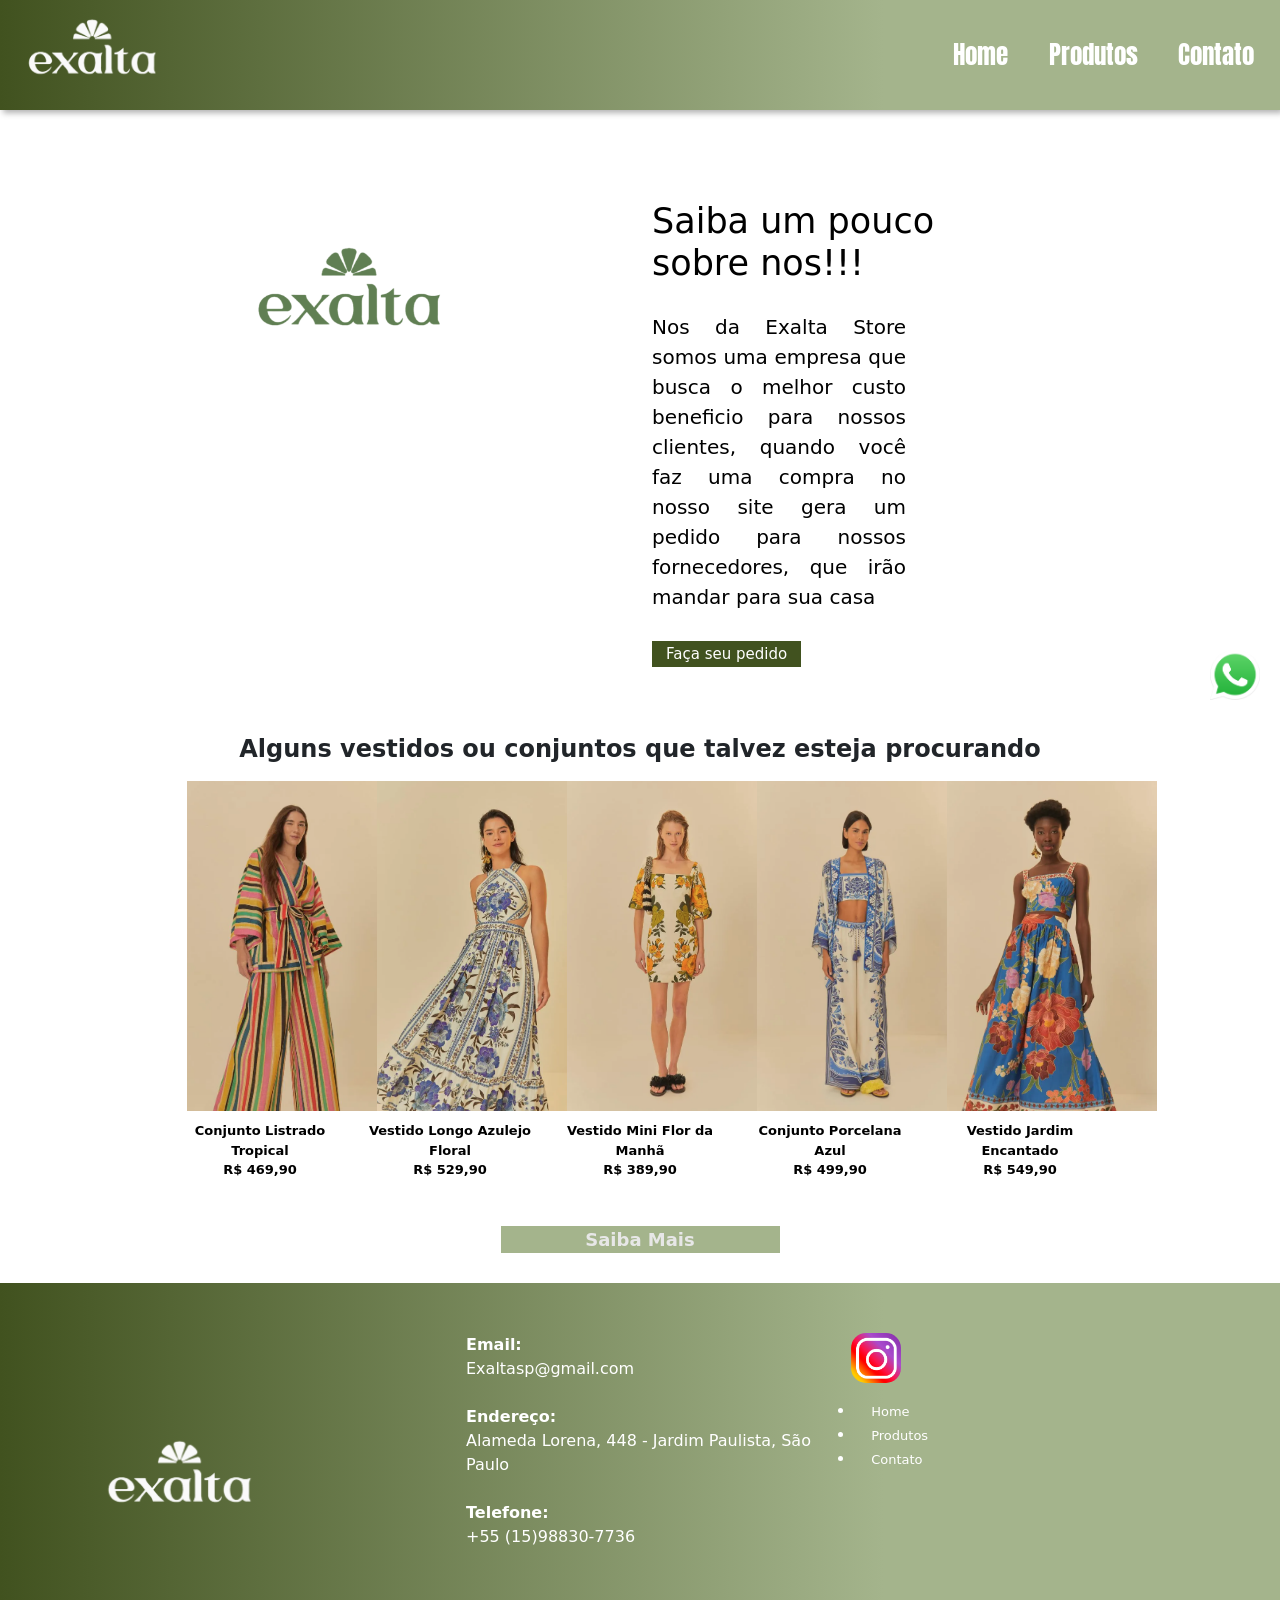
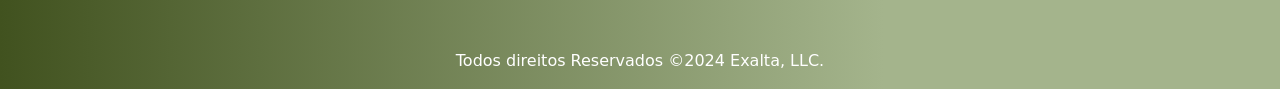
<file: index.html>
<!DOCTYPE html>
<html lang="pt-br">

<head>
    <meta charset="UTF-8">
    <meta name="viewport" content="width=device-width, initial-scale=1.0">
    <link rel="stylesheet" type="text/css" href="./bootstrap/css/bootstrap.min.css">
    <link rel="stylesheet" type="text/css" href="./css/style_index.css">

    <title>Exalta | Inicio</title>



</head>
<!--Start of Tawk.to Script-->
<!-- <script type="text/javascript">
    var Tawk_API=Tawk_API||{}, Tawk_LoadStart=new Date();
    (function(){
    var s1=document.createElement("script"),s0=document.getElementsByTagName("script")[0];
    s1.async=true;
    s1.src='https://embed.tawk.to/672023cf4304e3196ad9c26e/1ibaonon6';
    s1.charset='UTF-8';
    s1.setAttribute('crossorigin','*');
    s0.parentNode.insertBefore(s1,s0);
    })();
    </script> -->
    <!--End of Tawk.to Script-->
<body>
      <!-- Inicio menu -->
      <header id="header">
        <a id="logo" href="index.html"><img src="./EXalta_img/ExaltaLOGO_White.png" alt="Logo Empresa exalta"></a>
        <nav id="nav">
            <button aria-label="Abrir Menu" id="btn-mobile" aria-haspopup="true" aria-controls="menu" aria-expanded="false">
                <span id="hamburger"></span>
            </button>
            <ul id="menu" role="menu">
                <li><a class="LinkMenu" href="./index.html">Home</a></li>
                <li><a class="LinkMenu" href="./produtos.html">Produtos</a></li>
                <li><a  class="LinkMenu" href="./contato.html">Contato</a></li>
            </ul>
        </nav>
    </header>


    <!-- <!- - Fim menu -->



    <!-- Banner Inicio-->
    <div class="section-banner-home">
        <div class="container-fluid">
            <div class="row m-0">
                <div class="col-12 col-md-6">
                    <figure>
                        <img src="./EXalta_img/ExaltaLOGO.png" alt="">
                    </figure>
                </div>
                <div class="col-12 col-md-6">
                    <section class="texto-banner">
                        <h1>
                            Saiba um pouco sobre nos!!!
                        </h1>
                        <p> Nos da Exalta Store somos uma empresa que busca o melhor custo beneficio para nossos clientes, quando você faz uma compra no nosso site gera um pedido para
                            nossos fornecedores, que irão mandar para sua casa</p>
                        <a href="./contato.html">Faça seu pedido</a>
                    </section>

                </div>
            </div>
        </div>
    </div>


    <!-- Banner Fim -->
    <!-- Inicio Destaque -->
    <div class="destaque">
        <div class="container">
            <div class="row d-flex justify-content-center">
                <!-- Inicio da tag section do texto destaque -->
                <section class="col-12">
                    <h2>Alguns vestidos ou conjuntos que talvez esteja procurando</h2>
                </section>
                <!-- Fim da tag section do texto destaque -->
                <!-- Inicio Imagem 1 -->
                <div class="col-6 col-md-2 pr-0">
                    <figure>
                        <a href="./produtos.html"><img src="./EXalta_img/Image (1).png"alt="vestidos" width="100%"></a>
                        <figcaption>Conjunto Listrado Tropical <br>R$ 469,90</figcaption>
                        <!-- Função <Br> Desloca o texto seguinte para a linha posterior -->
                    </figure>
                </div>
                <!-- Fim Imagem 1 -->
                <!-- Inicio Imagem 2 -->
                <div class="col-6 col-md-2 pr-0">
                    <figure>
                        <a href="./produtos.html"><img src="./EXalta_img/Image (2).png" alt="vestidos" width="100%"></a>
                        <figcaption>Vestido Longo Azulejo Floral<br>R$ 529,90</figcaption>
                        <!-- Função <Br> Desloca o texto seguinte para a linha posterior -->
                    </figure>
                </div>
                <!-- Fim Imagem 2 -->
                <!-- Inicio Imagem 3 -->
                <div class="col-6 col-md-2 pr-0">
                    <figure>
                        <a href="./produtos.html"><img src="./EXalta_img/Image (3).png" alt="Jersey (seu time)" width="100%"></a>
                        <figcaption>Vestido Mini Flor da Manhã<br>R$ 389,90</figcaption>
                        <!-- Função <Br> Desloca o texto seguinte para a linha posterior -->
                    </figure>
                </div>
                <!-- Fim Imagem 3 -->
                <!-- Inicio Imagem 4 -->
                <div class="col-6 col-md-2 pr-0">
                    <figure>
                        <a href="./produtos.html"><img src="./EXalta_img/Image (4).png" alt="Vestido" width="100%"></a>
                        <figcaption>Conjunto Porcelana Azul<br>R$ 499,90</figcaption>
                        <!-- Função <Br> Desloca o texto seguinte para a linha posterior -->
                    </figure>
                </div>
                <!-- Fim Imagem 4 -->
                <!-- Inicio Imagem 5 -->
                <div class="col-6 col-md-2 pr-0">
                    <figure>
                        <a href="./produtos.html"><img src="./EXalta_img/Image (5).png" alt="testeira/headband" width="100%"></a>
                        <figcaption>Vestido Jardim Encantado<br>R$ 549,90</figcaption>
                        <!-- Função <Br> Desloca o texto seguinte para a linha posterior -->
                    </figure>
                </div>
                <!-- Fim Imagem 5 -->

                <!-- Inicio Saiba Mais -->
                <div class="col-12 d-flex justify-content-center">
                    <a id="saiba-mais" href="#">Saiba Mais</a>
                </div>
                <!-- Fim Saiba Mais -->
            </div>
        </div>
    </div>
    <!-- Fim Destaque -->

    <!-- Inicio whatsapp -->
    <div class="whatsapp">
        <div class="container-grid logo-whats">
            <a href="https://wa.me/5515988307736?text=ol%C3%A1%2C+estou+entrando+em+contato+atrav%C3%A9s+da+p%C3%A1gina+basquete.img...+poderia+me+fornecer+informa%C3%A7%C3%B5es" target="_blank"><img class="pulse" src="./img/geral/whats.png" width="50px" alt="Contato Whatsapp"></a>
        </div>

    </div>
    <!-- Fim whatsapp -->
    <!-- Inicio instagram -->
    <!-- <div class="instagram">
        <div class="container-grid logo-instagram">
            <a href="https://www.instagram.com/exaltasp/" target="_blank"><img class="pulse" src="./img/geral/insta.png" width="50px" alt="Contato Instagram"></a>
        </div>

    </div> -->
    <!-- Fim instagram -->
    <!-- Inicio Footer -->

    <footer class="rodape">
        <div class="container">
            <div class="row m-0">
                <!-- Inicio Logo -->
                <div id="logo-rodape" class="col-md-4">
                    <figure>
                        <img src="./EXalta_img/ExaltaLOGO_White.png" alt="Logo Rodape">
                    </figure>
                </div>
                <!-- Fim Logo -->
                <!-- Inicio texto rodape -->
                <div class="col-md-4">
                    <div class="info-contato">
                        <p><strong>Email:</strong></p>
                        <p>Exaltasp@gmail.com</p><br>
                        <p><strong>Endereço:</strong></p>
                        <p>Alameda Lorena, 448 - Jardim Paulista, São Paulo</p><br>
                        <p><strong>Telefone:</strong></p>
                        <p>+55 (15)98830-7736</p>
                    </div>
                </div>
                <!-- Fim texto rodape -->
                <!-- Inicio Midias Socias -->
                <div class="col-md-4">
                    <figure class="redes-sociais">

                        <a href="https://instagram.com/exaltasp"><img src="./img/geral/insta.png" alt="Instagram"></a>

                    </figure>
                <br>
                <li><a class="Linkfooter" href="./index.html">Home</a></li>
                <li><a class="Linkfooter" href="./produtos.html">Produtos</a></li>
                <li><a class="Linkfooter" href="./contato.html">Contato</a></li>
            </div>
                <!-- Fim Midias Socias -->
                <!-- Inicio direitos autorais -->
                <div class="col-12">
                    <p class="direitos">Todos direitos Reservados &copy;2024 Exalta, LLC.</p>
                </div>
                <!-- fim direitos autorais -->
            </div>
        </div>
    </footer>
    <!-- Fim Footer -->
</body>

<script type="text/javascript" src="./bootstrap/js/bootstrap.min.js"></script>

<script type="text/javascript" src="./js/script_menu.js"></script>


</html>
</file>
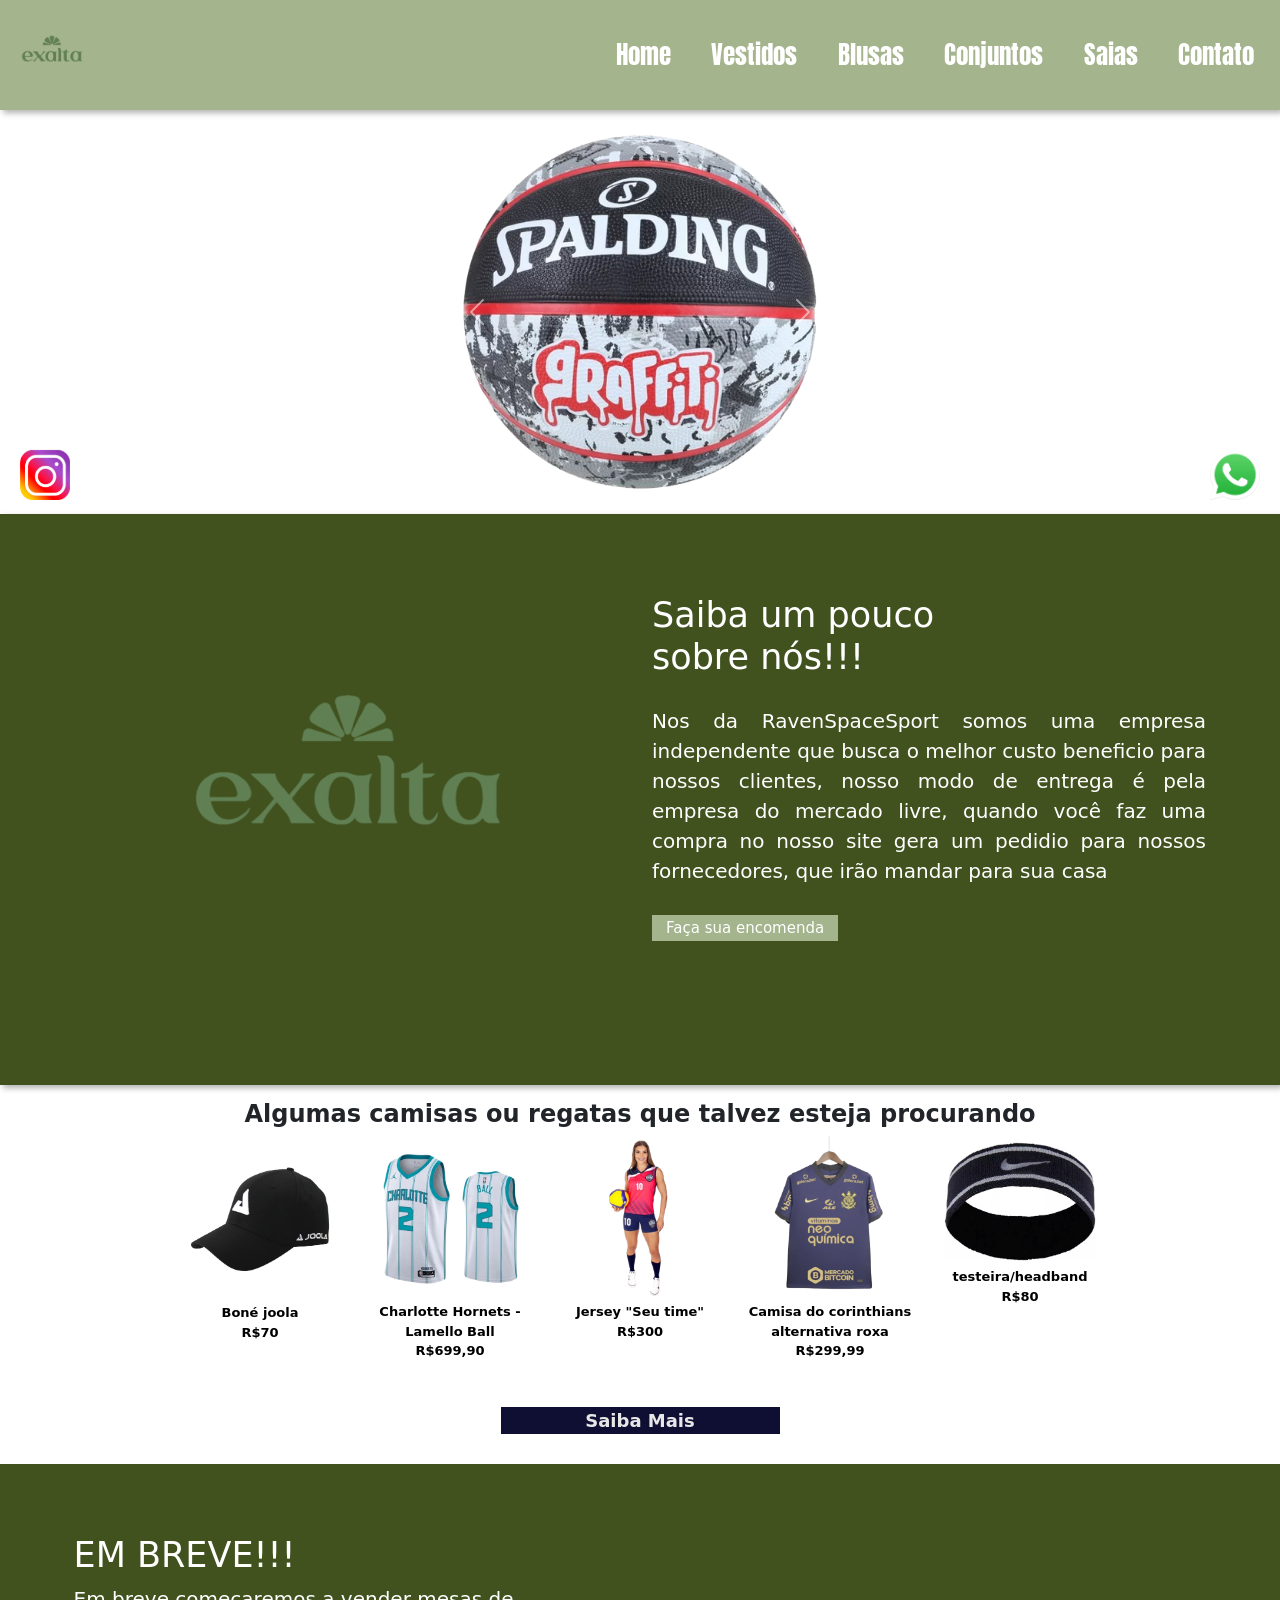
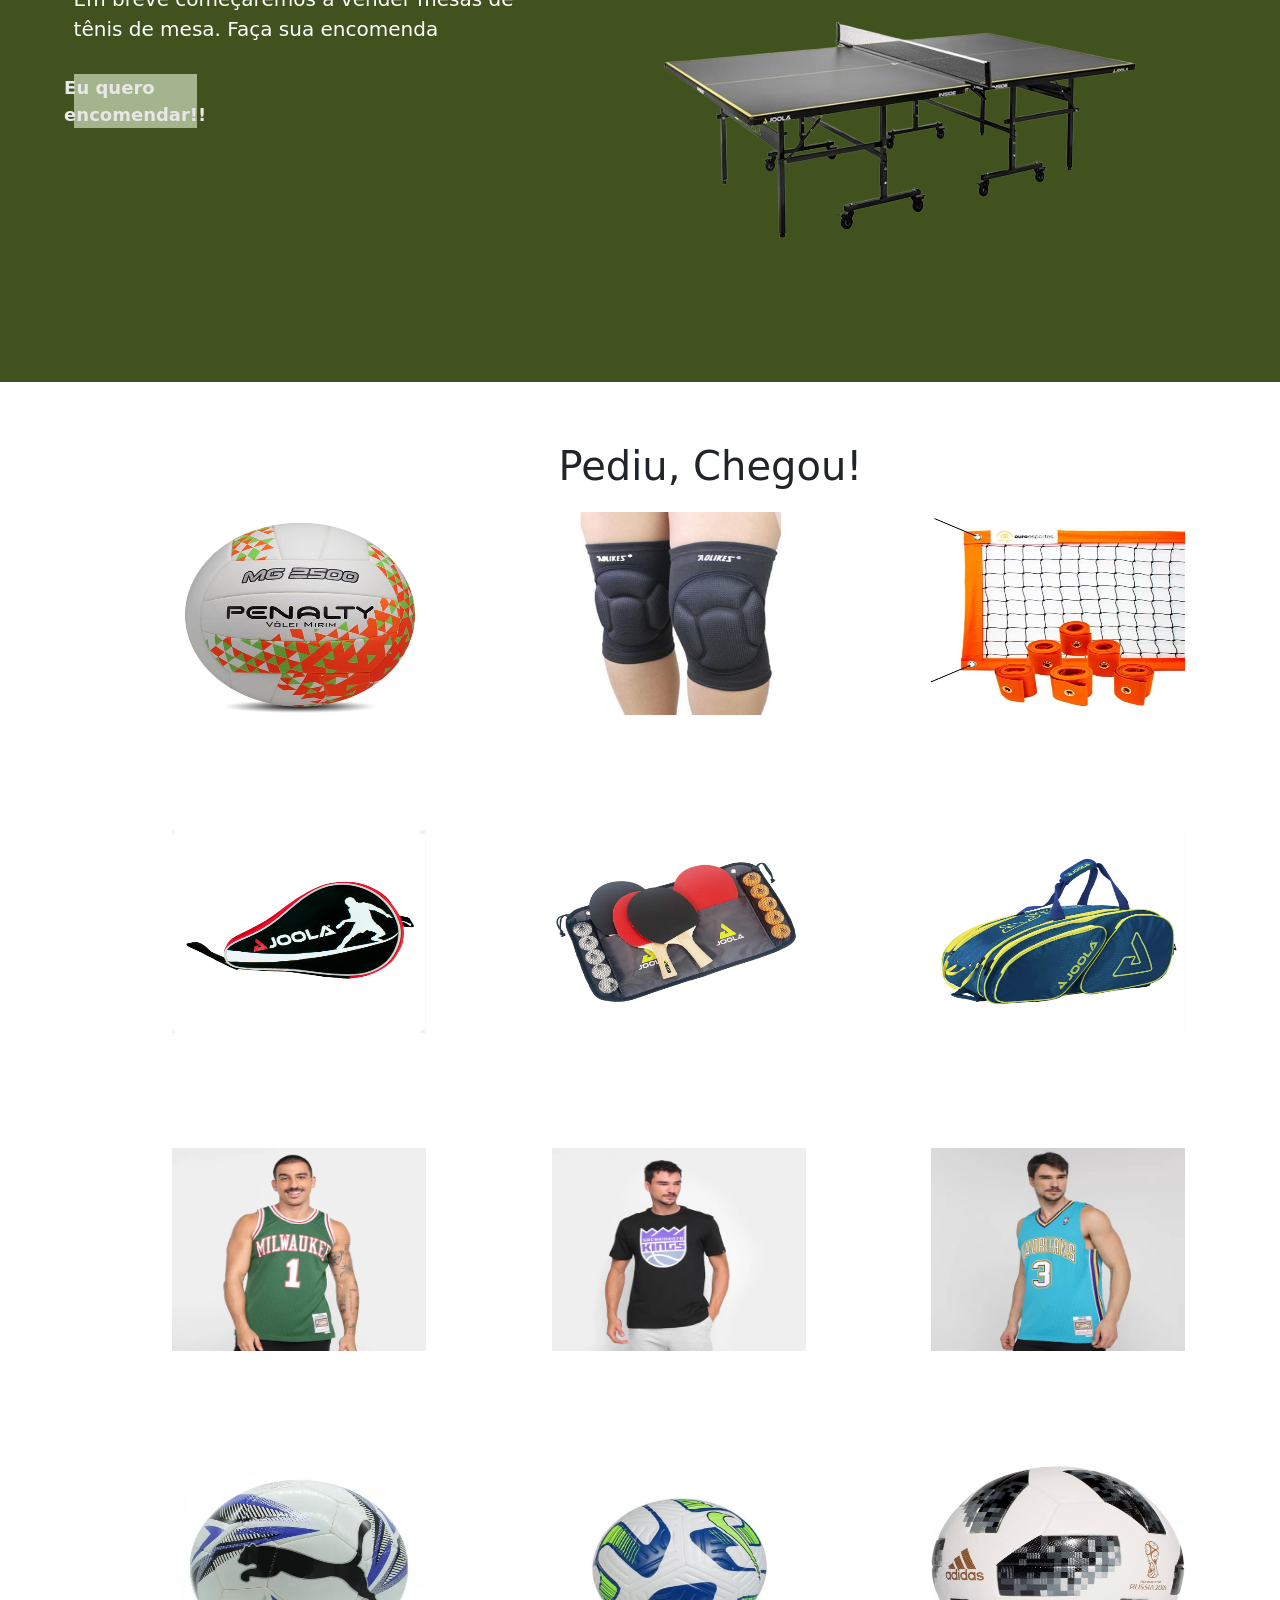
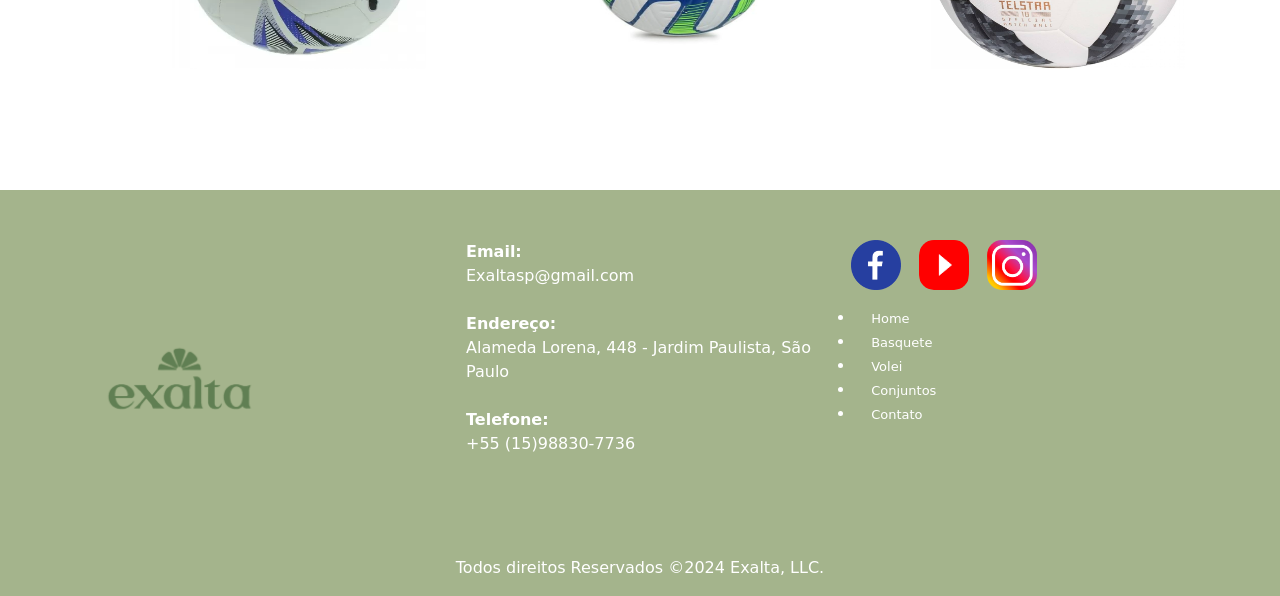
<file: Exalta_Shop/index.html>
<!DOCTYPE html>
<html lang="pt-br">

<head>
    <meta charset="UTF-8">
    <meta name="viewport" content="width=device-width, initial-scale=1.0">
    <link rel="stylesheet" type="text/css" href="./bootstrap/css/bootstrap.min.css">
    <link rel="stylesheet" type="text/css" href="./css/style_index.css">

    <title>Exalta| HOME</title>



</head>

<body>
     <!-- Inicio menu -->
     <header id="header">
        <a id="logo" href="index.html"><img src="./EXalta_img/ExaltaLOGO.png" alt="Logo Empresa exalta"></a>
        <nav id="nav">
            <button aria-label="Abrir Menu" id="btn-mobile" aria-haspopup="true" aria-controls="menu" aria-expanded="false">
                <span id="hamburger"></span>
            </button>
            <ul id="menu" role="menu">
                <li><a class="LinkMenu" href="./index.html">Home</a></li>
                <li><a class="LinkMenu" href="./conjuntos.html">Vestidos</a></li>
                <li><a class="LinkMenu" href="./blusas.html">Blusas</a></li>
                <li><a class="LinkMenu" href="./conjuntos.html">Conjuntos</a></li>
                <li><a class="LinkMenu" href="./saias.html">Saias</a></li>
                <li><a class="LinkMenu" href="./contato.html">Contato</a></li>
            </ul>
        </nav>
    </header>


    <!-- <!- - Fim menu -->
    <!-- Inicio carousel Pagina Principal -->
    <div id="carouselExampleInterval" class="carousel slide" data-bs-ride="carousel" data-bs-pause="none">
        <div class="carousel-inner">
            <div class="carousel-item active" data-bs-interval="3500">
                <img src="./img/basquete.img/Basketball_Spalding_GraFfiTi_BlackAndRed-removebg-preview.png" class="d-block w-100" alt="banner 1">
            </div>

            <div class="carousel-item" data-bs-interval="500">
                <img src="./img/index.img/volei_aquatico.png" class="d-block w-100" alt="banner 1">
            </div>

            <div class="carousel-item" data-bs-interval="500">
                <img src="./img/futebol.img/Chuteira-adidas-3.avif" class="d-block w-100" alt="banner 1">
            </div>

            <div class="carousel-item" data-bs-interval="500">
                <img src="./img/tenis.img/Raquete_tenis_de_mesa-removebg.png" class="d-block w-100" alt="banner 1">
            </div>




        </div>

        <button class="carousel-control-prev" data-bs-target="#carouselExampleInterval" type="button" data-bs-slide="prev">
            <span class="carousel-control-prev-icon" aria-hidden="true"></span>
            <span class="visually-hidden">previous</span>
        </button>

        <button class="carousel-control-next" data-bs-target="#carouselExampleInterval" type="button" data-bs-slide="next">
            <span class="carousel-control-next-icon" aria-hidden="true"></span>
            <span class="visually-hidden">next</span>
        </button>
    </div>
    <!-- Fim carousel Pagina Principal -->



    <!-- Banner Inicio-->
    <div class="section-banner-home">
        <div class="container-fluid">
            <div class="row m-0">
                <div class="col-12 col-md-6">
                    <figure>
                        <img src="./EXalta_img/ExaltaLOGO.png" alt="">
                    </figure>
                </div>
                <div class="col-12 col-md-6">
                    <section class="texto-banner">
                        <h1>
                            Saiba um pouco sobre nós!!!
                        </h1>
                        <p> Nos da RavenSpaceSport somos uma empresa independente que busca o melhor custo beneficio para nossos clientes, nosso modo de entrega é pela empresa do mercado livre, quando você faz uma compra no nosso site gera um pedidio para
                            nossos fornecedores, que irão mandar para sua casa</p>
                        <a href="./contato.html">Faça sua encomenda</a>
                    </section>

                </div>
            </div>
        </div>
    </div>


    <!-- Banner Fim -->
    <!-- Inicio Destaque -->
    <div class="destaque">
        <div class="container">
            <div class="row d-flex justify-content-center">
                <!-- Inicio da tag section do texto destaque -->
                <section class="col-12">
                    <h2>Algumas camisas ou regatas que talvez esteja procurando</h2>
                </section>
                <!-- Fim da tag section do texto destaque -->
                <!-- Inicio Imagem 1 -->
                <div class="col-6 col-md-2 pr-0">
                    <figure>
                        <a href="./produtos.html"><img src="./img/tenis.img/Galeria_11-removebg.png" alt="Boné JOOLA" width="100%"></a>
                        <figcaption>Boné joola<br>R$70</figcaption>
                        <!-- Função <Br> Desloca o texto seguinte para a linha posterior -->
                    </figure>
                </div>
                <!-- Fim Imagem 1 -->
                <!-- Inicio Imagem 2 -->
                <div class="col-6 col-md-2 pr-0">
                    <figure>
                        <a href="./produtos.html"><img src="./img/basquete.img/Jersey_Hornets_Branco_Ciano.png" alt="Manguitos termico" width="100%"></a>
                        <figcaption>Charlotte Hornets - Lamello Ball<br>R$699,90</figcaption>
                        <!-- Função <Br> Desloca o texto seguinte para a linha posterior -->
                    </figure>
                </div>
                <!-- Fim Imagem 2 -->
                <!-- Inicio Imagem 3 -->
                <div class="col-6 col-md-2 pr-0">
                    <figure>
                        <a href="./produtos.html"><img src="./img/uniforme_volei_1-removebg.png" alt="Jersey (seu time)" width="100%"></a>
                        <figcaption>Jersey "Seu time"<br>R$300</figcaption>
                        <!-- Função <Br> Desloca o texto seguinte para a linha posterior -->
                    </figure>
                </div>
                <!-- Fim Imagem 3 -->
                <!-- Inicio Imagem 4 -->
                <div class="col-6 col-md-2 pr-0">
                    <figure>
                        <a href="./produtos.html"><img src="./img/futebol.img/camisa_corinthians_roxa-removebg.png" alt="camisa do corinthians" width="100%"></a>
                        <figcaption>Camisa do corinthians alternativa roxa<br>R$299,99</figcaption>
                        <!-- Função <Br> Desloca o texto seguinte para a linha posterior -->
                    </figure>
                </div>
                <!-- Fim Imagem 4 -->
                <!-- Inicio Imagem 5 -->
                <div class="col-6 col-md-2 pr-0">
                    <figure>
                        <a href="./produtos.html"><img src="./img/basquete.img/_Products/_acessorios/Testeira.png" alt="testeira/headband" width="100%"></a>
                        <figcaption>testeira/headband<br>R$80</figcaption>
                        <!-- Função <Br> Desloca o texto seguinte para a linha posterior -->
                    </figure>
                </div>
                <!-- Fim Imagem 5 -->

                <!-- Inicio Saiba Mais -->
                <div class="col-12 d-flex justify-content-center">
                    <a id="saiba-mais" href="#">Saiba Mais</a>
                </div>
                <!-- Fim Saiba Mais -->
            </div>
        </div>
    </div>
    <!-- Fim Destaque -->
    <!-- Inicio Novidades -->
    <div class="novidades" id="novidades-mobile">
        <div class="container-fluid">
            <div class="row">
                <div class="col-md-6">
                    <!-- Inicio Texto novidades -->
                    <section class="text-body">
                        <h2>EM BREVE!!!</h2>
                        <p>Em breve começaremos a vender mesas de tênis de mesa. Faça sua encomenda</p>

                        <a class="btn-banner" href="https://joola-brasil.lojaintegrada.com.br/mesa-oficial-importada-de-tenis-de-mesa-com-rede-modelo-joola-inside-j-15mm" target="_blank">Eu quero encomendar!!</a>
                        <!-- Target_blanked = irá abrir o link de destino em uma nova aba no navegador  -->
                    </section>
                </div>
                <!-- Fim Texto novidades -->
                <!-- inicio imagens novidades -->
                <div class="col-md-6">
                    <figure>
                        <img class="img-fluid" src="./img/tenis.img/mesa_pingpong-removebg.png  " alt="Banner Home">
                    </figure>

                </div>

                <!-- fim imagens novidades -->
            </div>
        </div>
    </div>
    <!-- Fim Novidades -->
    <!-- Inicio Galeria -->
    <div class="galeria d-flex align-itens-center">
        <div class="container">
            <div class="row">
                <!-- Inicio texto galeria -->
                <div class="col-12">
                    <section class="texto-galeria">
                        <h2>Pediu, Chegou!</h2>
                    </section>
                </div>
                <!-- Inicio texto galeria -->
                <!-- Inicio imagem 0 galeria -->
                <div class="gallery col-6 col-md-3">

                    <img src="./img/bola 1.webp" class="img-fluid" alt="Imagem Galeria">

                </div>
                <!-- Fim imagem 0 galeria -->
                <!-- Inicio imagem 1 galeria -->
                <div class="gallery col-6 col-md-3">

                    <img src="./img/joelheira.jpeg" class="img-fluid" alt="Imagem Galeria">


                </div>
                <!-- Fim imagem 1 galeria -->
                <!-- Inicio imagem 2 galeria -->
                <div class="gallery col-6 col-md-3">

                    <img src="./img/rede volei.webp" class="img-fluid" alt="Imagem Galeria">

                </div>
                <!-- Fim imagem 2 galeria -->
                <!-- Inicio imagem 3 galeria -->
                <div class="gallery col-6 col-md-3">
                    <img src="./img/tenis.img/Galeria 6.png" class="img-fluid" alt="Imagem Galeria">
                </div>
                <!-- Fim imagem 3 galeria -->
                <!-- Inicio imagem 4 galeria -->
                <div class="gallery col-6 col-md-3">
                    <img src="./img/tenis.img/Galeria 7.png" class="img-fluid" alt="Imagem Galeria">
                </div>
                <!-- Fim imagem 4 galeria -->
                <!-- Inicio imagem 5 galeria -->
                <div class="gallery col-6 col-md-3">
                    <img src="./img/tenis.img/Galeria 5.png" class="img-fluid" alt="Imagem Galeria">
                </div>
                <!-- Fim imagem 5 galeria -->
                <!-- Inicio imagem 6 galeria -->
                <div class="gallery col-6 col-md-3">
                    <img src="./img/basquete.img/MILWAULKEE_BUCKS-SHIRT.webp" class="img-fluid" alt="Imagem Galeria">
                </div>
                <!-- Fim imagem 6 galeria -->
                <!-- Inicio imagem 7 galeria -->
                <div class="gallery col-6 col-md-3">
                    <img src="./img/basquete.img/SACRAMENTO_KINGS-SHIRT.webp" class="img-fluid" alt="Imagem Galeria">
                </div>
                <!-- Fim imagem 7 galeria -->
                <!-- Inicio imagem 8 galeria -->
                <div class="gallery col-6 col-md-3">
                    <img src="./img/basquete.img/CHARLOTTE_HORNETTS-SHIRT.webp" class="img-fluid" alt="Imagem Galeria">
                </div>
                <!-- Fim imagem 8 galeria -->
                <!-- Inicio imagem 9 galeria -->
                <div class="gallery col-6 col-md-3">
                    <img src="./img/futebol.img/IMG-Bola-Puma.webp" class="img-fluid" alt="Imagem Galeria">
                </div>
                <!-- Fim imagem 9 galeria -->
                <!-- Inicio imagem 10 galeria -->
                <div class="gallery col-6 col-md-3">
                    <img src="./img/futebol.img/IMG-Bola-Nike-1.webp" class="img-fluid" alt="Imagem Galeria">
                </div>
                <!-- Fim imagem 10 galeria -->
                <!-- Inicio imagem 11 galeria -->
                <div class="gallery col-6 col-md-3">
                    <img src="./img/futebol.img/IMG-Bola-Adidas-2.jpg" class="img-fluid" alt="Imagem Galeria">
                </div>
                <!-- Fim imagem 11 galeria -->
            </div>
        </div>
    </div>
    <!-- Fim Galeria -->
    <!-- Inicio whatsapp -->
    <div class="whatsapp">
        <div class="container-grid logo-whats">
            <a href="https://wa.me/5515988307736?text=ol%C3%A1%2C+estou+entrando+em+contato+atrav%C3%A9s+da+p%C3%A1gina+basquete.img...+poderia+me+fornecer+informa%C3%A7%C3%B5es" target="_blank"><img class="pulse" src="./img/geral/whats.png" width="50px" alt="Contato Whatsapp"></a>
        </div>

    </div>
    <!-- Fim whatsapp -->
    <!-- Inicio instagram -->
    <div class="instagram">
        <div class="container-grid logo-instagram">
            <a href="https://www.instagram.com/exaltasp/" target="_blank"><img class="pulse" src="./img/geral/insta.png" width="50px" alt="Contato Instagram"></a>
        </div>

    </div>
    <!-- Fim instagram -->
    <!-- Inicio Footer -->

    <footer class="rodape">
        <div class="container">
            <div class="row m-0">
                <!-- Inicio Logo -->
                <div id="logo-rodape" class="col-md-4">
                    <figure>
                        <img src="./EXalta_img/ExaltaLOGO.png" alt="Logo Rodape">
                    </figure>
                </div>
                <!-- Fim Logo -->
                <!-- Inicio texto rodape -->
                <div class="col-md-4">
                    <div class="info-contato">
                        <p><strong>Email:</strong></p>
                        <p>Exaltasp@gmail.com</p><br>
                        <p><strong>Endereço:</strong></p>
                        <p>Alameda Lorena, 448 - Jardim Paulista, São Paulo</p><br>
                        <p><strong>Telefone:</strong></p>
                        <p>+55 (15)98830-7736</p>
                    </div>
                </div>
                <!-- Fim texto rodape -->
                <!-- Inicio Midias Socias -->
                <div class="col-md-4">
                    <figure class="redes-sociais">
                        <a href="https://facebook.com/@futebolbrasil"><img src="./img/geral/face.png" alt="Facebook"></a>

                        <a href="https://www.youtube.com/@futebolbrasil/"><img src="./img/geral/youtube.png" alt="Youtube"></a>



                        <a href="https://instagram.com/exaltasp"><img src="./img/geral/insta.png" alt="Instagram"></a>

                    </figure>
                    <br>
                    <li><a class="Linkfooter" href="./index.html">Home</a></li>
                    <li><a class="Linkfooter" href="./basquete.html">Basquete</a></li>
                    <li><a class="Linkfooter" href="./volei.html">Volei</a></li>
                    <li><a class="Linkfooter" href="./conjuntos.html">Conjuntos</a></li>
                    <li><a class="Linkfooter" href="./contato.html">Contato</a></li>
                </div>
                <!-- Fim Midias Socias -->
                <!-- Inicio direitos autorais -->
                <div class="col-12">
                    <p class="direitos">Todos direitos Reservados &copy;2024 Exalta, LLC.</p>
                </div>
                <!-- fim direitos autorais -->
            </div>
        </div>
    </footer>
    <!-- Fim Footer -->
</body>

<script type="text/javascript" src="./bootstrap/js/bootstrap.min.js"></script>

<script type="text/javascript" src="./js/script_menu.js"></script>


</html>
</file>
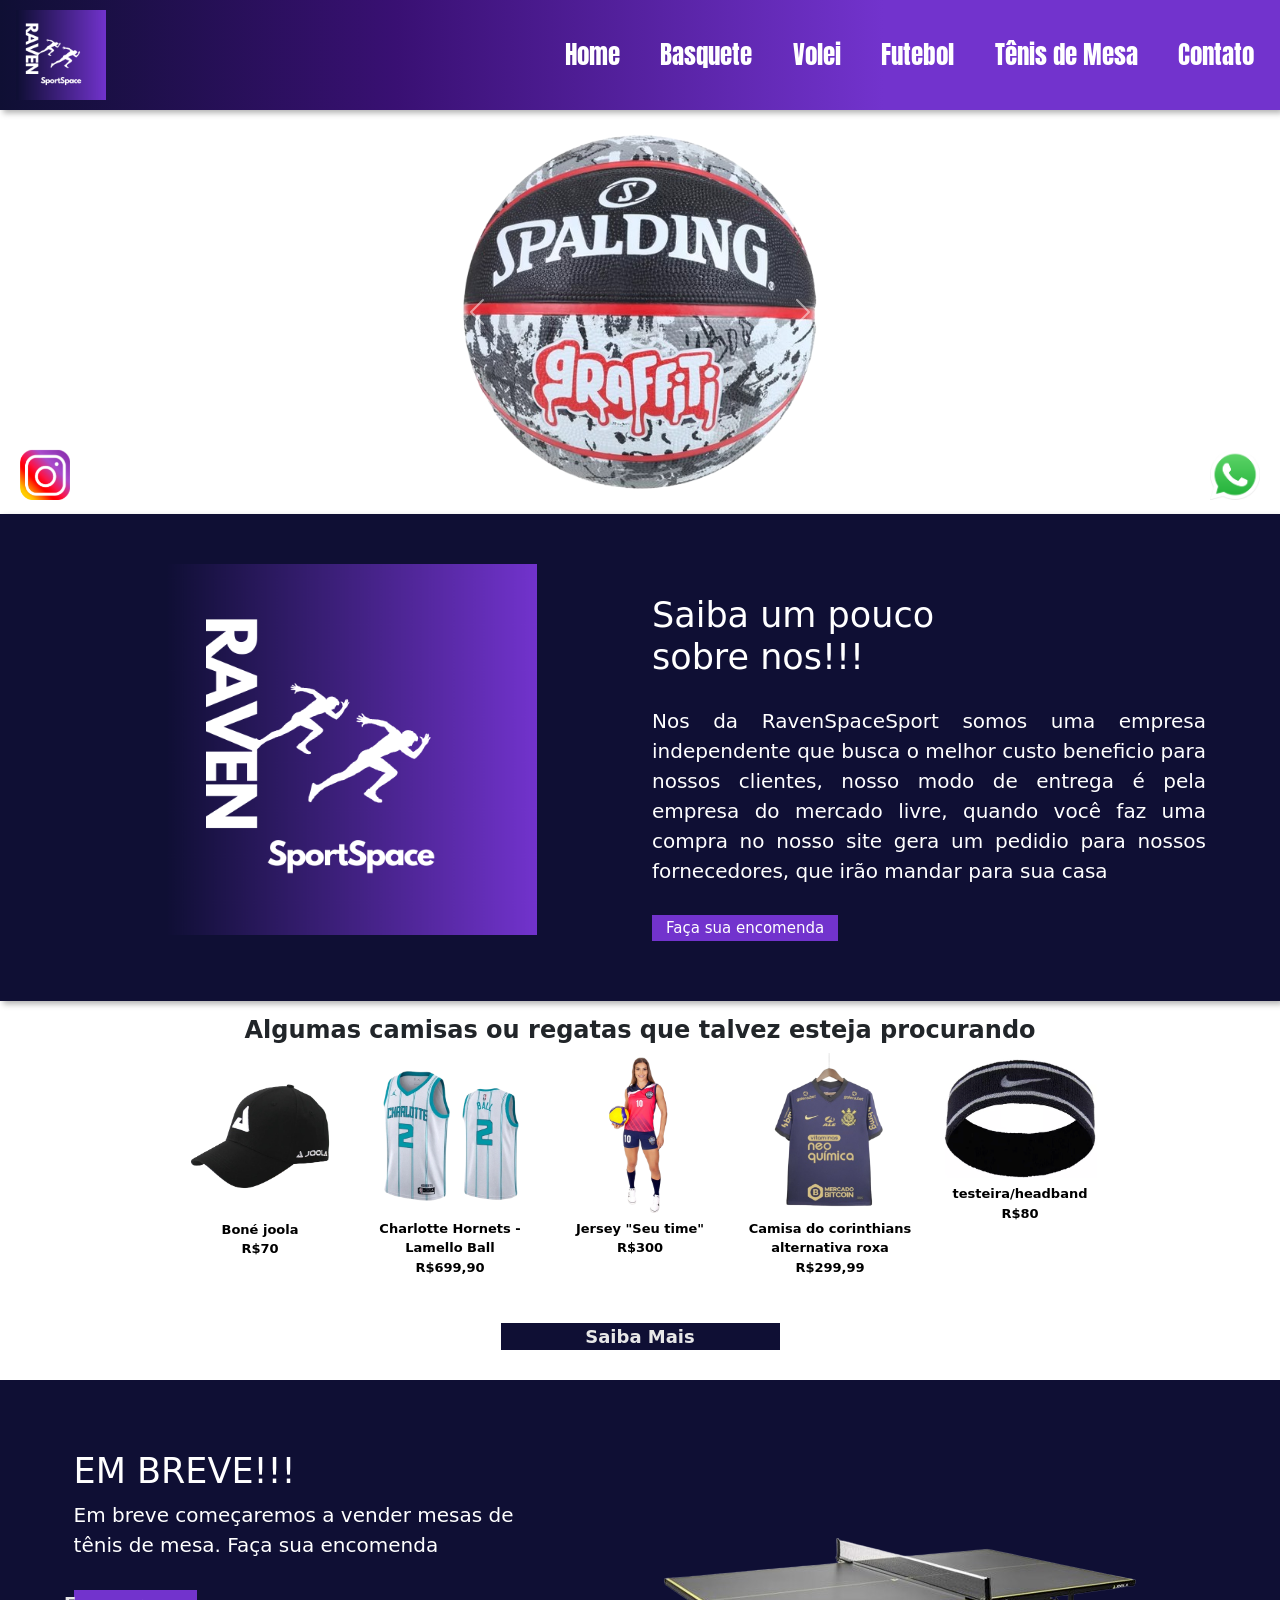
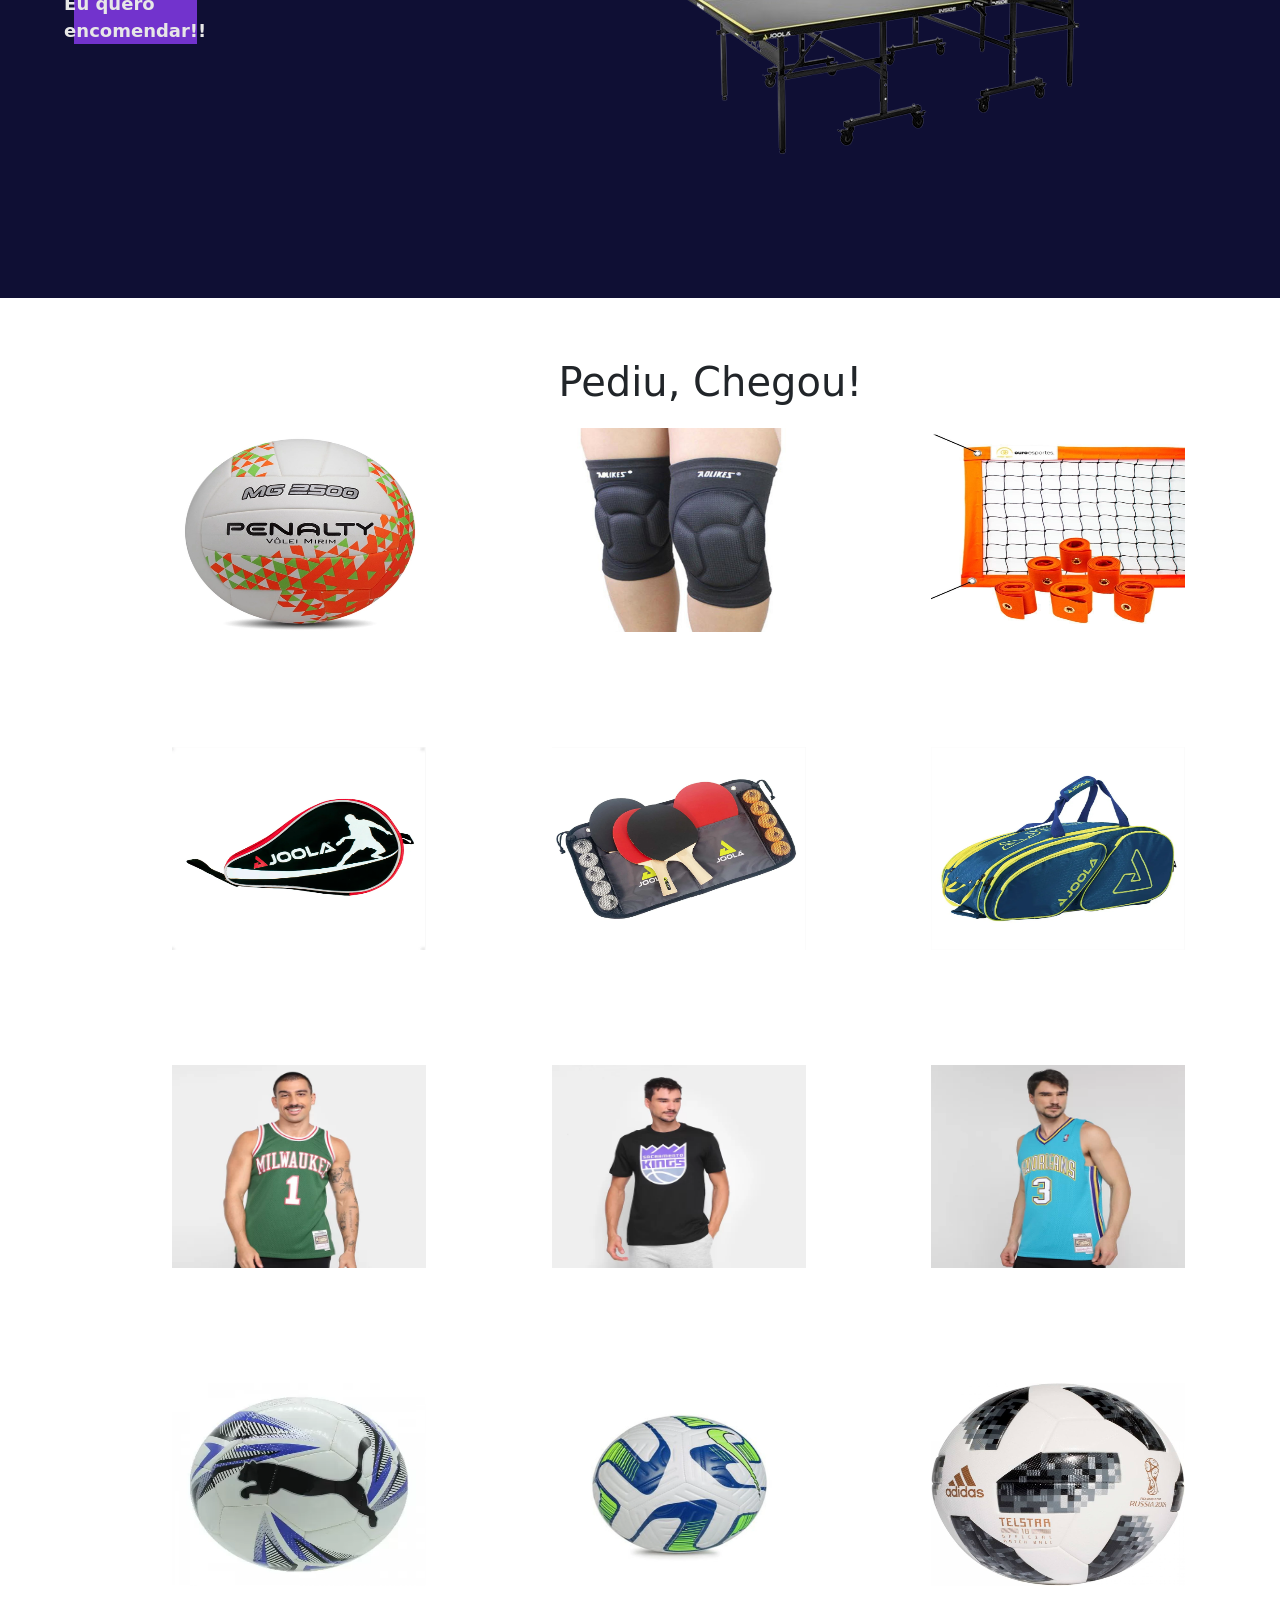
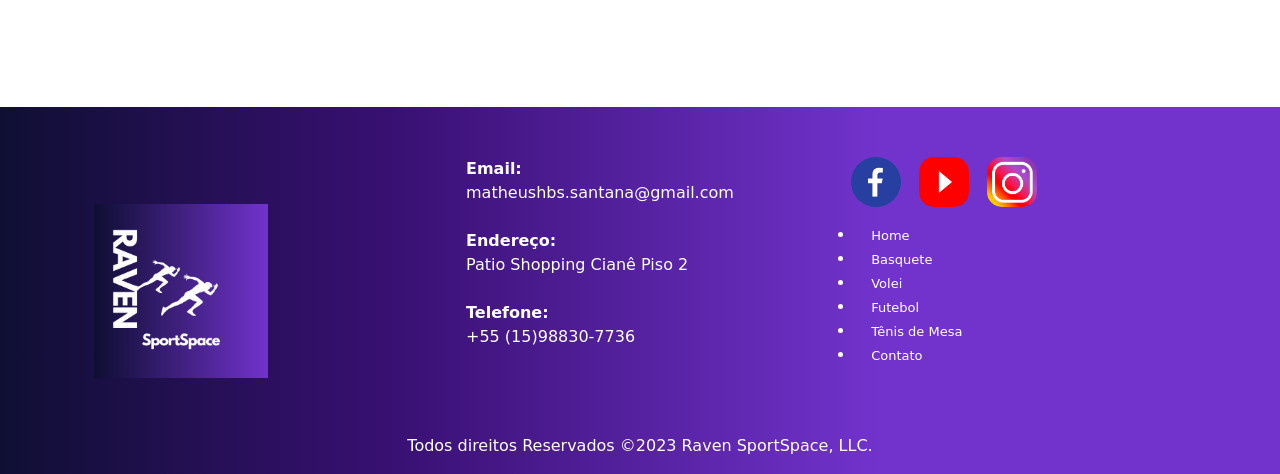
<file: RAVEN_SportSpace-main/index.html>
<!DOCTYPE html>
<html lang="pt-br">

<head>
    <meta charset="UTF-8">
    <meta name="viewport" content="width=device-width, initial-scale=1.0">
    <link rel="stylesheet" type="text/css" href="./bootstrap/css/bootstrap.min.css">
    <link rel="stylesheet" type="text/css" href="./css/style_index.css">

    <title>RAVEN SPORT SPACE | HOME</title>



</head>

<body>
    <!-- Inicio menu -->
    <header id="header">
        <a id="logo" href="index.html"><img src="img/geral/Raven_SpaceSport.png" alt="Logo Empresa Modelo"></a>
        <nav id="nav">
            <button aria-label="Abrir Menu" id="btn-mobile" aria-haspopup="true" aria-controls="menu" aria-expanded="false">
                <span id="hamburger"></span>
            </button>
            <ul id="menu" role="menu">
                <li><a class="LinkMenu" href="index.html">Home</a></li>
                <li><a class="LinkMenu" href="basquete.html">Basquete</a></li>
                <li><a class="LinkMenu" href="volei.html">Volei</a></li>
                <li><a class="LinkMenu" href="futebol.html">Futebol</a></li>
                <li><a class="LinkMenu" href="pingpong.html">Tênis de Mesa</a></li>
                <li><a class="LinkMenu" href="contato.html">Contato</a></li>
            </ul>
        </nav>
    </header>


    <!-- <!- - Fim menu -->
    <!-- Inicio carousel Pagina Principal -->
    <div id="carouselExampleInterval" class="carousel slide" data-bs-ride="carousel" data-bs-pause="none">
        <div class="carousel-inner">
            <div class="carousel-item active" data-bs-interval="3500">
                <img src="./img/basquete.img/Basketball_Spalding_GraFfiTi_BlackAndRed-removebg-preview.png" class="d-block w-100" alt="banner 1">
            </div>

            <div class="carousel-item" data-bs-interval="500">
                <img src="./img/index.img/volei_aquatico.png" class="d-block w-100" alt="banner 1">
            </div>

            <div class="carousel-item" data-bs-interval="500">
                <img src="./img/futebol.img/Chuteira-adidas-3.avif" class="d-block w-100" alt="banner 1">
            </div>

            <div class="carousel-item" data-bs-interval="500">
                <img src="./img/tenis.img/Raquete_tenis_de_mesa-removebg.png" class="d-block w-100" alt="banner 1">
            </div>




        </div>

        <button class="carousel-control-prev" data-bs-target="#carouselExampleInterval" type="button" data-bs-slide="prev">
            <span class="carousel-control-prev-icon" aria-hidden="true"></span>
            <span class="visually-hidden">previous</span>
        </button>

        <button class="carousel-control-next" data-bs-target="#carouselExampleInterval" type="button" data-bs-slide="next">
            <span class="carousel-control-next-icon" aria-hidden="true"></span>
            <span class="visually-hidden">next</span>
        </button>
    </div>
    <!-- Fim carousel Pagina Principal -->



    <!-- Banner Inicio-->
    <div class="section-banner-home">
        <div class="container-fluid">
            <div class="row m-0">
                <div class="col-12 col-md-6">
                    <figure>
                        <img src="./img/geral/Raven_SpaceSport.png" alt="">
                    </figure>
                </div>
                <div class="col-12 col-md-6">
                    <section class="texto-banner">
                        <h1>
                            Saiba um pouco sobre nos!!!
                        </h1>
                        <p> Nos da RavenSpaceSport somos uma empresa independente que busca o melhor custo beneficio para nossos clientes, nosso modo de entrega é pela empresa do mercado livre, quando você faz uma compra no nosso site gera um pedidio para
                            nossos fornecedores, que irão mandar para sua casa</p>
                        <a href="./contato.html">Faça sua encomenda</a>
                    </section>

                </div>
            </div>
        </div>
    </div>


    <!-- Banner Fim -->
    <!-- Inicio Destaque -->
    <div class="destaque">
        <div class="container">
            <div class="row d-flex justify-content-center">
                <!-- Inicio da tag section do texto destaque -->
                <section class="col-12">
                    <h2>Algumas camisas ou regatas que talvez esteja procurando</h2>
                </section>
                <!-- Fim da tag section do texto destaque -->
                <!-- Inicio Imagem 1 -->
                <div class="col-6 col-md-2 pr-0">
                    <figure>
                        <a href="./produtos.html"><img src="./img/tenis.img/Galeria_11-removebg.png" alt="Boné JOOLA" width="100%"></a>
                        <figcaption>Boné joola<br>R$70</figcaption>
                        <!-- Função <Br> Desloca o texto seguinte para a linha posterior -->
                    </figure>
                </div>
                <!-- Fim Imagem 1 -->
                <!-- Inicio Imagem 2 -->
                <div class="col-6 col-md-2 pr-0">
                    <figure>
                        <a href="./produtos.html"><img src="./img/basquete.img/Jersey_Hornets_Branco_Ciano.png" alt="Manguitos termico" width="100%"></a>
                        <figcaption>Charlotte Hornets - Lamello Ball<br>R$699,90</figcaption>
                        <!-- Função <Br> Desloca o texto seguinte para a linha posterior -->
                    </figure>
                </div>
                <!-- Fim Imagem 2 -->
                <!-- Inicio Imagem 3 -->
                <div class="col-6 col-md-2 pr-0">
                    <figure>
                        <a href="./produtos.html"><img src="./img/uniforme_volei_1-removebg.png" alt="Jersey (seu time)" width="100%"></a>
                        <figcaption>Jersey "Seu time"<br>R$300</figcaption>
                        <!-- Função <Br> Desloca o texto seguinte para a linha posterior -->
                    </figure>
                </div>
                <!-- Fim Imagem 3 -->
                <!-- Inicio Imagem 4 -->
                <div class="col-6 col-md-2 pr-0">
                    <figure>
                        <a href="./produtos.html"><img src="./img/futebol.img/camisa_corinthians_roxa-removebg.png" alt="camisa do corinthians" width="100%"></a>
                        <figcaption>Camisa do corinthians alternativa roxa<br>R$299,99</figcaption>
                        <!-- Função <Br> Desloca o texto seguinte para a linha posterior -->
                    </figure>
                </div>
                <!-- Fim Imagem 4 -->
                <!-- Inicio Imagem 5 -->
                <div class="col-6 col-md-2 pr-0">
                    <figure>
                        <a href="./produtos.html"><img src="./img/basquete.img/_Products/_acessorios/Testeira.png" alt="testeira/headband" width="100%"></a>
                        <figcaption>testeira/headband<br>R$80</figcaption>
                        <!-- Função <Br> Desloca o texto seguinte para a linha posterior -->
                    </figure>
                </div>
                <!-- Fim Imagem 5 -->

                <!-- Inicio Saiba Mais -->
                <div class="col-12 d-flex justify-content-center">
                    <a id="saiba-mais" href="#">Saiba Mais</a>
                </div>
                <!-- Fim Saiba Mais -->
            </div>
        </div>
    </div>
    <!-- Fim Destaque -->
    <!-- Inicio Novidades -->
    <div class="novidades" id="novidades-mobile">
        <div class="container-fluid">
            <div class="row">
                <div class="col-md-6">
                    <!-- Inicio Texto novidades -->
                    <section class="text-body">
                        <h2>EM BREVE!!!</h2>
                        <p>Em breve começaremos a vender mesas de tênis de mesa. Faça sua encomenda</p>

                        <a class="btn-banner" href="https://joola-brasil.lojaintegrada.com.br/mesa-oficial-importada-de-tenis-de-mesa-com-rede-modelo-joola-inside-j-15mm" target="_blank">Eu quero encomendar!!</a>
                        <!-- Target_blanked = irá abrir o link de destino em uma nova aba no navegador  -->
                    </section>
                </div>
                <!-- Fim Texto novidades -->
                <!-- inicio imagens novidades -->
                <div class="col-md-6">
                    <figure>
                        <img class="img-fluid" src="./img/tenis.img/mesa_pingpong-removebg.png  " alt="Banner Home">
                    </figure>

                </div>

                <!-- fim imagens novidades -->
            </div>
        </div>
    </div>
    <!-- Fim Novidades -->
    <!-- Inicio Galeria -->
    <div class="galeria d-flex align-itens-center">
        <div class="container">
            <div class="row">
                <!-- Inicio texto galeria -->
                <div class="col-12">
                    <section class="texto-galeria">
                        <h2>Pediu, Chegou!</h2>
                    </section>
                </div>
                <!-- Inicio texto galeria -->
                <!-- Inicio imagem 0 galeria -->
                <div class="gallery col-6 col-md-3">

                    <img src="./img/bola 1.webp" class="img-fluid" alt="Imagem Galeria">

                </div>
                <!-- Fim imagem 0 galeria -->
                <!-- Inicio imagem 1 galeria -->
                <div class="gallery col-6 col-md-3">

                    <img src="./img/joelheira.jpeg" class="img-fluid" alt="Imagem Galeria">


                </div>
                <!-- Fim imagem 1 galeria -->
                <!-- Inicio imagem 2 galeria -->
                <div class="gallery col-6 col-md-3">

                    <img src="./img/rede volei.webp" class="img-fluid" alt="Imagem Galeria">

                </div>
                <!-- Fim imagem 2 galeria -->
                <!-- Inicio imagem 3 galeria -->
                <div class="gallery col-6 col-md-3">
                    <img src="./img/tenis.img/Galeria 6.png" class="img-fluid" alt="Imagem Galeria">
                </div>
                <!-- Fim imagem 3 galeria -->
                <!-- Inicio imagem 4 galeria -->
                <div class="gallery col-6 col-md-3">
                    <img src="./img/tenis.img/Galeria 7.png" class="img-fluid" alt="Imagem Galeria">
                </div>
                <!-- Fim imagem 4 galeria -->
                <!-- Inicio imagem 5 galeria -->
                <div class="gallery col-6 col-md-3">
                    <img src="./img/tenis.img/Galeria 5.png" class="img-fluid" alt="Imagem Galeria">
                </div>
                <!-- Fim imagem 5 galeria -->
                <!-- Inicio imagem 6 galeria -->
                <div class="gallery col-6 col-md-3">
                    <img src="./img/basquete.img/MILWAULKEE_BUCKS-SHIRT.webp" class="img-fluid" alt="Imagem Galeria">
                </div>
                <!-- Fim imagem 6 galeria -->
                <!-- Inicio imagem 7 galeria -->
                <div class="gallery col-6 col-md-3">
                    <img src="./img/basquete.img/SACRAMENTO_KINGS-SHIRT.webp" class="img-fluid" alt="Imagem Galeria">
                </div>
                <!-- Fim imagem 7 galeria -->
                <!-- Inicio imagem 8 galeria -->
                <div class="gallery col-6 col-md-3">
                    <img src="./img/basquete.img/CHARLOTTE_HORNETTS-SHIRT.webp" class="img-fluid" alt="Imagem Galeria">
                </div>
                <!-- Fim imagem 8 galeria -->
                <!-- Inicio imagem 9 galeria -->
                <div class="gallery col-6 col-md-3">
                    <img src="./img/futebol.img/IMG-Bola-Puma.webp" class="img-fluid" alt="Imagem Galeria">
                </div>
                <!-- Fim imagem 9 galeria -->
                <!-- Inicio imagem 10 galeria -->
                <div class="gallery col-6 col-md-3">
                    <img src="./img/futebol.img/IMG-Bola-Nike-1.webp" class="img-fluid" alt="Imagem Galeria">
                </div>
                <!-- Fim imagem 10 galeria -->
                <!-- Inicio imagem 11 galeria -->
                <div class="gallery col-6 col-md-3">
                    <img src="./img/futebol.img/IMG-Bola-Adidas-2.jpg" class="img-fluid" alt="Imagem Galeria">
                </div>
                <!-- Fim imagem 11 galeria -->
            </div>
        </div>
    </div>
    <!-- Fim Galeria -->
    <!-- Inicio whatsapp -->
    <div class="whatsapp">
        <div class="container-grid logo-whats">
            <a href="https://wa.me/5515988307736?text=ol%C3%A1%2C+estou+entrando+em+contato+atrav%C3%A9s+da+p%C3%A1gina+basquete.img...+poderia+me+fornecer+informa%C3%A7%C3%B5es" target="_blank"><img class="pulse" src="./img/geral/whats.png" width="50px" alt="Contato Whatsapp"></a>
        </div>

    </div>
    <!-- Fim whatsapp -->
    <!-- Inicio instagram -->
    <div class="instagram">
        <div class="container-grid logo-instagram">
            <a href="https://www.instagram.com/theushbs015/" target="_blank"><img class="pulse" src="./img/geral/insta.png" width="50px" alt="Contato Instagram"></a>
        </div>

    </div>
    <!-- Fim instagram -->
    <!-- Inicio Footer -->

    <footer class="rodape">
        <div class="container">
            <div class="row m-0">
                <!-- Inicio Logo -->
                <div id="logo-rodape" class="col-md-4">
                    <figure>
                        <img src="./img/geral/Raven_SpaceSport.png" alt="Logo Rodape">
                    </figure>
                </div>
                <!-- Fim Logo -->
                <!-- Inicio texto rodape -->
                <div class="col-md-4">
                    <div class="info-contato">
                        <p><strong>Email:</strong></p>
                        <p>matheushbs.santana@gmail.com</p><br>
                        <p><strong>Endereço:</strong></p>
                        <p>Patio Shopping Cianê Piso 2</p><br>
                        <p><strong>Telefone:</strong></p>
                        <p>+55 (15)98830-7736</p>
                    </div>
                </div>
                <!-- Fim texto rodape -->
                <!-- Inicio Midias Socias -->
                <div class="col-md-4">
                    <figure class="redes-sociais">
                        <a href="https://facebook.com/basquete.imgBrasil"><img src="./img/geral/face.png" alt="Facebook"></a>

                        <a href="https://www.youtube.com/@basquete.imgbrasil/"><img src="./img/geral/youtube.png" alt="Youtube"></a>

                        <a href="https://instagram.com/basquete.imgbrasil"><img src="./img/geral/insta.png" alt="Instagram"></a>

                    </figure>
                    <br>
                    <li><a class="Linkfooter" href="index.html">Home</a></li>
                    <li><a class="Linkfooter" href="basquete.html">Basquete</a></li>
                    <li><a class="Linkfooter" href="volei.html">Volei</a></li>
                    <li><a class="Linkfooter" href="futebol.html">Futebol</a></li>
                    <li><a class="Linkfooter" href="pingpong.html">Tênis de Mesa</a></li>
                    <li><a class="Linkfooter" href="contato.html">Contato</a></li>
                </div>
                <!-- Fim Midias Socias -->
                <!-- Inicio direitos autorais -->
                <div class="col-12">
                    <p class="direitos">Todos direitos Reservados &copy;2023 Raven SportSpace, LLC.</p>
                </div>
                <!-- fim direitos autorais -->
            </div>
        </div>
    </footer>
    <!-- Fim Footer -->
</body>

<script type="text/javascript" src="./bootstrap/js/bootstrap.min.js"></script>

<script type="text/javascript" src="./js/script_menu.js"></script>


</html>
</file>
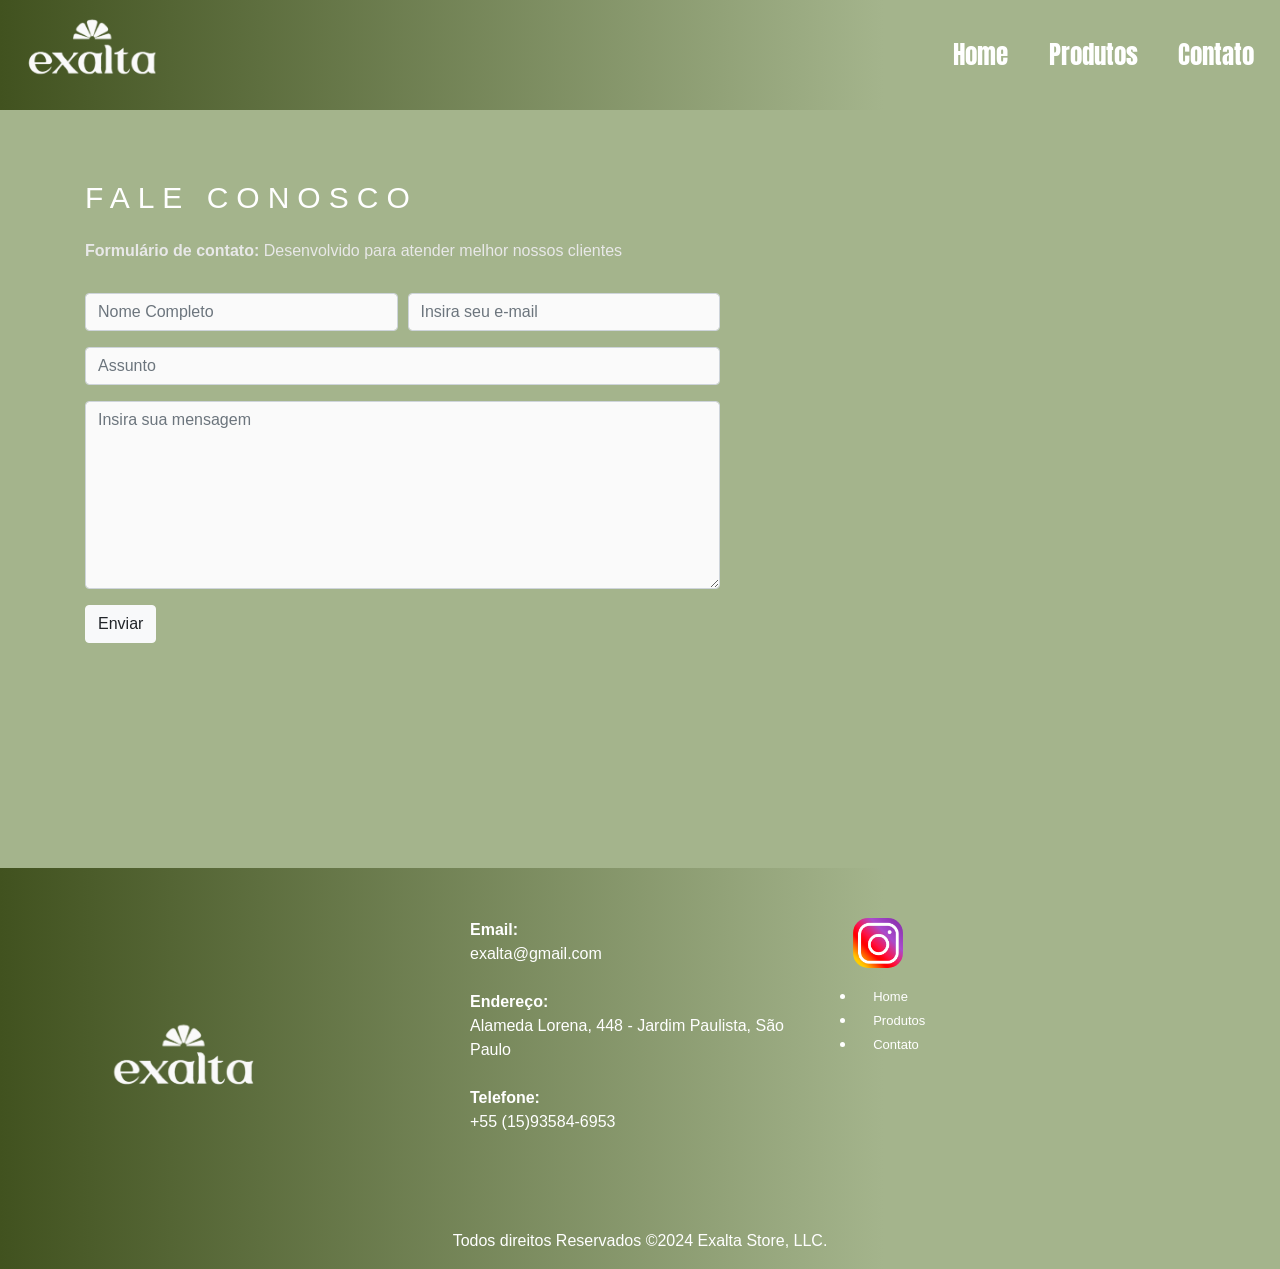
<file: contato.html>
<!DOCTYPE html>
<html lang="pt-br">
<head>
    <meta charset="UTF-8">
    <meta name="viewport" content="width=device-width, initial-scale=1.0">
    <link rel="stylesheet" href="https://stackpath.bootstrapcdn.com/bootstrap/4.5.0/css/bootstrap.min.css">
    <link rel="stylesheet" type="text/css" href="./css/style_contato.css" >

    <title>Exalta | Contato</title>

</head>

<!--Start of Tawk.to Script-->
<!-- <script type="text/javascript">
    var Tawk_API=Tawk_API||{}, Tawk_LoadStart=new Date();
    (function(){
    var s1=document.createElement("script"),s0=document.getElementsByTagName("script")[0];
    s1.async=true;
    s1.src='https://embed.tawk.to/672023cf4304e3196ad9c26e/1ibaonon6';
    s1.charset='UTF-8';
    s1.setAttribute('crossorigin','*');
    s0.parentNode.insertBefore(s1,s0);
    })();
    </script> -->
    <!--End of Tawk.to Script-->

<body>
      <!-- Inicio menu -->
      <header id="header">
        <a id="logo" href="index.html"><img src="./EXalta_img/ExaltaLOGO_White.png" alt="Logo Empresa exalta"></a>
        <nav id="nav">
            <button aria-label="Abrir Menu" id="btn-mobile" aria-haspopup="true" aria-controls="menu" aria-expanded="false">
                <span id="hamburger"></span>
            </button>
            <ul id="menu" role="menu">
                <li><a class="LinkMenu" href="./index.html">Home</a></li>
                <li><a class="LinkMenu" href="./produtos.html">Produtos</a></li>
                <li><a  class="LinkMenu" href="./contato.html">Contato</a></li>
            </ul>
        </nav>
    </header>


    <!-- <!- - Fim menu -->
</body>


<!-- Inicio Formulario Contato -->
<section class="contact">
    <div class="container">
        <div class="row">
            <div class="col-md-7">
                <div class="section-title">
                    <h2>Fale conosco</h2><br>
                    <p><b>Formulário de contato:</b> Desenvolvido para atender melhor nossos clientes</p>
                </div>
            </div>
        </div>

        <div class="row">

            <div class="col-lg-7">
                <form action="/" class="mb-4 mb-lg-0">

                    <div class="form-row">
                        <div class="col-md-6 form-group">
                            <input type="text" name="name" class="form-control" placeholder="Nome Completo"> 
                        </div>
                        <div class="col-md-6 form-group">
                            <input type="e-mail" class="form-control" name="e-mail" id="name" placeholder="Insira seu e-mail">
                        </div>

                    </div>
                    <div class="form-group">
                        <input type="text" class="form-control" name="subject" id="subject" placeholder="Assunto">
                    </div>
                    <div class="form-group">
                        <textarea class="form-control" name="message" id="message" placeholder="Insira sua mensagem"></textarea>
                    </div>
                    <button type="submit" class="btn btn-light">Enviar</button>
                </form>
            </div>

            <div class="col-lg-5">
                <div class="map">
                    <iframe src="https://www.google.com/maps/embed?pb=!1m18!1m12!1m3!1d3656.9360209455767!2d-46.6585065!3d-23.5707412!2m3!1f0!2f0!3f0!3m2!1i1024!2i768!4f13.1!3m3!1m2!1s0x94ce59c47ff990bf%3A0x481742a56f45dc1a!2sAlameda%20Lorena%2C%20448%20-%20Jardim%20Paulista%2C%20S%C3%A3o%20Paulo%20-%20SP%2C%2001424-002!5e0!3m2!1spt-BR!2sbr!4v1727091679776!5m2!1spt-BR!2sbr" width="600" height="450" style="border:0;" allowfullscreen="" loading="lazy" referrerpolicy="no-referrer-when-downgrade"></iframe>" width="600" height="450" style="border:0;" allowfullscreen="" loading="lazy" referrerpolicy="no-referrer-when-downgrade"></iframe>
                </div>
            </div>
        </div>

    </div>
    
</section>
<!-- Fim Contato -->

    <!-- Inicio Footer -->

    <footer class="rodape">
        <div class="container">
            <div class="row m-0">
                <!-- Inicio Logo -->
                <div id="logo-rodape" class="col-md-4">
                    <figure>
                        <img src="./EXalta_img/ExaltaLOGO_White.png" alt="Logo Rodape">
                    </figure>
                </div>
                <!-- Fim Logo -->
                <!-- Inicio texto rodape -->
                <div class="col-md-4">
                    <div class="info-contato">
                        <p><strong>Email:</strong></p>
                        <p>exalta@gmail.com</p><br>
                        <p><strong>Endereço:</strong></p>
                        <p>Alameda Lorena, 448 - Jardim Paulista, São Paulo</p><br>
                        <p><strong>Telefone:</strong></p>
                        <p>+55 (15)93584-6953</p>
                    </div>
                </div>
                <!-- Fim texto rodape -->
                <!-- Inicio Midias Socias -->
                <div class="col-md-4">
                    <figure class="redes-sociais">
                        <a href="https://instagram.com/nbabrasil"><img src="./img/geral/insta.png"      
                                alt="Instagram"></a>

                    </figure>
                </figure>
                <br>
                <li><a class="Linkfooter" href="./index.html">Home</a></li>
                <li><a class="Linkfooter" href="./produtos.html">Produtos</a></li>
                <li><a class="Linkfooter" href="./contato.html">Contato</a></li>
            </div>
                <!-- Fim Midias Socias -->
                <!-- Inicio direitos autorais -->
                <div class="col-12">
                    <p class="direitos">Todos direitos Reservados &copy;2024 Exalta Store, LLC.</p>
                </div>
                <!-- fim direitos autorais -->
            </div>
        </div>
    </footer>
    <!-- Fim Footer -->
</body>

<script type="text/javascript" src="./bootstrap/js/bootstrap.min.js"></script>

<script type="text/javascript" src="./js/script_menu.js"></script>

</html>
</file>
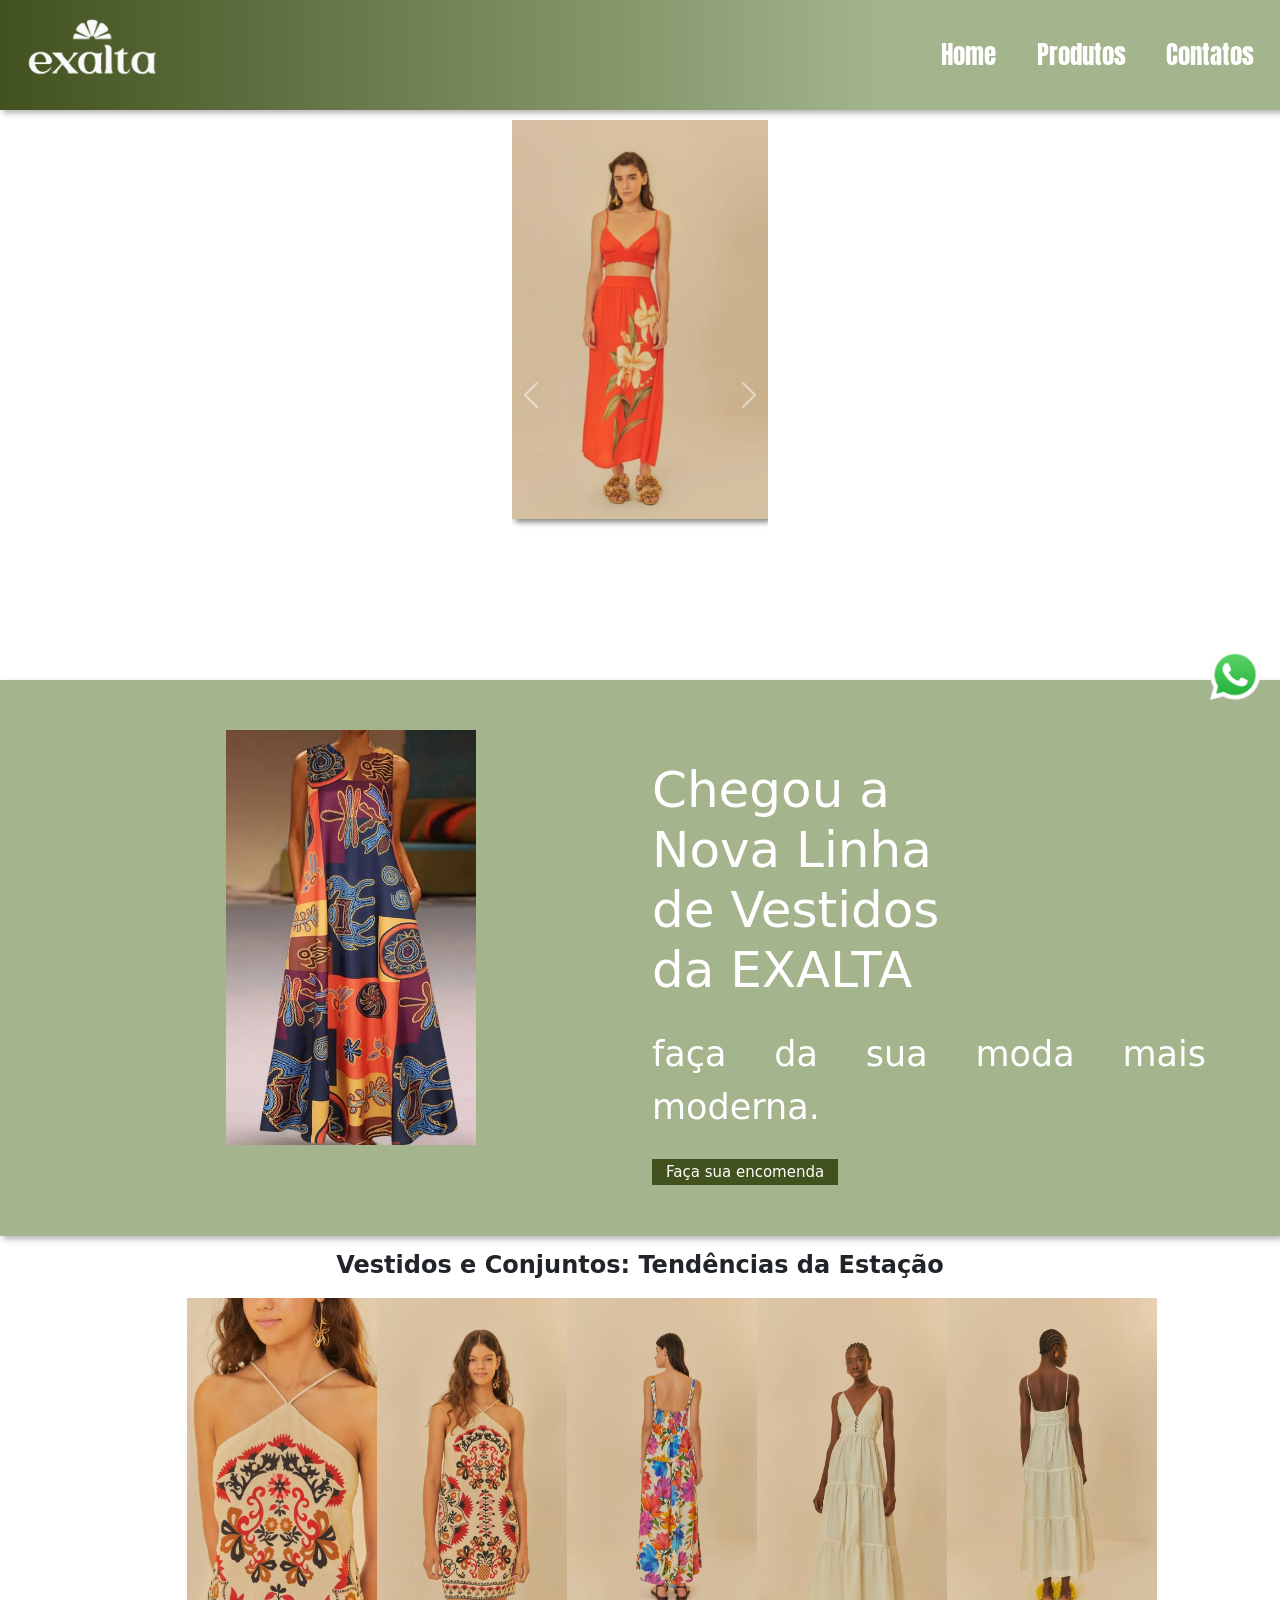
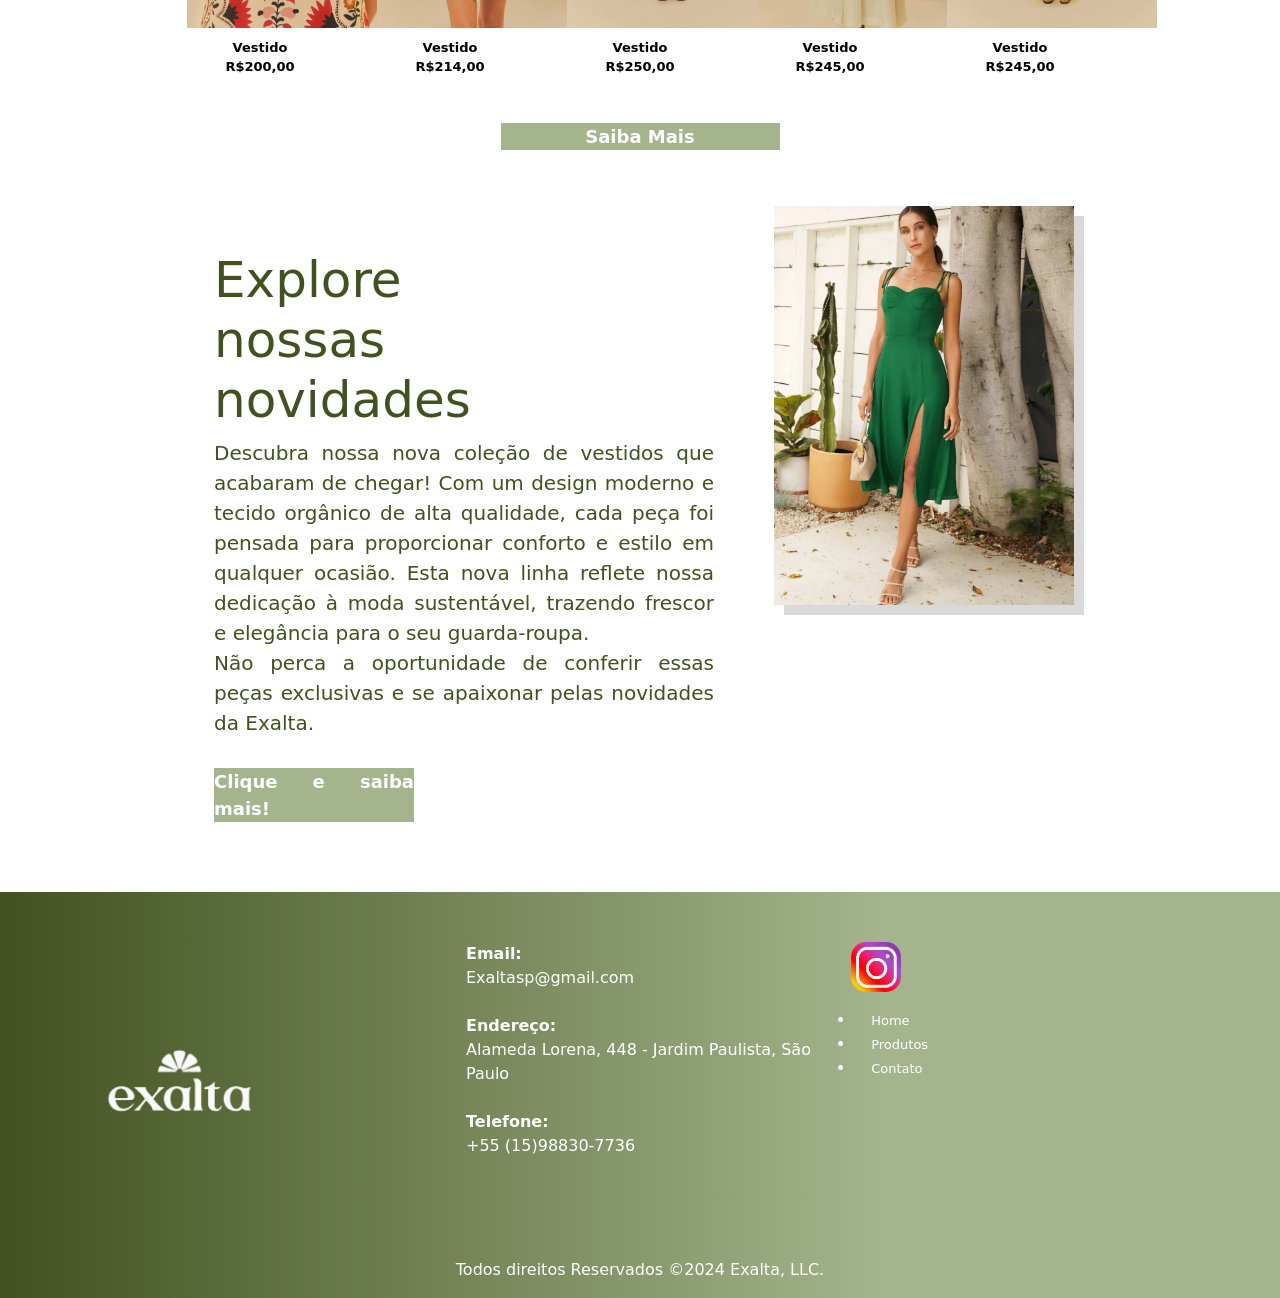
<file: produtos.html>
<!DOCTYPE html>
<html lang="pt-br">

<head>
    <meta charset="UTF-8">
    <meta name="viewport" content="width=device-width, initial-scale=1.0">
    <link rel="stylesheet" type="text/css" href="./bootstrap/css/bootstrap.min.css">
    <link rel="stylesheet" type="text/css" href="./css/style_produtos.css">

    <title>Exalta |Produtos </title>



</head>
<!--Start of Tawk.to Script-->
<!-- <script type="text/javascript">
    var Tawk_API=Tawk_API||{}, Tawk_LoadStart=new Date();
    (function(){
    var s1=document.createElement("script"),s0=document.getElementsByTagName("script")[0];
    s1.async=true;
    s1.src='https://embed.tawk.to/672023cf4304e3196ad9c26e/1ibaonon6';
    s1.charset='UTF-8';
    s1.setAttribute('crossorigin','*');
    s0.parentNode.insertBefore(s1,s0);
    })();
    </script> -->
    <!--End of Tawk.to Script-->
<body>
      <!-- Inicio menu -->
      <header id="header">
        <a id="logo" href="index.html"><img src="./EXalta_img/ExaltaLOGO_White.png" alt="Logo Empresa exalta"></a>
        <nav id="nav">
            <button aria-label="Abrir Menu" id="btn-mobile" aria-haspopup="true" aria-controls="menu" aria-expanded="false">
                <span id="hamburger"></span>
            </button>
            <ul id="menu" role="menu">
                <li><a class="LinkMenu" href="./index.html">Home</a></li>
                <li><a class="LinkMenu" href="./produtos.html">Produtos</a></li>
                <li><a  class="LinkMenu" href="./contato.html">Contatos</a></li>
            </ul>
        </nav>
    </header>


    <!-- <!- - Fim menu -->
    <!-- Inicio carousel Pagina Principal -->
    <div id="carouselExampleInterval" class="carousel slide" data-bs-ride="carousel" data-bs-pause="none">
        <div class="carousel-inner">
            <div class="carousel-item active" data-bs-interval="3500">
                <img src="./EXalta_img/Image (6).png" class="d-block w-100" alt="banner 1">
            </div>





            <div class="carousel-item" data-bs-interval="1500">
                <img src="./EXalta_img/Image (7).png" class="d-block w-100" alt="banner 1">
            </div>



            <div class="carousel-item" data-bs-interval="1500">
                <img src="./EXalta_img/Image (8).png" class="d-block w-100" alt="banner 1">
            </div>
            <div class="carousel-item" data-bs-interval="1500">
                <img src="./EXalta_img/Image (9).png" class="d-block w-100" alt="banner 1">
            </div>
        </div>
        <button class="carousel-control-prev" data-bs-target="#carouselExampleInterval" type="button" data-bs-slide="prev">
            <span class="carousel-control-prev-icon" aria-hidden="true"></span>
            <span class="visually-hidden">previous</span>
        </button>

        <button class="carousel-control-next" data-bs-target="#carouselExampleInterval" type="button" data-bs-slide="next">
            <span class="carousel-control-next-icon" aria-hidden="true"></span>
            <span class="visually-hidden">next</span>
        </button>
    </div>
    <!-- Fim carousel Pagina Principal -->

    <!-- Banner Inicio-->
    <div class="section-banner-home">
        <div class="container-fluid">
            <div class="row m-0">
                <div class="col-12 col-md-6">
                    <figure>
                        <img src="./EXalta_img/vestidos (1).png" alt="">
                    </figure>
                </div>
                <div class="col-12 col-md-6">
                    <section class="texto-banner ">
                        <h1>
                            Chegou a Nova Linha de Vestidos da EXALTA
                        </h1>
                        <p> faça da sua moda mais moderna.</p>
                        <a href="./contato.html">Faça sua encomenda</a>
                    </section>

                </div>
            </div>
        </div>
    </div>


    <!-- Banner Fim -->
    <!-- Inicio Destaque -->
    <div class="destaque">
        <div class="container">
            <div class="row d-flex justify-content-center">
                <!-- Inicio da tag section do texto destaque -->
                <section class="col-12">
                    <h2>Vestidos e Conjuntos: Tendências da Estação</h2>
                </section>
                <!-- Fim da tag section do texto destaque -->
                <!-- Inicio Imagem 1 -->
                <div class="col-6 col-md-2 pr-0">
                    <figure>
                        <a href="./produtos.html"><img src="./EXalta_img/Image (10).png" width="100%"></a>
                        <figcaption>Vestido<br>R$200,00</figcaption>
                        <!-- Função <Br> Desloca o texto seguinte para a linha posterior -->
                    </figure>
                </div>
                <!-- Fim Imagem 1 -->
                <!-- Inicio Imagem 2 -->
                <div class="col-6 col-md-2 pr-0">
                    <figure>
                        <a href="./produtos.html"><img src="./EXalta_img/Image (11).png" alt="Manguitos termico" width="100%"></a>
                        <figcaption>Vestido<br>R$214,00</figcaption>
                        <!-- Função <Br> Desloca o texto seguinte para a linha posterior -->
                    </figure>
                </div>
                <!-- Fim Imagem 2 -->
                <!-- Inicio Imagem 3 -->
                <div class="col-6 col-md-2 pr-0">
                    <figure>
                        <a href="./produtos.html"><img src="./EXalta_img/Image (12).png" alt="Mochila de basquete" width="100%"></a>
                        <figcaption>Vestido <br>R$250,00</figcaption>
                        <!-- Função <Br> Desloca o texto seguinte para a linha posterior -->
                    </figure>
                </div>
                <!-- Fim Imagem 3 -->
                <!-- Inicio Imagem 4 -->
                <div class="col-6 col-md-2 pr-0">
                    <figure>
                        <a href="./produtos.html"><img src="./EXalta_img/Image (13).png" alt="Munhequeira" width="100%"></a>
                        <figcaption>Vestido<br>R$245,00</figcaption>
                        <!-- Função <Br> Desloca o texto seguinte para a linha posterior -->
                    </figure>
                </div>
                <!-- Fim Imagem 4 -->
                <!-- Inicio Imagem 5 -->
                <div class="col-6 col-md-2 pr-0">
                    <figure>
                        <a href="./produtos.html"><img src="./EXalta_img/Image (14).png" alt="testeira/headband" width="100%"></a>
                        <figcaption>Vestido<br>R$245,00</figcaption>
                        <!-- Função <Br> Desloca o texto seguinte para a linha posterior -->
                    </figure>
                </div>
                <!-- Fim Imagem 5 -->

                <!-- Inicio Saiba Mais -->
                <div class="col-12 d-flex justify-content-center">
                    <a id="saiba-mais" href="https://www.lojanba.com/">Saiba Mais</a>
                </div>
                <!-- Fim Saiba Mais -->
            </div>
        </div>
    </div>
    <!-- Fim Destaque -->
    <!-- Inicio Novidades -->
    <div class="novidades" id="novidades-mobile">
        <div class="container-fluid">
            <div class="row">
                <div class="col-md-6">
                    <!-- Inicio Texto novidades -->
                    <section class="text-body">
                        <h2>Explore nossas novidades</h2>
                        <p>              
                            Descubra nossa nova coleção de vestidos que acabaram de chegar! Com um design moderno e tecido orgânico de alta qualidade, cada peça foi pensada para proporcionar conforto e estilo em qualquer ocasião. Esta nova linha reflete nossa dedicação à moda sustentável, trazendo frescor e elegância para o seu guarda-roupa. <br>
Não perca a oportunidade de conferir essas peças exclusivas e se apaixonar pelas novidades da Exalta. <br>

                        </p>
                        <a class="btn-banner" href="./EXalta_img/imagem.png"
                            target="_blank">Clique e saiba mais!</a>
                        <!-- Target_blanked = irá abrir o link de destino em uma nova aba no navegador  -->
                    </section>
                </div>
                <!-- Fim Texto novidades -->
                <!-- inicio imagens novidades -->
                <div class="col-md-6">
                    <figure>
                        <img class="img-fluid" src="./EXalta_img/vestidos (4).png" alt="Banner Home">
                    </figure>

                </div>

                <!-- fim imagens novidades -->
            </div>
        </div>
    </div>
    <!-- Fim Novidades -->

    <!-- Inicio whatsapp -->
    <div class="whatsapp">
        <div class="container-grid logo-whats">
            <a href="https://wa.me/5515988307736?text=ol%C3%A1%2C+estou+entrando+em+contato+atrav%C3%A9s+da+p%C3%A1gina+basquete.img...+poderia+me+fornecer+informa%C3%A7%C3%B5es" target="_blank"><img class="pulse" src="./img/geral/whats.png" width="50px" alt="Contato Whatsapp"></a>
        </div>

    </div>
    <!-- Fim whatsapp -->
   <!-- Inicio instagram -->
   <!-- <div class="instagram">
    <div class="container-grid logo-instagram">
        <a href="https://www.instagram.com/exaltasp/" target="_blank"><img class="pulse" src="./img/geral/insta.png" width="50px" alt="Contato Instagram"></a>
    </div>

</div> -->
<!-- Fim instagram -->
<!-- Inicio Footer -->

<footer class="rodape">
    <div class="container">
        <div class="row m-0">
            <!-- Inicio Logo -->
            <div id="logo-rodape" class="col-md-4">
                <figure>
                    <img src="./EXalta_img/ExaltaLOGO_White.png" alt="Logo Rodape">
                </figure>
            </div>
            <!-- Fim Logo -->
            <!-- Inicio texto rodape -->
            <div class="col-md-4">
                <div class="info-contato">
                    <p><strong>Email:</strong></p>
                    <p>Exaltasp@gmail.com</p><br>
                    <p><strong>Endereço:</strong></p>
                    <p>Alameda Lorena, 448 - Jardim Paulista, São Paulo</p><br>
                    <p><strong>Telefone:</strong></p>
                    <p>+55 (15)98830-7736</p>
                </div>
            </div>
            <!-- Fim texto rodape -->
            <!-- Inicio Midias Socias -->
            <div class="col-md-4">
                <figure class="redes-sociais">

                    <a href="https://instagram.com/exaltasp"><img src="./img/geral/insta.png" alt="Instagram"></a>

                </figure>
                <br>
                <li><a class="Linkfooter" href="./index.html">Home</a></li>
                <li><a class="Linkfooter" href="./produtos.html">Produtos</a></li>
                <li><a class="Linkfooter" href="./contato.html">Contato</a></li>
            </div>
            <!-- Fim Midias Socias -->
            <!-- Inicio direitos autorais -->
            <div class="col-12">
                <p class="direitos">Todos direitos Reservados &copy;2024 Exalta, LLC.</p>
            </div>
            <!-- fim direitos autorais -->
        </div>
    </div>
</footer>
<!-- Fim Footer -->
</body>

<script type="text/javascript" src="./bootstrap/js/bootstrap.min.js"></script>

<script type="text/javascript" src="./js/script_menu.js"></script>


</html>
</file>
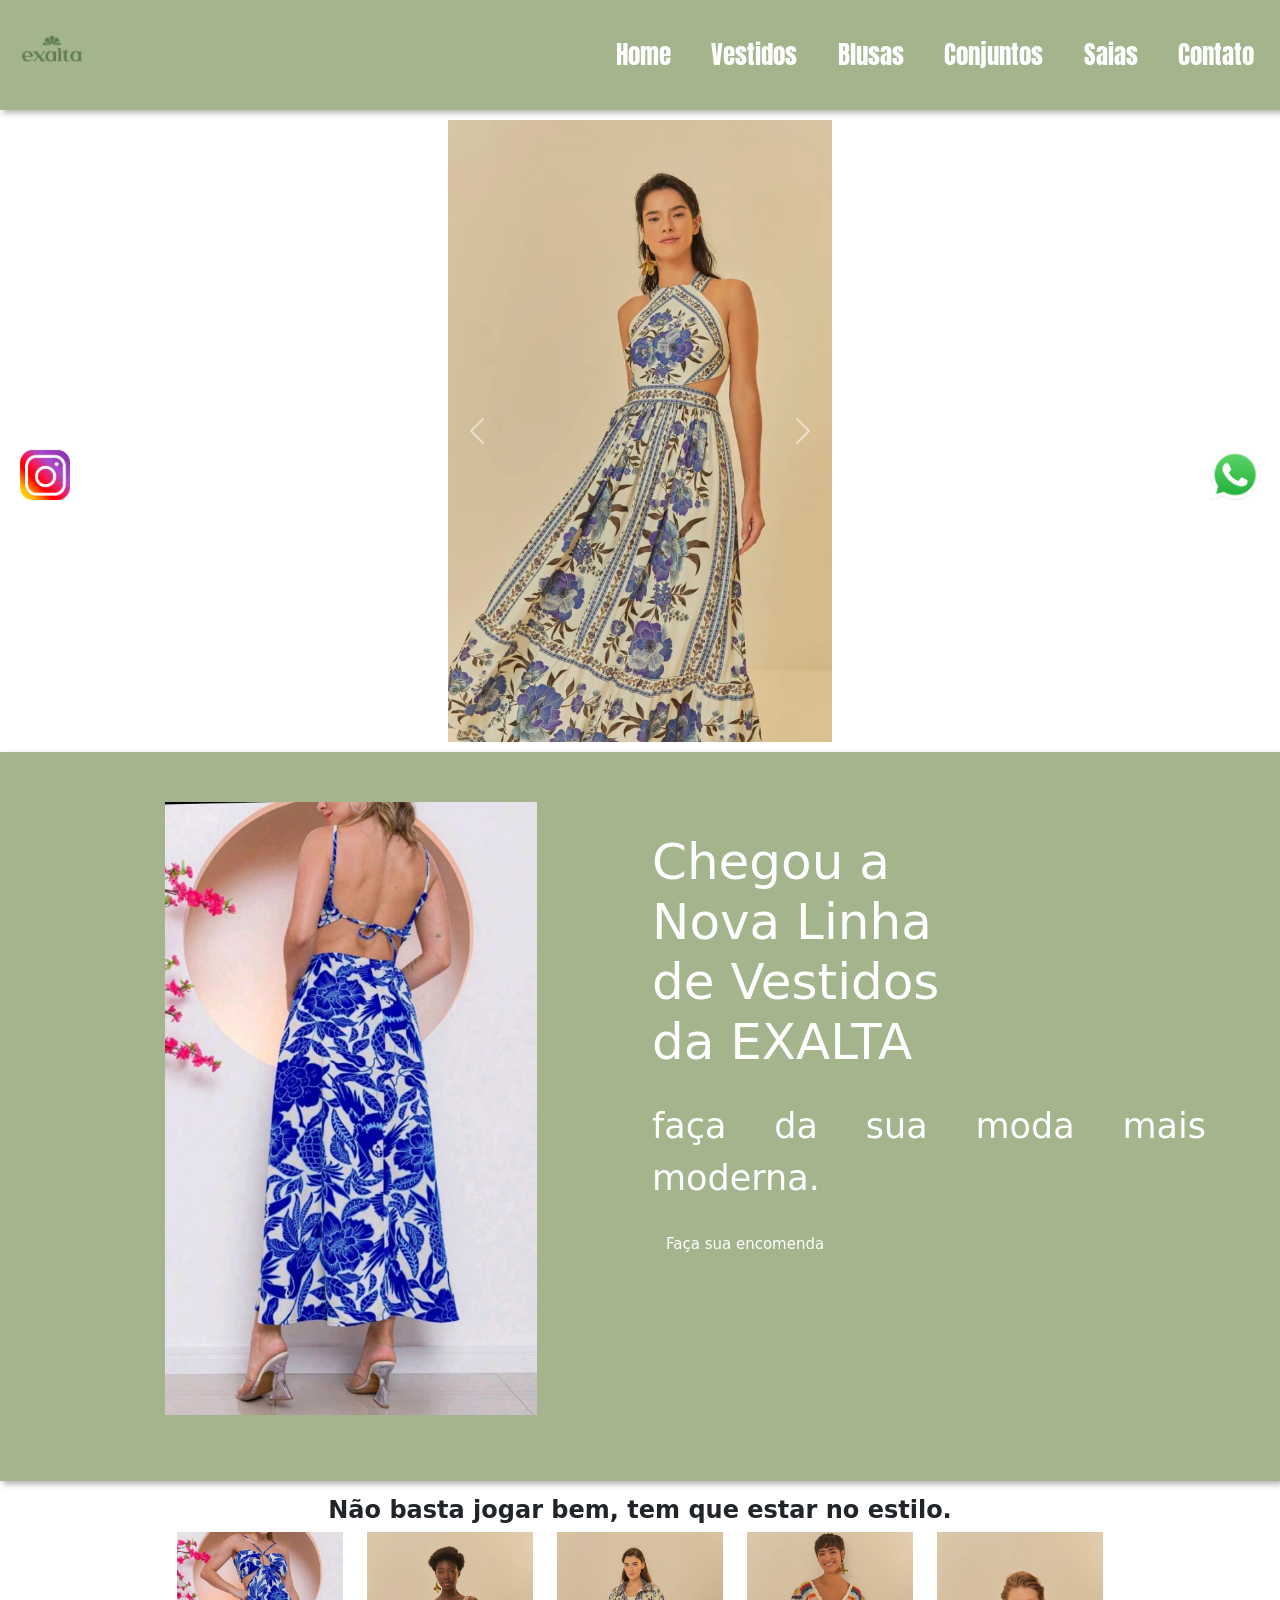
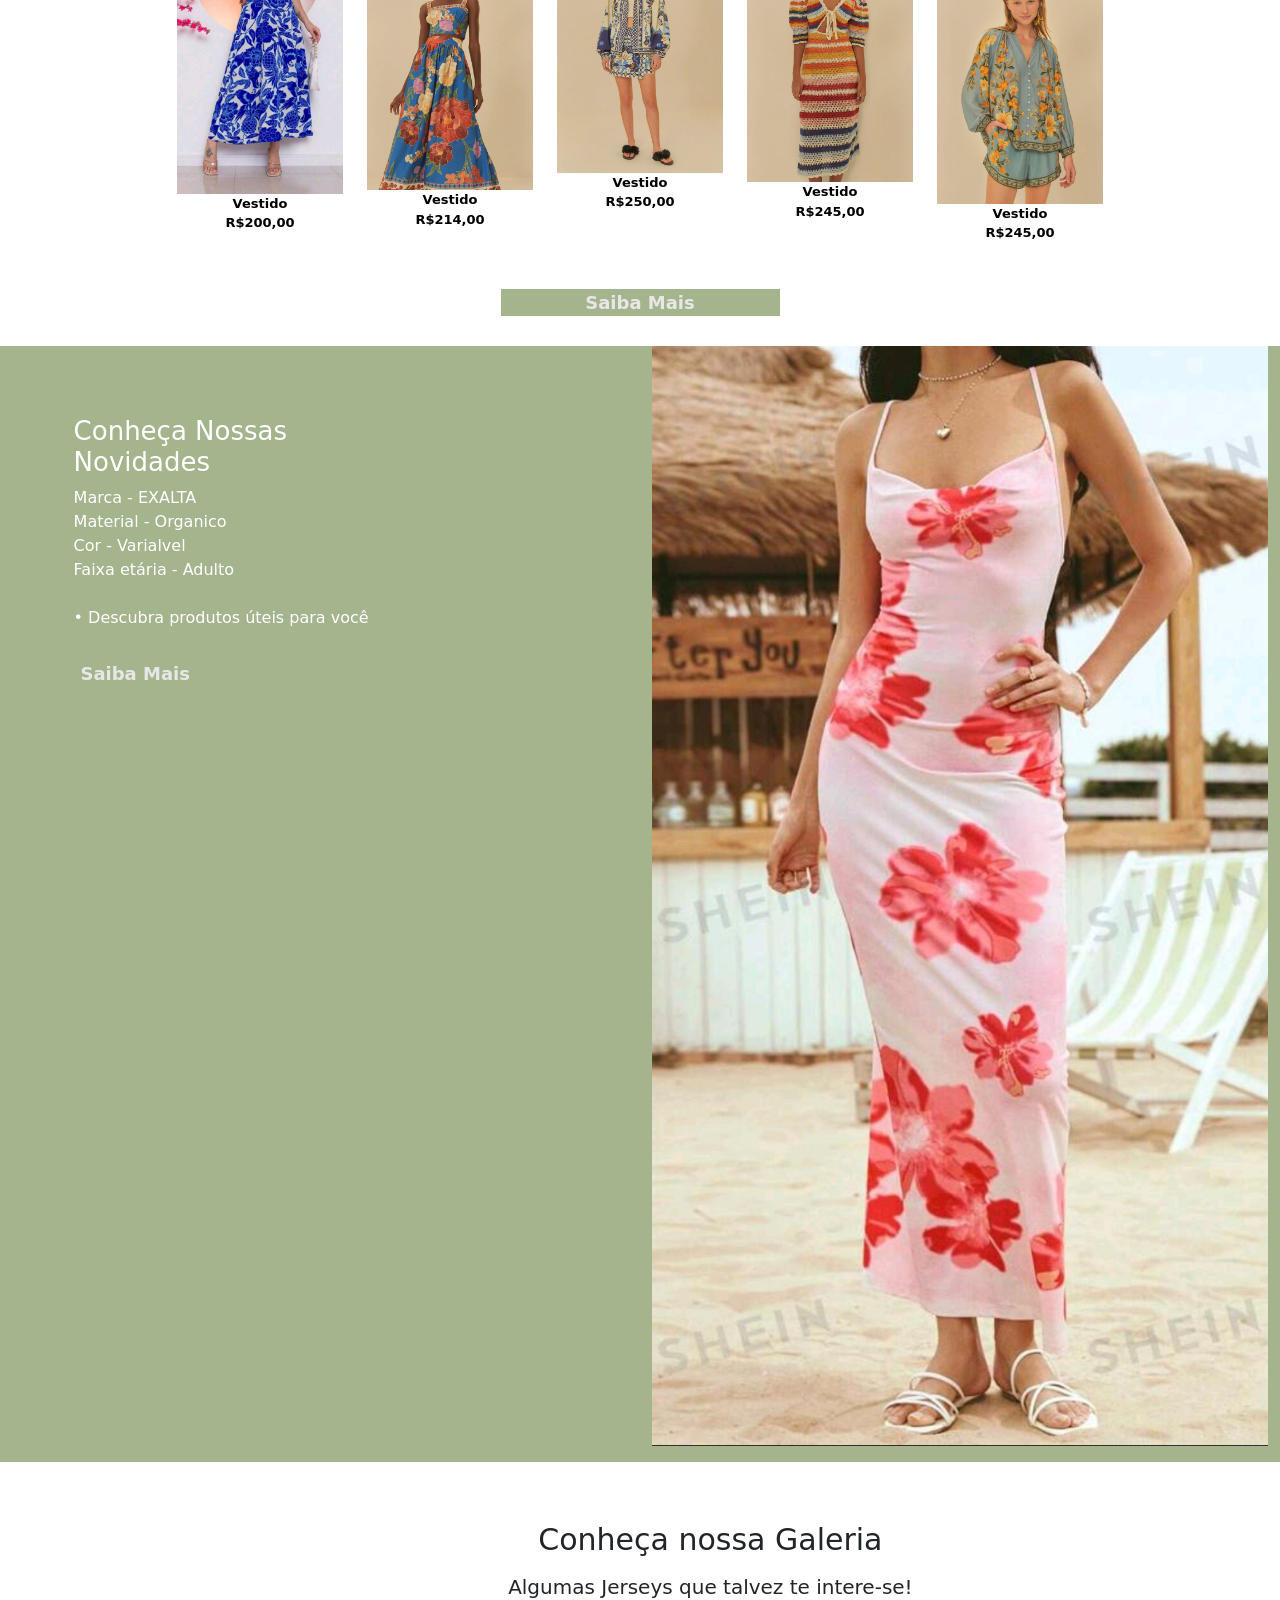
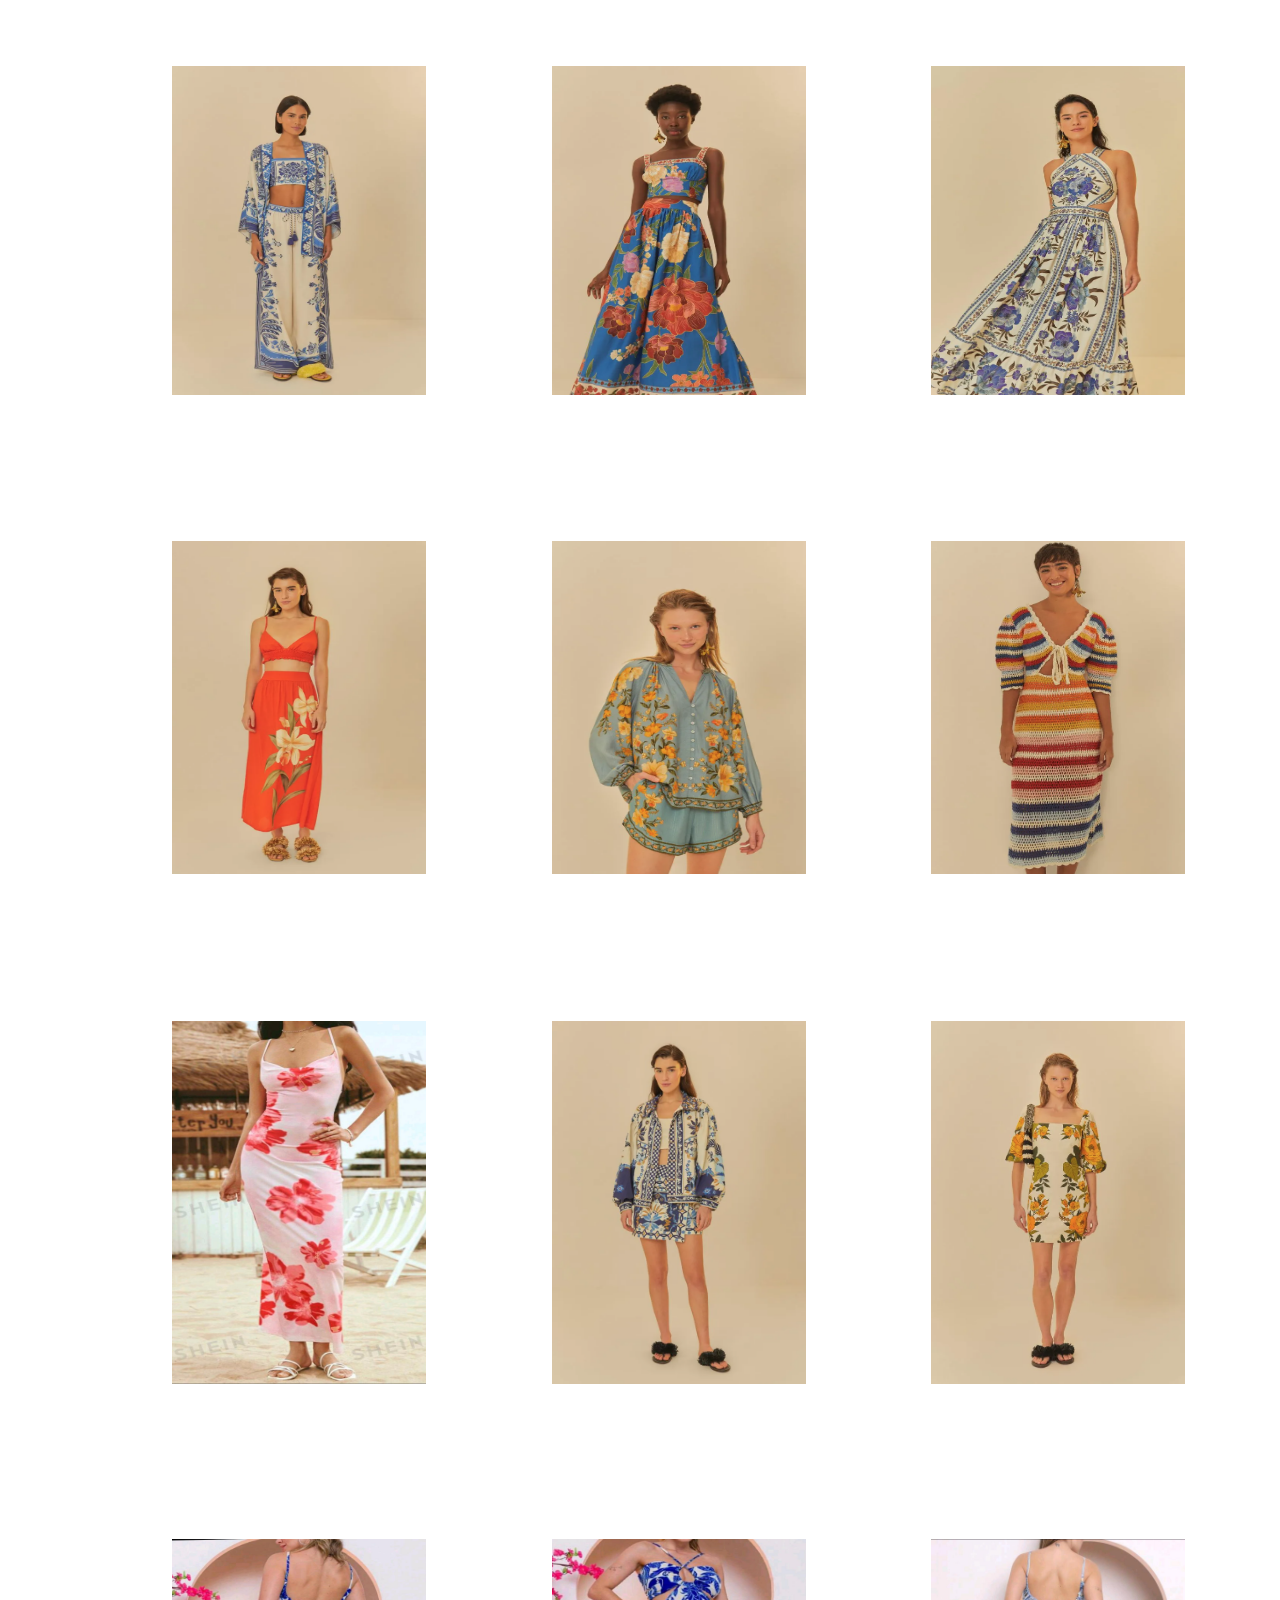
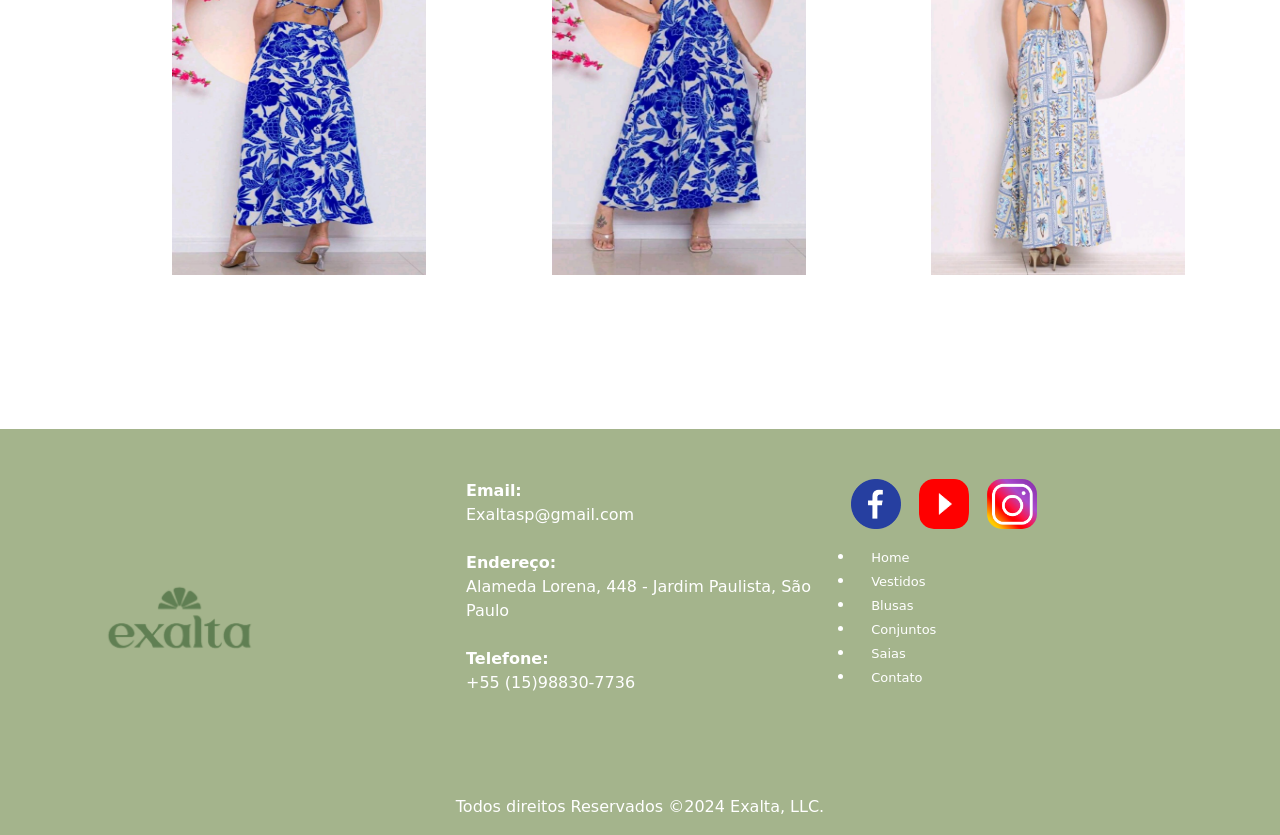
<file: Vestidos.html>
<!DOCTYPE html>
<html lang="pt-br">

<head>
    <meta charset="UTF-8">
    <meta name="viewport" content="width=device-width, initial-scale=1.0">
    <link rel="stylesheet" type="text/css" href="./bootstrap/css/bootstrap.min.css">
    <link rel="stylesheet" type="text/css" href="./css/style_vestidos.css">

    <title>Exalta | Vestidos </title>



</head>

<body>
      <!-- Inicio menu -->
      <header id="header">
        <a id="logo" href="index.html"><img src="./EXalta_img/ExaltaLOGO.png" alt="Logo Empresa exalta"></a>
        <nav id="nav">
            <button aria-label="Abrir Menu" id="btn-mobile" aria-haspopup="true" aria-controls="menu" aria-expanded="false">
                <span id="hamburger"></span>
            </button>
            <ul id="menu" role="menu">
                <li><a class="LinkMenu" href="./index.html">Home</a></li>
                <li><a class="LinkMenu" href="./Vestidos.html">Vestidos</a></li>
                <li><a class="LinkMenu" href="./blusas.html">Blusas</a></li>
                <li><a class="LinkMenu" href="./conjuntos.html">Conjuntos</a></li>
                <li><a class="LinkMenu" href="./saias.html">Saias</a></li>
                <li><a  class="LinkMenu" href="./contato.html">Contato</a></li>
            </ul>
        </nav>
    </header>


    <!-- <!- - Fim menu -->
    <!-- Inicio carousel Pagina Principal -->
    <div id="carouselExampleInterval" class="carousel slide" data-bs-ride="carousel" data-bs-pause="none">
        <div class="carousel-inner">
            <div class="carousel-item active" data-bs-interval="3500">
                <img src="./EXalta_img/imagem (1).png" class="d-block w-100" alt="banner 1">
            </div>





            <div class="carousel-item" data-bs-interval="500">
                <img src="./img/basquete.img/_carrosel/Basketball_Spalding_GraFfiTi_BlackAndRed-removebg-preview.png" class="d-block w-100" alt="banner 1">
            </div>



            <div class="carousel-item" data-bs-interval="500">
                <img src="./img/basquete.img/_carrosel/Basketball_Wilson_Default.png" class="d-block w-100" alt="banner 1">
            </div>
            <div class="carousel-item" data-bs-interval="500">
                <img src="./img/basquete.img/_carrosel/Basketball_Wilson_NCAA_Purple.png   " class="d-block w-100" alt="banner 1">
            </div>
        </div>
        <button class="carousel-control-prev" data-bs-target="#carouselExampleInterval" type="button" data-bs-slide="prev">
            <span class="carousel-control-prev-icon" aria-hidden="true"></span>
            <span class="visually-hidden">previous</span>
        </button>

        <button class="carousel-control-next" data-bs-target="#carouselExampleInterval" type="button" data-bs-slide="next">
            <span class="carousel-control-next-icon" aria-hidden="true"></span>
            <span class="visually-hidden">next</span>
        </button>
    </div>
    <!-- Fim carousel Pagina Principal -->

    <!-- Banner Inicio-->
    <div class="section-banner-home">
        <div class="container-fluid">
            <div class="row m-0">
                <div class="col-12 col-md-6">
                    <figure>
                        <img src="./EXalta_img/Mídia (1).jfif" alt="">
                    </figure>
                </div>
                <div class="col-12 col-md-6">
                    <section class="texto-banner ">
                        <h1>
                            Chegou a Nova Linha de Vestidos da EXALTA
                        </h1>
                        <p> faça da sua moda mais moderna.</p>
                        <a href="./contato.html">Faça sua encomenda</a>
                    </section>

                </div>
            </div>
        </div>
    </div>


    <!-- Banner Fim -->
    <!-- Inicio Destaque -->
    <div class="destaque">
        <div class="container">
            <div class="row d-flex justify-content-center">
                <!-- Inicio da tag section do texto destaque -->
                <section class="col-12">
                    <h2>Não basta jogar bem, tem que estar no estilo. </h2>
                </section>
                <!-- Fim da tag section do texto destaque -->
                <!-- Inicio Imagem 1 -->
                <div class="col-6 col-md-2 pr-0">
                    <figure>
                        <a href="./produtos.html"><img src="./EXalta_img/Mídia (2).jfif" alt="Vestido" width="100%"></a>
                        <figcaption>Vestido<br>R$200,00</figcaption>
                        <!-- Função <Br> Desloca o texto seguinte para a linha posterior -->
                    </figure>
                </div>
                <!-- Fim Imagem 1 -->
                <!-- Inicio Imagem 2 -->
                <div class="col-6 col-md-2 pr-0">
                    <figure>
                        <a href="./produtos.html"><img src="./EXalta_img/imagem (3).png" alt="Manguitos termico" width="100%"></a>
                        <figcaption>Vestido<br>R$214,00</figcaption>
                        <!-- Função <Br> Desloca o texto seguinte para a linha posterior -->
                    </figure>
                </div>
                <!-- Fim Imagem 2 -->
                <!-- Inicio Imagem 3 -->
                <div class="col-6 col-md-2 pr-0">
                    <figure>
                        <a href="./produtos.html"><img src="./EXalta_img/imagem (7).png" alt="Mochila de basquete" width="100%"></a>
                        <figcaption>Vestido <br>R$250,00</figcaption>
                        <!-- Função <Br> Desloca o texto seguinte para a linha posterior -->
                    </figure>
                </div>
                <!-- Fim Imagem 3 -->
                <!-- Inicio Imagem 4 -->
                <div class="col-6 col-md-2 pr-0">
                    <figure>
                        <a href="./produtos.html"><img src="./EXalta_img/imagem (6).png" alt="Munhequeira" width="100%"></a>
                        <figcaption>Vestido<br>R$245,00</figcaption>
                        <!-- Função <Br> Desloca o texto seguinte para a linha posterior -->
                    </figure>
                </div>
                <!-- Fim Imagem 4 -->
                <!-- Inicio Imagem 5 -->
                <div class="col-6 col-md-2 pr-0">
                    <figure>
                        <a href="./produtos.html"><img src="./EXalta_img/imagem (5).png" alt="testeira/headband" width="100%"></a>
                        <figcaption>Vestido<br>R$245,00</figcaption>
                        <!-- Função <Br> Desloca o texto seguinte para a linha posterior -->
                    </figure>
                </div>
                <!-- Fim Imagem 5 -->

                <!-- Inicio Saiba Mais -->
                <div class="col-12 d-flex justify-content-center">
                    <a id="saiba-mais" href="https://www.lojanba.com/">Saiba Mais</a>
                </div>
                <!-- Fim Saiba Mais -->
            </div>
        </div>
    </div>
    <!-- Fim Destaque -->
    <!-- Inicio Novidades -->
    <div class="novidades" id="novidades-mobile">
        <div class="container-fluid">
            <div class="row">
                <div class="col-md-6">
                    <!-- Inicio Texto novidades -->
                    <section class="text-body">
                        <h2>Conheça Nossas Novidades</h2>
                        <p>Marca - EXALTA <br> Material - Organico <br> Cor - Varialvel <br> Faixa etária - Adulto  <br> 
                             <br> • Descubra produtos úteis para você 
                        </p>
                        <a class="btn-banner" href="./EXalta_img/imagem.png"
                            target="_blank">Saiba Mais</a>
                        <!-- Target_blanked = irá abrir o link de destino em uma nova aba no navegador  -->
                    </section>
                </div>
                <!-- Fim Texto novidades -->
                <!-- inicio imagens novidades -->
                <div class="col-md-6">
                    <figure>
                        <img class="img-fluid" src="./EXalta_img/Mídia.jfif" alt="Banner Home">
                    </figure>

                </div>

                <!-- fim imagens novidades -->
            </div>
        </div>
    </div>
    <!-- Fim Novidades -->
    <!-- Inicio Galeria -->
    <div class="galeria d-flex align-itens-center">
        <div class="container">
            <div class="row">
                <!-- Inicio texto galeria -->
                <div class="col-12">
                    <section class="texto-galeria">
                        <h2>Conheça nossa Galeria</h2>
                        <p>Algumas Jerseys que talvez te intere-se!</p>
                    </section>
                </div>
                <!-- Inicio texto galeria -->
                <!-- Inicio imagem 0 galeria -->
                <div class="gallery col-6 col-md-3">
                    <img src="./EXalta_img/imagem (2).png" class="img-fluid" alt="Imagem Galeria">
                </div>
                <!-- Fim imagem 0 galeria -->
                <!-- Inicio imagem 1 galeria -->
                <div class="gallery col-6 col-md-3">
                    <img src="../Exalta_Shop/EXalta_img/imagem (3).png" class="img-fluid" alt="Imagem Galeria">
                </div>
                <!-- Fim imagem 1 galeria -->
                <!-- Inicio imagem 2 galeria -->
                <div class="gallery col-6 col-md-3">
                    <img src="./EXalta_img/imagem (1).png" class="img-fluid" alt="Imagem Galeria">
                </div>
                <!-- Fim imagem 2 galeria -->
                <!-- Inicio imagem 3 galeria -->
                <div class="gallery col-6 col-md-3">
                    <img src="./EXalta_img/imagem (4).png" class="img-fluid" alt="Imagem Galeria">
                </div>
                <!-- Fim imagem 3 galeria -->
                <!-- Inicio imagem 4 galeria -->
                <div class="gallery col-6 col-md-3">
                    <img src="./EXalta_img/imagem (5).png" class="img-fluid" alt="Imagem Galeria">
                </div>
                <!-- Fim imagem 4 galeria -->
                <!-- Inicio imagem 5 galeria -->
                <div class="gallery col-6 col-md-3">
                    <img src="./EXalta_img/imagem (6).png" class="img-fluid" alt="Imagem Galeria">
                </div>
                <!-- Fim imagem 5 galeria -->
                <!-- Inicio imagem 6 galeria -->
                <div class="gallery col-6 col-md-3">
                    <img src="./EXalta_img/Mídia.jfif" class="img-fluid" alt="Imagem Galeria">
                </div>
                <!-- Fim imagem 6 galeria -->
                <!-- Inicio imagem 7 galeria -->
                <div class="gallery col-6 col-md-3">
                    <img src="./EXalta_img/imagem (7).png" class="img-fluid" alt="Imagem Galeria">
                </div>
                <!-- Fim imagem 7 galeria -->
                <!-- Inicio imagem 8 galeria -->
                <div class="gallery col-6 col-md-3">
                    <img src="./EXalta_img/imagem.png" class="img-fluid" alt="Imagem Galeria">
                </div>
                <!-- Fim imagem 8 galeria -->
                <!-- Inicio imagem 9 galeria -->
                <div class="gallery col-6 col-md-3">
                    <img src="./EXalta_img/Mídia (1).jfif" class="img-fluid" alt="Imagem Galeria">
                </div>
                <!-- Fim imagem 9 galeria -->
                <!-- Inicio imagem 10 galeria -->
                <div class="gallery col-6 col-md-3">
                    <img src="./EXalta_img/Mídia (2).jfif" class="img-fluid" alt="Imagem Galeria">
                </div>
                <!-- Fim imagem 10 galeria -->
                <!-- Inicio imagem 11 galeria -->
                <div class="gallery col-6 col-md-3">
                    <img src="./EXalta_img/Mídia (3).jfif" class="img-fluid" alt="Imagem Galeria">
                </div>
                <!-- Fim imagem 11 galeria -->
            </div>
        </div>
    </div>
    <!-- Fim Galeria -->
    <!-- Inicio whatsapp -->
    <div class="whatsapp">
        <div class="container-grid logo-whats">
            <a href="https://wa.me/5515988307736?text=ol%C3%A1%2C+estou+entrando+em+contato+atrav%C3%A9s+da+p%C3%A1gina+basquete.img...+poderia+me+fornecer+informa%C3%A7%C3%B5es" target="_blank"><img class="pulse" src="./img/geral/whats.png" width="50px" alt="Contato Whatsapp"></a>
        </div>

    </div>
    <!-- Fim whatsapp -->
   <!-- Inicio instagram -->
   <div class="instagram">
    <div class="container-grid logo-instagram">
        <a href="https://www.instagram.com/exaltasp/" target="_blank"><img class="pulse" src="./img/geral/insta.png" width="50px" alt="Contato Instagram"></a>
    </div>

</div>
<!-- Fim instagram -->
<!-- Inicio Footer -->

<footer class="rodape">
    <div class="container">
        <div class="row m-0">
            <!-- Inicio Logo -->
            <div id="logo-rodape" class="col-md-4">
                <figure>
                    <img src="./EXalta_img/ExaltaLOGO.png" alt="Logo Rodape">
                </figure>
            </div>
            <!-- Fim Logo -->
            <!-- Inicio texto rodape -->
            <div class="col-md-4">
                <div class="info-contato">
                    <p><strong>Email:</strong></p>
                    <p>Exaltasp@gmail.com</p><br>
                    <p><strong>Endereço:</strong></p>
                    <p>Alameda Lorena, 448 - Jardim Paulista, São Paulo</p><br>
                    <p><strong>Telefone:</strong></p>
                    <p>+55 (15)98830-7736</p>
                </div>
            </div>
            <!-- Fim texto rodape -->
            <!-- Inicio Midias Socias -->
            <div class="col-md-4">
                <figure class="redes-sociais">
                    <a href="https://facebook.com/@futebolbrasil"><img src="./img/geral/face.png" alt="Facebook"></a>

                    <a href="https://www.youtube.com/@futebolbrasil/"><img src="./img/geral/youtube.png" alt="Youtube"></a>



                    <a href="https://instagram.com/exaltasp"><img src="./img/geral/insta.png" alt="Instagram"></a>

                </figure>
                <br>
                <li><a class="Linkfooter" href="./index.html">Home</a></li>
                <li><a class="Linkfooter" href="./conjuntos.html">Vestidos</a></li>
                <li><a class="Linkfooter" href="./blusas.html">Blusas</a></li>
                <li><a class="Linkfooter" href="./conjuntos.html">Conjuntos</a></li>
                <li><a class="Linkfooter" href="./saias.html">Saias</a></li>
                <li><a class="Linkfooter" href="./contato.html">Contato</a></li>
            </div>
            <!-- Fim Midias Socias -->
            <!-- Inicio direitos autorais -->
            <div class="col-12">
                <p class="direitos">Todos direitos Reservados &copy;2024 Exalta, LLC.</p>
            </div>
            <!-- fim direitos autorais -->
        </div>
    </div>
</footer>
<!-- Fim Footer -->
</body>

<script type="text/javascript" src="./bootstrap/js/bootstrap.min.js"></script>

<script type="text/javascript" src="./js/script_menu.js"></script>


</html>
</file>
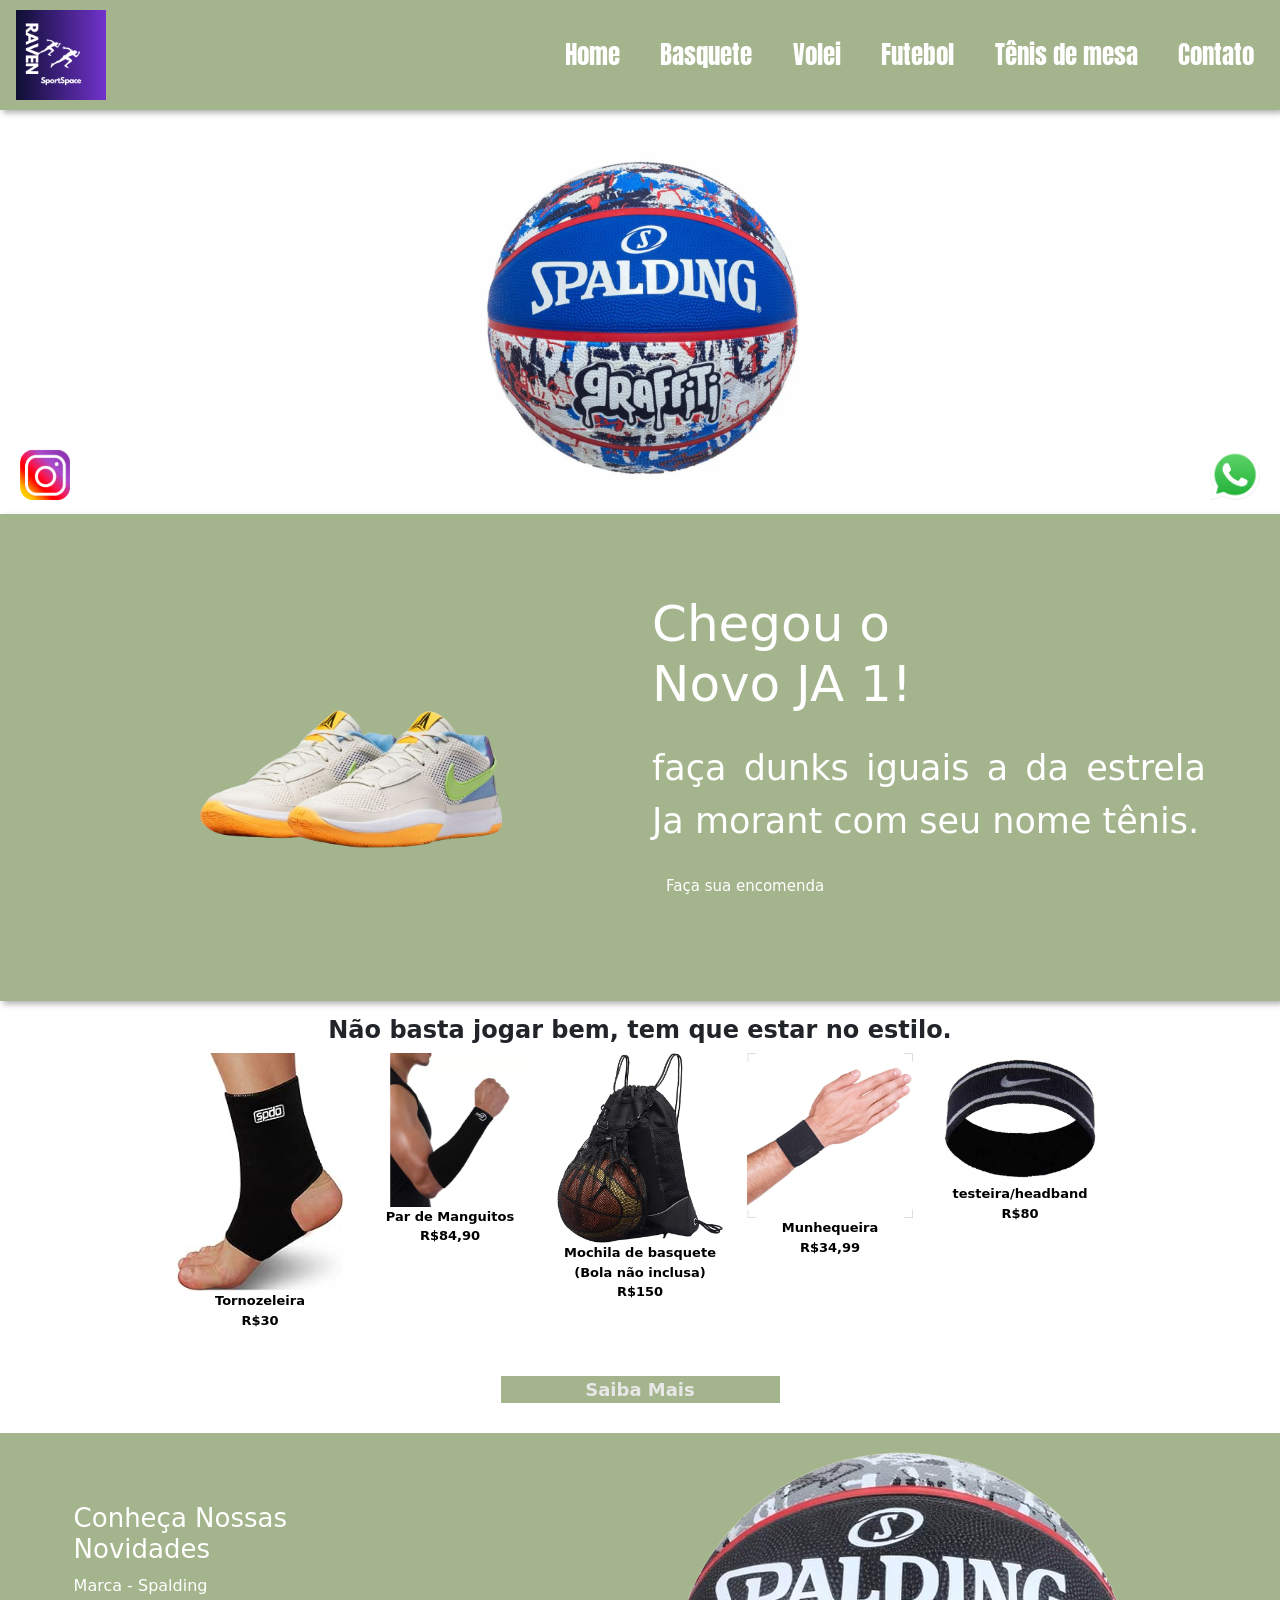
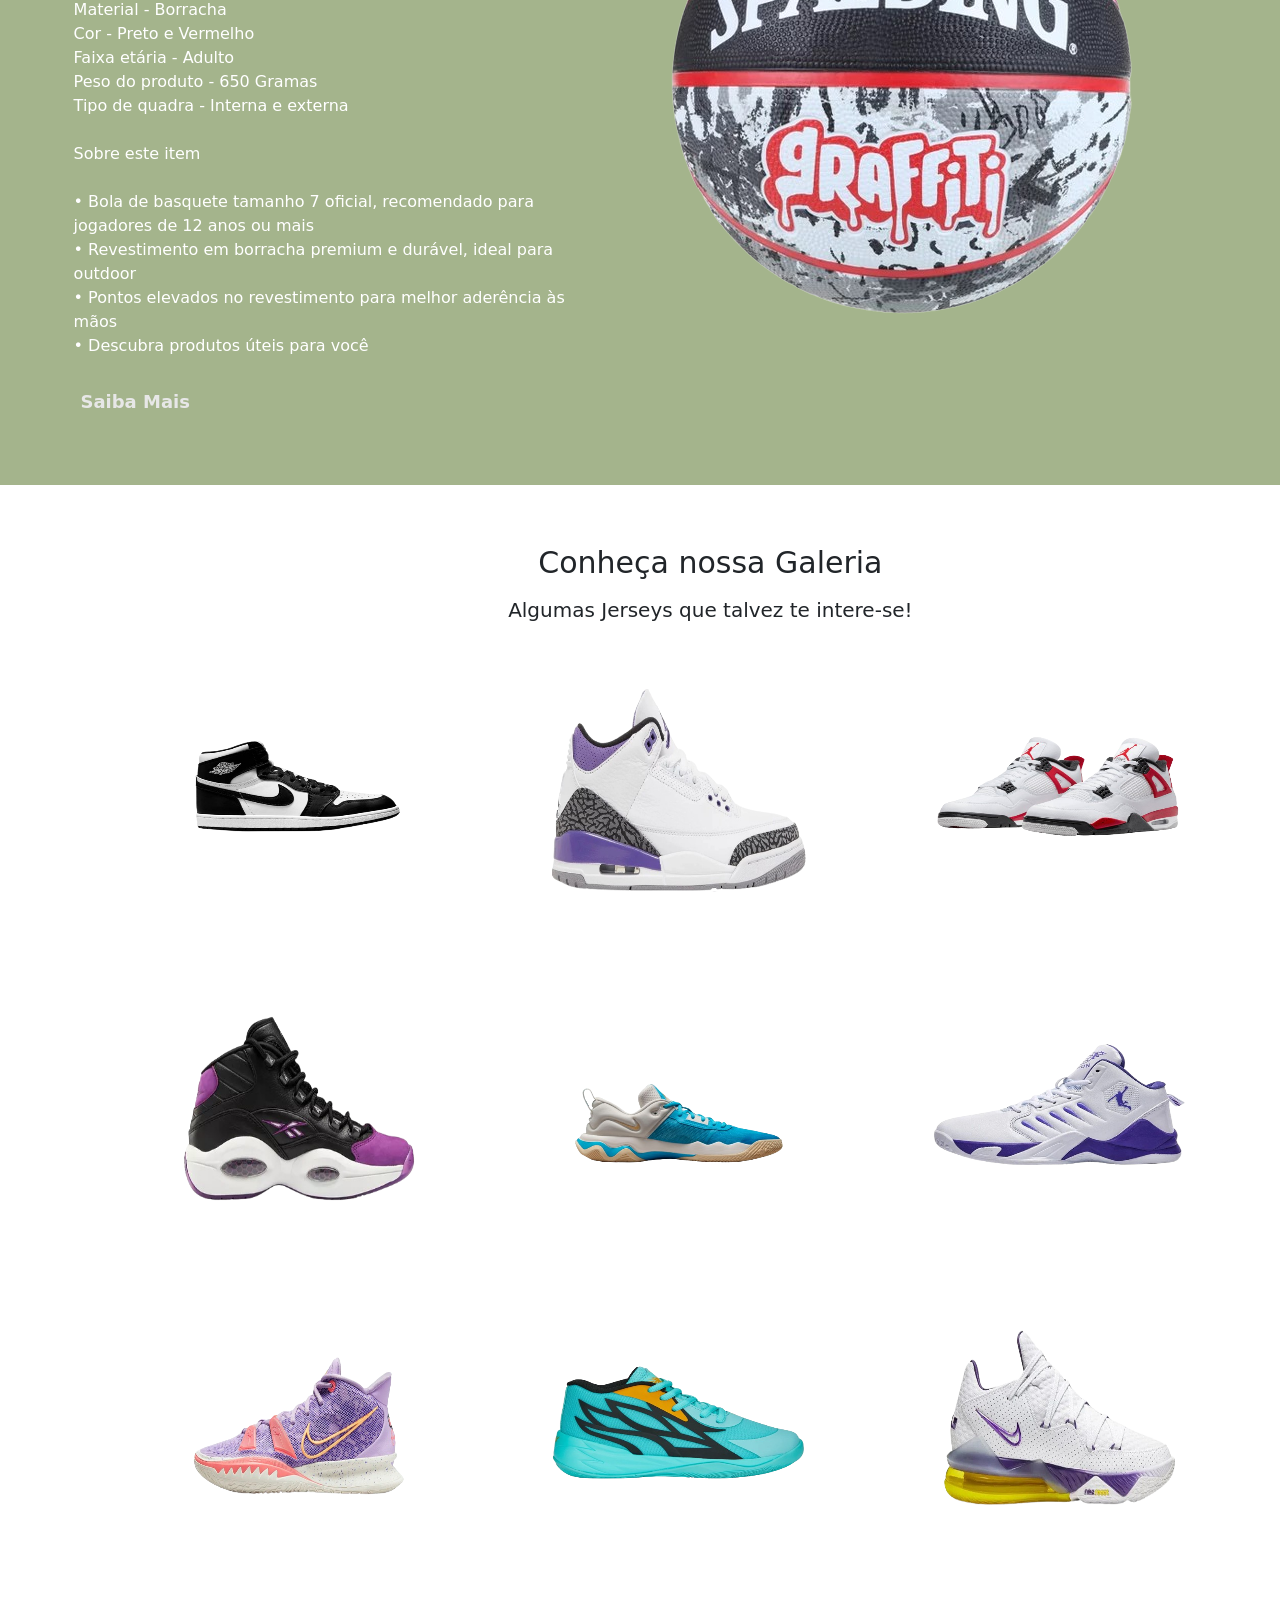
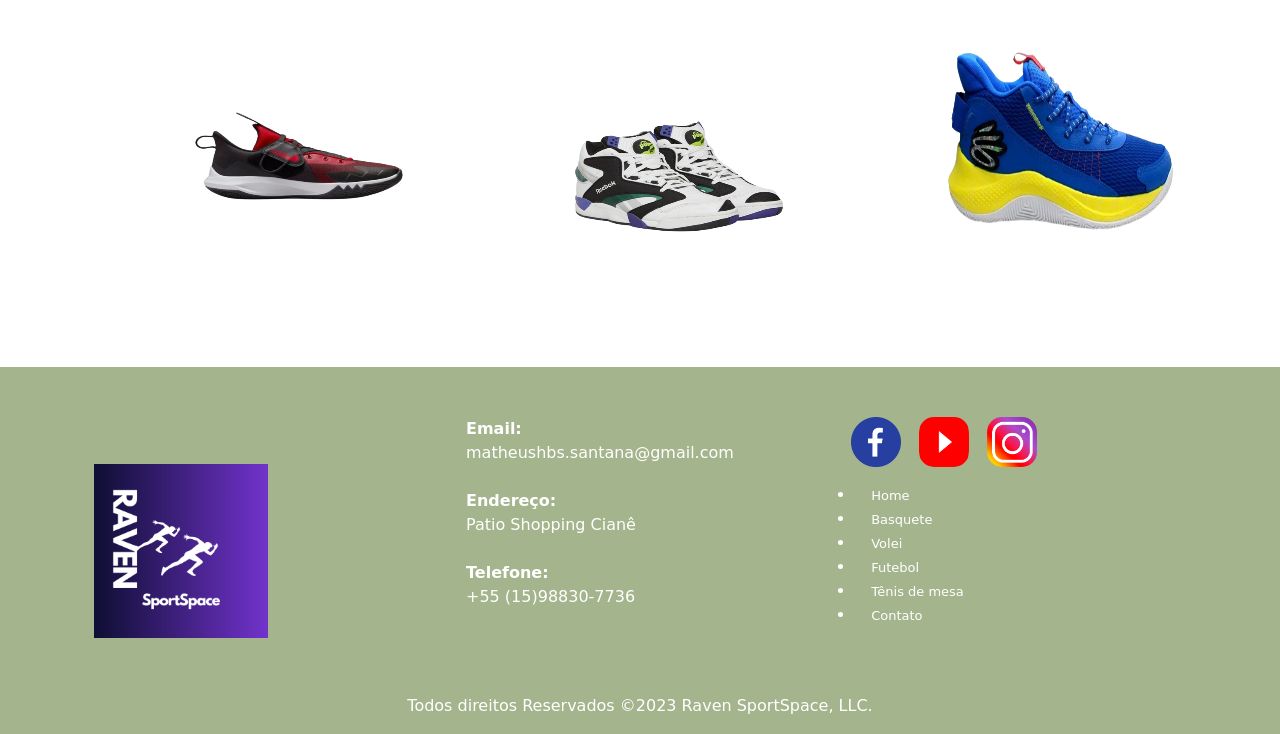
<file: Exalta_Shop/basquete.html>
<!DOCTYPE html>
<html lang="pt-br">

<head>
    <meta charset="UTF-8">
    <meta name="viewport" content="width=device-width, initial-scale=1.0">
    <link rel="stylesheet" type="text/css" href="./bootstrap/css/bootstrap.min.css">
    <link rel="stylesheet" type="text/css" href="./css/style_basquete.css">

    <title>RAVEN SPORT SPACE | Basquete</title>



</head>

<body>
    <!-- Inicio menu -->
    <header id="header">
        <a id="logo" href="index.html"><img src="img/geral/Raven_SpaceSport.png" alt="Logo Empresa Modelo"></a>
        <nav id="nav">
            <button aria-label="Abrir Menu" id="btn-mobile" aria-haspopup="true" aria-controls="menu" aria-expanded="false">
                <span id="hamburger"></span>
            </button>
            <ul id="menu" role="menu">
                <li><a class="LinkMenu" href="index.html">Home</a></li>
                <li><a class="LinkMenu" href="basquete.html">Basquete</a></li>
                <li><a class="LinkMenu" href="volei.html">Volei</a></li>
                <li><a class="LinkMenu" href="futebol.html">Futebol</a></li>
                <li><a class="LinkMenu" href="pingpong.html">Tênis de mesa</a></li>
                <li><a class="LinkMenu" href="contato.html">Contato</a></li>
            </ul>
        </nav>
    </header>


    <!-- <!- - Fim menu -->
    <!-- Inicio carousel Pagina Principal -->
    <div id="carouselExampleInterval" class="carousel slide" data-bs-ride="carousel" data-bs-pause="none">
        <div class="carousel-inner">
            <div class="carousel-item active" data-bs-interval="3500">
                <img src="./img/basquete.img/_carrosel/Basketball_Spalding_GraFfiTi_BlueAndWhite.png" class="d-block w-100" alt="banner 1">
            </div>





            <div class="carousel-item" data-bs-interval="500">
                <img src="./img/basquete.img/_carrosel/Basketball_Spalding_GraFfiTi_BlackAndRed-removebg-preview.png" class="d-block w-100" alt="banner 1">
            </div>



            <div class="carousel-item" data-bs-interval="500">
                <img src="./img/basquete.img/_carrosel/Basketball_Wilson_Default.png" class="d-block w-100" alt="banner 1">
            </div>
            <div class="carousel-item" data-bs-interval="500">
                <img src="./img/basquete.img/_carrosel/Basketball_Wilson_NCAA_Purple.png   " class="d-block w-100" alt="banner 1">
            </div>
        </div>
        <button class="carousel-control-prev" data-bs-target="#carouselExampleInterval" type="button" data-bs-slide="prev">
            <span class="carousel-control-prev-icon" aria-hidden="true"></span>
            <span class="visually-hidden">previous</span>
        </button>

        <button class="carousel-control-next" data-bs-target="#carouselExampleInterval" type="button" data-bs-slide="next">
            <span class="carousel-control-next-icon" aria-hidden="true"></span>
            <span class="visually-hidden">next</span>
        </button>
    </div>
    <!-- Fim carousel Pagina Principal -->

    <!-- Banner Inicio-->
    <div class="section-banner-home">
        <div class="container-fluid">
            <div class="row m-0">
                <div class="col-12 col-md-6">
                    <figure>
                        <img src="./img/basquete.img/_Products/_Tênis/JA1.png" alt="">
                    </figure>
                </div>
                <div class="col-12 col-md-6">
                    <section class="texto-banner ">
                        <h1>
                            Chegou o Novo JA 1!
                        </h1>
                        <p> faça dunks iguais a da estrela Ja morant com seu nome tênis.</p>
                        <a href="./contato.html">Faça sua encomenda</a>
                    </section>

                </div>
            </div>
        </div>
    </div>


    <!-- Banner Fim -->
    <!-- Inicio Destaque -->
    <div class="destaque">
        <div class="container">
            <div class="row d-flex justify-content-center">
                <!-- Inicio da tag section do texto destaque -->
                <section class="col-12">
                    <h2>Não basta jogar bem, tem que estar no estilo. </h2>
                </section>
                <!-- Fim da tag section do texto destaque -->
                <!-- Inicio Imagem 1 -->
                <div class="col-6 col-md-2 pr-0">
                    <figure>
                        <a href="./produtos.html"><img src="./img/basquete.img/_Products/_acessorios/ankle_protetcor.jpg" alt="Tornozeleira" width="100%"></a>
                        <figcaption>Tornozeleira<br>R$30</figcaption>
                        <!-- Função <Br> Desloca o texto seguinte para a linha posterior -->
                    </figure>
                </div>
                <!-- Fim Imagem 1 -->
                <!-- Inicio Imagem 2 -->
                <div class="col-6 col-md-2 pr-0">
                    <figure>
                        <a href="./produtos.html"><img src="./img/basquete.img/_Products/_acessorios/maguito_termico.webp" alt="Manguitos termico" width="100%"></a>
                        <figcaption>Par de Manguitos<br>R$84,90</figcaption>
                        <!-- Função <Br> Desloca o texto seguinte para a linha posterior -->
                    </figure>
                </div>
                <!-- Fim Imagem 2 -->
                <!-- Inicio Imagem 3 -->
                <div class="col-6 col-md-2 pr-0">
                    <figure>
                        <a href="./produtos.html"><img src="./img/basquete.img/_Products/_acessorios/Mochila_basquete.jpg" alt="Mochila de basquete" width="100%"></a>
                        <figcaption>Mochila de basquete (Bola não inclusa)<br>R$150</figcaption>
                        <!-- Função <Br> Desloca o texto seguinte para a linha posterior -->
                    </figure>
                </div>
                <!-- Fim Imagem 3 -->
                <!-- Inicio Imagem 4 -->
                <div class="col-6 col-md-2 pr-0">
                    <figure>
                        <a href="./produtos.html"><img src="./img/basquete.img/_Products/_acessorios/Munhequeira.jpg" alt="Munhequeira" width="100%"></a>
                        <figcaption>Munhequeira<br>R$34,99</figcaption>
                        <!-- Função <Br> Desloca o texto seguinte para a linha posterior -->
                    </figure>
                </div>
                <!-- Fim Imagem 4 -->
                <!-- Inicio Imagem 5 -->
                <div class="col-6 col-md-2 pr-0">
                    <figure>
                        <a href="./produtos.html"><img src="./img/basquete.img/_Products/_acessorios/Testeira.png" alt="testeira/headband" width="100%"></a>
                        <figcaption>testeira/headband<br>R$80</figcaption>
                        <!-- Função <Br> Desloca o texto seguinte para a linha posterior -->
                    </figure>
                </div>
                <!-- Fim Imagem 5 -->

                <!-- Inicio Saiba Mais -->
                <div class="col-12 d-flex justify-content-center">
                    <a id="saiba-mais" href="https://www.lojanba.com/">Saiba Mais</a>
                </div>
                <!-- Fim Saiba Mais -->
            </div>
        </div>
    </div>
    <!-- Fim Destaque -->
    <!-- Inicio Novidades -->
    <div class="novidades" id="novidades-mobile">
        <div class="container-fluid">
            <div class="row">
                <div class="col-md-6">
                    <!-- Inicio Texto novidades -->
                    <section class="text-body">
                        <h2>Conheça Nossas Novidades</h2>
                        <p>Marca - Spalding <br> Material - Borracha <br> Cor - Preto e Vermelho <br> Faixa etária - Adulto <br> Peso do produto - 650 Gramas <br>Tipo de quadra - Interna e externa <br> <br> Sobre este item <br><br> • Bola de basquete tamanho 7 oficial, recomendado para jogadores
                            de 12 anos ou mais <br> • Revestimento em borracha premium e durável, ideal para outdoor <br> • Pontos elevados no revestimento para melhor aderência às mãos <br> • Descubra produtos úteis para você <br>
                        </p>
                        <a class="btn-banner" href="https://www.amazon.com.br/Basquete-Spalding-Graffiti-Preto-Vermelho/dp/B09FRQWM15/ref=asc_df_B09FRQWM15/?hvadid=405194759020&hvdev=c&hvdvcmdl&hvlocint&hvlocphy=1001776&hvnetw=g&hvpone&hvpos&hvptwo&hvqmt&hvrand=16954383997488630173&hvtargid=pla-1565597135231&linkCode=df0&mcid=59f4f6fa78bd3382acd701f662c8cffe&psc=1&tag=googleshopp00-20"
                            target="_blank">Saiba Mais</a>
                        <!-- Target_blanked = irá abrir o link de destino em uma nova aba no navegador  -->
                    </section>
                </div>
                <!-- Fim Texto novidades -->
                <!-- inicio imagens novidades -->
                <div class="col-md-6">
                    <figure>
                        <img class="img-fluid" src="img/basquete.img/Basketball_Spalding_GraFfiTi_BlackAndRed-removebg-preview.png  " alt="Banner Home">
                    </figure>

                </div>

                <!-- fim imagens novidades -->
            </div>
        </div>
    </div>
    <!-- Fim Novidades -->
    <!-- Inicio Galeria -->
    <div class="galeria d-flex align-itens-center">
        <div class="container">
            <div class="row">
                <!-- Inicio texto galeria -->
                <div class="col-12">
                    <section class="texto-galeria">
                        <h2>Conheça nossa Galeria</h2>
                        <p>Algumas Jerseys que talvez te intere-se!</p>
                    </section>
                </div>
                <!-- Inicio texto galeria -->
                <!-- Inicio imagem 0 galeria -->
                <div class="gallery col-6 col-md-3">
                    <img src="./img/basquete.img/_Products/_Tênis/_semfundo/Jordan1_Semfundo.png" class="img-fluid" alt="Imagem Galeria">
                </div>
                <!-- Fim imagem 0 galeria -->
                <!-- Inicio imagem 1 galeria -->
                <div class="gallery col-6 col-md-3">
                    <img src="./img/basquete.img/_Products/_Tênis/_semfundo/Jordan_3_Semfundo.png" class="img-fluid" alt="Imagem Galeria">
                </div>
                <!-- Fim imagem 1 galeria -->
                <!-- Inicio imagem 2 galeria -->
                <div class="gallery col-6 col-md-3">
                    <img src="./img/basquete.img/_Products/_Tênis/_semfundo/Jordan_4_semfundo.png" class="img-fluid" alt="Imagem Galeria">
                </div>
                <!-- Fim imagem 2 galeria -->
                <!-- Inicio imagem 3 galeria -->
                <div class="gallery col-6 col-md-3">
                    <img src="./img/basquete.img/_Products/_Tênis/_semfundo/allenIverson_semfundo.png" class="img-fluid" alt="Imagem Galeria">
                </div>
                <!-- Fim imagem 3 galeria -->
                <!-- Inicio imagem 4 galeria -->
                <div class="gallery col-6 col-md-3">
                    <img src="./img/basquete.img/_Products/_Tênis/_semfundo/Giannis-semfundo.png" class="img-fluid" alt="Imagem Galeria">
                </div>
                <!-- Fim imagem 4 galeria -->
                <!-- Inicio imagem 5 galeria -->
                <div class="gallery col-6 col-md-3">
                    <img src="./img/basquete.img/_Products/_Tênis/_semfundo/kobe_semfundo.png" class="img-fluid" alt="Imagem Galeria">
                </div>
                <!-- Fim imagem 5 galeria -->
                <!-- Inicio imagem 6 galeria -->
                <div class="gallery col-6 col-md-3">
                    <img src="./img/basquete.img/_Products/_Tênis/_semfundo/Kyrie_semfundo.png" class="img-fluid" alt="Imagem Galeria">
                </div>
                <!-- Fim imagem 6 galeria -->
                <!-- Inicio imagem 7 galeria -->
                <div class="gallery col-6 col-md-3">
                    <img src="./img/basquete.img/_Products/_Tênis/_semfundo/LaMello_semfundo.png" class="img-fluid" alt="Imagem Galeria">
                </div>
                <!-- Fim imagem 7 galeria -->
                <!-- Inicio imagem 8 galeria -->
                <div class="gallery col-6 col-md-3">
                    <img src="./img/basquete.img/_Products/_Tênis/_semfundo/LeBron_smefundo.png" class="img-fluid" alt="Imagem Galeria">
                </div>
                <!-- Fim imagem 8 galeria -->
                <!-- Inicio imagem 9 galeria -->
                <div class="gallery col-6 col-md-3">
                    <img src="./img/basquete.img/_Products/_Tênis/_semfundo/Precision_semfundo.png" class="img-fluid" alt="Imagem Galeria">
                </div>
                <!-- Fim imagem 9 galeria -->
                <!-- Inicio imagem 10 galeria -->
                <div class="gallery col-6 col-md-3">
                    <img src="./img/basquete.img/_Products/_Tênis/_semfundo/Shaqu_semfundo.png" class="img-fluid" alt="Imagem Galeria">
                </div>
                <!-- Fim imagem 10 galeria -->
                <!-- Inicio imagem 11 galeria -->
                <div class="gallery col-6 col-md-3">
                    <img src="./img/basquete.img/_Products/_Tênis/_semfundo/Stephen-curry_semfundo.png" class="img-fluid" alt="Imagem Galeria">
                </div>
                <!-- Fim imagem 11 galeria -->
            </div>
        </div>
    </div>
    <!-- Fim Galeria -->
    <!-- Inicio whatsapp -->
    <div class="whatsapp">
        <div class="container-grid logo-whats">
            <a href="https://wa.me/5515988307736?text=ol%C3%A1%2C+estou+entrando+em+contato+atrav%C3%A9s+da+p%C3%A1gina+basquete.img...+poderia+me+fornecer+informa%C3%A7%C3%B5es" target="_blank"><img class="pulse" src="./img/geral/whats.png" width="50px" alt="Contato Whatsapp"></a>
        </div>

    </div>
    <!-- Fim whatsapp -->
    <!-- Inicio instagram -->
    <div class="instagram">
        <div class="container-grid logo-instagram">
            <a href="https://www.instagram.com/theushbs015/" target="_blank"><img class="pulse" src="./img/geral/insta.png" width="50px" alt="Contato Instagram"></a>
        </div>

    </div>
    <!-- Fim instagram -->
    <!-- Inicio Footer -->

    <footer class="rodape">
        <div class="container">
            <div class="row m-0">
                <!-- Inicio Logo -->
                <div id="logo-rodape" class="col-md-4">
                    <figure>
                        <img src="./img/geral/Raven_SpaceSport.png" alt="Logo Rodape">
                    </figure>
                </div>
                <!-- Fim Logo -->
                <!-- Inicio texto rodape -->
                <div class="col-md-4">
                    <div class="info-contato">
                        <p><strong>Email:</strong></p>
                        <p>matheushbs.santana@gmail.com</p><br>
                        <p><strong>Endereço:</strong></p>
                        <p>Patio Shopping Cianê</p><br>
                        <p><strong>Telefone:</strong></p>
                        <p>+55 (15)98830-7736</p>
                    </div>
                </div>
                <!-- Fim texto rodape -->
                <!-- Inicio Midias Socias -->
                <div class="col-md-4">
                    <figure class="redes-sociais">
                        <a href="https://facebook.com/basquete.imgBrasil"><img src="./img/geral/face.png" alt="Facebook"></a>

                        <a href="https://www.youtube.com/@basquete.imgbrasil/"><img src="./img/geral/youtube.png" alt="Youtube"></a>
                        <a href="https://instagram.com/basquete.imgbrasil"><img src="./img/geral/insta.png" alt="Instagram"></a>

                    </figure>
                    <br>
                    <li><a class="Linkfooter" href="index.html">Home</a></li>
                    <li><a class="Linkfooter" href="basquete.html">Basquete</a></li>
                    <li><a class="Linkfooter" href="volei.html">Volei</a></li>
                    <li><a class="Linkfooter" href="futebol.html">Futebol</a></li>
                    <li><a class="Linkfooter" href="pingpong.html">Tênis de mesa</a></li>
                    <li><a class="Linkfooter" href="contato.html">Contato</a></li>
                </div>
                <!-- Fim Midias Socias -->
                <!-- Inicio direitos autorais -->
                <div class="col-12">
                    <p class="direitos">Todos direitos Reservados &copy;2023 Raven SportSpace, LLC.</p>
                </div>
                <!-- fim direitos autorais -->
            </div>
        </div>
    </footer>
    <!-- Fim Footer -->
</body>

<script type="text/javascript" src="./bootstrap/js/bootstrap.min.js"></script>

<script type="text/javascript" src="./js/script_menu.js"></script>


</html>
</file>
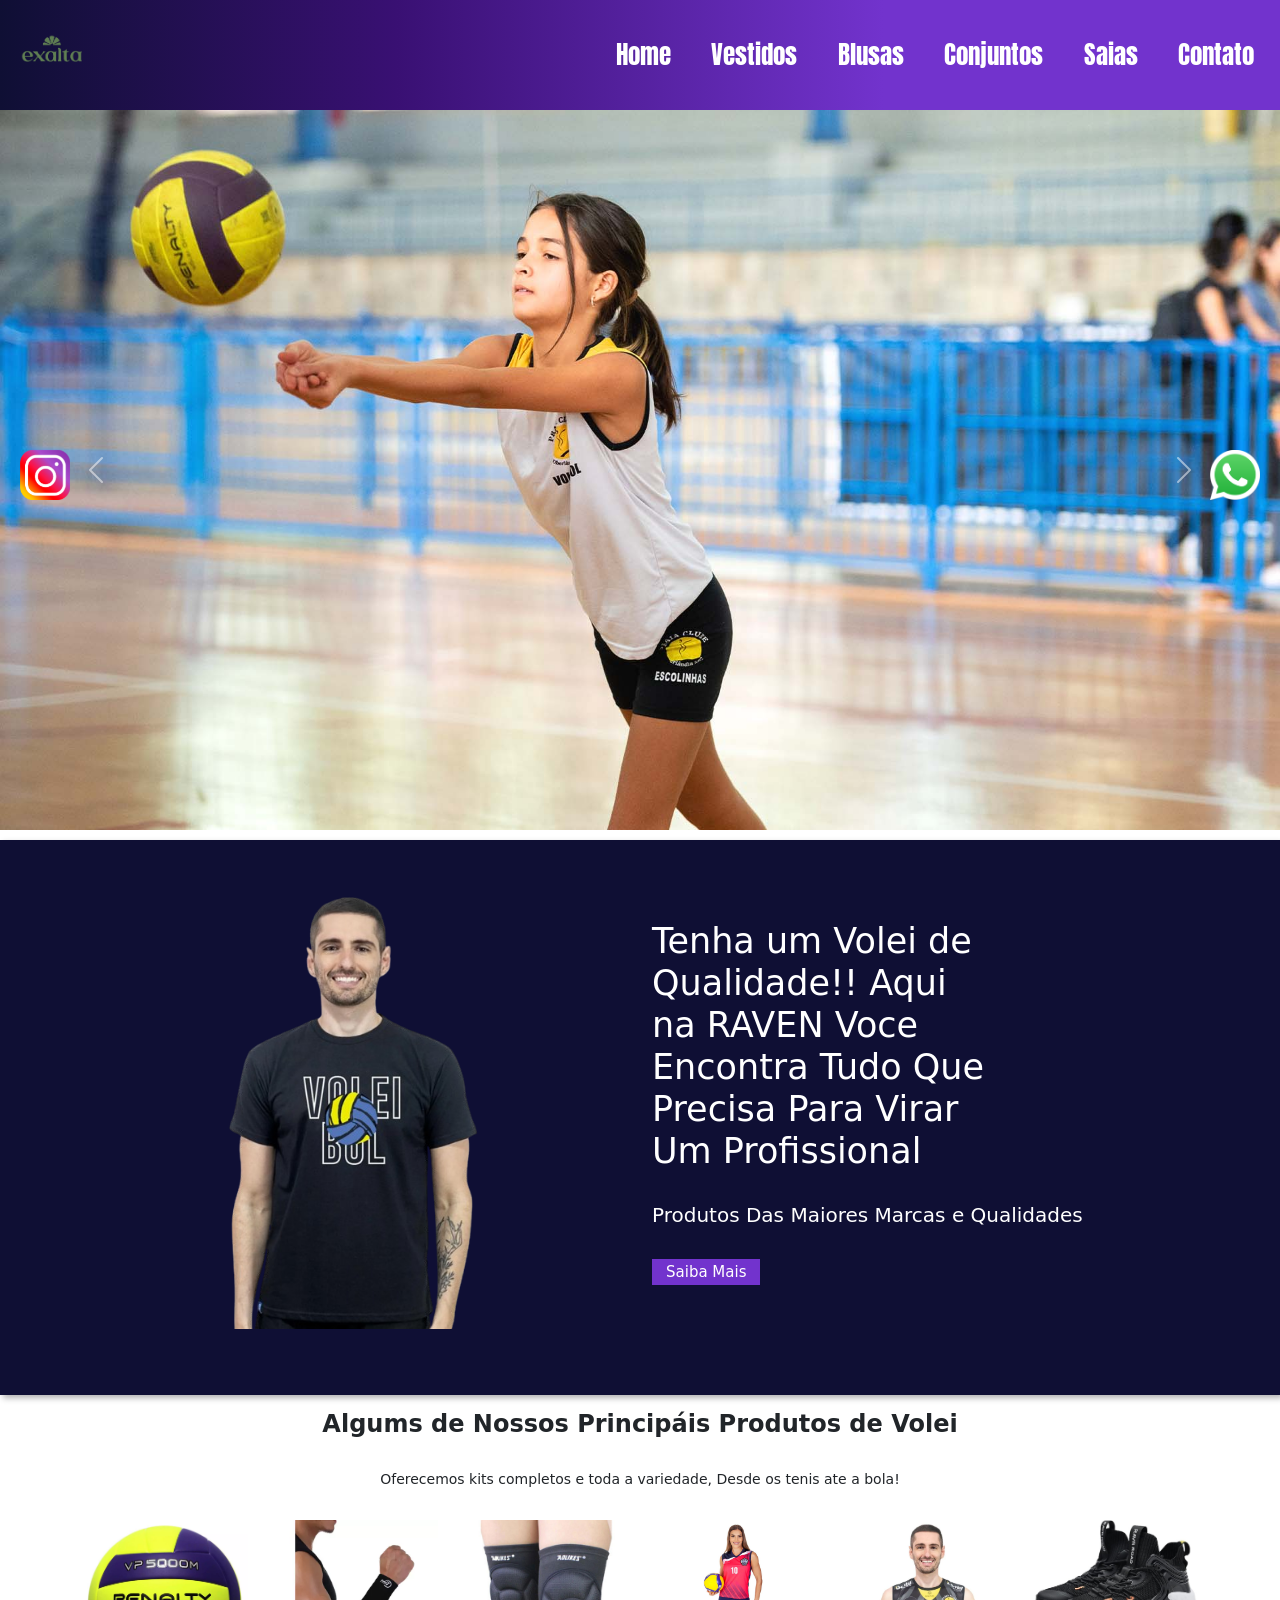
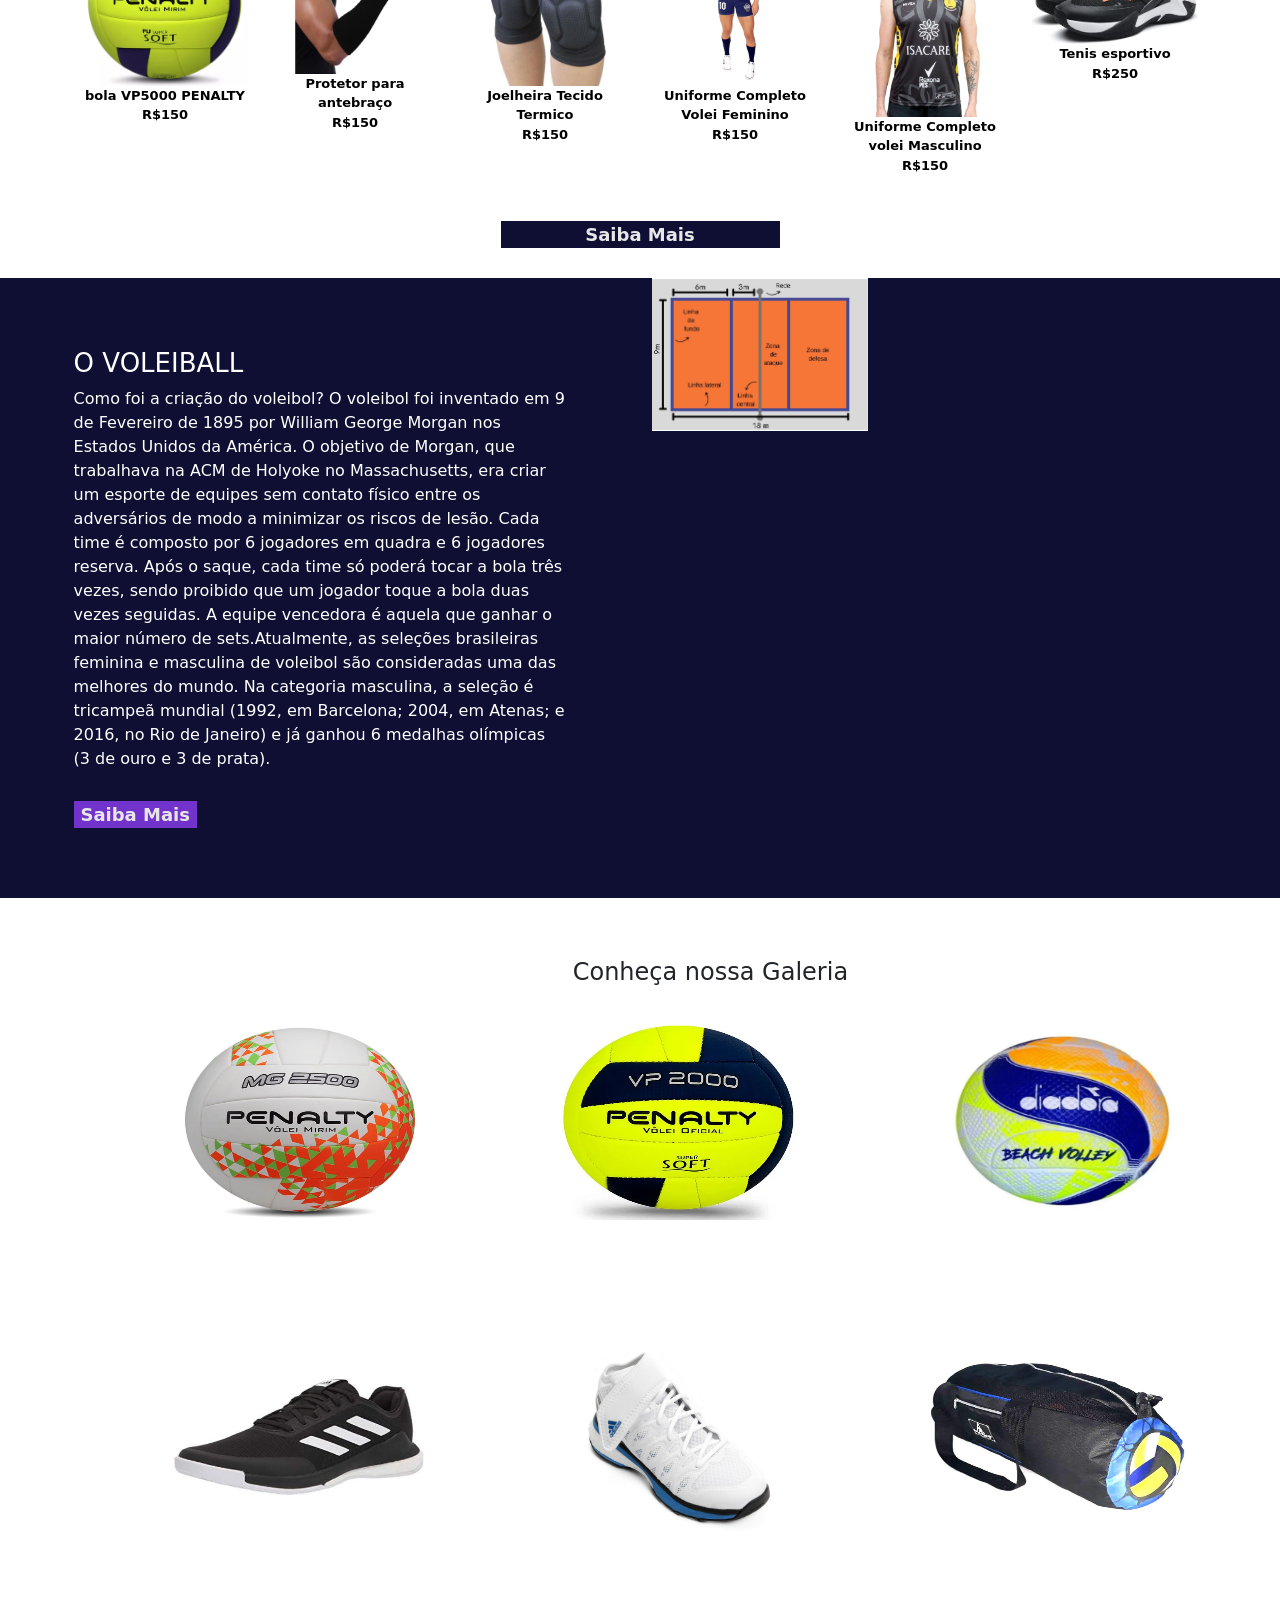
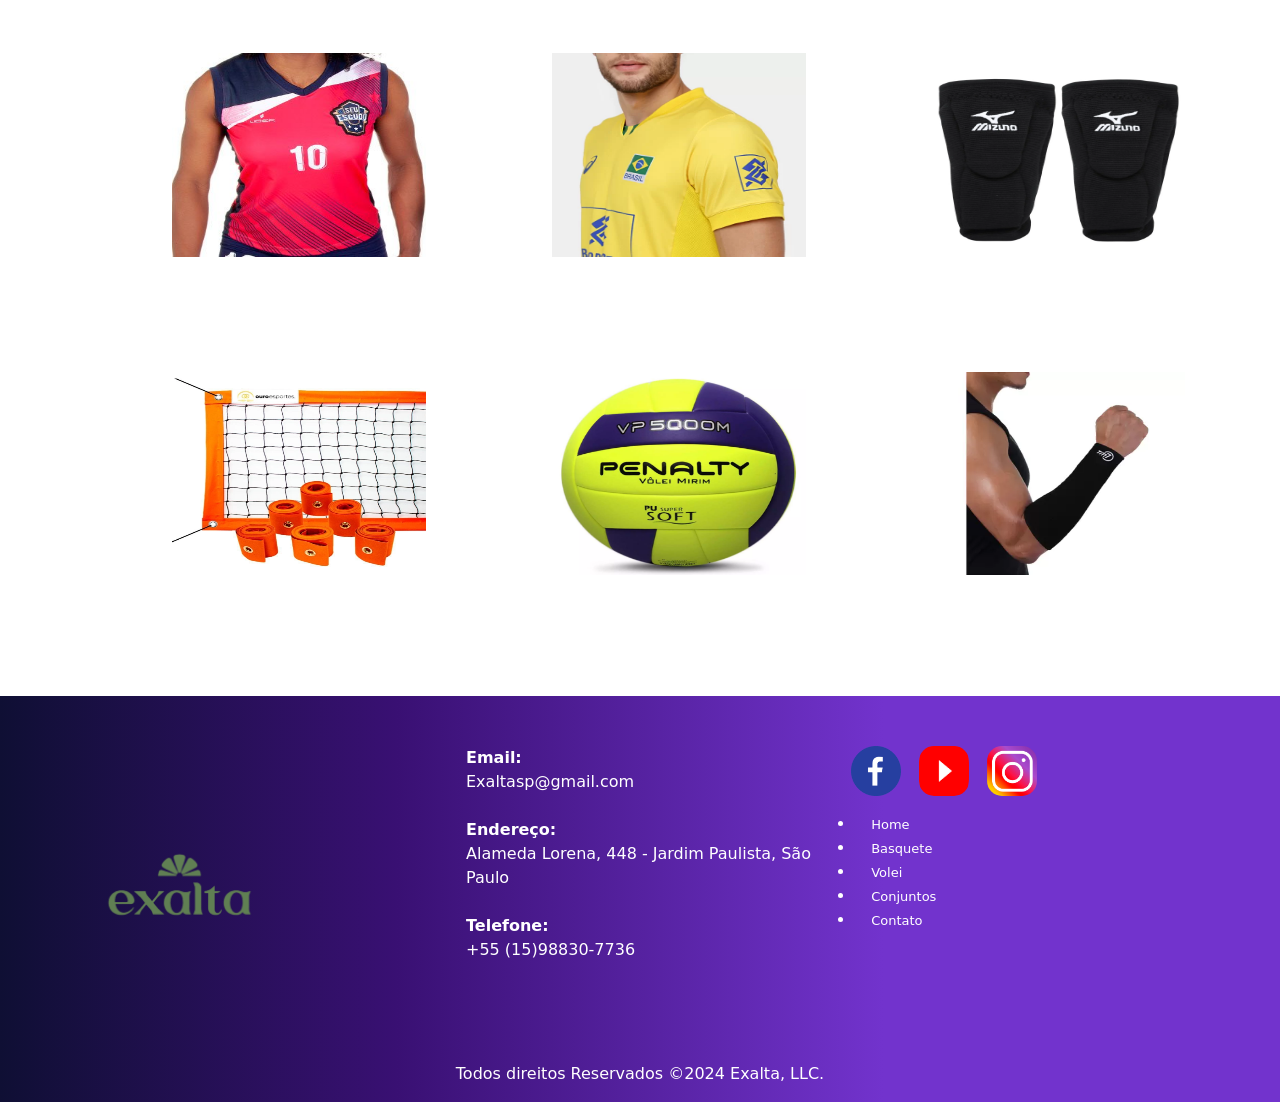
<file: Exalta_Shop/blusas.html>
<!DOCTYPE html>
<html lang="pt-br">

<head>
    <meta charset="UTF-8">
    <meta name="viewport" content="width=device-width, initial-scale=1.0">
    <link rel="stylesheet" type="text/css" href="./bootstrap/css/bootstrap.min.css">
    <link rel="stylesheet" type="text/css" href="./css/style_blusas.css">

    <title>RAVEN SPORT SPACE | Home</title>



</head>

<body>
     <!-- Inicio menu -->
     <header id="header">
        <a id="logo" href="index.html"><img src="./EXalta_img/ExaltaLOGO.png" alt="Logo Empresa exalta"></a>
        <nav id="nav">
            <button aria-label="Abrir Menu" id="btn-mobile" aria-haspopup="true" aria-controls="menu" aria-expanded="false">
                <span id="hamburger"></span>
            </button>
            <ul id="menu" role="menu">
                <li><a class="LinkMenu" href="./index.html">Home</a></li>
                <li><a class="LinkMenu" href="./conjuntos.html">Vestidos</a></li>
                <li><a class="LinkMenu" href="./blusas.html">Blusas</a></li>
                <li><a class="LinkMenu" href="./conjuntos.html">Conjuntos</a></li>
                <li><a class="LinkMenu" href="./saias.html">Saias</a></li>
                <li><a class="LinkMenu" href="./contato.html">Contato</a></li>
            </ul>
        </nav>
    </header>


    <!-- <!- - Fim menu -->
    <!-- Inicio carousel Pagina Principal -->
    <div id="carouselExampleInterval" class="carousel slide" data-bs-ride="carousel" data-bs-pause="none">
        <div class="carousel-inner">
            <div class="carousel-item active" data-bs-interval="3500">
                <img src="./img/volei carrosel 1.jpg" class="d-block w-100" alt="banner 1">
            </div>
            <div class="carousel-item" data-bs-interval="500">
                <img src="./img/volei carrosel bola 2.jpg" class="d-block w-100" alt="banner 1">
            </div>
            <div class="carousel-item" data-bs-interval="500">
                <img src="./img/volei carrosel bola 3.jpg" class="d-block w-100" alt="banner 1">
            </div>
            <div class="carousel-item" data-bs-interval="500">
                <img src="./img/volei carrosel bola4.jpg" class="d-block w-100" alt="banner 1">
            </div>
        </div>
        <button class="carousel-control-prev" data-bs-target="#carouselExampleInterval" type="button" data-bs-slide="prev">
            <span class="carousel-control-prev-icon" aria-hidden="true"></span>
            <span class="visually-hidden">previous</span>
        </button>
        <button class="carousel-control-next" data-bs-target="#carouselExampleInterval" type="button" data-bs-slide="next">
            <span class="carousel-control-next-icon" aria-hidden="true"></span>
            <span class="visually-hidden">next</span>
        </button>
    </div>
    <!-- Fim carousel Pagina Principal -->



    <!-- Banner Inicio-->
    <div class="section-banner-home">
        <div class="container-fluid">
            <div class="row m-0">
                <div class="col-12 col-md-6">
                    <figure>
                        <img src="img/volei.img/Captura_de_tela_2023-12-15_210758-removebg-preview.png" alt="">
                    </figure>
                </div>
                <div class="col-12 col-md-6">
                    <section class="texto-banner">
                        <h1>
                            Tenha um Volei de Qualidade!! Aqui na RAVEN Voce Encontra Tudo Que Precisa Para Virar Um Profissional
                        </h1>
                        <p>Produtos Das Maiores Marcas e Qualidades</p>
                        <a href="https://loja.saqueviagem.com.br/camiseta/camiseta-de-volei-bola-colorida-preta-masculina">Saiba Mais</a>
                    </section>

                </div>
            </div>
        </div>
    </div>


    <!-- Banner Fim -->
    <!-- Inicio Destaque -->
    <div class="destaque">
        <div class="container">
            <div class="row d-flex justify-content-center">
                <!-- Inicio da tag section do texto destaque -->
                <section class="col-12">
                    <h2>Algums de Nossos Principáis Produtos de Volei</h2>
                    <p>Oferecemos kits completos e toda a variedade, Desde os tenis ate a bola!</p>
                </section>
                <!-- Fim da tag section do texto destaque -->
                <!-- Inicio Imagem 1 -->
                <div class="col-6 col-md-2 pr-0">
                    <figure>
                        <a href="./produtos.html"><img src="./img/bola volei 1.webp" alt="bola Penalty" width="100%"></a>
                        <figcaption>bola VP5000 PENALTY<br>R$150</figcaption>
                        <!-- Função <Br> Desloca o texto seguinte para a linha posterior -->
                    </figure>
                </div>
                <!-- Fim Imagem 1 -->
                <!-- Inicio Imagem 2 -->
                <div class="col-6 col-md-2 pr-0">
                    <figure>
                        <a href="./produtos.html"><img src="./img/protetor.webp" alt="Protetor Antebraço" width="100%"></a>
                        <figcaption>Protetor para antebraço<br>R$150</figcaption>
                        <!-- Função <Br> Desloca o texto seguinte para a linha posterior -->
                    </figure>
                </div>
                <!-- Fim Imagem 2 -->
                <!-- Inicio Imagem 3 -->
                <div class="col-6 col-md-2 pr-0">
                    <figure>
                        <a href="./produtos.html"><img src="./img/joelheira.jpeg" alt="Joelheira para volei" width="100%"></a>
                        <figcaption>Joelheira Tecido Termico<br>R$150</figcaption>
                        <!-- Função <Br> Desloca o texto seguinte para a linha posterior -->
                    </figure>
                </div>
                <!-- Fim Imagem 3 -->
                <!-- Inicio Imagem 4 -->
                <div class="col-6 col-md-2 pr-0">
                    <figure>
                        <a href="./produtos.html"><img src="./img/uniforme volei 1.jpg" alt="uniforme feminino volei" width="100%"></a>
                        <figcaption>Uniforme Completo Volei Feminino<br>R$150</figcaption>
                        <!-- Função <Br> Desloca o texto seguinte para a linha posterior -->
                    </figure>
                </div>
                <!-- Fim Imagem 4 -->
                <!-- Inicio Imagem 5 -->
                <div class="col-6 col-md-2 pr-0">
                    <figure>
                        <a href="./produtos.html"><img src="./img/uniforme volei 2.webp" alt="uniforme masculino volei" width="100%"></a>
                        <figcaption>Uniforme Completo volei Masculino<br>R$150</figcaption>
                        <!-- Função <Br> Desloca o texto seguinte para a linha posterior -->
                    </figure>
                </div>
                <!-- Fim Imagem 5 -->
                <!-- Inicio Imagem 6 -->
                <div class="col-6 col-md-2 pr-0">
                    <figure>
                        <a href="./produtos.html"><img src="./img/tenis volei.jpg" alt="tenis esportivo" width="100%"></a>
                        <figcaption>Tenis esportivo<br>R$250</figcaption>
                        <!-- Função <Br> Desloca o texto seguinte para a linha posterior -->
                    </figure>
                </div>
                <!-- Fim Imagem 6 -->
                <!-- Inicio Saiba Mais -->
                <div class="col-12 d-flex justify-content-center">
                    <a id="saiba-mais" href="https://loja.saqueviagem.com.br/">Saiba Mais</a>
                </div>
                <!-- Fim Saiba Mais -->
            </div>
        </div>
    </div>
    <!-- Fim Destaque -->
    <!-- Inicio Novidades -->
    <div class="novidades" id="novidades-mobile">
        <div class="container-fluid">
            <div class="row">
                <div class="col-md-6">
                    <!-- Inicio Texto novidades -->
                    <section class="text-body">
                        <h2>O VOLEIBALL</h2>
                        <p>Como foi a criação do voleibol? O voleibol foi inventado em 9 de Fevereiro de 1895 por William George Morgan nos Estados Unidos da América. O objetivo de Morgan, que trabalhava na ACM de Holyoke no Massachusetts, era criar um esporte
                            de equipes sem contato físico entre os adversários de modo a minimizar os riscos de lesão. Cada time é composto por 6 jogadores em quadra e 6 jogadores reserva. Após o saque, cada time só poderá tocar a bola três vezes, sendo
                            proibido que um jogador toque a bola duas vezes seguidas. A equipe vencedora é aquela que ganhar o maior número de sets.Atualmente, as seleções brasileiras feminina e masculina de voleibol são consideradas uma das melhores
                            do mundo. Na categoria masculina, a seleção é tricampeã mundial (1992, em Barcelona; 2004, em Atenas; e 2016, no Rio de Janeiro) e já ganhou 6 medalhas olímpicas (3 de ouro e 3 de prata).
                        </p>
                        <a class="btn-banner" href="https://www.youtube.com/embed/X3R1yFd_gHs?si=avaRGl_8pBUMXUsc" title="YouTube video player" frameborder="0" allow="accelerometer; autoplay; clipboard-write; encrypted-media; gyroscope; picture-in-picture; web-share" allowfullscreen
                            target="_blank">Saiba Mais</a>
                        <!-- Target_blanked = irá abrir o link de destino em uma nova aba no navegador  -->
                    </section>
                </div>
                <!-- Fim Texto novidades -->
                <!-- inicio imagens novidades -->
                <div class="col-md-6">
                    <figure>
                        <img class="img-fluid" src="img/quadra2.jpg" alt="Banner Home">
                    </figure>

                </div>

                <!-- fim imagens novidades -->
            </div>
        </div>
    </div>
    <!-- Fim Novidades -->
    <!-- Inicio Galeria -->
    <div class="galeria d-flex align-itens-center">
        <div class="container">
            <div class="row">
                <!-- Inicio texto galeria -->
                <div class="col-12">
                    <section class="texto-galeria">
                        <h2>Conheça nossa Galeria</h2>
                        <p></p>
                    </section>
                </div>
                <!-- Inicio texto galeria -->
                <!-- Inicio imagem 0 galeria -->
                <div class="gallery col-6 col-md-3">
                    <img src="./img/bola 1.webp" class="img-fluid" alt="Imagem Galeria">
                </div>
                <!-- Fim imagem 0 galeria -->
                <!-- Inicio imagem 1 galeria -->
                <div class="gallery col-6 col-md-3">
                    <img src="./img/bola 2.webp" class="img-fluid" alt="Imagem Galeria">
                </div>
                <!-- Fim imagem 1 galeria -->
                <!-- Inicio imagem 2 galeria -->
                <div class="gallery col-6 col-md-3">
                    <img src="./img/bola 3.webp" class="img-fluid" alt="Imagem Galeria">
                </div>
                <!-- Fim imagem 2 galeria -->
                <!-- Inicio imagem 3 galeria -->
                <div class="gallery col-6 col-md-3">
                    <img src="./img/tenis 1.jpg" class="img-fluid" alt="Imagem Galeria">
                </div>
                <!-- Fim imagem 3 galeria -->
                <!-- Inicio imagem 4 galeria -->
                <div class="gallery col-6 col-md-3">
                    <img src="./img/tenis 2.jpg" class="img-fluid" alt="Imagem Galeria">
                </div>
                <!-- Fim imagem 4 galeria -->
                <!-- Inicio imagem 5 galeria -->
                <div class="gallery col-6 col-md-3">
                    <img src="./img/bolsa_volei.jpg" class="img-fluid" alt="Imagem Galeria">
                </div>
                <!-- Fim imagem 5 galeria -->
                <!-- Inicio imagem 6 galeria -->
                <div class="gallery col-6 col-md-3">
                    <img src="./img/camisa 1.jpg" class="img-fluid" alt="Imagem Galeria">
                </div>
                <!-- Fim imagem 6 galeria -->
                <!-- Inicio imagem 7 galeria -->
                <div class="gallery col-6 col-md-3">
                    <img src="./img/camisa 3.webp" class="img-fluid" alt="Imagem Galeria">
                </div>
                <!-- Fim imagem 7 galeria -->
                <!-- Inicio imagem 8 galeria -->
                <div class="gallery col-6 col-md-3">
                    <img src="./img/joelheira-de-volei.webp" class="img-fluid" alt="Imagem Galeria">
                </div>
                <!-- Fim imagem 8 galeria -->
                <!-- Inicio imagem 9 galeria -->
                <div class="gallery col-6 col-md-3">
                    <img src="./img/rede volei.webp" class="img-fluid" alt="Imagem Galeria">
                </div>
                <!-- Fim imagem 9 galeria -->
                <!-- Inicio imagem 10 galeria -->
                <div class="gallery col-6 col-md-3">
                    <img src="./img/bola volei 1.webp" class="img-fluid" alt="Imagem Galeria">
                </div>
                <!-- Fim imagem 10 galeria -->
                <!-- Inicio imagem 11 galeria -->
                <div class="gallery col-6 col-md-3">
                    <img src="./img/protetor.webp" class="img-fluid" alt="Imagem Galeria">
                </div>
                <!-- Fim imagem 11 galeria -->
            </div>
        </div>
    </div>
    <!-- Fim Galeria -->
    <!-- Inicio whatsapp -->
    <div class="whatsapp">
        <div class="container-grid logo-whats">
            <a href="https://wa.me/5515988307736?text=ol%C3%A1%2C+estou+entrando+em+contato+atrav%C3%A9s+da+p%C3%A1gina+NBA...+poderia+me+fornecer+informa%C3%A7%C3%B5es" target="_blank"><img class="pulse" src="./img/geral/whats.png" width="50px" alt="Contato Whatsapp"></a>
        </div>

    </div>
    <!-- Fim whatsapp -->
    <!-- Inicio instagram -->
    <div class="instagram">
        <div class="container-grid logo-instagram">
            <a href="https://www.instagram.com/exaltasp/" target="_blank"><img class="pulse" src="./img/geral/insta.png" width="50px" alt="Contato Instagram"></a>
        </div>

    </div>
    <!-- Fim instagram -->
    <!-- Inicio Footer -->

    <footer class="rodape">
        <div class="container">
            <div class="row m-0">
                <!-- Inicio Logo -->
                <div id="logo-rodape" class="col-md-4">
                    <figure>
                        <img src="./EXalta_img/ExaltaLOGO.png" alt="Logo Rodape">
                    </figure>
                </div>
                <!-- Fim Logo -->
                <!-- Inicio texto rodape -->
                <div class="col-md-4">
                    <div class="info-contato">
                        <p><strong>Email:</strong></p>
                        <p>Exaltasp@gmail.com</p><br>
                        <p><strong>Endereço:</strong></p>
                        <p>Alameda Lorena, 448 - Jardim Paulista, São Paulo</p><br>
                        <p><strong>Telefone:</strong></p>
                        <p>+55 (15)98830-7736</p>
                    </div>
                </div>
                <!-- Fim texto rodape -->
                <!-- Inicio Midias Socias -->
                <div class="col-md-4">
                    <figure class="redes-sociais">
                        <a href="https://facebook.com/@futebolbrasil"><img src="./img/geral/face.png" alt="Facebook"></a>

                        <a href="https://www.youtube.com/@futebolbrasil/"><img src="./img/geral/youtube.png" alt="Youtube"></a>



                        <a href="https://instagram.com/exaltasp"><img src="./img/geral/insta.png" alt="Instagram"></a>

                    </figure>
                    <br>
                    <li><a class="Linkfooter" href="./index.html">Home</a></li>
                    <li><a class="Linkfooter" href="./basquete.html">Basquete</a></li>
                    <li><a class="Linkfooter" href="./volei.html">Volei</a></li>
                    <li><a class="Linkfooter" href="./conjuntos.html">Conjuntos</a></li>
                    <li><a class="Linkfooter" href="./contato.html">Contato</a></li>
                </div>
                <!-- Fim Midias Socias -->
                <!-- Inicio direitos autorais -->
                <div class="col-12">
                    <p class="direitos">Todos direitos Reservados &copy;2024 Exalta, LLC.</p>
                </div>
                <!-- fim direitos autorais -->
            </div>
        </div>
    </footer>
    <!-- Fim Footer -->
</body>

<script type="text/javascript" src="./bootstrap/js/bootstrap.min.js"></script>

<script type="text/javascript" src="./js/script_menu.js"></script>


</html>
</file>
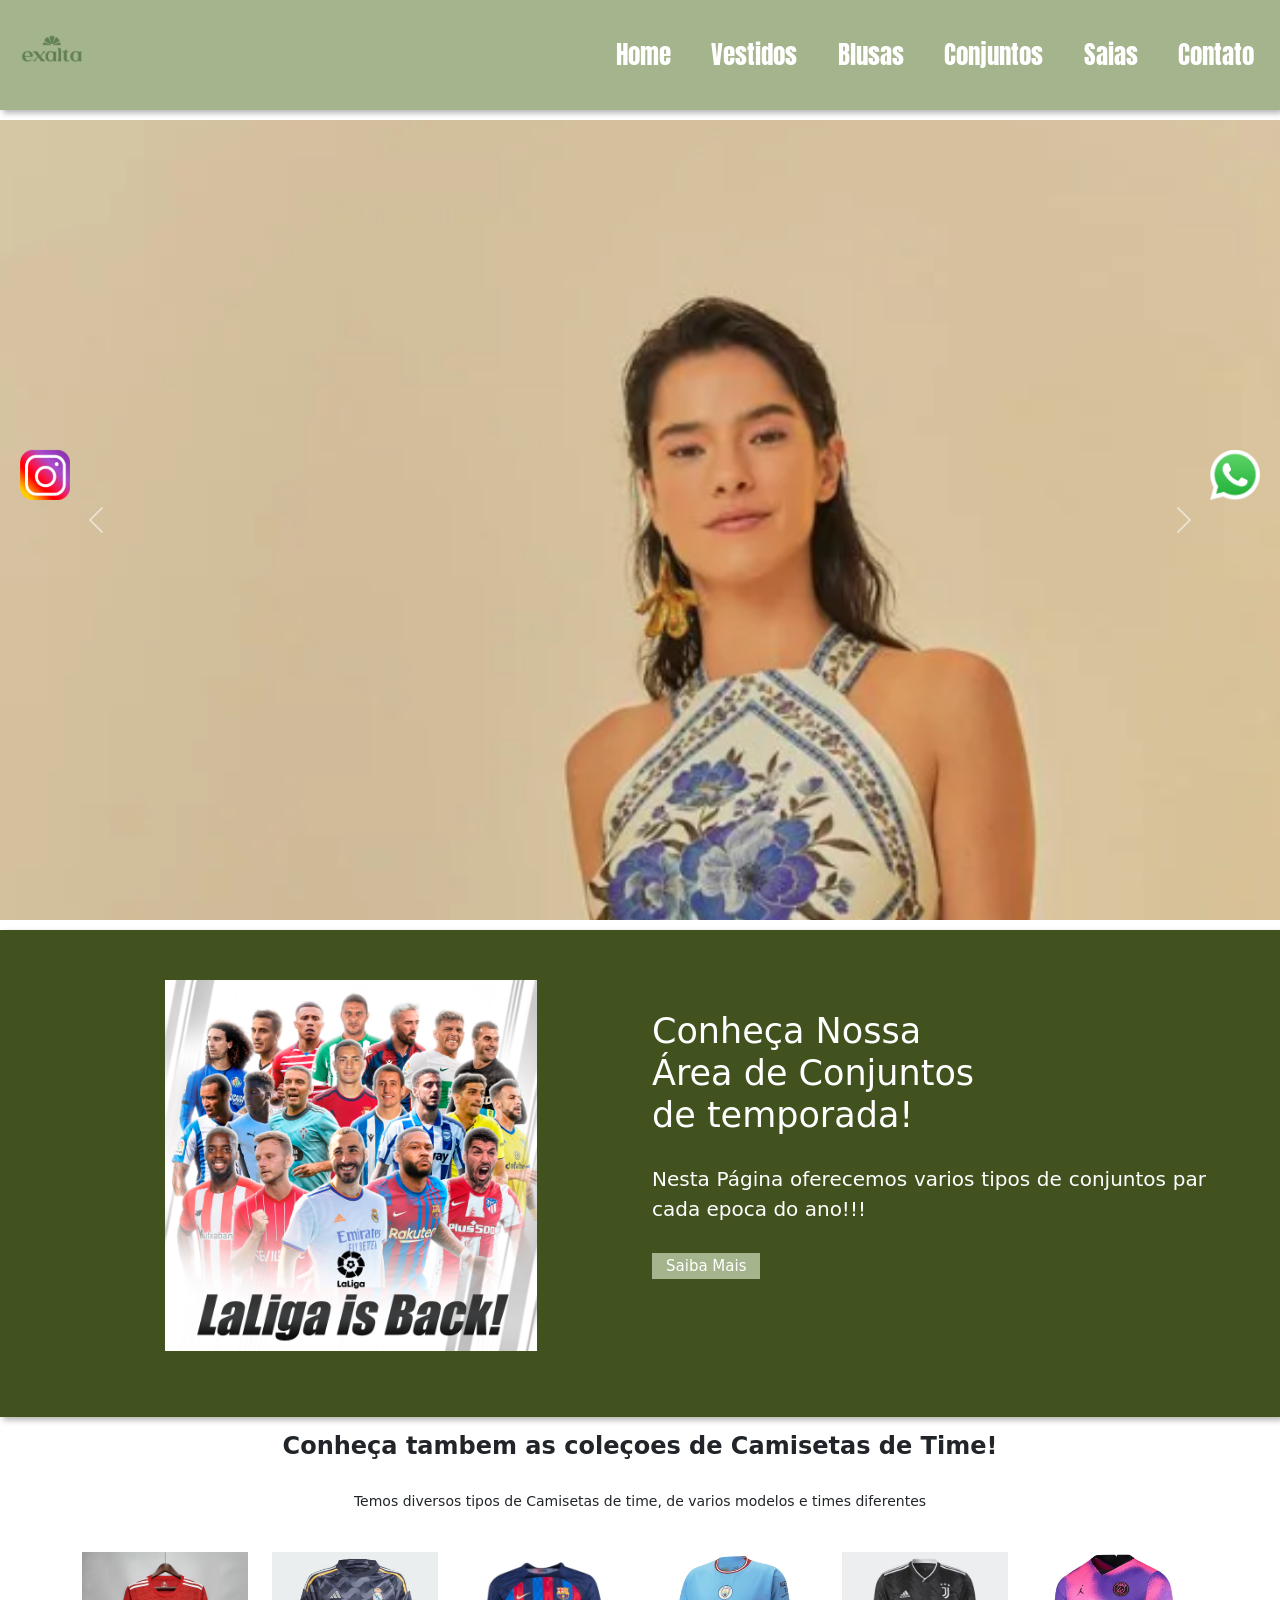
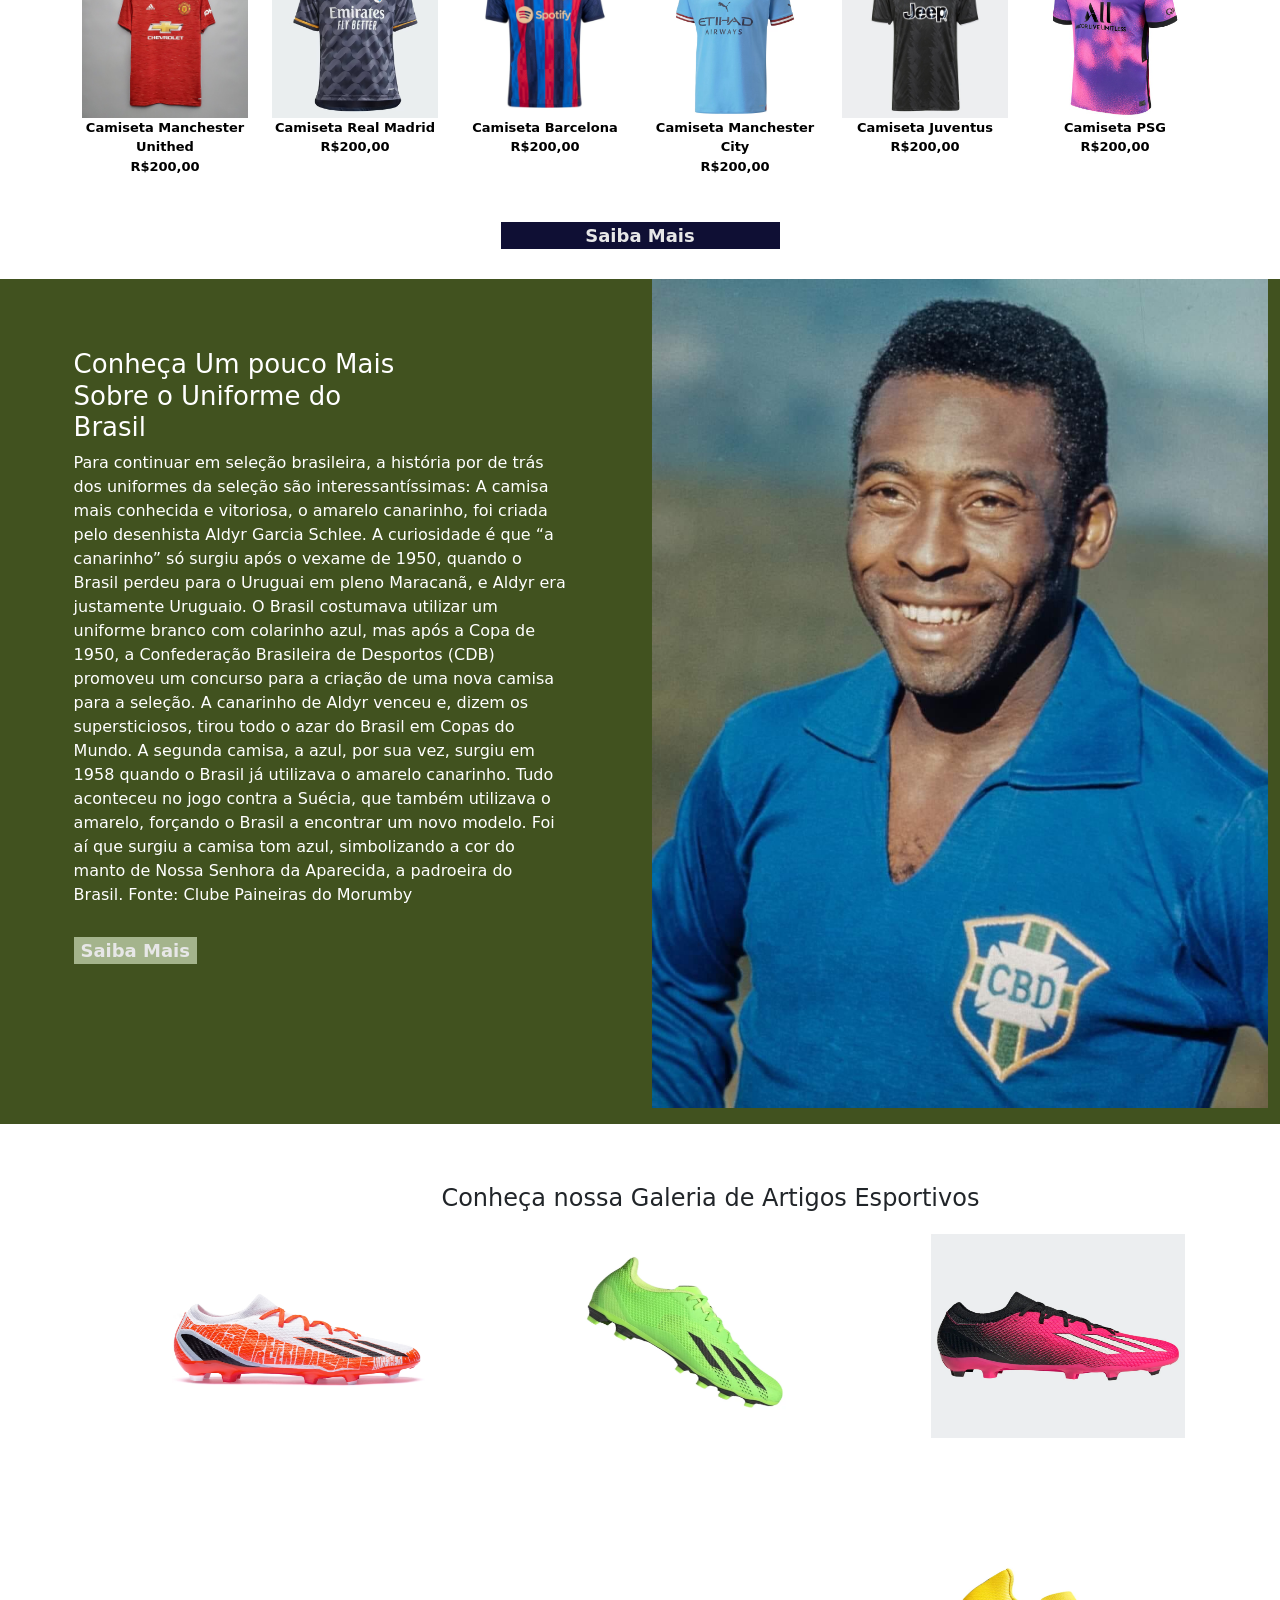
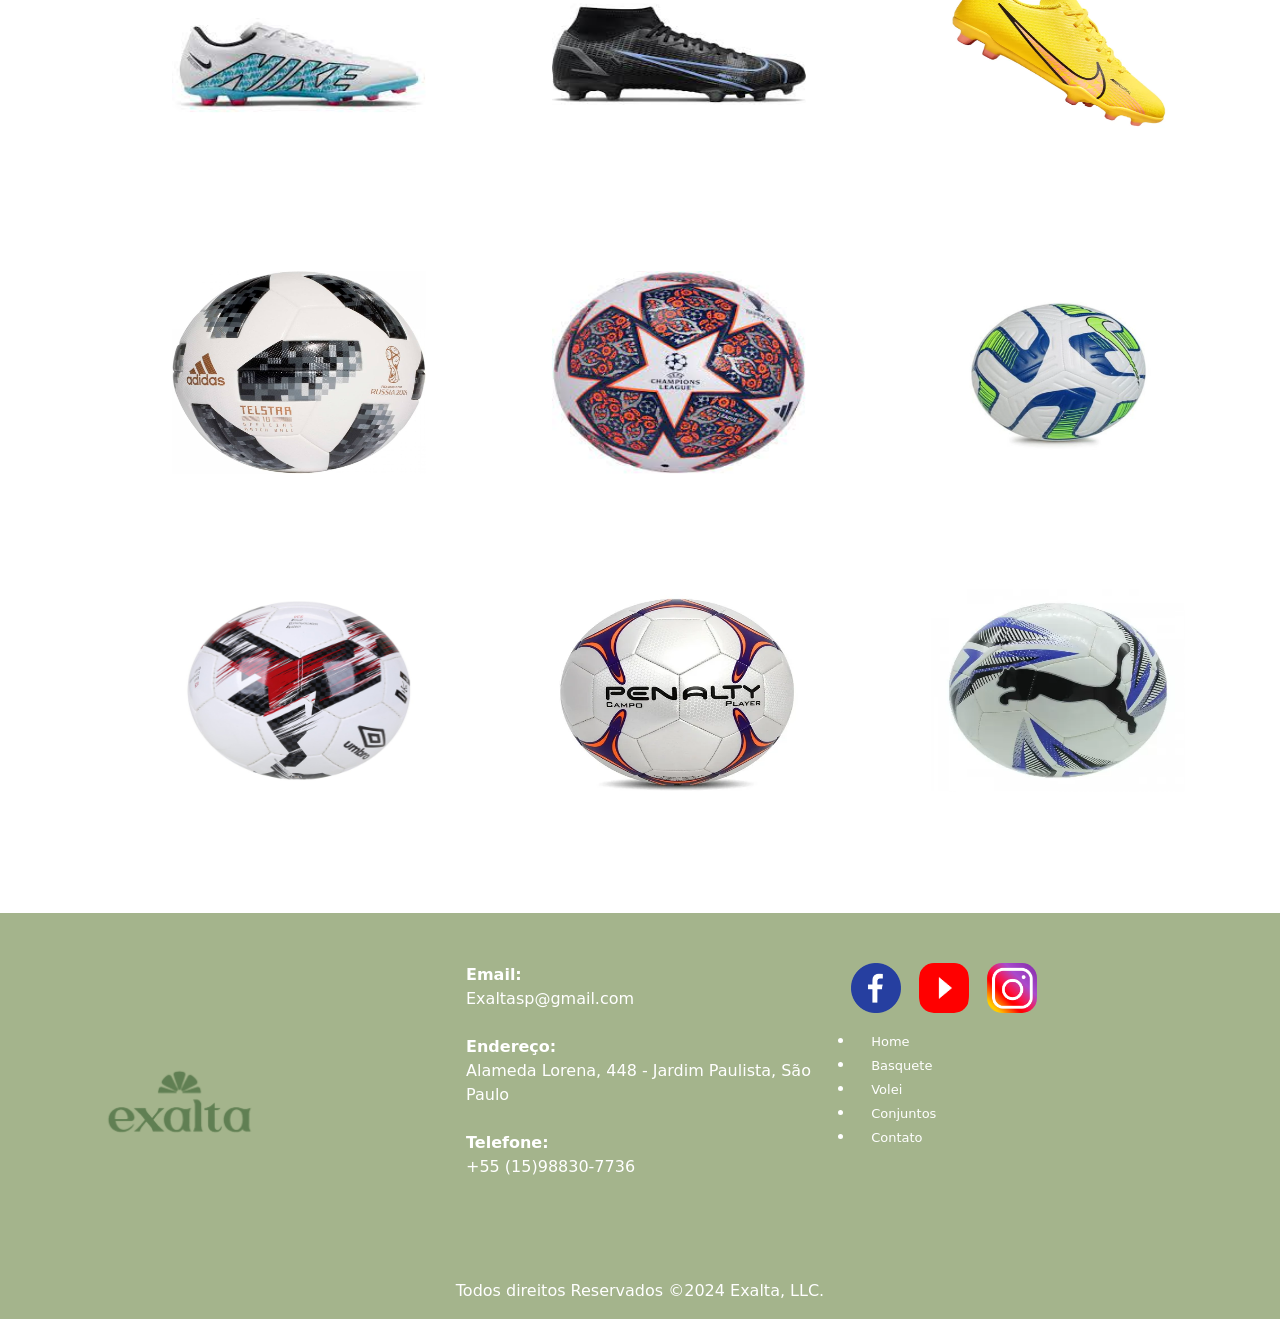
<file: Exalta_Shop/conjuntos.html>
<!DOCTYPE html>
<html lang="pt-br">

<head>
    <meta charset="UTF-8">
    <meta name="viewport" content="width=device-width, initial-scale=1.0">
    <link rel="stylesheet" type="text/css" href="./bootstrap/css/bootstrap.min.css">
    <link rel="stylesheet" type="text/css" href="./css/style_conjunto.css">

    <title>Exalta | Conjunto</title>



</head>

<body>
    <!-- Inicio menu -->
    <header id="header">
        <a id="logo" href="index.html"><img src="./EXalta_img/ExaltaLOGO.png" alt="Logo Empresa exalta"></a>
        <nav id="nav">
            <button aria-label="Abrir Menu" id="btn-mobile" aria-haspopup="true" aria-controls="menu" aria-expanded="false">
                <span id="hamburger"></span>
            </button>
            <ul id="menu" role="menu">
                <li><a class="LinkMenu" href="./index.html">Home</a></li>
                <li><a class="LinkMenu" href="./conjuntos.html">Vestidos</a></li>
                <li><a class="LinkMenu" href="./blusas.html">Blusas</a></li>
                <li><a class="LinkMenu" href="./conjuntos.html">Conjuntos</a></li>
                <li><a class="LinkMenu" href="./saias.html">Saias</a></li>
                <li><a class="LinkMenu" href="./contato.html">Contato</a></li>
            </ul>
        </nav>
    </header>


    <!-- <!- - Fim menu -->
    <!-- Inicio carousel Pagina Principal -->
    <div id="carouselExampleInterval" class="carousel slide" data-bs-ride="carousel" data-bs-pause="none">
        <div class="carousel-inner">
            <div class="carousel-item active" data-bs-interval="3500">
                <img src="./EXalta_img/imagem (1).png" class="d-block w-100" alt="banner 1">
            </div>



            <div class="carousel-item" data-bs-interval="500">
                <img src="./EXalta_img/imagem (2).png" class="d-block w-100" alt="banner 1">
            </div>



            <div class="carousel-item" data-bs-interval="500">
                <img src="./EXalta_img/imagem (3).png" class="d-block w-100" alt="banner 1">
            </div>
            <div class="carousel-item" data-bs-interval="500">
                <img src="./EXalta_img/imagem (5).png" class="d-block w-100" alt="banner 1">
            </div>
            <div class="carousel-item" data-bs-interval="500">
                <img src="EXalta_img/imagem (4).png" class="d-block w-100" alt="banner 1">
            </div>





        </div>

        <button class="carousel-control-prev" data-bs-target="#carouselExampleInterval" type="button" data-bs-slide="prev">
            <span class="carousel-control-prev-icon" aria-hidden="true"></span>
            <span class="visually-hidden">previous</span>
        </button>

        <button class="carousel-control-next" data-bs-target="#carouselExampleInterval" type="button" data-bs-slide="next">
            <span class="carousel-control-next-icon" aria-hidden="true"></span>
            <span class="visually-hidden">next</span>
        </button>
    </div>
    <!-- Fim carousel Pagina Principal -->



    <!-- Banner Inicio-->
    <div class="section-banner-home">
        <div class="container-fluid">
            <div class="row m-0">
                <div class="col-12 col-md-6">
                    <figure>
                        <img src="./img/futebol.img/_carousel_fut/carousel3.jpg" alt="">
                    </figure>
                </div>
                <div class="col-12 col-md-6">
                    <section class="texto-banner">
                        <h1>
                            Conheça Nossa Área de Conjuntos de temporada!
                        </h1>
                        <p>Nesta Página oferecemos varios tipos de conjuntos par cada epoca do ano!!!</p>
                        <a href="https://onefootball.com/pt-br/inicio">Saiba Mais</a>
                    </section>

                </div>
            </div>
        </div>
    </div>


    <!-- Banner Fim -->
    <!-- Inicio Destaque -->
    <div class="destaque">
        <div class="container">
            <div class="row d-flex justify-content-center">
                <!-- Inicio da tag section do texto destaque -->
                <section class="col-12">
                    <h2>Conheça tambem as coleçoes de Camisetas de Time!</h2>
                    <p>Temos diversos tipos de Camisetas de time, de varios modelos e times diferentes </p>
                </section>
                <!-- Fim da tag section do texto destaque -->
                <!-- Inicio Imagem 1 -->
                <div class="col-6 col-md-2 pr-0">
                    <figure>
                        <a href="./produtos.html"><img src="./img/futebol.img/IMG-Camisa-Manchester.jpg" alt="Garrafa da Água Los Angeles Lakers" width="100%"></a>
                        <figcaption>Camiseta Manchester Unithed <br>R$200,00</figcaption>
                        <!-- Função <Br> Desloca o texto seguinte para a linha posterior -->
                    </figure>
                </div>
                <!-- Fim Imagem 1 -->
                <!-- Inicio Imagem 2 -->
                <div class="col-6 col-md-2 pr-0">
                    <figure>
                        <a href="./produtos.html"><img src="./img/futebol.img/IMG-Camisa-Real Madrid.avif" alt="Garrafa da Água Brooklyn Nets" width="100%"></a>
                        <figcaption>Camiseta Real Madrid <br>R$200,00</figcaption>
                        <!-- Função <Br> Desloca o texto seguinte para a linha posterior -->
                    </figure>
                </div>
                <!-- Fim Imagem 2 -->
                <!-- Inicio Imagem 3 -->
                <div class="col-6 col-md-2 pr-0">
                    <figure>
                        <a href="./produtos.html"><img src="./img/futebol.img/IMG-Camiseta-Barça.webp" alt="Garrafa da Água Chicago Bulls" width="100%"></a>
                        <figcaption>Camiseta Barcelona <br>R$200,00</figcaption>
                        <!-- Função <Br> Desloca o texto seguinte para a linha posterior -->
                    </figure>
                </div>
                <!-- Fim Imagem 3 -->
                <!-- Inicio Imagem 4 -->
                <div class="col-6 col-md-2 pr-0">
                    <figure>
                        <a href="./produtos.html"><img src="./img/futebol.img/IMG-Camiseta-CITY.webp" alt="Garrafa da Água Golden State Warriors" width="100%"></a>
                        <figcaption>Camiseta Manchester City <br>R$200,00</figcaption>
                        <!-- Função <Br> Desloca o texto seguinte para a linha posterior -->
                    </figure>
                </div>
                <!-- Fim Imagem 4 -->
                <!-- Inicio Imagem 5 -->
                <div class="col-6 col-md-2 pr-0">
                    <figure>
                        <a href="./produtos.html"><img src="./img/futebol.img/Camiseta-Juventus.jpg" alt="Garrafa da Água New York Knicks" width="100%"></a>
                        <figcaption>Camiseta Juventus<br>R$200,00</figcaption>
                        <!-- Função <Br> Desloca o texto seguinte para a linha posterior -->
                    </figure>
                </div>
                <!-- Fim Imagem 5 -->
                <!-- Inicio Imagem 6 -->
                <div class="col-6 col-md-2 pr-0">
                    <figure>
                        <a href="./produtos.html"><img src="./img/futebol.img/IMG-Camiseta-PSG.jpg" alt="Garrafa da Água Milwaulkee Bucks" width="100%"></a>
                        <figcaption>Camiseta PSG <br>R$200,00</figcaption>
                        <!-- Função <Br> Desloca o texto seguinte para a linha posterior -->
                    </figure>
                </div>
                <!-- Fim Imagem 6 -->
                <!-- Inicio Saiba Mais -->
                <div class="col-12 d-flex justify-content-center">
                    <a id="saiba-mais" href="https://www.sofutebolbrasil.com/">Saiba Mais</a>
                </div>
                <!-- Fim Saiba Mais -->
            </div>
        </div>
    </div>
    <!-- Fim Destaque -->
    <!-- Inicio Novidades -->
    <div class="novidades" id="novidades-mobile">
        <div class="container-fluid">
            <div class="row">
                <div class="col-md-6">
                    <!-- Inicio Texto novidades -->
                    <section class="text-body">
                        <h2>Conheça Um pouco Mais Sobre o Uniforme do Brasil</h2>
                        <p>Para continuar em seleção brasileira, a história por de trás dos uniformes da seleção são interessantíssimas: A camisa mais conhecida e vitoriosa, o amarelo canarinho, foi criada pelo desenhista Aldyr Garcia Schlee. A curiosidade
                            é que “a canarinho” só surgiu após o vexame de 1950, quando o Brasil perdeu para o Uruguai em pleno Maracanã, e Aldyr era justamente Uruguaio. O Brasil costumava utilizar um uniforme branco com colarinho azul, mas após a Copa
                            de 1950, a Confederação Brasileira de Desportos (CDB) promoveu um concurso para a criação de uma nova camisa para a seleção. A canarinho de Aldyr venceu e, dizem os supersticiosos, tirou todo o azar do Brasil em Copas do Mundo.
                            A segunda camisa, a azul, por sua vez, surgiu em 1958 quando o Brasil já utilizava o amarelo canarinho. Tudo aconteceu no jogo contra a Suécia, que também utilizava o amarelo, forçando o Brasil a encontrar um novo modelo. Foi
                            aí que surgiu a camisa tom azul, simbolizando a cor do manto de Nossa Senhora da Aparecida, a padroeira do Brasil. Fonte: Clube Paineiras do Morumby</p>
                        <a class="btn-banner" href="https://www.youtube.com/embed/8MN-b33XKEU?si=Pwbwf_cpiHa4UUE9" title="YouTube video player" frameborder="0" allow="accelerometer; autoplay; clipboard-write; encrypted-media; gyroscope; picture-in-picture; web-share" allowfullscreen>Saiba Mais</a>
                        <!-- Target_blanked = irá abrir o link de destino em uma nova aba no navegador  -->
                    </section>
                </div>
                <!-- Fim Texto novidades -->
                <!-- inicio imagens novidades -->

                <div class="col-md-6">
                    <figure>
                        <img class="img-fluid" src="./img/futebol.img/pelé.jpg" alt="Banner Home">
                    </figure>

                </div>

                <!-- fim imagens novidades -->
            </div>
        </div>
    </div>
    <!-- Fim Novidades -->
    <!-- Inicio Galeria -->
    <div class="galeria d-flex align-itens-center">
        <div class="container">
            <div class="row">
                <!-- Inicio texto galeria -->
                <div class="col-12">
                    <section class="texto-galeria">
                        <h2>Conheça nossa Galeria de Artigos Esportivos</h2>

                    </section>
                </div>
                <!-- Inicio texto galeria -->
                <!-- Inicio imagem 0 galeria -->
                <div class="gallery col-6 col-md-3">
                    <img src="./img/futebol.img/Chuteira-adidas-3.avif" class="img-fluid" alt="Imagem Galeria">
                </div>
                <!-- Fim imagem 0 galeria -->
                <!-- Inicio imagem 1 galeria -->
                <div class="gallery col-6 col-md-3">
                    <img src="./img/futebol.img/IMG-Chuteira-adidas-2.webp" class="img-fluid" alt="Imagem Galeria">
                </div>
                <!-- Fim imagem 1 galeria -->
                <!-- Inicio imagem 2 galeria -->
                <div class="gallery col-6 col-md-3">
                    <img src="./img/futebol.img/IMG-Chuteira-adidas-1.webp" class="img-fluid" alt="Imagem Galeria">
                </div>
                <!-- Fim imagem 2 galeria -->
                <!-- Inicio imagem 3 galeria -->
                <div class="gallery col-6 col-md-3">
                    <img src="./img/futebol.img/IMG-Chuteira-Nike-1.jpg" class="img-fluid" alt="Imagem Galeria">
                </div>
                <!-- Fim imagem 3 galeria -->
                <!-- Inicio imagem 4 galeria -->
                <div class="gallery col-6 col-md-3">
                    <img src="./img/futebol.img/IMG-Chuteira-Nike-3.jpg" class="img-fluid" alt="Imagem Galeria">
                </div>
                <!-- Fim imagem 4 galeria -->
                <!-- Inicio imagem 5 galeria -->
                <div class="gallery col-6 col-md-3">
                    <img src="./img/futebol.img/futebol_ IMG-CHUTEIRA.webp" class="img-fluid" alt="Imagem Galeria">
                </div>
                <!-- Fim imagem 5 galeria -->
                <!-- Inicio imagem 6 galeria -->
                <div class="gallery col-6 col-md-3">
                    <img src="./img/futebol.img/IMG-Bola-Adidas-2.jpg" class="img-fluid" alt="Imagem Galeria">
                </div>
                <!-- Fim imagem 6 galeria -->
                <!-- Inicio imagem 7 galeria -->
                <div class="gallery col-6 col-md-3">
                    <img src="./img/futebol.img/IMG-Bola-adidas.jpg" class="img-fluid" alt="Imagem Galeria">
                </div>
                <!-- Fim imagem 7 galeria -->
                <!-- Inicio imagem 8 galeria -->
                <div class="gallery col-6 col-md-3">
                    <img src="./img/futebol.img/IMG-Bola-Nike-1.webp" class="img-fluid" alt="Imagem Galeria">
                </div>
                <!-- Fim imagem 8 galeria -->
                <!-- Inicio imagem 9 galeria -->
                <div class="gallery col-6 col-md-3">
                    <img src="./img/futebol.img/IMG-Bola-umbro.jpg" class="img-fluid" alt="Imagem Galeria">
                </div>
                <!-- Fim imagem 9 galeria -->
                <!-- Inicio imagem 10 galeria -->
                <div class="gallery col-6 col-md-3">
                    <img src="./img/futebol.img/IMG-Bola-Penalty.webp" class="img-fluid" alt="Imagem Galeria">
                </div>
                <!-- Fim imagem 10 galeria -->
                <!-- Inicio imagem 11 galeria -->
                <div class="gallery col-6 col-md-3">
                    <img src="./img/futebol.img/IMG-Bola-Puma.webp" class="img-fluid" alt="Imagem Galeria">
                </div>
                <!-- Fim imagem 11 galeria -->
            </div>
        </div>
    </div>
    <!-- Fim Galeria -->
    <!-- Inicio whatsapp -->
    <div class="whatsapp">
        <div class="container-grid logo-whats">
            <a href="https://wa.me/5515988307736?text=ol%C3%A1%2C+estou+entrando+em+contato+atrav%C3%A9s+da+p%C3%A1gina+NBA...+poderia+me+fornecer+informa%C3%A7%C3%B5es" target="_blank"><img class="pulse" src="./img/geral/whats.png" width="50px" alt="Contato Whatsapp"></a>
        </div>

    </div>
    <!-- Fim whatsapp -->
    <!-- Inicio instagram -->
    <div class="instagram">
        <div class="container-grid logo-instagram">
            <a href="https://www.instagram.com/exaltasp/" target="_blank"><img class="pulse" src="./img/geral/insta.png" width="50px" alt="Contato Instagram"></a>
        </div>

    </div>
    <!-- Fim instagram -->
    <!-- Inicio Footer -->

    <footer class="rodape">
        <div class="container">
            <div class="row m-0">
                <!-- Inicio Logo -->
                <div id="logo-rodape" class="col-md-4">
                    <figure>
                        <img src="./EXalta_img/ExaltaLOGO.png" alt="Logo Rodape">
                    </figure>
                </div>
                <!-- Fim Logo -->
                <!-- Inicio texto rodape -->
                <div class="col-md-4">
                    <div class="info-contato">
                        <p><strong>Email:</strong></p>
                        <p>Exaltasp@gmail.com</p><br>
                        <p><strong>Endereço:</strong></p>
                        <p>Alameda Lorena, 448 - Jardim Paulista, São Paulo</p><br>
                        <p><strong>Telefone:</strong></p>
                        <p>+55 (15)98830-7736</p>
                    </div>
                </div>
                <!-- Fim texto rodape -->
                <!-- Inicio Midias Socias -->
                <div class="col-md-4">
                    <figure class="redes-sociais">
                        <a href="https://facebook.com/@futebolbrasil"><img src="./img/geral/face.png" alt="Facebook"></a>

                        <a href="https://www.youtube.com/@futebolbrasil/"><img src="./img/geral/youtube.png" alt="Youtube"></a>



                        <a href="https://instagram.com/exaltasp"><img src="./img/geral/insta.png" alt="Instagram"></a>

                    </figure>
                    <br>
                    <li><a class="Linkfooter" href="./index.html">Home</a></li>
                    <li><a class="Linkfooter" href="./basquete.html">Basquete</a></li>
                    <li><a class="Linkfooter" href="./volei.html">Volei</a></li>
                    <li><a class="Linkfooter" href="./conjuntos.html">Conjuntos</a></li>
                    <li><a class="Linkfooter" href="./contato.html">Contato</a></li>
                </div>
                <!-- Fim Midias Socias -->
                <!-- Inicio direitos autorais -->
                <div class="col-12">
                    <p class="direitos">Todos direitos Reservados &copy;2024 Exalta, LLC.</p>
                </div>
                <!-- fim direitos autorais -->
            </div>
        </div>
    </footer>
    <!-- Fim Footer -->
</body>

<script type="text/javascript" src="./bootstrap/js/bootstrap.min.js"></script>

<script type="text/javascript" src="./js/script_menu.js"></script>


</html>
</file>
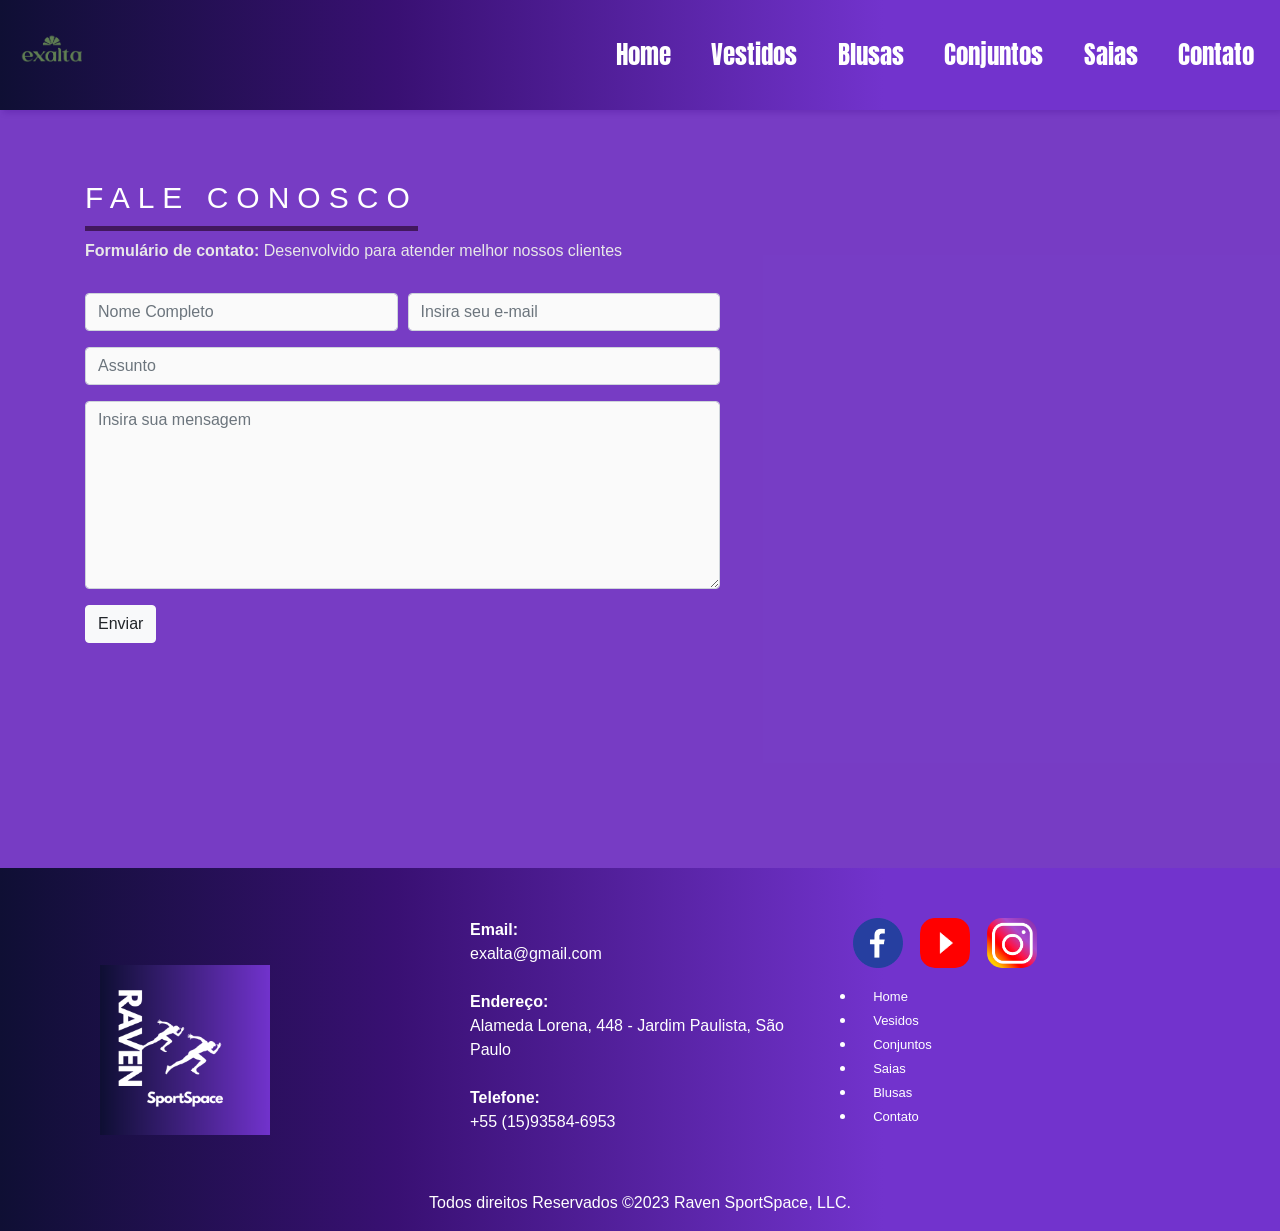
<file: Exalta_Shop/contato.html>
<!DOCTYPE html>
<html lang="pt-br">
<head>
    <meta charset="UTF-8">
    <meta name="viewport" content="width=device-width, initial-scale=1.0">
    <link rel="stylesheet" href="https://stackpath.bootstrapcdn.com/bootstrap/4.5.0/css/bootstrap.min.css">
    <link rel="stylesheet" type="text/css" href="./css/style_contato.css" >

    <title>RAVEN_SportSpace</title>

</head>

<body>
     <!-- Inicio menu -->
     <header id="header">
        <a id="logo" href="index.html"><img src="./EXalta_img/ExaltaLOGO.png" alt="Logo Empresa exalta"></a>
        <nav id="nav">
            <button aria-label="Abrir Menu" id="btn-mobile" aria-haspopup="true" aria-controls="menu" aria-expanded="false">
                <span id="hamburger"></span>
            </button>
            <ul id="menu" role="menu">
                <li><a class="LinkMenu" href="./index.html">Home</a></li>
                <li><a class="LinkMenu" href="./conjuntos.html">Vestidos</a></li>
                <li><a class="LinkMenu" href="./blusas.html">Blusas</a></li>
                <li><a class="LinkMenu" href="./conjuntos.html">Conjuntos</a></li>
                <li><a class="LinkMenu" href="./saias.html">Saias</a></li>
                <li><a class="LinkMenu" href="./contato.html">Contato</a></li>
            </ul>
        </nav>
    </header>


    <!-- <!- - Fim menu -->
</body>


<!-- Inicio Formulario Contato -->
<section class="contact">
    <div class="container">
        <div class="row">
            <div class="col-md-7">
                <div class="section-title">
                    <h2>Fale conosco</h2><br>
                    <p><b>Formulário de contato:</b> Desenvolvido para atender melhor nossos clientes</p>
                </div>
            </div>
        </div>

        <div class="row">

            <div class="col-lg-7">
                <form action="/" class="mb-4 mb-lg-0">

                    <div class="form-row">
                        <div class="col-md-6 form-group">
                            <input type="text" name="name" class="form-control" placeholder="Nome Completo"> 
                        </div>
                        <div class="col-md-6 form-group">
                            <input type="e-mail" class="form-control" name="e-mail" id="name" placeholder="Insira seu e-mail">
                        </div>

                    </div>
                    <div class="form-group">
                        <input type="text" class="form-control" name="subject" id="subject" placeholder="Assunto">
                    </div>
                    <div class="form-group">
                        <textarea class="form-control" name="message" id="message" placeholder="Insira sua mensagem"></textarea>
                    </div>
                    <button type="submit" class="btn btn-light">Enviar</button>
                </form>
            </div>

            <div class="col-lg-5">
                <div class="map">
                    <iframe src="https://www.google.com/maps/embed?pb=!1m18!1m12!1m3!1d3656.9360209455767!2d-46.6585065!3d-23.5707412!2m3!1f0!2f0!3f0!3m2!1i1024!2i768!4f13.1!3m3!1m2!1s0x94ce59c47ff990bf%3A0x481742a56f45dc1a!2sAlameda%20Lorena%2C%20448%20-%20Jardim%20Paulista%2C%20S%C3%A3o%20Paulo%20-%20SP%2C%2001424-002!5e0!3m2!1spt-BR!2sbr!4v1727091679776!5m2!1spt-BR!2sbr" width="600" height="450" style="border:0;" allowfullscreen="" loading="lazy" referrerpolicy="no-referrer-when-downgrade"></iframe>" width="600" height="450" style="border:0;" allowfullscreen="" loading="lazy" referrerpolicy="no-referrer-when-downgrade"></iframe>
                </div>
            </div>
        </div>

    </div>
    
</section>
<!-- Fim Contato -->

    <!-- Inicio Footer -->

    <footer class="rodape">
        <div class="container">
            <div class="row m-0">
                <!-- Inicio Logo -->
                <div id="logo-rodape" class="col-md-4">
                    <figure>
                        <img src="./img/geral/Raven_SpaceSport.png" alt="Logo Rodape">
                    </figure>
                </div>
                <!-- Fim Logo -->
                <!-- Inicio texto rodape -->
                <div class="col-md-4">
                    <div class="info-contato">
                        <p><strong>Email:</strong></p>
                        <p>exalta@gmail.com</p><br>
                        <p><strong>Endereço:</strong></p>
                        <p>Alameda Lorena, 448 - Jardim Paulista, São Paulo</p><br>
                        <p><strong>Telefone:</strong></p>
                        <p>+55 (15)93584-6953</p>
                    </div>
                </div>
                <!-- Fim texto rodape -->
                <!-- Inicio Midias Socias -->
                <div class="col-md-4">
                    <figure class="redes-sociais">
                        <a href="https://facebook.com/NBABrasil"><img src="./img/geral/face.png"
                                alt="Facebook"></a>

                        <a href="https://www.youtube.com/@nbabrasil/"><img src="./img/geral/youtube.png"
                                alt="Youtube"></a>

                        <a href="https://instagram.com/nbabrasil"><img src="./img/geral/insta.png"
                                alt="Instagram"></a>

                    </figure>
                    <br>
                    <li><a class="Linkfooter" href="index.html">Home</a></li>
                    <li><a class="Linkfooter" href="basquete.html">Vesidos</a></li>
                    <li><a class="Linkfooter" href="volei.html">Conjuntos</a></li>
                    <li><a class="Linkfooter" href="futebol.html">Saias</a></li>
                    <li><a class="Linkfooter" href="pingpong.html">Blusas</a></li>
                    <li><a class="Linkfooter" href="contato.html">Contato</a></li>
                </div>
                <!-- Fim Midias Socias -->
                <!-- Inicio direitos autorais -->
                <div class="col-12">
                    <p class="direitos">Todos direitos Reservados &copy;2023 Raven SportSpace, LLC.</p>
                </div>
                <!-- fim direitos autorais -->
            </div>
        </div>
    </footer>
    <!-- Fim Footer -->
</body>

<script type="text/javascript" src="./bootstrap/js/bootstrap.min.js"></script>

<script type="text/javascript" src="./js/script_menu.js"></script>

</html>
</file>
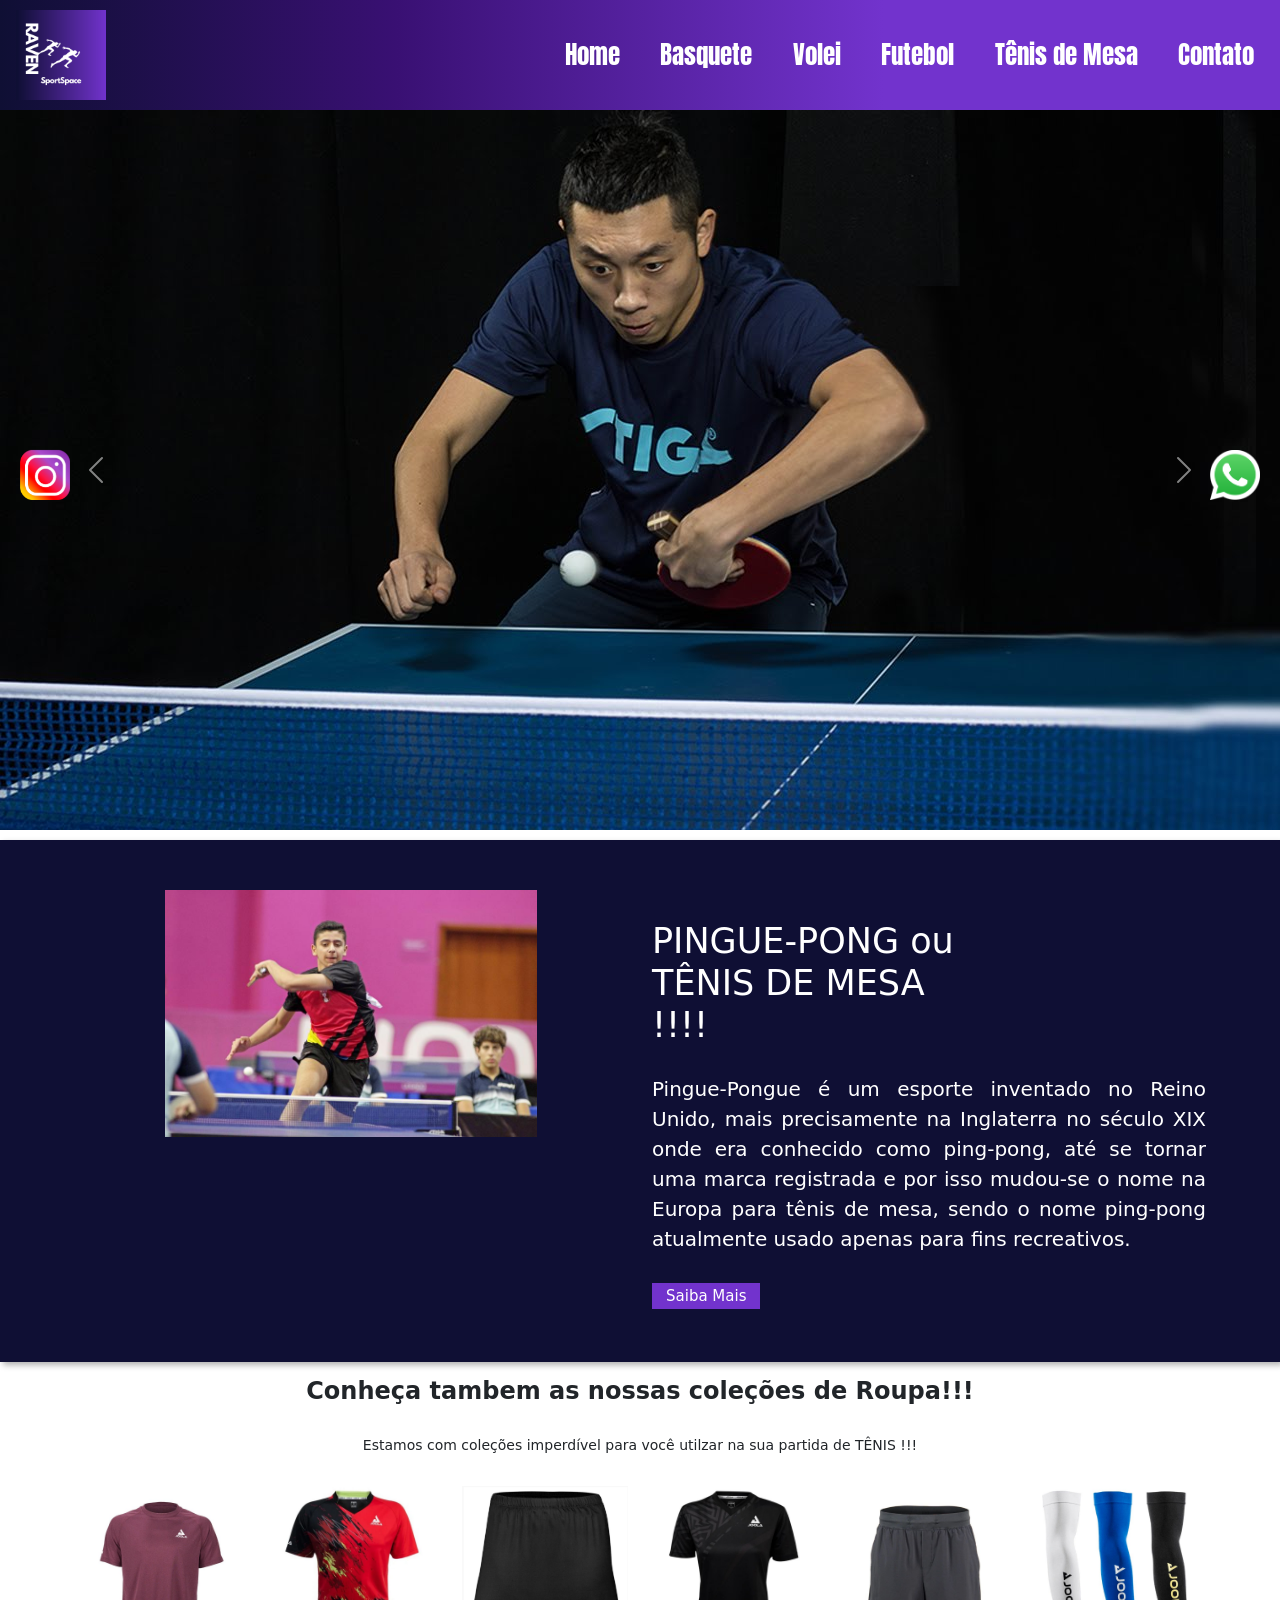
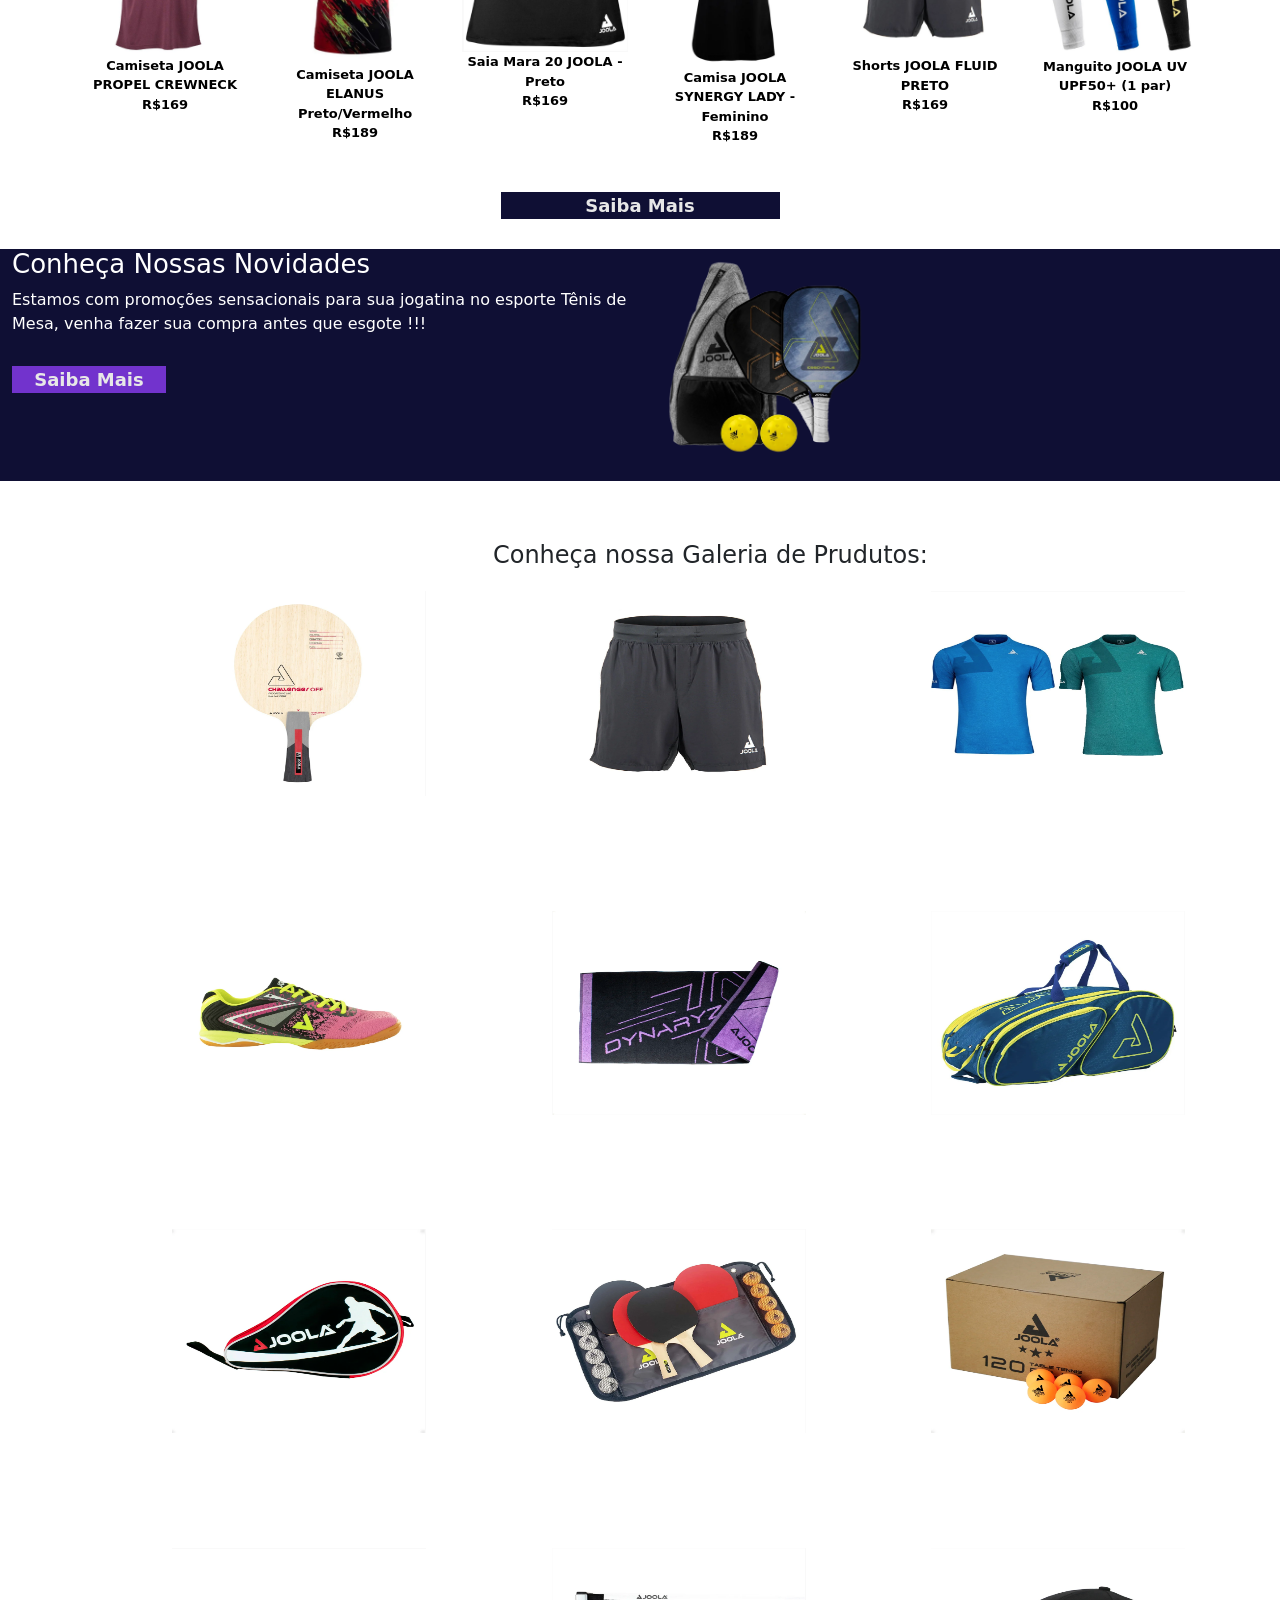
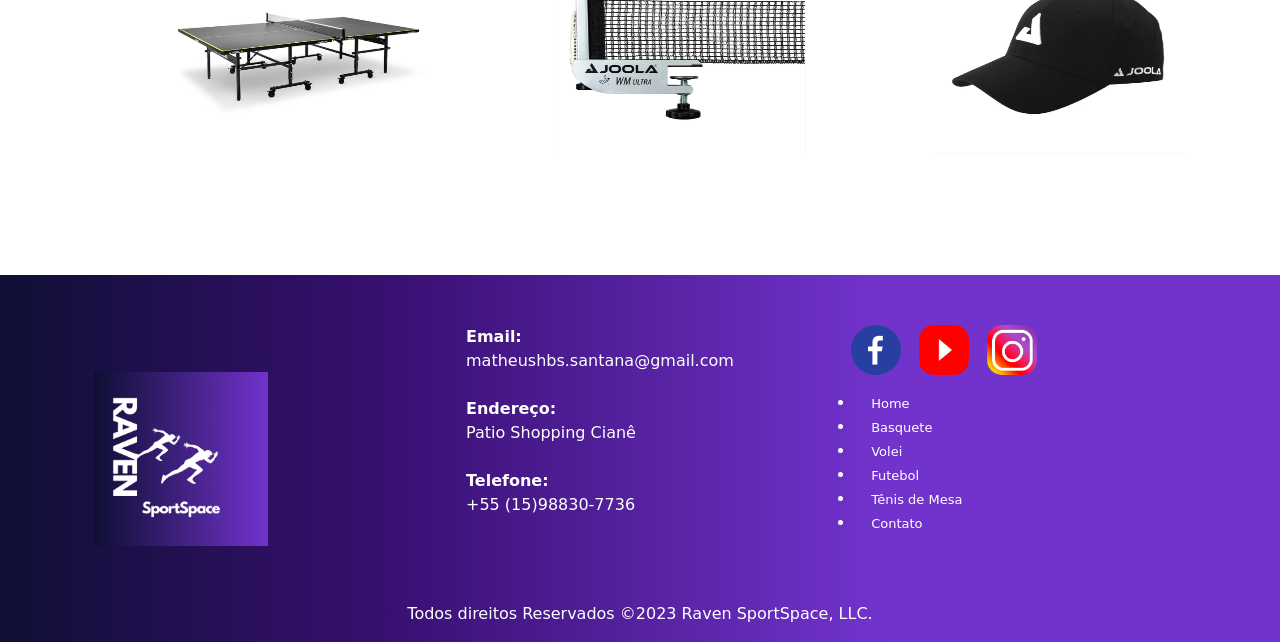
<file: Exalta_Shop/pingpong.html>
<!DOCTYPE html>
<html lang="pt-br">

<head>
    <meta charset="UTF-8">
    <meta name="viewport" content="width=device-width, initial-scale=1.0">
    <link rel="stylesheet" type="text/css" href="./bootstrap/css/bootstrap.min.css">
    <link rel="stylesheet" type="text/css" href="./css/style_pingpong.css">

    <title>RAVEN SPORT SPACE | Home</title>

</head>

<body>
    <!-- Inicio menu -->
    <header id="header">
        <a id="logo" href="index.html"><img src="img/geral/Raven_SpaceSport.png" alt="Logo Empresa Modelo"></a>
        <nav id="nav">
            <button aria-label="Abrir Menu" id="btn-mobile" aria-haspopup="true" aria-controls="menu" aria-expanded="false">
                <span id="hamburger"></span>
            </button>
            <ul id="menu" role="menu">
                <li><a class="LinkMenu" href="index.html">Home</a></li>
                <li><a class="LinkMenu" href="basquete.html">Basquete</a></li>
                <li><a class="LinkMenu" href="volei.html">Volei</a></li>
                <li><a class="LinkMenu" href="futebol.html">Futebol</a></li>
                <li><a class="Linkfooter" href="pingpong.html">Tênis de Mesa</a></li>
                <li><a class="LinkMenu" href="contato.html">Contato</a></li>
            </ul>
        </nav>
    </header>


    <!-- <!- - Fim menu -->
    <!-- Inicio carousel Pagina Principal -->
    <div id="carouselExampleInterval" class="carousel slide" data-bs-ride="carousel" data-bs-pause="none">
        <div class="carousel-inner">
            <div class="carousel-item active" data-bs-interval="3500">
                <img src="img/tenis.img/Carroseul 1.jpg" class="d-block w-100" alt="banner 1">
            </div>

            <div class="carousel-item" data-bs-interval="500">
                <img src="img/tenis.img/Carousel 2.jpg" class="d-block w-100" alt="banner 1">
            </div>

            <div class="carousel-item" data-bs-interval="500">
                <img src="img/tenis.img/Carousel 3.webp" class="d-block w-100" alt="banner 1">
            </div>

            <div class="carousel-item" data-bs-interval="500">
                <img src="img/tenis.img/Carousel 4.jpg" class="d-block w-100" alt="banner 1">
            </div>

        </div>

        <button class="carousel-control-prev" data-bs-target="#carouselExampleInterval" type="button" data-bs-slide="prev">
            <span class="carousel-control-prev-icon" aria-hidden="true"></span>
            <span class="visually-hidden">previous</span>
        </button>

        <button class="carousel-control-next" data-bs-target="#carouselExampleInterval" type="button" data-bs-slide="next">
            <span class="carousel-control-next-icon" aria-hidden="true"></span>
            <span class="visually-hidden">next</span>
        </button>
    </div>
    <!-- Fim carousel Pagina Principal -->

    <!-- Banner Inicio-->
    <div class="section-banner-home">
        <div class="container-fluid">
            <div class="row m-0">
                <div class="col-12 col-md-6">
                    <figure>
                        <img src="img/tenis.img/1.jpg" alt="">
                    </figure>
                </div>
                <div class="col-12 col-md-6">
                    <section class="texto-banner">
                        <h1>
                            PINGUE-PONG ou TÊNIS DE MESA !!!!
                        </h1>
                        <p> Pingue-Pongue é um esporte inventado no Reino Unido, mais precisamente na Inglaterra no século XIX onde era conhecido como ping-pong, até se tornar uma marca registrada e por isso mudou-se o nome na Europa para tênis de mesa, sendo
                            o nome ping-pong atualmente usado apenas para fins recreativos.</p>
                        <a href="https://www.youtube.com/embed/ltlCKe6PrLo?si=URkDzF3bD-xogZ9P" title="YouTube video player" frameborder="0" allow="accelerometer; autoplay; clipboard-write; encrypted-media; gyroscope; picture-in-picture; web-share" allowfullscreen target="_blank">Saiba Mais</a>
                    </section>

                </div>
            </div>
        </div>
    </div>
    <!-- Banner Fim -->

    <!-- Inicio Destaque -->
    <div class="destaque">
        <div class="container">
            <div class="row d-flex justify-content-center">

                <!-- Inicio da tag section do texto destaque -->
                <section class="col-12">
                    <h2>Conheça tambem as nossas coleções de Roupa!!!</h2>
                    <p>Estamos com coleções imperdível para você utilzar na sua partida de TÊNIS !!!</p>
                </section>
                <!-- Fim da tag section do texto destaque -->

                <!-- Inicio Imagem 1 -->
                <div class="col-6 col-md-2 pr-0">
                    <figure>
                        <a href="./produtos.html"><img src="./img/tenis.img/Capturar 1.jpg" alt="Camiseta JOOLA PROPEL CREWNECK" width="100%"></a>
                        <figcaption>Camiseta JOOLA PROPEL CREWNECK <br>R$169</figcaption>
                        <!-- Função <Br> Desloca o texto seguinte para a linha posterior -->
                    </figure>
                </div>
                <!-- Fim Imagem 1 -->

                <!-- Inicio Imagem 2 -->
                <div class="col-6 col-md-2 pr-0">
                    <figure>
                        <a href="./produtos.html"><img src="./img/tenis.img/Capturar 2.jpg" alt="Camiseta JOOLA ELANUS Preto/Vermelho" width="100%"></a>
                        <figcaption>Camiseta JOOLA ELANUS Preto/Vermelho <br>R$189</figcaption>
                        <!-- Função <Br> Desloca o texto seguinte para a linha posterior -->
                    </figure>
                </div>
                <!-- Fim Imagem 2 -->

                <!-- Inicio Imagem 3 -->
                <div class="col-6 col-md-2 pr-0">
                    <figure>
                        <a href="./produtos.html"><img src="img/tenis.img/Capturar 3.jpg" alt="Saia Mara 20 JOOLA - Preto" width="100%"></a>
                        <figcaption>Saia Mara 20 JOOLA - Preto <br>R$169</figcaption>
                        <!-- Função <Br> Desloca o texto seguinte para a linha posterior -->
                    </figure>
                </div>
                <!-- Fim Imagem 3 -->

                <!-- Inicio Imagem 4 -->
                <div class="col-6 col-md-2 pr-0">
                    <figure>
                        <a href="./produtos.html"><img src="./img/tenis.img/Capturar 4.jpg" alt="Camisa JOOLA SYNERGY LADY - Feminino" width="100%"></a>
                        <figcaption>Camisa JOOLA SYNERGY LADY - Feminino <br>R$189</figcaption>
                        <!-- Função <Br> Desloca o texto seguinte para a linha posterior -->
                    </figure>
                </div>
                <!-- Fim Imagem 4 -->

                <!-- Inicio Imagem 5 -->
                <div class="col-6 col-md-2 pr-0">
                    <figure>
                        <a href="./produtos.html"><img src="./img/tenis.img/Capturar 5.jpg" alt="Shorts JOOLA FLUID PRETO" width="100%"></a>
                        <figcaption>Shorts JOOLA FLUID PRETO <br>R$169</figcaption>
                        <!-- Função <Br> Desloca o texto seguinte para a linha posterior -->
                    </figure>
                </div>
                <!-- Fim Imagem 5 -->

                <!-- Inicio Imagem 6 -->
                <div class="col-6 col-md-2 pr-0">
                    <figure>
                        <a href="./produtos.html"><img src="./img/tenis.img/Capturar 6.jpg" alt="Manguito JOOLA UV UPF50+ (1 par)" width="100%"></a>
                        <figcaption>Manguito JOOLA UV UPF50+ (1 par) <br>R$100</figcaption>
                        <!-- Função <Br> Desloca o texto seguinte para a linha posterior -->
                    </figure>
                </div>
                <!-- Fim Imagem 6 -->
                <!-- Inicio Saiba Mais -->
                <div class="col-12 d-flex justify-content-center">
                    <a id="saiba-mais" href="https://joola-brasil.lojaintegrada.com.br/vestuario" target="_blank">Saiba Mais</a>
                </div>
                <!-- Fim Saiba Mais -->
            </div>
        </div>
    </div>
    <!-- Fim Destaque -->

    <!-- Inicio Novidades -->
    <div class="novidades" id="novidades-mobile">
        <div class="container-fluid">
            <div class="row">
                <div class="col-md-6">
                    <!-- Inicio Texto novidades -->
                    <section class="texto-banner">
                        <h2>Conheça Nossas Novidades</h2>
                        <p>Estamos com promoções sensacionais para sua jogatina no esporte Tênis de Mesa, venha fazer sua compra antes que esgote !!!</p>
                        <a class="btn-banner" href="https://joola-brasil.lojaintegrada.com.br/promocoes" target="_blank">Saiba Mais</a>
                        <!-- Target_blanked = irá abrir o link de destino em uma nova aba no navegador  -->
                    </section>
                </div>
                <!-- Fim Texto novidades -->
                <!-- inicio imagens novidades -->
                <div class="col-md-6">
                    <figure>
                        <img class="img-fluid" src="img/tenis.img/Novidades-removebg.png" alt="Banner Home">
                    </figure>

                </div>

                <!-- fim imagens novidades -->
            </div>
        </div>
    </div>
    <!-- Fim Novidades -->

    <!-- Inicio Galeria -->
    <div class="galeria d-flex align-itens-center">
        <div class="container">
            <div class="row">
                <!-- Inicio texto galeria -->
                <div class="col-12">
                    <section class="texto-galeria">
                        <h2>Conheça nossa Galeria de Prudutos:</h2>
                    </section>
                </div>
                <!-- Inicio texto galeria -->

                <!-- Inicio imagem 0 galeria -->
                <div class="gallery col-6 col-md-3">
                    <img src="img/tenis.img/Galeria 0.png" class="img-fluid" alt="Imagem Galeria">
                </div>
                <!-- Fim imagem 0 galeria -->

                <!-- Inicio imagem 1 galeria -->
                <div class="gallery col-6 col-md-3">
                    <img src="./img/tenis.img/Galeria 1.png" class="img-fluid" alt="Imagem Galeria">
                </div>
                <!-- Fim imagem 1 galeria -->

                <!-- Inicio imagem 2 galeria -->
                <div class="gallery col-6 col-md-3">
                    <img src="./img/tenis.img/Galeria 2.png" class="img-fluid" alt="Imagem Galeria">
                </div>
                <!-- Fim imagem 2 galeria -->

                <!-- Inicio imagem 3 galeria -->
                <div class="gallery col-6 col-md-3">
                    <img src="./img/tenis.img/Galeria 3.png" class="img-fluid" alt="Imagem Galeria">
                </div>
                <!-- Fim imagem 3 galeria -->

                <!-- Inicio imagem 4 galeria -->
                <div class="gallery col-6 col-md-3">
                    <img src="./img/tenis.img/Galeria 4.png" class="img-fluid" alt="Imagem Galeria">
                </div>
                <!-- Fim imagem 4 galeria -->

                <!-- Inicio imagem 5 galeria -->
                <div class="gallery col-6 col-md-3">
                    <img src="./img/tenis.img/Galeria 5.png" class="img-fluid" alt="Imagem Galeria">
                </div>
                <!-- Fim imagem 5 galeria -->

                <!-- Inicio imagem 6 galeria -->
                <div class="gallery col-6 col-md-3">
                    <img src="./img/tenis.img/Galeria 6.png" class="img-fluid" alt="Imagem Galeria">
                </div>
                <!-- Fim imagem 6 galeria -->

                <!-- Inicio imagem 7 galeria -->
                <div class="gallery col-6 col-md-3">
                    <img src="./img/tenis.img/Galeria 7.png" class="img-fluid" alt="Imagem Galeria">
                </div>
                <!-- Fim imagem 7 galeria -->

                <!-- Inicio imagem 8 galeria -->
                <div class="gallery col-6 col-md-3">
                    <img src="./img/tenis.img/Galeria 8.png" class="img-fluid" alt="Imagem Galeria">
                </div>
                <!-- Fim imagem 8 galeria -->

                <!-- Inicio imagem 9 galeria -->
                <div class="gallery col-6 col-md-3">
                    <img src="./img/tenis.img/Galeria 9.png" class="img-fluid" alt="Imagem Galeria">
                </div>
                <!-- Fim imagem 9 galeria -->

                <!-- Inicio imagem 10 galeria -->
                <div class="gallery col-6 col-md-3">
                    <img src="img/tenis.img/Galeria 10.png" class="img-fluid" alt="Imagem Galeria">
                </div>
                <!-- Fim imagem 10 galeria -->

                <!-- Inicio imagem 11 galeria -->
                <div class="gallery col-6 col-md-3">
                    <img src="./img/tenis.img/Galeria 11.png" class="img-fluid" alt="Imagem Galeria">
                </div>
                <!-- Fim imagem 11 galeria -->
            </div>
        </div>
    </div>
    <!-- Fim Galeria -->

    <!-- Inicio whatsapp -->
    <div class="whatsapp">
        <div class="container-grid logo-whats">
            <a href="https://wa.me/5515988307736?text=ol%C3%A1%2C+estou+entrando+em+contato+atrav%C3%A9s+da+p%C3%A1gina+NBA...+poderia+me+fornecer+informa%C3%A7%C3%B5es" target="_blank"><img class="pulse" src="./img/geral/whats.png" width="50px" alt="Contato Whatsapp"></a>
        </div>

    </div>
    <!-- Fim whatsapp -->

    <!-- Inicio instagram -->
    <div class="instagram">
        <div class="container-grid logo-instagram">
            <a href="https://www.instagram.com/theushbs015/" target="_blank"><img class="pulse" src="./img/geral/insta.png" width="50px" alt="Contato Instagram"></a>
        </div>

    </div>
    <!-- Fim instagram -->

    <!-- Inicio Footer -->
    <footer class="rodape">
        <div class="container">
            <div class="row m-0">
                <!-- Inicio Logo -->
                <div id="logo-rodape" class="col-md-4">
                    <figure>
                        <img src="./img/geral/Raven_SpaceSport.png" alt="Logo Rodape">
                    </figure>
                </div>
                <!-- Fim Logo -->

                <!-- Inicio texto rodape -->
                <div class="col-md-4">
                    <div class="info-contato">
                        <p><strong>Email:</strong></p>
                        <p>matheushbs.santana@gmail.com</p><br>
                        <p><strong>Endereço:</strong></p>
                        <p>Patio Shopping Cianê</p><br>
                        <p><strong>Telefone:</strong></p>
                        <p>+55 (15)98830-7736</p>
                    </div>
                </div>
                <!-- Fim texto rodape -->

                <!-- Inicio Midias Socias -->
                <div class="col-md-4">
                    <figure class="redes-sociais">
                        <a href="https://facebook.com/NBABrasil"><img src="./img/geral/face.png" alt="Facebook"></a>
                        <a href="https://www.youtube.com/@nbabrasil/"><img src="./img/geral/youtube.png" alt="Youtube"></a>
                        <a href="https://instagram.com/nbabrasil"><img src="./img/geral/insta.png" alt="Instagram"></a>

                    </figure>
                    <br>
                    <li><a class="Linkfooter" href="index.html">Home</a></li>
                    <li><a class="Linkfooter" href="basquete.html">Basquete</a></li>
                    <li><a class="Linkfooter" href="volei.html">Volei</a></li>
                    <li><a class="Linkfooter" href="futebol.html">Futebol</a></li>
                    <li><a class="Linkfooter" href="pingpong.html">Tênis de Mesa</a></li>
                    <li><a class="Linkfooter" href="contato.html">Contato</a></li>

                </div>
                <!-- Fim Midias Socias -->
                <!-- Inicio direitos autorais -->
                <div class="col-12">
                    <p class="direitos">Todos direitos Reservados &copy;2023 Raven SportSpace, LLC.</p>
                </div>
                <!-- fim direitos autorais -->
            </div>
        </div>
    </footer>
    <!-- Fim Footer -->
</body>

<script type="text/javascript" src="./bootstrap/js/bootstrap.min.js"></script>

<script type="text/javascript" src="./js/script_menu.js"></script>


</html>
</file>
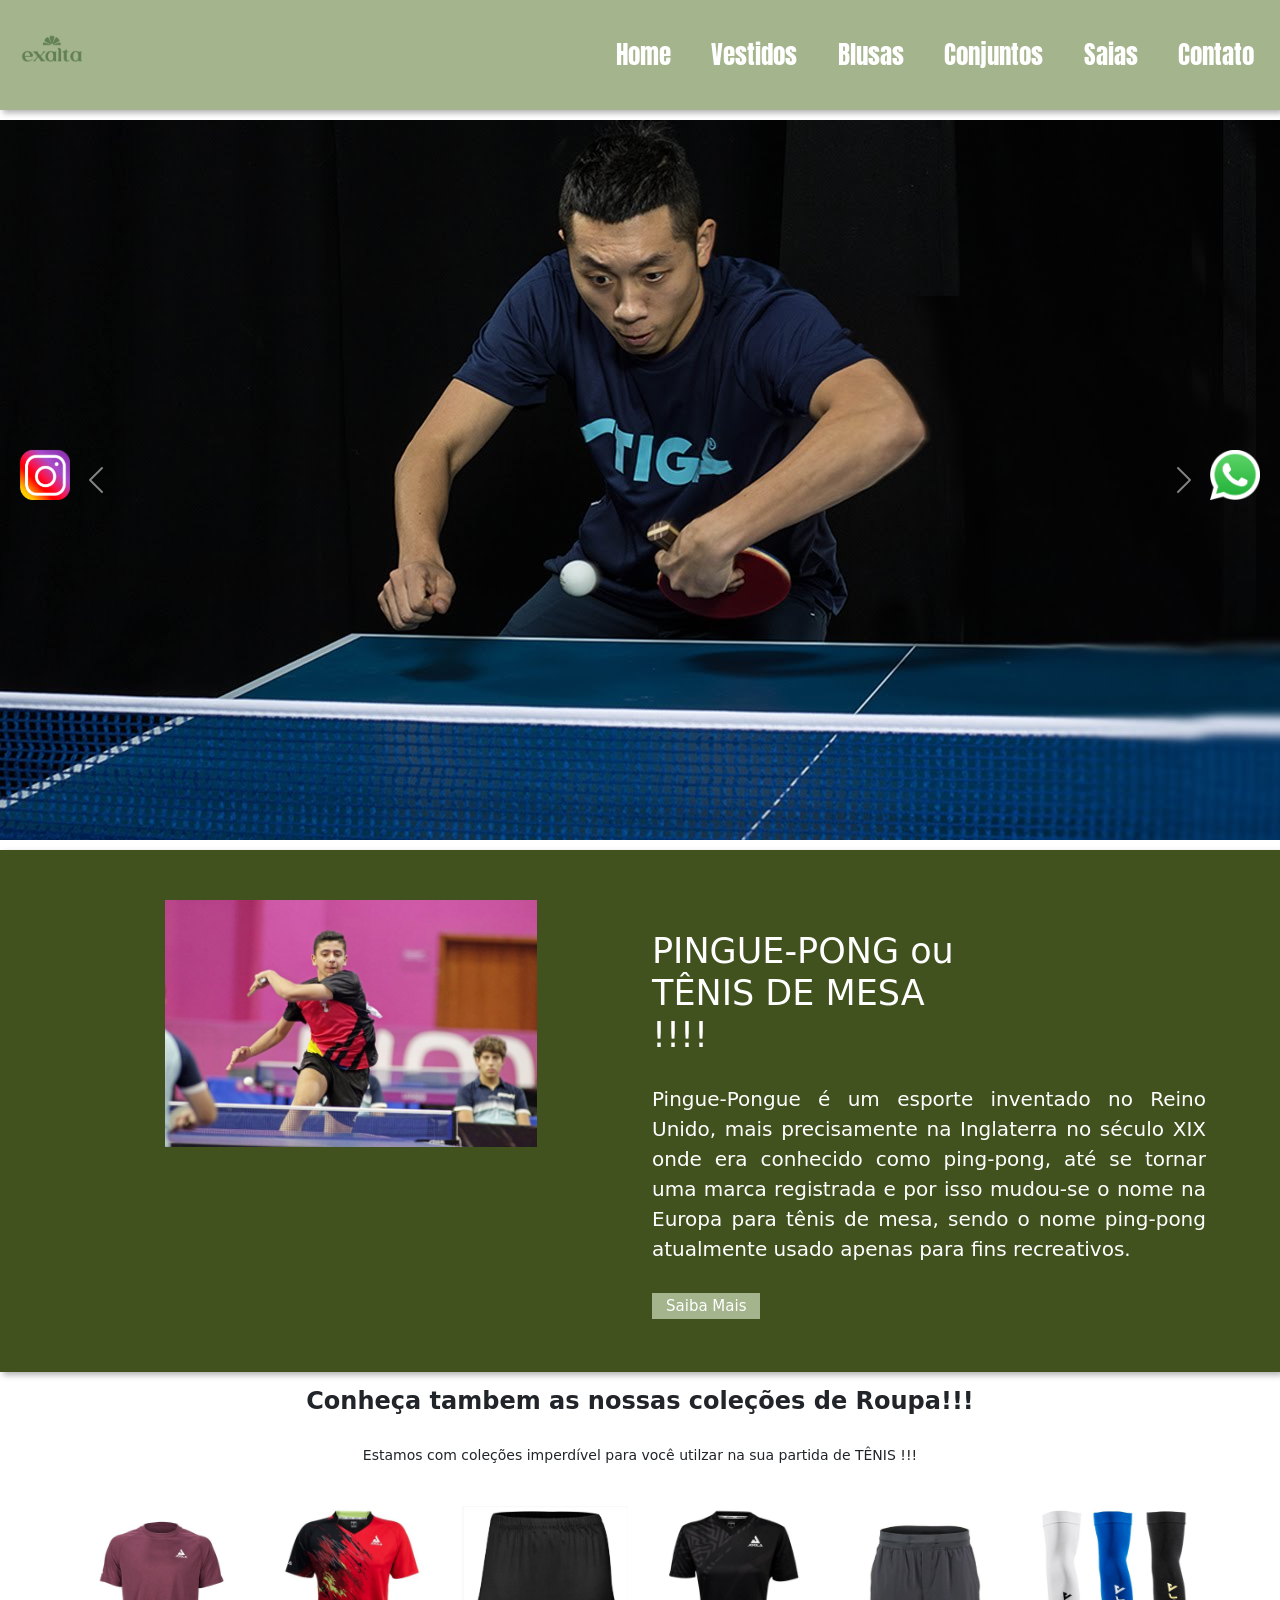
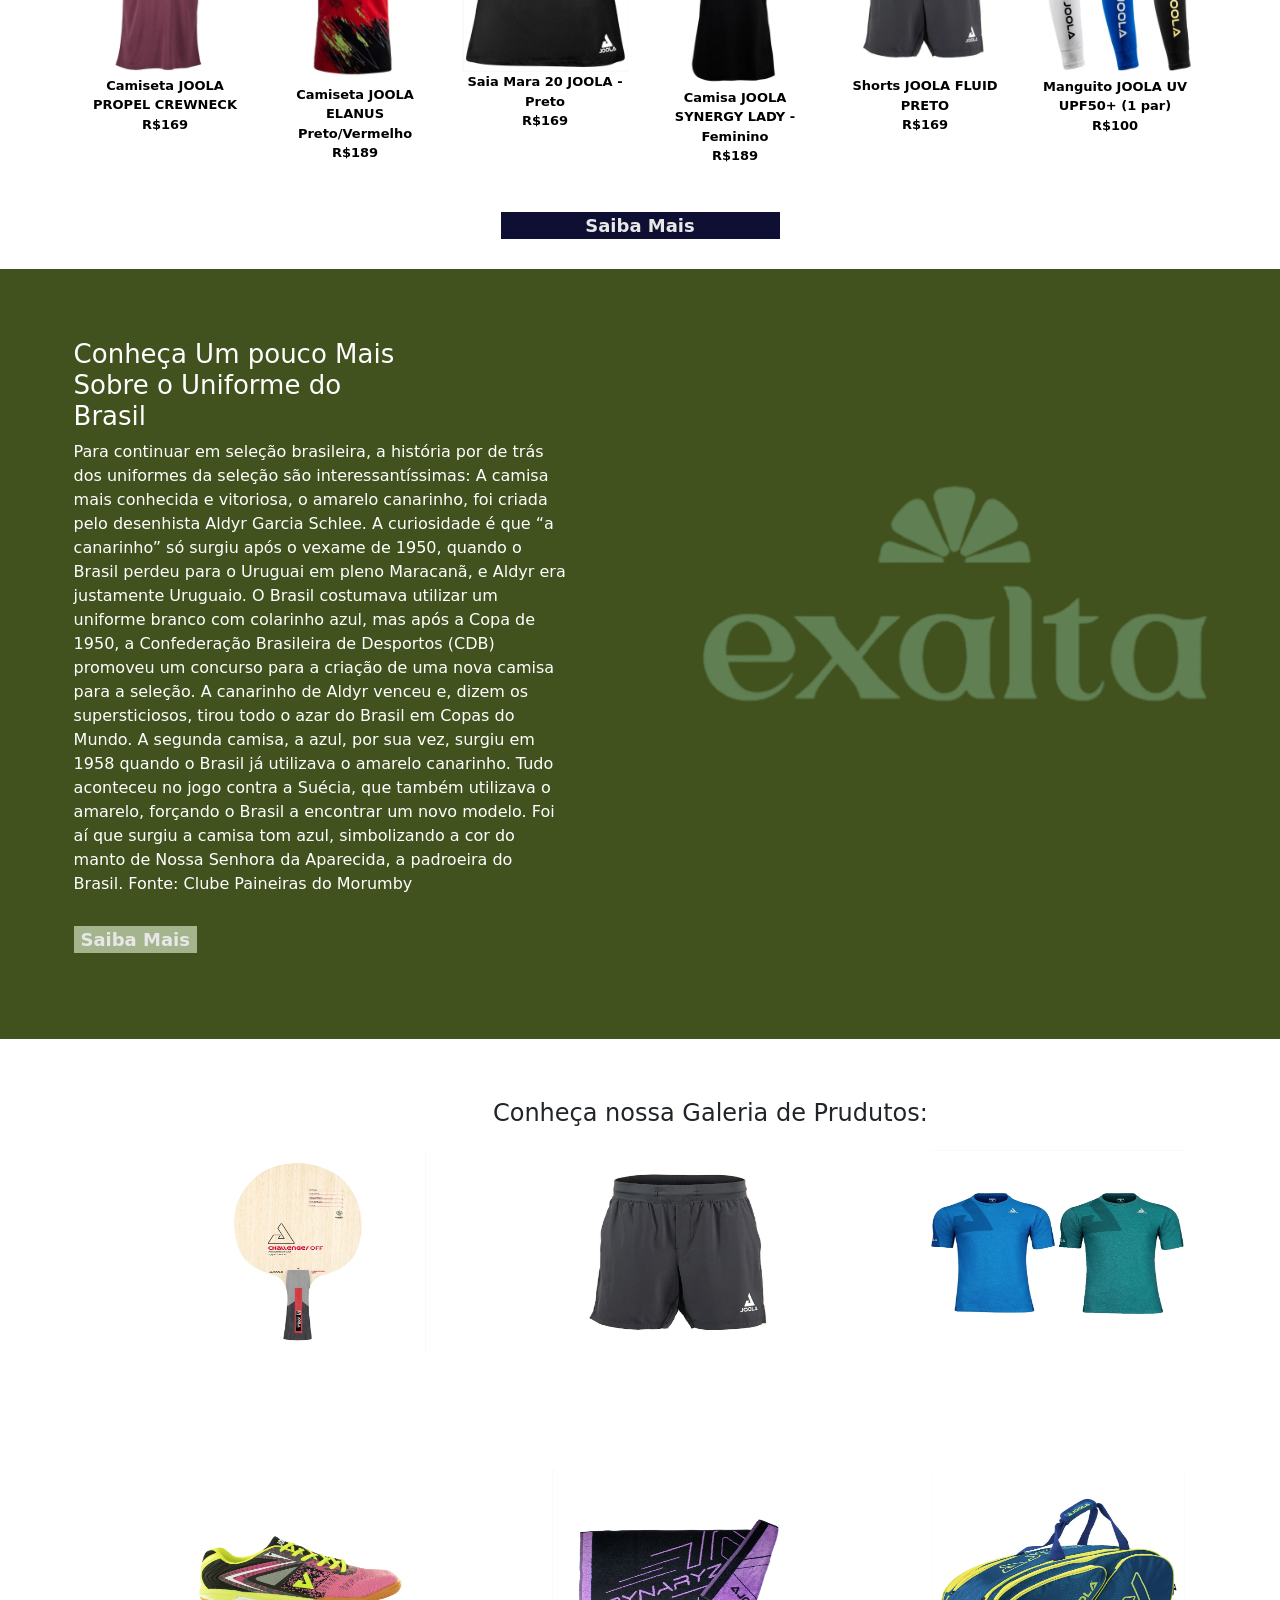
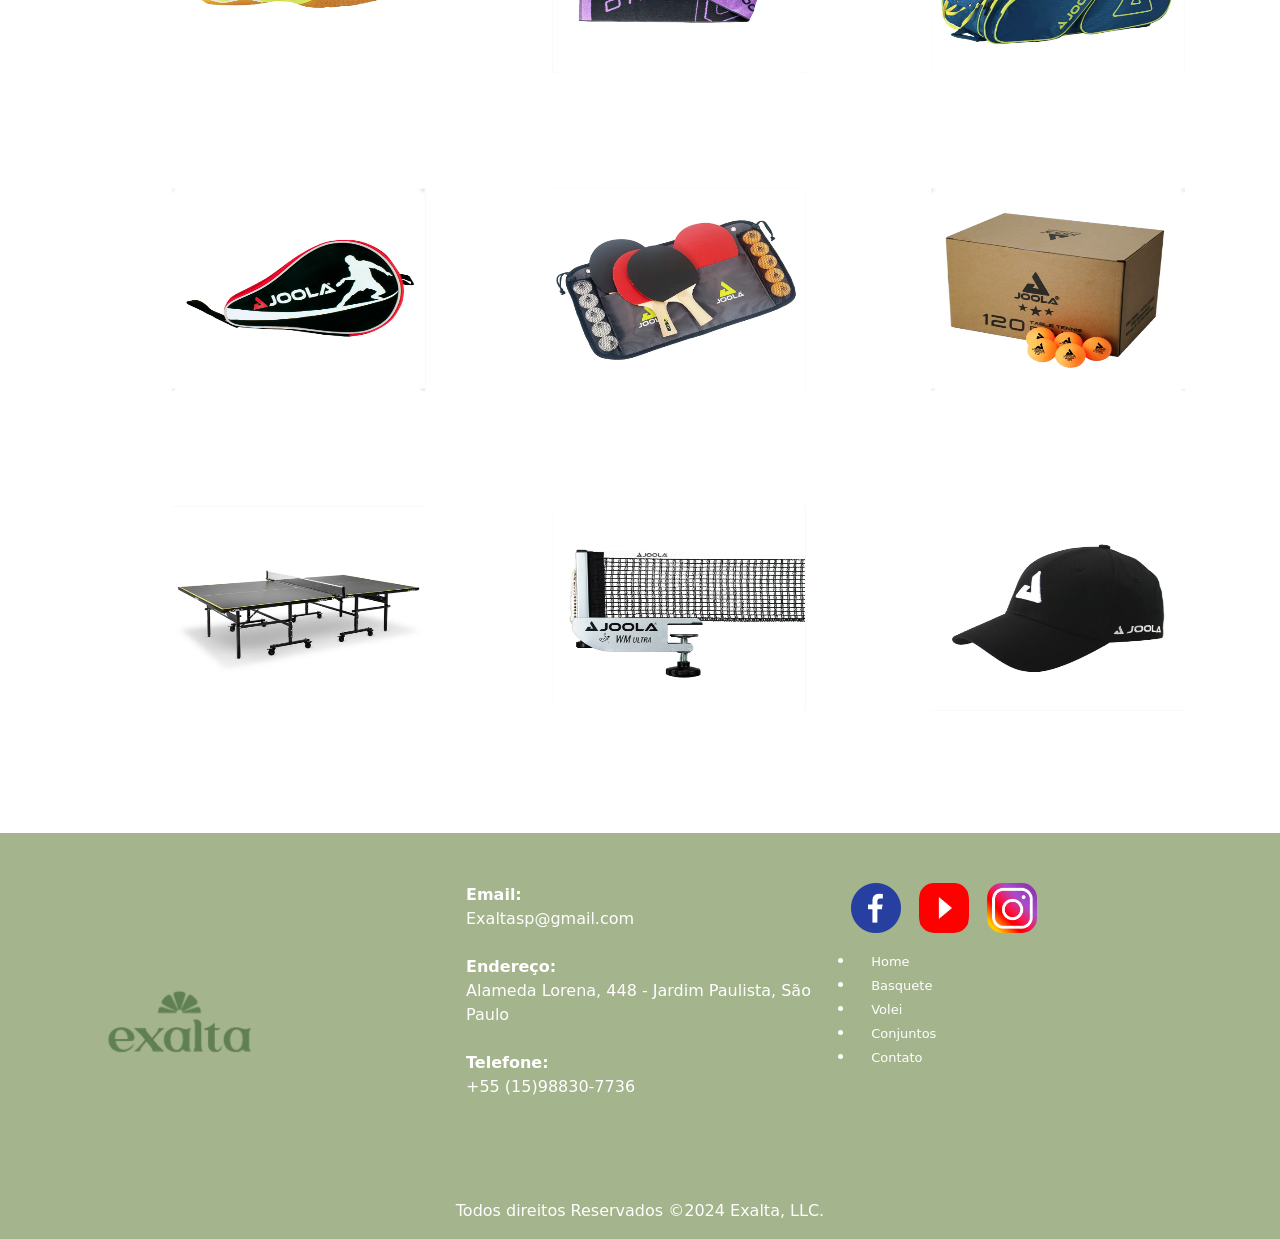
<file: Exalta_Shop/saias.html>
<!DOCTYPE html>
<html lang="pt-br">

<head>
    <meta charset="UTF-8">
    <meta name="viewport" content="width=device-width, initial-scale=1.0">
    <link rel="stylesheet" type="text/css" href="./bootstrap/css/bootstrap.min.css">
    <link rel="stylesheet" type="text/css" href="./css/style_saias.css">

    <title>EXALTA | Home</title>

</head>

<body>
    <!-- Inicio menu -->
    <header id="header">
        <a id="logo" href="index.html"><img src="./EXalta_img/ExaltaLOGO.png" alt="Logo Empresa exalta"></a>
        <nav id="nav">
            <button aria-label="Abrir Menu" id="btn-mobile" aria-haspopup="true" aria-controls="menu" aria-expanded="false">
                <span id="hamburger"></span>
            </button>
            <ul id="menu" role="menu">
                <li><a class="LinkMenu" href="./index.html">Home</a></li>
                <li><a class="LinkMenu" href="./conjuntos.html">Vestidos</a></li>
                <li><a class="LinkMenu" href="./blusas.html">Blusas</a></li>
                <li><a class="LinkMenu" href="./conjuntos.html">Conjuntos</a></li>
                <li><a class="LinkMenu" href="./saias.html">Saias</a></li>
                <li><a class="LinkMenu" href="./contato.html">Contato</a></li>
            </ul>
        </nav>
    </header>


    <!-- <!- - Fim menu -->
    <!-- Inicio carousel Pagina Principal -->
    <div id="carouselExampleInterval" class="carousel slide" data-bs-ride="carousel" data-bs-pause="none">
        <div class="carousel-inner">
            <div class="carousel-item active" data-bs-interval="3500">
                <img src="img/tenis.img/Carroseul 1.jpg" class="d-block w-100" alt="banner 1">
            </div>

            <div class="carousel-item" data-bs-interval="500">
                <img src="img/tenis.img/Carousel 2.jpg" class="d-block w-100" alt="banner 1">
            </div>

            <div class="carousel-item" data-bs-interval="500">
                <img src="img/tenis.img/Carousel 3.webp" class="d-block w-100" alt="banner 1">
            </div>

            <div class="carousel-item" data-bs-interval="500">
                <img src="img/tenis.img/Carousel 4.jpg" class="d-block w-100" alt="banner 1">
            </div>

        </div>

        <button class="carousel-control-prev" data-bs-target="#carouselExampleInterval" type="button" data-bs-slide="prev">
            <span class="carousel-control-prev-icon" aria-hidden="true"></span>
            <span class="visually-hidden">previous</span>
        </button>

        <button class="carousel-control-next" data-bs-target="#carouselExampleInterval" type="button" data-bs-slide="next">
            <span class="carousel-control-next-icon" aria-hidden="true"></span>
            <span class="visually-hidden">next</span>
        </button>
    </div>
    <!-- Fim carousel Pagina Principal -->

    <!-- Banner Inicio-->
    <div class="section-banner-home">
        <div class="container-fluid">
            <div class="row m-0">
                <div class="col-12 col-md-6">
                    <figure>
                        <img src="img/tenis.img/1.jpg" alt="">
                    </figure>
                </div>
                <div class="col-12 col-md-6">
                    <section class="texto-banner">
                        <h1>
                            PINGUE-PONG ou TÊNIS DE MESA !!!!
                        </h1>
                        <p> Pingue-Pongue é um esporte inventado no Reino Unido, mais precisamente na Inglaterra no século XIX onde era conhecido como ping-pong, até se tornar uma marca registrada e por isso mudou-se o nome na Europa para tênis de mesa, sendo
                            o nome ping-pong atualmente usado apenas para fins recreativos.</p>
                        <a href="https://www.youtube.com/embed/ltlCKe6PrLo?si=URkDzF3bD-xogZ9P" title="YouTube video player" frameborder="0" allow="accelerometer; autoplay; clipboard-write; encrypted-media; gyroscope; picture-in-picture; web-share" allowfullscreen target="_blank">Saiba Mais</a>
                    </section>

                </div>
            </div>
        </div>
    </div>
    <!-- Banner Fim -->

    <!-- Inicio Destaque -->
    <div class="destaque">
        <div class="container">
            <div class="row d-flex justify-content-center">

                <!-- Inicio da tag section do texto destaque -->
                <section class="col-12">
                    <h2>Conheça tambem as nossas coleções de Roupa!!!</h2>
                    <p>Estamos com coleções imperdível para você utilzar na sua partida de TÊNIS !!!</p>
                </section>
                <!-- Fim da tag section do texto destaque -->

                <!-- Inicio Imagem 1 -->
                <div class="col-6 col-md-2 pr-0">
                    <figure>
                        <a href="./produtos.html"><img src="./img/tenis.img/Capturar 1.jpg" alt="Camiseta JOOLA PROPEL CREWNECK" width="100%"></a>
                        <figcaption>Camiseta JOOLA PROPEL CREWNECK <br>R$169</figcaption>
                        <!-- Função <Br> Desloca o texto seguinte para a linha posterior -->
                    </figure>
                </div>
                <!-- Fim Imagem 1 -->

                <!-- Inicio Imagem 2 -->
                <div class="col-6 col-md-2 pr-0">
                    <figure>
                        <a href="./produtos.html"><img src="./img/tenis.img/Capturar 2.jpg" alt="Camiseta JOOLA ELANUS Preto/Vermelho" width="100%"></a>
                        <figcaption>Camiseta JOOLA ELANUS Preto/Vermelho <br>R$189</figcaption>
                        <!-- Função <Br> Desloca o texto seguinte para a linha posterior -->
                    </figure>
                </div>
                <!-- Fim Imagem 2 -->

                <!-- Inicio Imagem 3 -->
                <div class="col-6 col-md-2 pr-0">
                    <figure>
                        <a href="./produtos.html"><img src="img/tenis.img/Capturar 3.jpg" alt="Saia Mara 20 JOOLA - Preto" width="100%"></a>
                        <figcaption>Saia Mara 20 JOOLA - Preto <br>R$169</figcaption>
                        <!-- Função <Br> Desloca o texto seguinte para a linha posterior -->
                    </figure>
                </div>
                <!-- Fim Imagem 3 -->

                <!-- Inicio Imagem 4 -->
                <div class="col-6 col-md-2 pr-0">
                    <figure>
                        <a href="./produtos.html"><img src="./img/tenis.img/Capturar 4.jpg" alt="Camisa JOOLA SYNERGY LADY - Feminino" width="100%"></a>
                        <figcaption>Camisa JOOLA SYNERGY LADY - Feminino <br>R$189</figcaption>
                        <!-- Função <Br> Desloca o texto seguinte para a linha posterior -->
                    </figure>
                </div>
                <!-- Fim Imagem 4 -->

                <!-- Inicio Imagem 5 -->
                <div class="col-6 col-md-2 pr-0">
                    <figure>
                        <a href="./produtos.html"><img src="./img/tenis.img/Capturar 5.jpg" alt="Shorts JOOLA FLUID PRETO" width="100%"></a>
                        <figcaption>Shorts JOOLA FLUID PRETO <br>R$169</figcaption>
                        <!-- Função <Br> Desloca o texto seguinte para a linha posterior -->
                    </figure>
                </div>
                <!-- Fim Imagem 5 -->

                <!-- Inicio Imagem 6 -->
                <div class="col-6 col-md-2 pr-0">
                    <figure>
                        <a href="./produtos.html"><img src="./img/tenis.img/Capturar 6.jpg" alt="Manguito JOOLA UV UPF50+ (1 par)" width="100%"></a>
                        <figcaption>Manguito JOOLA UV UPF50+ (1 par) <br>R$100</figcaption>
                        <!-- Função <Br> Desloca o texto seguinte para a linha posterior -->
                    </figure>
                </div>
                <!-- Fim Imagem 6 -->
                <!-- Inicio Saiba Mais -->
                <div class="col-12 d-flex justify-content-center">
                    <a id="saiba-mais" href="https://joola-brasil.lojaintegrada.com.br/vestuario" target="_blank">Saiba Mais</a>
                </div>
                <!-- Fim Saiba Mais -->
            </div>
        </div>
    </div>
    <!-- Fim Destaque -->

    <!-- Inicio Novidades -->
    <div class="novidades" id="novidades-mobile">
        <div class="container-fluid">
            <div class="row">
                <div class="col-md-6">
                    <!-- Inicio Texto novidades -->
                    <section class="text-body">
                        <h2>Conheça Um pouco Mais Sobre o Uniforme do Brasil</h2>
                        <p>Para continuar em seleção brasileira, a história por de trás dos uniformes da seleção são interessantíssimas: A camisa mais conhecida e vitoriosa, o amarelo canarinho, foi criada pelo desenhista Aldyr Garcia Schlee. A curiosidade
                            é que “a canarinho” só surgiu após o vexame de 1950, quando o Brasil perdeu para o Uruguai em pleno Maracanã, e Aldyr era justamente Uruguaio. O Brasil costumava utilizar um uniforme branco com colarinho azul, mas após a Copa
                            de 1950, a Confederação Brasileira de Desportos (CDB) promoveu um concurso para a criação de uma nova camisa para a seleção. A canarinho de Aldyr venceu e, dizem os supersticiosos, tirou todo o azar do Brasil em Copas do Mundo.
                            A segunda camisa, a azul, por sua vez, surgiu em 1958 quando o Brasil já utilizava o amarelo canarinho. Tudo aconteceu no jogo contra a Suécia, que também utilizava o amarelo, forçando o Brasil a encontrar um novo modelo. Foi
                            aí que surgiu a camisa tom azul, simbolizando a cor do manto de Nossa Senhora da Aparecida, a padroeira do Brasil. Fonte: Clube Paineiras do Morumby</p>
                        <a class="btn-banner" href="https://www.youtube.com/embed/8MN-b33XKEU?si=Pwbwf_cpiHa4UUE9" title="YouTube video player" frameborder="0" allow="accelerometer; autoplay; clipboard-write; encrypted-media; gyroscope; picture-in-picture; web-share" allowfullscreen>Saiba Mais</a>
                        <!-- Target_blanked = irá abrir o link de destino em uma nova aba no navegador  -->
                    </section>
                </div>
                <!-- Fim Texto novidades -->
                <!-- inicio imagens novidades -->

                <div class="col-md-6">
                    <figure>
                        <img class="img-fluid" src="./EXalta_img/ExaltaLOGO.png" alt="Banner Home">
                    </figure>

                </div>

                <!-- fim imagens novidades -->
            </div>
        </div>
    </div>
    <!-- Fim Novidades -->

    <!-- Inicio Galeria -->
    <div class="galeria d-flex align-itens-center">
        <div class="container">
            <div class="row">
                <!-- Inicio texto galeria -->
                <div class="col-12">
                    <section class="texto-galeria">
                        <h2>Conheça nossa Galeria de Prudutos:</h2>
                    </section>
                </div>
                <!-- Inicio texto galeria -->

                <!-- Inicio imagem 0 galeria -->
                <div class="gallery col-6 col-md-3">
                    <img src="img/tenis.img/Galeria 0.png" class="img-fluid" alt="Imagem Galeria">
                </div>
                <!-- Fim imagem 0 galeria -->

                <!-- Inicio imagem 1 galeria -->
                <div class="gallery col-6 col-md-3">
                    <img src="./img/tenis.img/Galeria 1.png" class="img-fluid" alt="Imagem Galeria">
                </div>
                <!-- Fim imagem 1 galeria -->

                <!-- Inicio imagem 2 galeria -->
                <div class="gallery col-6 col-md-3">
                    <img src="./img/tenis.img/Galeria 2.png" class="img-fluid" alt="Imagem Galeria">
                </div>
                <!-- Fim imagem 2 galeria -->

                <!-- Inicio imagem 3 galeria -->
                <div class="gallery col-6 col-md-3">
                    <img src="./img/tenis.img/Galeria 3.png" class="img-fluid" alt="Imagem Galeria">
                </div>
                <!-- Fim imagem 3 galeria -->

                <!-- Inicio imagem 4 galeria -->
                <div class="gallery col-6 col-md-3">
                    <img src="./img/tenis.img/Galeria 4.png" class="img-fluid" alt="Imagem Galeria">
                </div>
                <!-- Fim imagem 4 galeria -->

                <!-- Inicio imagem 5 galeria -->
                <div class="gallery col-6 col-md-3">
                    <img src="./img/tenis.img/Galeria 5.png" class="img-fluid" alt="Imagem Galeria">
                </div>
                <!-- Fim imagem 5 galeria -->

                <!-- Inicio imagem 6 galeria -->
                <div class="gallery col-6 col-md-3">
                    <img src="./img/tenis.img/Galeria 6.png" class="img-fluid" alt="Imagem Galeria">
                </div>
                <!-- Fim imagem 6 galeria -->

                <!-- Inicio imagem 7 galeria -->
                <div class="gallery col-6 col-md-3">
                    <img src="./img/tenis.img/Galeria 7.png" class="img-fluid" alt="Imagem Galeria">
                </div>
                <!-- Fim imagem 7 galeria -->

                <!-- Inicio imagem 8 galeria -->
                <div class="gallery col-6 col-md-3">
                    <img src="./img/tenis.img/Galeria 8.png" class="img-fluid" alt="Imagem Galeria">
                </div>
                <!-- Fim imagem 8 galeria -->

                <!-- Inicio imagem 9 galeria -->
                <div class="gallery col-6 col-md-3">
                    <img src="./img/tenis.img/Galeria 9.png" class="img-fluid" alt="Imagem Galeria">
                </div>
                <!-- Fim imagem 9 galeria -->

                <!-- Inicio imagem 10 galeria -->
                <div class="gallery col-6 col-md-3">
                    <img src="img/tenis.img/Galeria 10.png" class="img-fluid" alt="Imagem Galeria">
                </div>
                <!-- Fim imagem 10 galeria -->

                <!-- Inicio imagem 11 galeria -->
                <div class="gallery col-6 col-md-3">
                    <img src="./img/tenis.img/Galeria 11.png" class="img-fluid" alt="Imagem Galeria">
                </div>
                <!-- Fim imagem 11 galeria -->
            </div>
        </div>
    </div>
    <!-- Fim Galeria -->

    <!-- Inicio whatsapp -->
    <div class="whatsapp">
        <div class="container-grid logo-whats">
            <a href="https://wa.me/5515988307736?text=ol%C3%A1%2C+estou+entrando+em+contato+atrav%C3%A9s+da+p%C3%A1gina+NBA...+poderia+me+fornecer+informa%C3%A7%C3%B5es" target="_blank"><img class="pulse" src="./img/geral/whats.png" width="50px" alt="Contato Whatsapp"></a>
        </div>

    </div>
    <!-- Fim whatsapp -->

    <!-- Inicio instagram -->
    <div class="instagram">
        <div class="container-grid logo-instagram">
            <a href="https://www.instagram.com/exaltasp/" target="_blank"><img class="pulse" src="./img/geral/insta.png" width="50px" alt="Contato Instagram"></a>
        </div>

    </div>
    <!-- Fim instagram -->
    <!-- Inicio Footer -->

    <footer class="rodape">
        <div class="container">
            <div class="row m-0">
                <!-- Inicio Logo -->
                <div id="logo-rodape" class="col-md-4">
                    <figure>
                        <img src="./EXalta_img/ExaltaLOGO.png" alt="Logo Rodape">
                    </figure>
                </div>
                <!-- Fim Logo -->
                <!-- Inicio texto rodape -->
                <div class="col-md-4">
                    <div class="info-contato">
                        <p><strong>Email:</strong></p>
                        <p>Exaltasp@gmail.com</p><br>
                        <p><strong>Endereço:</strong></p>
                        <p>Alameda Lorena, 448 - Jardim Paulista, São Paulo</p><br>
                        <p><strong>Telefone:</strong></p>
                        <p>+55 (15)98830-7736</p>
                    </div>
                </div>
                <!-- Fim texto rodape -->
                <!-- Inicio Midias Socias -->
                <div class="col-md-4">
                    <figure class="redes-sociais">
                        <a href="https://facebook.com/@futebolbrasil"><img src="./img/geral/face.png" alt="Facebook"></a>

                        <a href="https://www.youtube.com/@futebolbrasil/"><img src="./img/geral/youtube.png" alt="Youtube"></a>



                        <a href="https://instagram.com/exaltasp"><img src="./img/geral/insta.png" alt="Instagram"></a>

                    </figure>
                    <br>
                    <li><a class="Linkfooter" href="./index.html">Home</a></li>
                    <li><a class="Linkfooter" href="./basquete.html">Basquete</a></li>
                    <li><a class="Linkfooter" href="./volei.html">Volei</a></li>
                    <li><a class="Linkfooter" href="./conjuntos.html">Conjuntos</a></li>
                    <li><a class="Linkfooter" href="./contato.html">Contato</a></li>
                </div>
                <!-- Fim Midias Socias -->
                <!-- Inicio direitos autorais -->
                <div class="col-12">
                    <p class="direitos">Todos direitos Reservados &copy;2024 Exalta, LLC.</p>
                </div>
                <!-- fim direitos autorais -->
            </div>
        </div>
    </footer>
    <!-- Fim Footer -->
</body>

<script type="text/javascript" src="./bootstrap/js/bootstrap.min.js"></script>

<script type="text/javascript" src="./js/script_menu.js"></script>


</html>
</file>
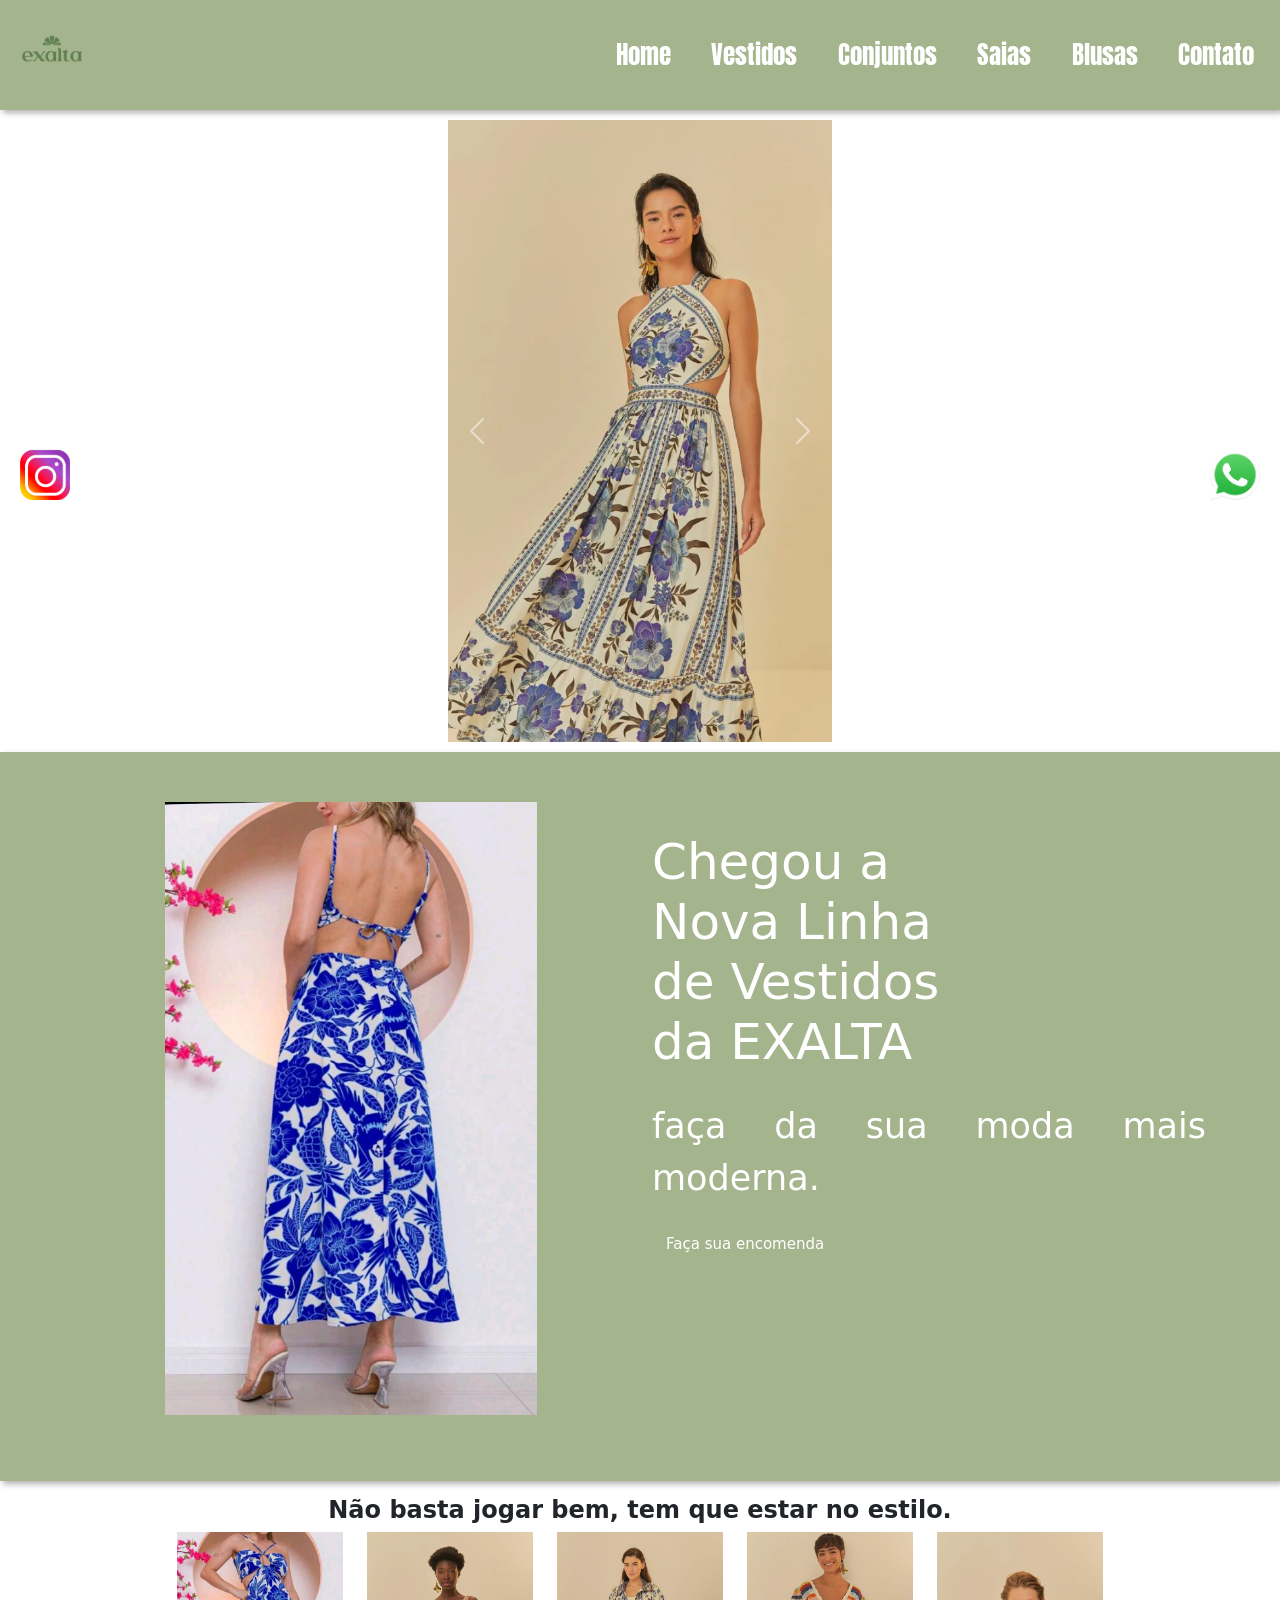
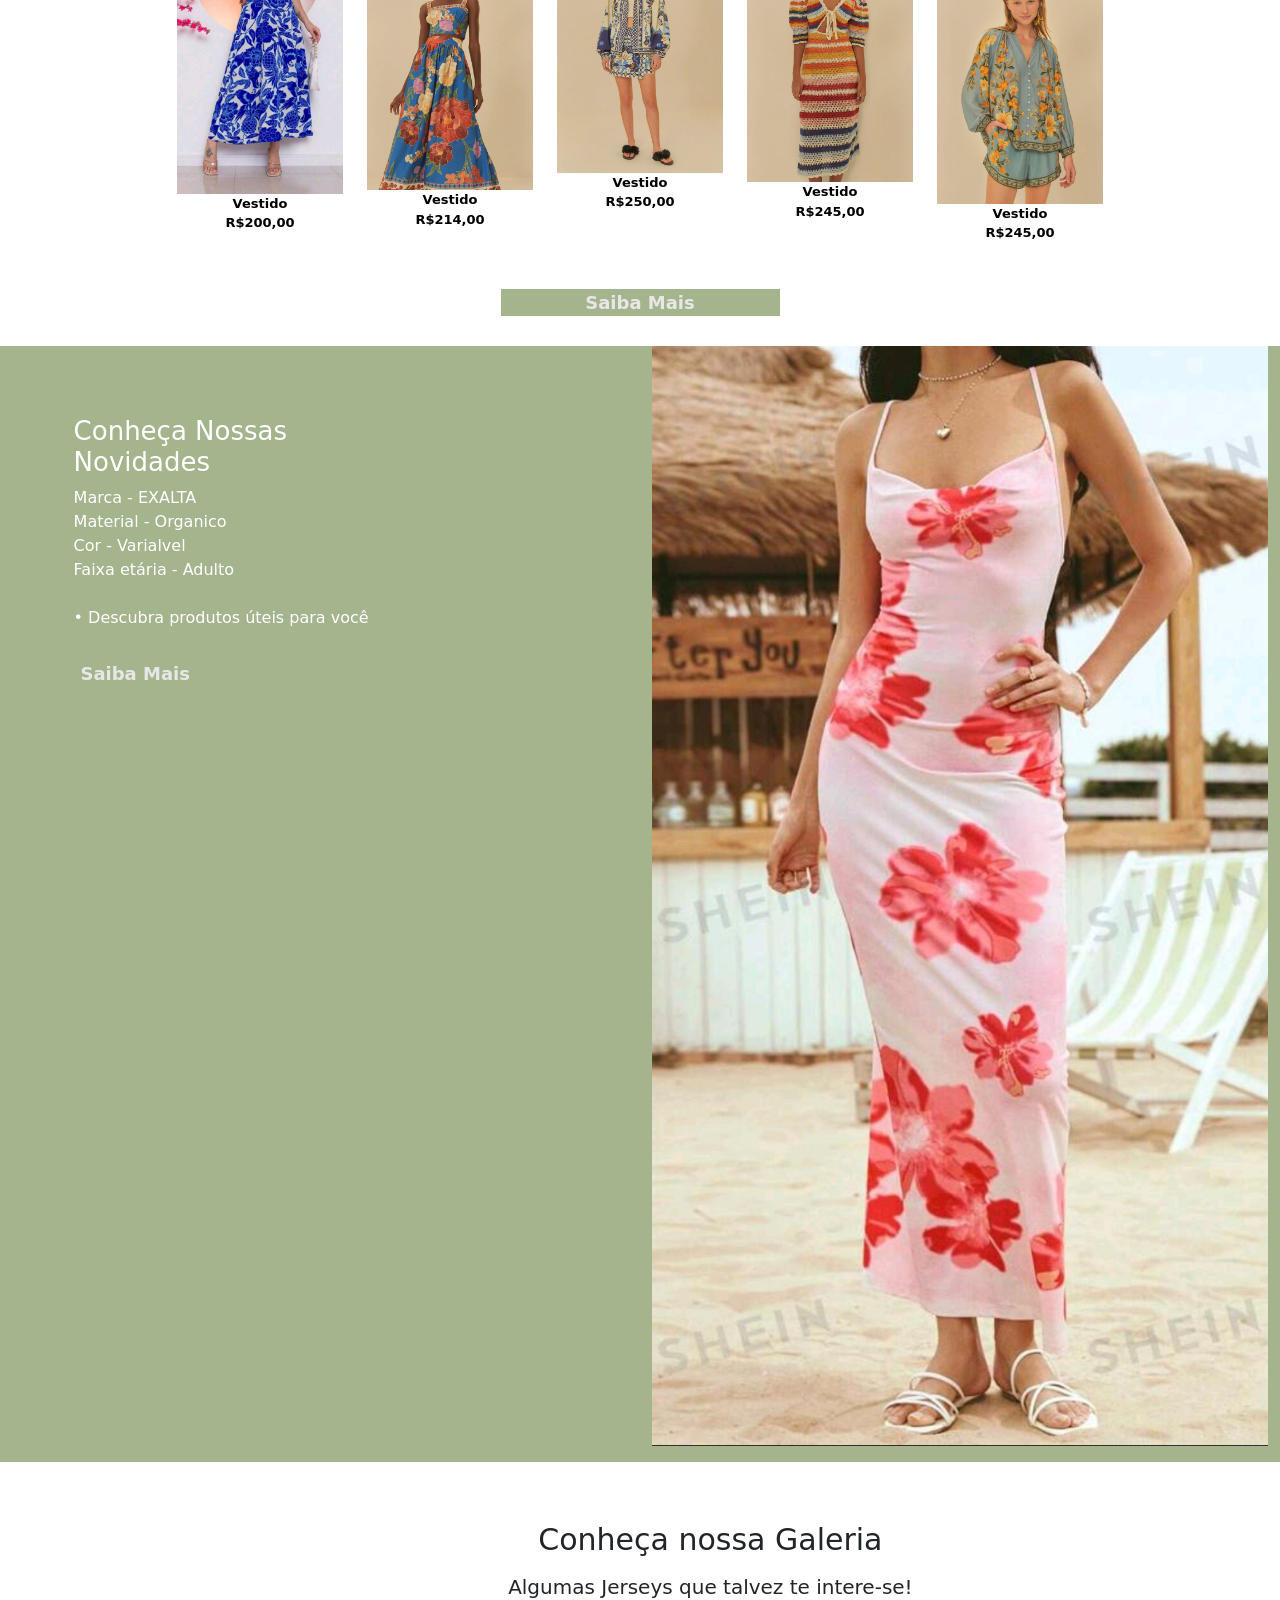
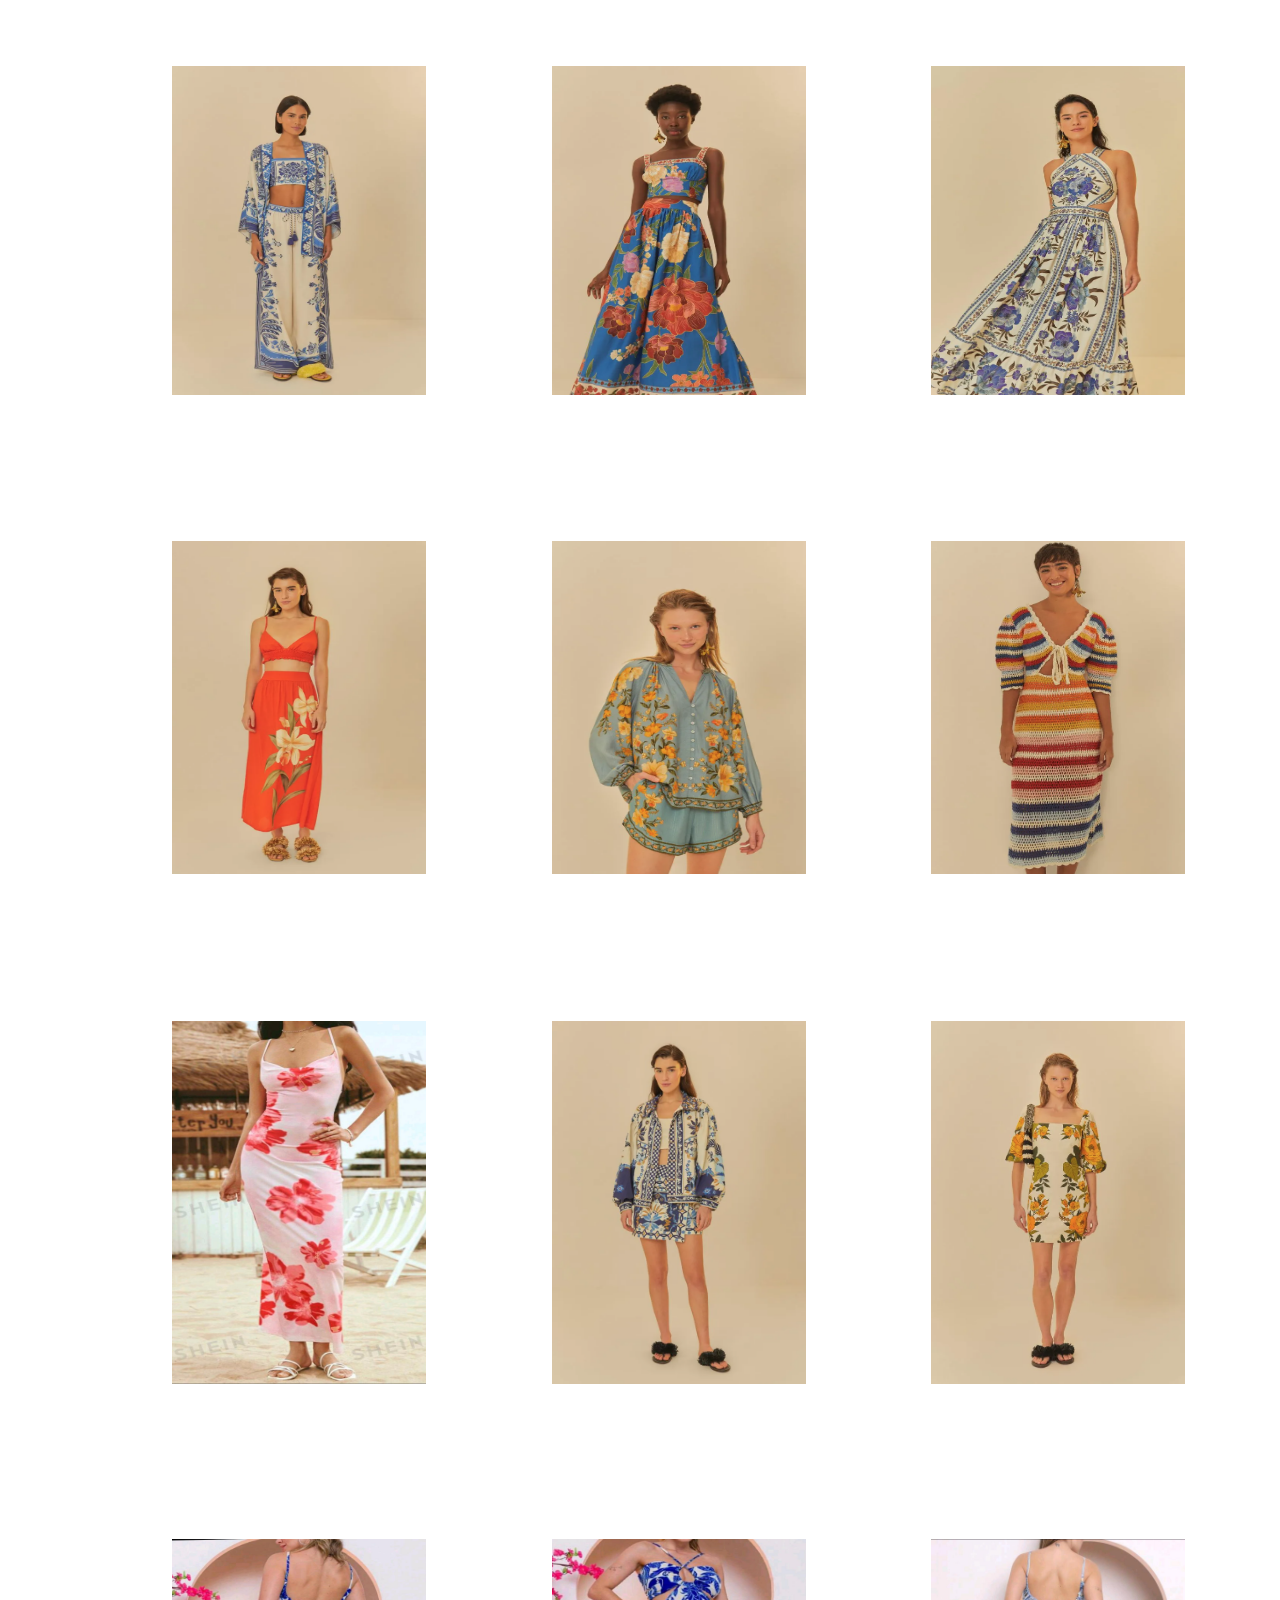
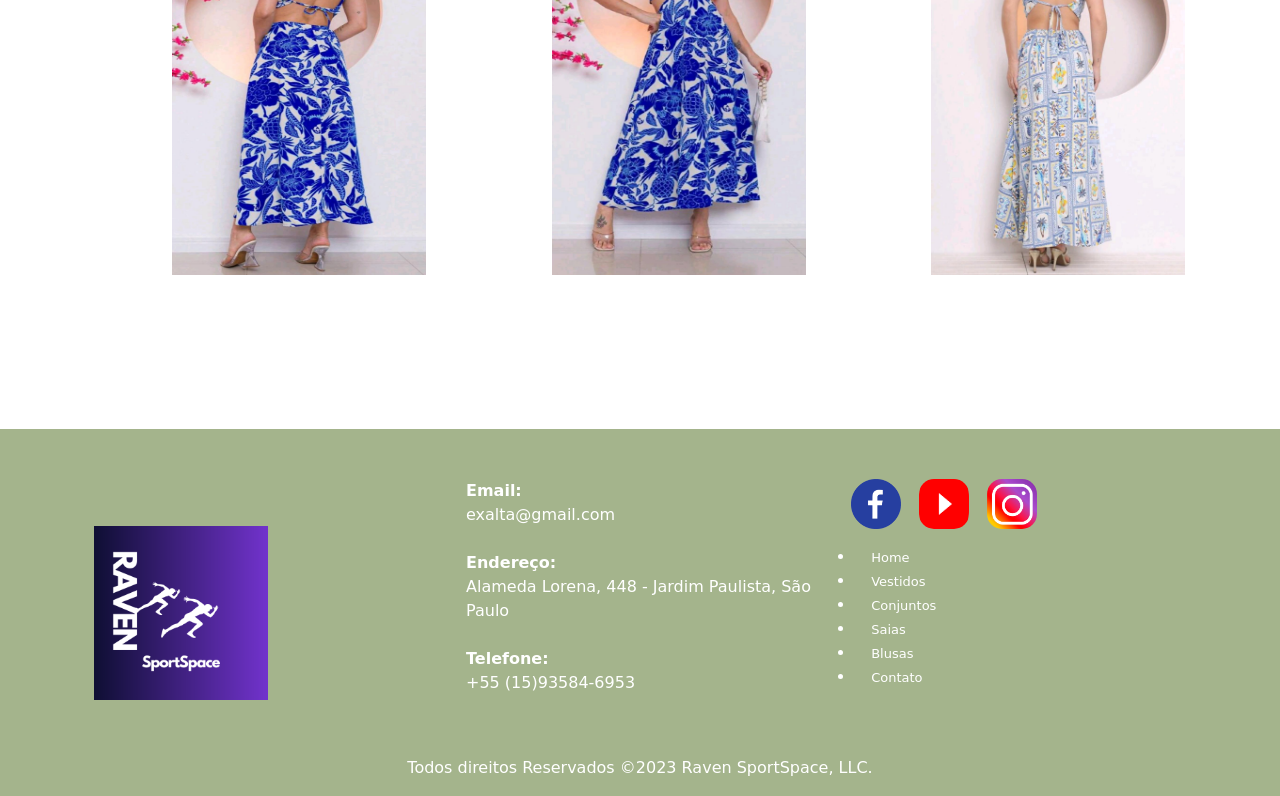
<file: Exalta_Shop/Vestidos.html>
<!DOCTYPE html>
<html lang="pt-br">

<head>
    <meta charset="UTF-8">
    <meta name="viewport" content="width=device-width, initial-scale=1.0">
    <link rel="stylesheet" type="text/css" href="./bootstrap/css/bootstrap.min.css">
    <link rel="stylesheet" type="text/css" href="./css/style_basquete.css">

    <title>RAVEN SPORT SPACE | Basquete</title>



</head>

<body>
    <!-- Inicio menu -->
    <header id="header">
        <a id="logo" href="index.html"><img src="./EXalta_img/ExaltaLOGO.png" alt="Logo Empresa Modelo"></a>
        <nav id="nav">
            <button aria-label="Abrir Menu" id="btn-mobile" aria-haspopup="true" aria-controls="menu" aria-expanded="false">
                <span id="hamburger"></span>
            </button>
            <ul id="menu" role="menu">
                <li><a class="LinkMenu" href="index.html">Home</a></li>
                <li><a class="LinkMenu" href="basquete.html">Vestidos</a></li>
                <li><a class="LinkMenu" href="volei.html">Conjuntos</a></li>
                <li><a class="LinkMenu" href="futebol.html">Saias</a></li>
                <li><a class="LinkMenu" href="pingpong.html">Blusas</b></a></li>
                <li><a class="LinkMenu" href="contato.html">Contato</a></li>
            </ul>
        </nav>
    </header>


    <!-- <!- - Fim menu -->
    <!-- Inicio carousel Pagina Principal -->
    <div id="carouselExampleInterval" class="carousel slide" data-bs-ride="carousel" data-bs-pause="none">
        <div class="carousel-inner">
            <div class="carousel-item active" data-bs-interval="3500">
                <img src="./EXalta_img/imagem (1).png" class="d-block w-100" alt="banner 1">
            </div>





            <div class="carousel-item" data-bs-interval="500">
                <img src="./img/basquete.img/_carrosel/Basketball_Spalding_GraFfiTi_BlackAndRed-removebg-preview.png" class="d-block w-100" alt="banner 1">
            </div>



            <div class="carousel-item" data-bs-interval="500">
                <img src="./img/basquete.img/_carrosel/Basketball_Wilson_Default.png" class="d-block w-100" alt="banner 1">
            </div>
            <div class="carousel-item" data-bs-interval="500">
                <img src="./img/basquete.img/_carrosel/Basketball_Wilson_NCAA_Purple.png   " class="d-block w-100" alt="banner 1">
            </div>
        </div>
        <button class="carousel-control-prev" data-bs-target="#carouselExampleInterval" type="button" data-bs-slide="prev">
            <span class="carousel-control-prev-icon" aria-hidden="true"></span>
            <span class="visually-hidden">previous</span>
        </button>

        <button class="carousel-control-next" data-bs-target="#carouselExampleInterval" type="button" data-bs-slide="next">
            <span class="carousel-control-next-icon" aria-hidden="true"></span>
            <span class="visually-hidden">next</span>
        </button>
    </div>
    <!-- Fim carousel Pagina Principal -->

    <!-- Banner Inicio-->
    <div class="section-banner-home">
        <div class="container-fluid">
            <div class="row m-0">
                <div class="col-12 col-md-6">
                    <figure>
                        <img src="./EXalta_img/Mídia (1).jfif" alt="">
                    </figure>
                </div>
                <div class="col-12 col-md-6">
                    <section class="texto-banner ">
                        <h1>
                            Chegou a Nova Linha de Vestidos da EXALTA
                        </h1>
                        <p> faça da sua moda mais moderna.</p>
                        <a href="./contato.html">Faça sua encomenda</a>
                    </section>

                </div>
            </div>
        </div>
    </div>


    <!-- Banner Fim -->
    <!-- Inicio Destaque -->
    <div class="destaque">
        <div class="container">
            <div class="row d-flex justify-content-center">
                <!-- Inicio da tag section do texto destaque -->
                <section class="col-12">
                    <h2>Não basta jogar bem, tem que estar no estilo. </h2>
                </section>
                <!-- Fim da tag section do texto destaque -->
                <!-- Inicio Imagem 1 -->
                <div class="col-6 col-md-2 pr-0">
                    <figure>
                        <a href="./produtos.html"><img src="./EXalta_img/Mídia (2).jfif" alt="Vestido" width="100%"></a>
                        <figcaption>Vestido<br>R$200,00</figcaption>
                        <!-- Função <Br> Desloca o texto seguinte para a linha posterior -->
                    </figure>
                </div>
                <!-- Fim Imagem 1 -->
                <!-- Inicio Imagem 2 -->
                <div class="col-6 col-md-2 pr-0">
                    <figure>
                        <a href="./produtos.html"><img src="./EXalta_img/imagem (3).png" alt="Manguitos termico" width="100%"></a>
                        <figcaption>Vestido<br>R$214,00</figcaption>
                        <!-- Função <Br> Desloca o texto seguinte para a linha posterior -->
                    </figure>
                </div>
                <!-- Fim Imagem 2 -->
                <!-- Inicio Imagem 3 -->
                <div class="col-6 col-md-2 pr-0">
                    <figure>
                        <a href="./produtos.html"><img src="./EXalta_img/imagem (7).png" alt="Mochila de basquete" width="100%"></a>
                        <figcaption>Vestido <br>R$250,00</figcaption>
                        <!-- Função <Br> Desloca o texto seguinte para a linha posterior -->
                    </figure>
                </div>
                <!-- Fim Imagem 3 -->
                <!-- Inicio Imagem 4 -->
                <div class="col-6 col-md-2 pr-0">
                    <figure>
                        <a href="./produtos.html"><img src="./EXalta_img/imagem (6).png" alt="Munhequeira" width="100%"></a>
                        <figcaption>Vestido<br>R$245,00</figcaption>
                        <!-- Função <Br> Desloca o texto seguinte para a linha posterior -->
                    </figure>
                </div>
                <!-- Fim Imagem 4 -->
                <!-- Inicio Imagem 5 -->
                <div class="col-6 col-md-2 pr-0">
                    <figure>
                        <a href="./produtos.html"><img src="./EXalta_img/imagem (5).png" alt="testeira/headband" width="100%"></a>
                        <figcaption>Vestido<br>R$245,00</figcaption>
                        <!-- Função <Br> Desloca o texto seguinte para a linha posterior -->
                    </figure>
                </div>
                <!-- Fim Imagem 5 -->

                <!-- Inicio Saiba Mais -->
                <div class="col-12 d-flex justify-content-center">
                    <a id="saiba-mais" href="https://www.lojanba.com/">Saiba Mais</a>
                </div>
                <!-- Fim Saiba Mais -->
            </div>
        </div>
    </div>
    <!-- Fim Destaque -->
    <!-- Inicio Novidades -->
    <div class="novidades" id="novidades-mobile">
        <div class="container-fluid">
            <div class="row">
                <div class="col-md-6">
                    <!-- Inicio Texto novidades -->
                    <section class="text-body">
                        <h2>Conheça Nossas Novidades</h2>
                        <p>Marca - EXALTA <br> Material - Organico <br> Cor - Varialvel <br> Faixa etária - Adulto  <br> 
                             <br> • Descubra produtos úteis para você 
                        </p>
                        <a class="btn-banner" href="./EXalta_img/imagem.png"
                            target="_blank">Saiba Mais</a>
                        <!-- Target_blanked = irá abrir o link de destino em uma nova aba no navegador  -->
                    </section>
                </div>
                <!-- Fim Texto novidades -->
                <!-- inicio imagens novidades -->
                <div class="col-md-6">
                    <figure>
                        <img class="img-fluid" src="./EXalta_img/Mídia.jfif" alt="Banner Home">
                    </figure>

                </div>

                <!-- fim imagens novidades -->
            </div>
        </div>
    </div>
    <!-- Fim Novidades -->
    <!-- Inicio Galeria -->
    <div class="galeria d-flex align-itens-center">
        <div class="container">
            <div class="row">
                <!-- Inicio texto galeria -->
                <div class="col-12">
                    <section class="texto-galeria">
                        <h2>Conheça nossa Galeria</h2>
                        <p>Algumas Jerseys que talvez te intere-se!</p>
                    </section>
                </div>
                <!-- Inicio texto galeria -->
                <!-- Inicio imagem 0 galeria -->
                <div class="gallery col-6 col-md-3">
                    <img src="./EXalta_img/imagem (2).png" class="img-fluid" alt="Imagem Galeria">
                </div>
                <!-- Fim imagem 0 galeria -->
                <!-- Inicio imagem 1 galeria -->
                <div class="gallery col-6 col-md-3">
                    <img src="../Exalta_Shop/EXalta_img/imagem (3).png" class="img-fluid" alt="Imagem Galeria">
                </div>
                <!-- Fim imagem 1 galeria -->
                <!-- Inicio imagem 2 galeria -->
                <div class="gallery col-6 col-md-3">
                    <img src="./EXalta_img/imagem (1).png" class="img-fluid" alt="Imagem Galeria">
                </div>
                <!-- Fim imagem 2 galeria -->
                <!-- Inicio imagem 3 galeria -->
                <div class="gallery col-6 col-md-3">
                    <img src="./EXalta_img/imagem (4).png" class="img-fluid" alt="Imagem Galeria">
                </div>
                <!-- Fim imagem 3 galeria -->
                <!-- Inicio imagem 4 galeria -->
                <div class="gallery col-6 col-md-3">
                    <img src="./EXalta_img/imagem (5).png" class="img-fluid" alt="Imagem Galeria">
                </div>
                <!-- Fim imagem 4 galeria -->
                <!-- Inicio imagem 5 galeria -->
                <div class="gallery col-6 col-md-3">
                    <img src="./EXalta_img/imagem (6).png" class="img-fluid" alt="Imagem Galeria">
                </div>
                <!-- Fim imagem 5 galeria -->
                <!-- Inicio imagem 6 galeria -->
                <div class="gallery col-6 col-md-3">
                    <img src="./EXalta_img/Mídia.jfif" class="img-fluid" alt="Imagem Galeria">
                </div>
                <!-- Fim imagem 6 galeria -->
                <!-- Inicio imagem 7 galeria -->
                <div class="gallery col-6 col-md-3">
                    <img src="./EXalta_img/imagem (7).png" class="img-fluid" alt="Imagem Galeria">
                </div>
                <!-- Fim imagem 7 galeria -->
                <!-- Inicio imagem 8 galeria -->
                <div class="gallery col-6 col-md-3">
                    <img src="./EXalta_img/imagem.png" class="img-fluid" alt="Imagem Galeria">
                </div>
                <!-- Fim imagem 8 galeria -->
                <!-- Inicio imagem 9 galeria -->
                <div class="gallery col-6 col-md-3">
                    <img src="./EXalta_img/Mídia (1).jfif" class="img-fluid" alt="Imagem Galeria">
                </div>
                <!-- Fim imagem 9 galeria -->
                <!-- Inicio imagem 10 galeria -->
                <div class="gallery col-6 col-md-3">
                    <img src="./EXalta_img/Mídia (2).jfif" class="img-fluid" alt="Imagem Galeria">
                </div>
                <!-- Fim imagem 10 galeria -->
                <!-- Inicio imagem 11 galeria -->
                <div class="gallery col-6 col-md-3">
                    <img src="./EXalta_img/Mídia (3).jfif" class="img-fluid" alt="Imagem Galeria">
                </div>
                <!-- Fim imagem 11 galeria -->
            </div>
        </div>
    </div>
    <!-- Fim Galeria -->
    <!-- Inicio whatsapp -->
    <div class="whatsapp">
        <div class="container-grid logo-whats">
            <a href="https://wa.me/5515988307736?text=ol%C3%A1%2C+estou+entrando+em+contato+atrav%C3%A9s+da+p%C3%A1gina+basquete.img...+poderia+me+fornecer+informa%C3%A7%C3%B5es" target="_blank"><img class="pulse" src="./img/geral/whats.png" width="50px" alt="Contato Whatsapp"></a>
        </div>

    </div>
    <!-- Fim whatsapp -->
    <!-- Inicio instagram -->
    <div class="instagram">
        <div class="container-grid logo-instagram">
            <a href="https://www.instagram.com/theushbs015/" target="_blank"><img class="pulse" src="./img/geral/insta.png" width="50px" alt="Contato Instagram"></a>
        </div>

    </div>
    <!-- Fim instagram -->
    <!-- Inicio Footer -->

    <footer class="rodape">
        <div class="container">
            <div class="row m-0">
                <!-- Inicio Logo -->
                <div id="logo-rodape" class="col-md-4">
                    <figure>
                        <img src="./img/geral/Raven_SpaceSport.png" alt="Logo Rodape">
                    </figure>
                </div>
                <!-- Fim Logo -->
                <!-- Inicio texto rodape -->
                <div class="col-md-4">
                    <div class="info-contato">
                        <p><strong>Email:</strong></p>
                        <p>exalta@gmail.com</p><br>
                        <p><strong>Endereço:</strong></p>
                        <p>Alameda Lorena, 448 - Jardim Paulista, São Paulo</p><br>
                        <p><strong>Telefone:</strong></p>
                        <p>+55 (15)93584-6953</p>
                    </div>
                </div>
                <!-- Fim texto rodape -->
                <!-- Inicio Midias Socias -->
                <div class="col-md-4">
                    <figure class="redes-sociais">
                        <a href="https://facebook.com/basquete.imgBrasil"><img src="./img/geral/face.png" alt="Facebook"></a>

                        <a href="https://www.youtube.com/@basquete.imgbrasil/"><img src="./img/geral/youtube.png" alt="Youtube"></a>
                        <a href="https://instagram.com/basquete.imgbrasil"><img src="./img/geral/insta.png" alt="Instagram"></a>

                    </figure>
                    <br>
                    <li><a class="Linkfooter" href="index.html">Home</a></li>
                    <li><a class="Linkfooter" href="basquete.html">Vestidos</a></li>
                    <li><a class="Linkfooter" href="volei.html">Conjuntos</a></li>
                    <li><a class="Linkfooter" href="futebol.html">Saias</a></li>
                    <li><a class="Linkfooter" href="pingpong.html">Blusas</a></li>
                    <li><a class="Linkfooter" href="contato.html">Contato</a></li>
                </div>
                <!-- Fim Midias Socias -->
                <!-- Inicio direitos autorais -->
                <div class="col-12">
                    <p class="direitos">Todos direitos Reservados &copy;2023 Raven SportSpace, LLC.</p>
                </div>
                <!-- fim direitos autorais -->
            </div>
        </div>
    </footer>
    <!-- Fim Footer -->
</body>

<script type="text/javascript" src="./bootstrap/js/bootstrap.min.js"></script>

<script type="text/javascript" src="./js/script_menu.js"></script>


</html>
</file>
<file: css/style_index.css>
@import url('https://fonts.googleapis.com/css2?family=Anton&display=swap');

/* Arquivo da folha de estilos de todo o site */


/* Inicio CSS estilo header */

body,
ul {
    margin: 0px;
    padding: 0px;
}

#menu a {
    color: #ffffff;
    text-decoration: none;
    /* font-family: sans-serif; */
    font-family: 'Anton', sans-serif;
    font-size: 25px;
    font-weight: 400;
    transition: 0.4;
    text-align: center;
    padding: 0 0.4em 0.2em 0.4rem;
}

#menu a:hover {
    color: white;
    font-size: 33px;
    transition: 0.3s;
    border-left: 4px solid #41521f;
    
}

#logo {
    font-size: 1.5rem;
}

#logo img {
    height: 200px;
    border-top: 10px solid ;
}

#logo img:hover {
    
    transition: 0.3s;
    height: 250px;
}

#header {
    box-sizing: border-box;
    height: 110px;
    padding: 1rem;
    display: flex;
    align-items: center;
    justify-content: space-between;
    /* background: #a4b48c; */
    background: rgb(15, 15, 52);
    background: linear-gradient(90deg, #41521f 0%, #a4b48c 69%);
    box-shadow: 3px 3px 6px #b1b1b1;
}

#menu {
    display: flex;
    list-style: none;
    gap: 1.5rem;
}

#btn-mobile {
    display: none;
}


/* Fim CSS estilo header */


/*  Inicio Estilo carousel */

#carouselExampleInterval .carousel-control-prev,
.carousel-control-next {
    color: #000;
}

#carouselExampleInterval {
    position: block;
    display: flex;
    justify-content: center;
    z-index: 10;
    margin-top: 10px;
    height: 550px;
    width: 20%;
    margin-left: auto;
    margin-right: auto;
}

#carouselExampleInterval .carousel-inner .carousel-item img {
    height: auto;
    box-shadow: 3px 3px 6px gray;
}


/*  Fim Estilo carousel */


/* Inicio estilo media  mobile */

@media screen and (max-width: 690px) {
    #menu {
        display: block;
        position: absolute;
        width: 15em;
        top: 70px;
        right: 0px;
        background: #a4b48c;
        transition: 0.6s;
        z-index: 1000;
        height: 0px;
        padding-left: 5px;
        visibility: hidden;
        overflow-y: hidden;
    }
    .section-banner-home {
        height: auto !important;
    }
    #menu li {
        padding-top: 30px;
        padding-bottom: 0px;
        margin: 0 1rem;
        border-bottom: 2px solid #41521f;
    }
    #nav.active #menu {
        height: calc(100vh - 70px);
        visibility: visible;
        overflow-y: hidden;
    }
    #btn-mobile {
        display: flex;
        padding: 0.5rem 1rem;
        font: 1rem;
        border: none;
        background: none;
        cursor: pointer;
        gap: 0.5rem;
    }
    #hamburger {
        border-top: 3px solid;
        /* Para aumentar ou diminuir a espessura da linha do hamburguer  */
        width: 35px;
        /* Para alterar a largura do hamburger */
        color: #41521f;
        /* Para alterar a cor do hamburger */
    }
    #hamburger::after,
    #hamburger::before {
        content: '';
        display: block;
        width: 35px;
        /* Altera a largura do hamburger, juntamente com o width anterior */
        height: 2px;
        background-color: currentColor;
        margin-top: 5px;
        /* Altera o espaçamento entre as linhas do hamburger */
        position: relative;
        border-top: 3px solid;
        /* Para aumentar ou diminuir a espessura da linha do Hamburger, juntamente com o border-top anterior */
    }
    #nav.active #hamburger {
        border-top-color: transparent;
    }
    #nav.active #hamburger::before {
        transform: rotate(135deg);
    }
    #nav.active #hamburger::after {
        transform: rotate(-135deg);
        top: -6px;
    }
    .section-banner-home .p{
        height: 600px;
    }
}


/* Fim estilo media  mobile */


/* Para aplicar estilos na CLASS utilize o [ . ] antes do objeto */


/* Para aplicar estilos no ID utilize A [ # ] antes do objeto */


/*  Inicio estilo Banner Home */

.section-banner-home {
    width: 100%;
    height: auto;
    margin-top: 10px;
    padding: 50px;
    background-color: white;
}

.section-banner-home img {
    height: 100%;
    width: 40%;
    display: block;
    margin: auto;
}

.section-banner-home .texto-banner {
    margin-top: 30px;
    font-size: 25px;
}

.section-banner-home .texto-banner h1 {
    font-size: 35px;
    width: 60%;
    /* Width = largura*/
    font-weight: 500;
    /* Espessura do texto*/
    padding-bottom: 20px;
    /* Margem interna em baixo */
    color: black;
}

.section-banner-home .texto-banner p {
    font-size: 20px;
    margin-bottom: 20px;
    color: black;
    text-align: justify;
    padding-right: 300px;
}

.section-banner-home .texto-banner a {
    color: rgb(255, 255, 255);
    text-decoration: none;
    background-color: #41521f;
    padding: 4px 14px;
    font-size: 15px;
    transition: 0.3s;
}

.section-banner-home .texto-banner a:hover {
    color: rgb(255, 255, 255);
    text-shadow: 2px 2px 4px #ffffff7a;
    font-size: 18px;
    font-weight: bold;
}


/* Fim estilo Banner Home */


/* Inicio estilo Destaque */

.destaque h2 {
    margin-top: 15px;
    text-align: center;
    font-size: 24px;
    font-weight: bold;
}

.destaque p {
    width: 77%;
    text-align: center;
    font-size: 14px;
    margin: 30px auto;
}

.destaque figcaption {
    font-size: 13px;
    color: #000;
    text-decoration: none;
    font-weight: bold;
    text-align: center;
}

.destaque #saiba-mais {
    justify-content: center;
    display: flex;
    text-decoration: none;
    color: #e7e7e7;
    font-size: 18px;
    font-weight: bold;
    background: #a4b48c;
    margin: 30px 0px;
    width: 25%;
}

.destaque #saiba-mais:hover {
    font-size: 25px;
    color: white;
    background: #a4b48c;
    text-decoration: none;
    font-weight: bold;
    margin: 30px 0px;
    display: flex;
    transition: 0.3s;
}

.destaque .col-6 img:hover {
    box-shadow: 3px 3px 6px #cbcbcb;
    transition: 0.3s;
}
.destaque img{
    height: 350px;
    width: 230px;
    display: block;
    margin: auto;
    padding: 10px;

}


/* Fim estilo Destaque */


/* Inicio Estilo Novidades */

.novidades {
    background: #a4b48c;
}

.novidades .text-body {
    width: 80%;
    margin: 70px auto;
}

.novidades h2 {
    color: #ffffff;
    font-size: 35px;
    width: 70%;
}

.novidades p {
    color: #ffffff;
    font-size: 20px;
}

.novidades a {
    justify-content: center;
    display: flex;
    text-decoration: none;
    color: #e7e7e7;
    font-size: 18px;
    font-weight: bold;
    background: #a4b48c;
    margin: 30px 0px;
    width: 25%;
}

.novidades a:hover {
    font-size: 23px;
    color: white;
    background: #ed174b;
    text-decoration: none;
    font-weight: bold;
    margin: 30px 0px;
    display: flex;
    transition: 0.3s;
    width: 25%;
}


/* Fim Estilo Novidades */


/* Inicio Estilo Galeria */

.galeria {
    margin: 60px auto 20px;
    /* Quando tivermos 4 valores no margin = top/ right/ bottom / left>                 Exemplo: margin: 60px 60px 60px 60px; */
    /* Quando tivermos 3 valores será = top / right and left / bottom>                  exemplo; margin: 60px auto 60px; */
    /* Quando tivermos 2 valores será = top and botton / right and left>                exemplo: margin: 60px 30px; */
    /* Quando tivermos 1 valor será = top, botton, right and left serão identicos>      exemplo: margin: 60px; */
    /* Essa regra também se aplica ao padding */
}

.galeria .container {
    margin-left: 11%;
}

.galeria h2 {
    text-align: center;
    font-size: 40px;
}

.galeria .p {
    text-align: center;
    width: 50%;
    margin: 14px auto 50px;
}

.galeria .gallery {
    width: 30%;
    margin: 14px auto 50px;
}

.galeria .gallery img {
    width: 80%;
    height: 80%;
    -webkit-transition: -webkit-transform .5s ease;
    transition: transform .5s ease;
    display: block;
}

.galeria .gallery img:hover {
    -webkit-transform: scale(1.9);
    transform: scale(1.9);
    box-shadow: 0 0 10px rgba(0, 0, 0, 0.5);
}


/* Fim Estilo Galeria */


/* Inicio Whatsapp */

.whatsapp {
    position: fixed;
    top: 600px;
    right: 20px;
    z-index: 200;
}


/* Inicio efeito pulse */

.whatsapp .pulse {
    animation: pulse 0.7s infinite;
    margin: 0 auto;
    display: table;
    margin-top: 50px;
    animation-direction: alternate;
    -webkit-animation-name: pulse;
    animation-name: pulse;
}

@-webkit-keyframes pulse {
    0% {
        -webkit-transform: scale(1);
        -webkit-filter: brightness(110%);
    }
    100% {
        -webkit-transform: scale(1.1);
        -webkit-filter: brightness(110%);
    }
}

@keyframes pulse {
    0% {
        transform: scale(1);
        filter: brightness(100%);
    }
    100% {
        transform: scale(1.1);
        filter: brightness(110%);
    }
}


/* Fim efeito pulse */


/* fim Whatsapp */


/* Inicio Instagram */

.instagram {
    position: fixed;
    top: 400px;
    left: 20px;
    z-index: 200;
}

.instagram .pulse {
    animation: pulse 0.7s infinite;
    margin: 0 auto;
    display: table;
    margin-top: 50px;
    animation-direction: alternate;
    -webkit-animation-name: pulse;
    animation-name: pulse;
}


/* fim Instagram */


/* Incio Estilo footer */

.rodape {
    padding: 50px 0px 0px 0px;
    height: auto;
    color: white;
    background: rgb(15, 15, 52);
    background: linear-gradient(90deg, #41521f 0%, #a4b48c 69%);
}

.rodape .container #logo-rodape {
    padding-top: 47px;
}

.rodape .container #logo-rodape img {
    height: 50%;
    width: 50%;
    transition: transform .3s;
    display: block;
}

.rodape .container #logo-rodape img:hover {
    transform: scale(1.5);

}

.rodape .info-contato p {
    margin: 0;
}

.rodape .Linkfooter {
    text-decoration: none;
    color: #ffffff;
    font-size: 13px;
    margin-left: 0.7rem;
}

.rodape .Linkfooter:hover {
    font-weight: bold;
}

.rodape .redes-sociais {
    display: inline-block;
}

.rodape .redes-sociais img {
    width: 50px;
    height: 50px;
    padding-left: 0;
    margin-left: 0.8rem;
    transition: transform .3s;
    border-radius: 15px;
    /* Border-radius== Arredondando as extremidades da forma */
}

.rodape .redes-sociais img:hover {
    z-index: 1;
    transform: scale(1.5);
    box-shadow: 0 0 10px rgba(0, 0, 0, 0.466);
}

.rodape p.direitos {
    text-align: center;
    margin-top: 40px;
}


/* Fim Estilo footer */
</file>
<file: Exalta_Shop/css/style_index.css>
@import url('https://fonts.googleapis.com/css2?family=Anton&display=swap');

/* Arquivo da folha de estilos de todo o site */


/* Inicio CSS estilo header */

body,
ul {
    margin: 0px;
    padding: 0px;
}

#menu a {
    color: #ffffff;
    text-decoration: none;
    /* font-family: sans-serif; */
    font-family: 'Anton', sans-serif;
    font-size: 25px;
    font-weight: 400;
    transition: 0.4;
    text-align: center;
    padding: 0 0.4em 0.2em 0.4rem;
}

#menu a:hover {
    color: white;
    font-size: 33px;
    transition: 0.3s;
    border-left: 4px solid #41521f;
}

#logo {
    font-size: 1.5rem;
}

#logo img {
    height: 90px;
}

#logo img:hover {
    box-shadow: 2px 2px 4px #cbcbcb;
    transition: 0.3s;
    height: 100px;
}

#header {
    box-sizing: border-box;
    height: 110px;
    padding: 1rem;
    display: flex;
    align-items: center;
    justify-content: space-between;
    /* background: #7233cd; */
    background: rgb(15, 15, 52);
    background: #a4b48c;
    box-shadow: 3px 3px 6px #b1b1b1;
}

#menu {
    display: flex;
    list-style: none;
    gap: 1.5rem;
}

#btn-mobile {
    display: none;
}


/* Fim CSS estilo header */


/*  Inicio Estilo carousel */

#carouselExampleInterval .carousel-control-prev,
.carousel-control-next {
    color: #000;
}

#carouselExampleInterval {
    position: block;
    display: flex;
    justify-content: center;
    z-index: 10;
    margin-top: 10px;
    height: auto;
    width: 30%;
    margin-left: auto;
    margin-right: auto;
}

#carouselExampleInterval .carousel-inner .carousel-item img {
    height: auto;
    box-shadow: 3px 3px 6px gray;
}


/*  Fim Estilo carousel */


/* Inicio estilo media  mobile */

@media screen and (max-width: 690px) {
    #menu {
        display: block;
        position: absolute;
        width: 15em;
        top: 70px;
        right: 0px;
        background: #a4b48c;
        transition: 0.6s;
        z-index: 1000;
        height: 0px;
        padding-left: 5px;
        visibility: hidden;
        overflow-y: hidden;
    }
    .section-banner-home {
        height: auto !important;
    }
    #menu li {
        padding-top: 30px;
        padding-bottom: 0px;
        margin: 0 1rem;
        border-bottom: 2px solid rgba(0, 0, 0, 0.05);
    }
    #nav.active #menu {
        height: calc(100vh - 70px);
        visibility: visible;
        overflow-y: hidden;
    }
    #btn-mobile {
        display: flex;
        padding: 0.5rem 1rem;
        font: 1rem;
        border: none;
        background: none;
        cursor: pointer;
        gap: 0.5rem;
    }
    #hamburger {
        border-top: 3px solid;
        /* Para aumentar ou diminuir a espessura da linha do hamburguer  */
        width: 35px;
        /* Para alterar a largura do hamburger */
        color: #0f0f34;
        /* Para alterar a cor do hamburger */
    }
    #hamburger::after,
    #hamburger::before {
        content: '';
        display: block;
        width: 35px;
        /* Altera a largura do hamburger, juntamente com o width anterior */
        height: 2px;
        background-color: currentColor;
        margin-top: 5px;
        /* Altera o espaçamento entre as linhas do hamburger */
        position: relative;
        border-top: 3px solid;
        /* Para aumentar ou diminuir a espessura da linha do Hamburger, juntamente com o border-top anterior */
    }
    #nav.active #hamburger {
        border-top-color: transparent;
    }
    #nav.active #hamburger::before {
        transform: rotate(135deg);
    }
    #nav.active #hamburger::after {
        transform: rotate(-135deg);
        top: -6px;
    }
    .section-banner-home .p{
        height: 600px;
    }
}


/* Fim estilo media  mobile */


/* Para aplicar estilos na CLASS utilize o [ . ] antes do objeto */


/* Para aplicar estilos no ID utilize A [ # ] antes do objeto */


/*  Inicio estilo Banner Home */

.section-banner-home {
    width: 100%;
    height: auto;
    margin-top: 10px;
    padding: 50px;
    background-color: #41521f;
    box-shadow: 3px 3px 6px #b1b1b1
}

.section-banner-home img {
    height: 100%;
    width: 67%;
    display: block;
    margin: auto;
}

.section-banner-home .texto-banner {
    margin-top: 30px;
    font-size: 25px;
}

.section-banner-home .texto-banner h1 {
    font-size: 35px;
    width: 60%;
    /* Width = largura*/
    font-weight: 500;
    /* Espessura do texto*/
    padding-bottom: 20px;
    /* Margem interna em baixo */
    color: white;
}

.section-banner-home .texto-banner p {
    font-size: 20px;
    margin-bottom: 20px;
    color: white;
    text-align: justify;
}

.section-banner-home .texto-banner a {
    color: rgb(255, 255, 255);
    text-decoration: none;
    background-color: #a4b48c;
    padding: 4px 14px;
    font-size: 15px;
    transition: 0.3s;
}

.section-banner-home .texto-banner a:hover {
    color: rgb(255, 255, 255);
    text-shadow: 2px 2px 4px #ffffff7a;
    font-size: 18px;
    font-weight: bold;
}


/* Fim estilo Banner Home */


/* Inicio estilo Destaque */

.destaque h2 {
    margin-top: 15px;
    text-align: center;
    font-size: 24px;
    font-weight: bold;
}

.destaque p {
    width: 77%;
    text-align: center;
    font-size: 14px;
    margin: 30px auto;
}

.destaque figcaption {
    font-size: 13px;
    color: #000;
    text-decoration: none;
    font-weight: bold;
    text-align: center;
}

.destaque #saiba-mais {
    justify-content: center;
    display: flex;
    text-decoration: none;
    color: #e7e7e7;
    font-size: 18px;
    font-weight: bold;
    background: #0f0f34;
    margin: 30px 0px;
    width: 25%;
}

.destaque #saiba-mais:hover {
    font-size: 25px;
    color: white;
    background: #7233cd;
    text-decoration: none;
    font-weight: bold;
    margin: 30px 0px;
    display: flex;
    transition: 0.3s;
}

.destaque .col-6 img:hover {
    box-shadow: 3px 3px 6px #cbcbcb;
    transition: 0.3s;
}


/* Fim estilo Destaque */


/* Inicio Estilo Novidades */

.novidades {
    background: #41521f;
}

.novidades .text-body {
    width: 80%;
    margin: 70px auto;
}

.novidades h2 {
    color: #ffffff;
    font-size: 35px;
    width: 70%;
}

.novidades p {
    color: #ffffff;
    font-size: 20px;
}

.novidades a {
    justify-content: center;
    display: flex;
    text-decoration: none;
    color: #e7e7e7;
    font-size: 18px;
    font-weight: bold;
    background: #a4b48c;
    margin: 30px 0px;
    width: 25%;
}

.novidades a:hover {
    font-size: 23px;
    color: white;
    background: #ed174b;
    text-decoration: none;
    font-weight: bold;
    margin: 30px 0px;
    display: flex;
    transition: 0.3s;
    width: 25%;
}


/* Fim Estilo Novidades */


/* Inicio Estilo Galeria */

.galeria {
    margin: 60px auto 20px;
    /* Quando tivermos 4 valores no margin = top/ right/ bottom / left>                 Exemplo: margin: 60px 60px 60px 60px; */
    /* Quando tivermos 3 valores será = top / right and left / bottom>                  exemplo; margin: 60px auto 60px; */
    /* Quando tivermos 2 valores será = top and botton / right and left>                exemplo: margin: 60px 30px; */
    /* Quando tivermos 1 valor será = top, botton, right and left serão identicos>      exemplo: margin: 60px; */
    /* Essa regra também se aplica ao padding */
}

.galeria .container {
    margin-left: 11%;
}

.galeria h2 {
    text-align: center;
    font-size: 40px;
}

.galeria .p {
    text-align: center;
    width: 50%;
    margin: 14px auto 50px;
}

.galeria .gallery {
    width: 30%;
    margin: 14px auto 50px;
}

.galeria .gallery img {
    width: 80%;
    height: 80%;
    -webkit-transition: -webkit-transform .5s ease;
    transition: transform .5s ease;
    display: block;
}

.galeria .gallery img:hover {
    -webkit-transform: scale(1.9);
    transform: scale(1.9);
    box-shadow: 0 0 10px rgba(0, 0, 0, 0.5);
}


/* Fim Estilo Galeria */


/* Inicio Whatsapp */

.whatsapp {
    position: fixed;
    top: 400px;
    right: 20px;
    z-index: 200;
}


/* Inicio efeito pulse */

.whatsapp .pulse {
    animation: pulse 0.7s infinite;
    margin: 0 auto;
    display: table;
    margin-top: 50px;
    animation-direction: alternate;
    -webkit-animation-name: pulse;
    animation-name: pulse;
}

@-webkit-keyframes pulse {
    0% {
        -webkit-transform: scale(1);
        -webkit-filter: brightness(110%);
    }
    100% {
        -webkit-transform: scale(1.1);
        -webkit-filter: brightness(110%);
    }
}

@keyframes pulse {
    0% {
        transform: scale(1);
        filter: brightness(100%);
    }
    100% {
        transform: scale(1.1);
        filter: brightness(110%);
    }
}


/* Fim efeito pulse */


/* fim Whatsapp */


/* Inicio Instagram */

.instagram {
    position: fixed;
    top: 400px;
    left: 20px;
    z-index: 200;
}

.instagram .pulse {
    animation: pulse 0.7s infinite;
    margin: 0 auto;
    display: table;
    margin-top: 50px;
    animation-direction: alternate;
    -webkit-animation-name: pulse;
    animation-name: pulse;
}


/* fim Instagram */


/* Incio Estilo footer */

.rodape {
    padding: 50px 0px 0px 0px;
    height: auto;
    color: white;
    background: rgb(15, 15, 52);
    background: #a4b48c;
}

.rodape .container #logo-rodape {
    padding-top: 47px;
}

.rodape .container #logo-rodape img {
    height: 50%;
    width: 50%;
    transition: transform .3s;
    display: block;
}

.rodape .container #logo-rodape img:hover {
    transform: scale(1.5);
    box-shadow: 0 0 10px rgba(255, 255, 255, 0.2);
}

.rodape .info-contato p {
    margin: 0;
}

.rodape .Linkfooter {
    text-decoration: none;
    color: #ffffff;
    font-size: 13px;
    margin-left: 0.7rem;
}

.rodape .Linkfooter:hover {
    font-weight: bold;
}

.rodape .redes-sociais {
    display: inline-block;
}

.rodape .redes-sociais img {
    width: 50px;
    height: 50px;
    padding-left: 0;
    margin-left: 0.8rem;
    transition: transform .3s;
    border-radius: 15px;
    /* Border-radius== Arredondando as extremidades da forma */
}

.rodape .redes-sociais img:hover {
    z-index: 1;
    transform: scale(1.5);
    box-shadow: 0 0 10px rgba(0, 0, 0, 0.466);
}

.rodape p.direitos {
    text-align: center;
    margin-top: 40px;
}


/* Fim Estilo footer */


/* Inicio Estilo Videos */

.embed-container {
    position: relative;
    padding-bottom: 0;
    height: auto;
    max-width: 100%;
    margin-top: 0;
    margin-bottom: 30px;
    padding-top: 80px;
    padding-left: 10%;
    padding-right: 10%;
    display: flex;
}

.embed-container p {
    text-align: center;
    font-size: 20px;
}

.embed-container h2 {
    text-align: center;
    font-size: 24px;
    font-weight: bold;
}

.embed-container iframe {
    position: relative;
    top: 0;
    left: 0;
    width: 100%;
    height: 250px;
    border-radius: 1em;
    box-shadow: gray 0.5em 0.5em 0.3em;
    transition: transform .3s;
    display: flex;
}

.embed-container iframe:hover {
    flex: 1;
    z-index: 1;
    transform: scale(1.2);
    box-shadow: 0 0 10px rgba(0, 0, 0, 0.446);
}

.embed-container .col-lg-4 {
    margin-top: 30px;
}

.embed-container .col-lg-6 {
    margin-top: 30px;
}


/* Fim Estilo Videos */


/* Inicio estilo contato */

.contact {
    padding: 70px 0;
    background: #fb5c73;
}

.section-title h2 {
    color: #ffffff;
    font-size: 30px;
    font-weight: normal;
    text-transform: uppercase;
    letter-spacing: 8px;
    border-bottom: 5px solid #ffffff;
    padding-bottom: 10px;
    display: inline-block;
}

.section-title p {
    color: #e8e8e8;
    margin-bottom: 30px;
}

.contact input,
.contact textarea {
    background: #fafafa;
}

.contact textarea {
    min-height: 200px;
    max-width: 100%;
}

.contact .map {
    overflow: hidden;
    border-radius: 4px;
    height: 70%;
}


/* Inicio estilo marketing place */

.market-place {
    height: 180px;
    width: 100%;
    position: relative;
    padding: 20px 0;
    display: flex;
    align-items: center;
    justify-content: center;
    margin-left: auto;
    margin-right: auto;
}

.market-place img {
    height: 160px;
    width: 100%;
}


/* fim estilo marketing place */


/* Fim estilo contato */


/* Inicio estilo produtos */

.col-lg-3 .card {
    border-style: none;
    border: 0px;
    min-height: 300px;
}

.text-center .mb-5 {
    margin-top: 20px;
}

.card img {
    /* height: auto; */
    width: auto;
    max-height: 400px;
}

.bg-image {
    position: relative;
    overflow: hidden;
    background-repeat: no-repeat;
    background-size: cover;
    background-position: 50%;
}

.card .bg-image img {
    height: 300px;
}

.mask {
    position: absolute;
    top: 0;
    left: 0;
    right: 0;
    bottom: 0;
    overflow: hidden;
    width: 100%;
    height: 100%;
    background-attachment: fixed;
}

.hover-overlay .mask {
    opacity: 0;
    -webkit-transition: all .3s ease-in-out;
    transition: all .3s ease-in-out;
}

.hover-overlay .mask:hover {
    opacity: 1;
}

.card-body .btn {
    background-color: #ed174b;
    /* Cor do botão */
    color: white;
    /* Cor do texto botão */
    font-weight: 400;
    /* Espessura do botão */
    border: none;
    outline: 0px solid transparent;
}


/* Fim estilo produtos */
</file>
<file: RAVEN_SportSpace-main/css/style_index.css>
@import url('https://fonts.googleapis.com/css2?family=Anton&display=swap');

/* Arquivo da folha de estilos de todo o site */


/* Inicio CSS estilo header */

body,
ul {
    margin: 0px;
    padding: 0px;
}

#menu a {
    color: #ffffff;
    text-decoration: none;
    /* font-family: sans-serif; */
    font-family: 'Anton', sans-serif;
    font-size: 25px;
    font-weight: 400;
    transition: 0.4;
    text-align: center;
    padding: 0 0.4em 0.2em 0.4rem;
}

#menu a:hover {
    color: white;
    font-size: 33px;
    transition: 0.3s;
    border-left: 4px solid #0f0f34;
}

#logo {
    font-size: 1.5rem;
}

#logo img {
    height: 90px;
}

#logo img:hover {
    box-shadow: 2px 2px 4px #cbcbcb;
    transition: 0.3s;
    height: 100px;
}

#header {
    box-sizing: border-box;
    height: 110px;
    padding: 1rem;
    display: flex;
    align-items: center;
    justify-content: space-between;
    /* background: #7233cd; */
    background: rgb(15, 15, 52);
    background: linear-gradient(90deg, rgba(15, 15, 52, 1) 0%, rgba(57, 16, 115, 1) 31%, rgba(114, 51, 205, 1) 69%);
    box-shadow: 3px 3px 6px #b1b1b1;
}

#menu {
    display: flex;
    list-style: none;
    gap: 1.5rem;
}

#btn-mobile {
    display: none;
}


/* Fim CSS estilo header */


/*  Inicio Estilo carousel */

#carouselExampleInterval .carousel-control-prev,
.carousel-control-next {
    color: #000;
}

#carouselExampleInterval {
    position: block;
    display: flex;
    justify-content: center;
    z-index: 10;
    margin-top: 10px;
    height: auto;
    width: 30%;
    margin-left: auto;
    margin-right: auto;
}

#carouselExampleInterval .carousel-inner .carousel-item img {
    height: auto;
    box-shadow: 3px 3px 6px gray;
}


/*  Fim Estilo carousel */


/* Inicio estilo media  mobile */

@media screen and (max-width: 690px) {
    #menu {
        display: block;
        position: absolute;
        width: 15em;
        top: 70px;
        right: 0px;
        background: #7233cd;
        transition: 0.6s;
        z-index: 1000;
        height: 0px;
        padding-left: 5px;
        visibility: hidden;
        overflow-y: hidden;
    }
    .section-banner-home {
        height: auto !important;
    }
    #menu li {
        padding-top: 30px;
        padding-bottom: 0px;
        margin: 0 1rem;
        border-bottom: 2px solid rgba(0, 0, 0, 0.05);
    }
    #nav.active #menu {
        height: calc(100vh - 70px);
        visibility: visible;
        overflow-y: hidden;
    }
    #btn-mobile {
        display: flex;
        padding: 0.5rem 1rem;
        font: 1rem;
        border: none;
        background: none;
        cursor: pointer;
        gap: 0.5rem;
    }
    #hamburger {
        border-top: 3px solid;
        /* Para aumentar ou diminuir a espessura da linha do hamburguer  */
        width: 35px;
        /* Para alterar a largura do hamburger */
        color: #0f0f34;
        /* Para alterar a cor do hamburger */
    }
    #hamburger::after,
    #hamburger::before {
        content: '';
        display: block;
        width: 35px;
        /* Altera a largura do hamburger, juntamente com o width anterior */
        height: 2px;
        background-color: currentColor;
        margin-top: 5px;
        /* Altera o espaçamento entre as linhas do hamburger */
        position: relative;
        border-top: 3px solid;
        /* Para aumentar ou diminuir a espessura da linha do Hamburger, juntamente com o border-top anterior */
    }
    #nav.active #hamburger {
        border-top-color: transparent;
    }
    #nav.active #hamburger::before {
        transform: rotate(135deg);
    }
    #nav.active #hamburger::after {
        transform: rotate(-135deg);
        top: -6px;
    }
    .section-banner-home .p{
        height: 600px;
    }
}


/* Fim estilo media  mobile */


/* Para aplicar estilos na CLASS utilize o [ . ] antes do objeto */


/* Para aplicar estilos no ID utilize A [ # ] antes do objeto */


/*  Inicio estilo Banner Home */

.section-banner-home {
    width: 100%;
    height: auto;
    margin-top: 10px;
    padding: 50px;
    background-color: #0f0f34;
    box-shadow: 3px 3px 6px #b1b1b1
}

.section-banner-home img {
    height: 100%;
    width: 67%;
    display: block;
    margin: auto;
}

.section-banner-home .texto-banner {
    margin-top: 30px;
    font-size: 25px;
}

.section-banner-home .texto-banner h1 {
    font-size: 35px;
    width: 60%;
    /* Width = largura*/
    font-weight: 500;
    /* Espessura do texto*/
    padding-bottom: 20px;
    /* Margem interna em baixo */
    color: white;
}

.section-banner-home .texto-banner p {
    font-size: 20px;
    margin-bottom: 20px;
    color: white;
    text-align: justify;
}

.section-banner-home .texto-banner a {
    color: rgb(255, 255, 255);
    text-decoration: none;
    background-color: #7233cd;
    padding: 4px 14px;
    font-size: 15px;
    transition: 0.3s;
}

.section-banner-home .texto-banner a:hover {
    color: rgb(255, 255, 255);
    text-shadow: 2px 2px 4px #ffffff7a;
    font-size: 18px;
    font-weight: bold;
}


/* Fim estilo Banner Home */


/* Inicio estilo Destaque */

.destaque h2 {
    margin-top: 15px;
    text-align: center;
    font-size: 24px;
    font-weight: bold;
}

.destaque p {
    width: 77%;
    text-align: center;
    font-size: 14px;
    margin: 30px auto;
}

.destaque figcaption {
    font-size: 13px;
    color: #000;
    text-decoration: none;
    font-weight: bold;
    text-align: center;
}

.destaque #saiba-mais {
    justify-content: center;
    display: flex;
    text-decoration: none;
    color: #e7e7e7;
    font-size: 18px;
    font-weight: bold;
    background: #0f0f34;
    margin: 30px 0px;
    width: 25%;
}

.destaque #saiba-mais:hover {
    font-size: 25px;
    color: white;
    background: #7233cd;
    text-decoration: none;
    font-weight: bold;
    margin: 30px 0px;
    display: flex;
    transition: 0.3s;
}

.destaque .col-6 img:hover {
    box-shadow: 3px 3px 6px #cbcbcb;
    transition: 0.3s;
}


/* Fim estilo Destaque */


/* Inicio Estilo Novidades */

.novidades {
    background: #0f0f34;
}

.novidades .text-body {
    width: 80%;
    margin: 70px auto;
}

.novidades h2 {
    color: #ffffff;
    font-size: 35px;
    width: 70%;
}

.novidades p {
    color: #ffffff;
    font-size: 20px;
}

.novidades a {
    justify-content: center;
    display: flex;
    text-decoration: none;
    color: #e7e7e7;
    font-size: 18px;
    font-weight: bold;
    background: #7233cd;
    margin: 30px 0px;
    width: 25%;
}

.novidades a:hover {
    font-size: 23px;
    color: white;
    background: #ed174b;
    text-decoration: none;
    font-weight: bold;
    margin: 30px 0px;
    display: flex;
    transition: 0.3s;
    width: 25%;
}


/* Fim Estilo Novidades */


/* Inicio Estilo Galeria */

.galeria {
    margin: 60px auto 20px;
    /* Quando tivermos 4 valores no margin = top/ right/ bottom / left>                 Exemplo: margin: 60px 60px 60px 60px; */
    /* Quando tivermos 3 valores será = top / right and left / bottom>                  exemplo; margin: 60px auto 60px; */
    /* Quando tivermos 2 valores será = top and botton / right and left>                exemplo: margin: 60px 30px; */
    /* Quando tivermos 1 valor será = top, botton, right and left serão identicos>      exemplo: margin: 60px; */
    /* Essa regra também se aplica ao padding */
}

.galeria .container {
    margin-left: 11%;
}

.galeria h2 {
    text-align: center;
    font-size: 40px;
}

.galeria .p {
    text-align: center;
    width: 50%;
    margin: 14px auto 50px;
}

.galeria .gallery {
    width: 30%;
    margin: 14px auto 50px;
}

.galeria .gallery img {
    width: 80%;
    height: 80%;
    -webkit-transition: -webkit-transform .5s ease;
    transition: transform .5s ease;
    display: block;
}

.galeria .gallery img:hover {
    -webkit-transform: scale(1.9);
    transform: scale(1.9);
    box-shadow: 0 0 10px rgba(0, 0, 0, 0.5);
}


/* Fim Estilo Galeria */


/* Inicio Whatsapp */

.whatsapp {
    position: fixed;
    top: 400px;
    right: 20px;
    z-index: 200;
}


/* Inicio efeito pulse */

.whatsapp .pulse {
    animation: pulse 0.7s infinite;
    margin: 0 auto;
    display: table;
    margin-top: 50px;
    animation-direction: alternate;
    -webkit-animation-name: pulse;
    animation-name: pulse;
}

@-webkit-keyframes pulse {
    0% {
        -webkit-transform: scale(1);
        -webkit-filter: brightness(110%);
    }
    100% {
        -webkit-transform: scale(1.1);
        -webkit-filter: brightness(110%);
    }
}

@keyframes pulse {
    0% {
        transform: scale(1);
        filter: brightness(100%);
    }
    100% {
        transform: scale(1.1);
        filter: brightness(110%);
    }
}


/* Fim efeito pulse */


/* fim Whatsapp */


/* Inicio Instagram */

.instagram {
    position: fixed;
    top: 400px;
    left: 20px;
    z-index: 200;
}

.instagram .pulse {
    animation: pulse 0.7s infinite;
    margin: 0 auto;
    display: table;
    margin-top: 50px;
    animation-direction: alternate;
    -webkit-animation-name: pulse;
    animation-name: pulse;
}


/* fim Instagram */


/* Incio Estilo footer */

.rodape {
    padding: 50px 0px 0px 0px;
    height: auto;
    color: white;
    background: rgb(15, 15, 52);
    background: linear-gradient(90deg, rgba(15, 15, 52, 1) 0%, rgba(57, 16, 115, 1) 31%, rgba(114, 51, 205, 1) 69%);
}

.rodape .container #logo-rodape {
    padding-top: 47px;
}

.rodape .container #logo-rodape img {
    height: 50%;
    width: 50%;
    transition: transform .3s;
    display: block;
}

.rodape .container #logo-rodape img:hover {
    transform: scale(1.5);
    box-shadow: 0 0 10px rgba(255, 255, 255, 0.2);
}

.rodape .info-contato p {
    margin: 0;
}

.rodape .Linkfooter {
    text-decoration: none;
    color: #ffffff;
    font-size: 13px;
    margin-left: 0.7rem;
}

.rodape .Linkfooter:hover {
    font-weight: bold;
}

.rodape .redes-sociais {
    display: inline-block;
}

.rodape .redes-sociais img {
    width: 50px;
    height: 50px;
    padding-left: 0;
    margin-left: 0.8rem;
    transition: transform .3s;
    border-radius: 15px;
    /* Border-radius== Arredondando as extremidades da forma */
}

.rodape .redes-sociais img:hover {
    z-index: 1;
    transform: scale(1.5);
    box-shadow: 0 0 10px rgba(0, 0, 0, 0.466);
}

.rodape p.direitos {
    text-align: center;
    margin-top: 40px;
}


/* Fim Estilo footer */


/* Inicio Estilo Videos */

.embed-container {
    position: relative;
    padding-bottom: 0;
    height: auto;
    max-width: 100%;
    margin-top: 0;
    margin-bottom: 30px;
    padding-top: 80px;
    padding-left: 10%;
    padding-right: 10%;
    display: flex;
}

.embed-container p {
    text-align: center;
    font-size: 20px;
}

.embed-container h2 {
    text-align: center;
    font-size: 24px;
    font-weight: bold;
}

.embed-container iframe {
    position: relative;
    top: 0;
    left: 0;
    width: 100%;
    height: 250px;
    border-radius: 1em;
    box-shadow: gray 0.5em 0.5em 0.3em;
    transition: transform .3s;
    display: flex;
}

.embed-container iframe:hover {
    flex: 1;
    z-index: 1;
    transform: scale(1.2);
    box-shadow: 0 0 10px rgba(0, 0, 0, 0.446);
}

.embed-container .col-lg-4 {
    margin-top: 30px;
}

.embed-container .col-lg-6 {
    margin-top: 30px;
}


/* Fim Estilo Videos */


/* Inicio estilo contato */

.contact {
    padding: 70px 0;
    background: #fb5c73;
}

.section-title h2 {
    color: #ffffff;
    font-size: 30px;
    font-weight: normal;
    text-transform: uppercase;
    letter-spacing: 8px;
    border-bottom: 5px solid #ffffff;
    padding-bottom: 10px;
    display: inline-block;
}

.section-title p {
    color: #e8e8e8;
    margin-bottom: 30px;
}

.contact input,
.contact textarea {
    background: #fafafa;
}

.contact textarea {
    min-height: 200px;
    max-width: 100%;
}

.contact .map {
    overflow: hidden;
    border-radius: 4px;
    height: 70%;
}


/* Inicio estilo marketing place */

.market-place {
    height: 180px;
    width: 100%;
    position: relative;
    padding: 20px 0;
    display: flex;
    align-items: center;
    justify-content: center;
    margin-left: auto;
    margin-right: auto;
}

.market-place img {
    height: 160px;
    width: 100%;
}


/* fim estilo marketing place */


/* Fim estilo contato */


/* Inicio estilo produtos */

.col-lg-3 .card {
    border-style: none;
    border: 0px;
    min-height: 300px;
}

.text-center .mb-5 {
    margin-top: 20px;
}

.card img {
    /* height: auto; */
    width: auto;
    max-height: 400px;
}

.bg-image {
    position: relative;
    overflow: hidden;
    background-repeat: no-repeat;
    background-size: cover;
    background-position: 50%;
}

.card .bg-image img {
    height: 300px;
}

.mask {
    position: absolute;
    top: 0;
    left: 0;
    right: 0;
    bottom: 0;
    overflow: hidden;
    width: 100%;
    height: 100%;
    background-attachment: fixed;
}

.hover-overlay .mask {
    opacity: 0;
    -webkit-transition: all .3s ease-in-out;
    transition: all .3s ease-in-out;
}

.hover-overlay .mask:hover {
    opacity: 1;
}

.card-body .btn {
    background-color: #ed174b;
    /* Cor do botão */
    color: white;
    /* Cor do texto botão */
    font-weight: 400;
    /* Espessura do botão */
    border: none;
    outline: 0px solid transparent;
}


/* Fim estilo produtos */
</file>
<file: css/style_contato.css>
@import url('https://fonts.googleapis.com/css2?family=Anton&display=swap');

/* Arquivo da folha de estilos de todo o site */


/* Inicio CSS estilo header */

body,
ul {
    margin: 0px;
    padding: 0px;
}

#menu a {
    color: #ffffff;
    text-decoration: none;
    /* font-family: sans-serif; */
    font-family: 'Anton', sans-serif;
    font-size: 25px;
    font-weight: 400;
    transition: 0.4;
    text-align: center;
    padding: 0 0.4em 0.2em 0.4rem;
}

#menu a:hover {
    color: white;
    font-size: 33px;
    transition: 0.3s;
    border-left: 4px solid #41521f;
}

#logo {
    font-size: 1.5rem;
}

#logo img {
    height: 200px;
    border-top: 10px solid ;
}

#logo img:hover {
    
    transition: 0.3s;
    height: 250px;
}

#header {
    box-sizing: border-box;
    height: 110px;
    padding: 1rem;
    display: flex;
    align-items: center;
    justify-content: space-between;
    /* background: #a4b48c; */
    background: rgb(15, 15, 52);
    background: linear-gradient(90deg, #41521f 0%, #a4b48c 69%);

    box-shadow: 3px 3px 6px #b1b1b1
}

#menu {
    display: flex;
    list-style: none;
    gap: 1.5rem;
}

#btn-mobile {
    display: none;
}


/* Fim CSS estilo header */


/* Inicio Estilo Contato */

.contact {
    padding: 70px 0px;
    background: #a4b48c;
}

.section-title h2 {
    color: #ffffff;
    font-size: 30px;
    font-weight: normal;
    text-transform: uppercase;
    letter-spacing: 8px;
    border-bottom: 5px solid #a4b48c;
    padding-bottom: 10px;
    display: inline-block;
}

.section-title p {
    color: #e8e8e8;
    margin-bottom: 30px;
}

.contact input,
.contact textarea {
    background-color: #fafafa;
}

.contact textarea {
    min-height: 188px;
    max-width: 100%;
}

.contact .map {
    overflow: hidden;
    border-radius: 4px;
    height: 70%;
}


/* Fim Estilo Contato */


/* Inicio estilo media  mobile */

@media screen and (max-width: 690px) {
    #menu {
        display: block;
        position: absolute;
        width: 15em;
        top: 70px;
        right: 0px;
        background: #a4b48c;
        transition: 0.6s;
        z-index: 1000;
        height: 0px;
        padding-left: 5px;
        visibility: hidden;
        overflow-y: hidden;
    }
    .section-banner-home {
        height: auto !important;
    }
    #menu li {
        padding-top: 30px;
        padding-bottom: 0px;
        margin: 0 1rem;
        border-bottom: 2px solid rgba(0, 0, 0, 0.05);
    }
    #nav.active #menu {
        height: calc(100vh - 70px);
        visibility: visible;
        overflow-y: hidden;
    }
    #btn-mobile {
        display: flex;
        padding: 0.5rem 1rem;
        font: 1rem;
        border: none;
        background: none;
        cursor: pointer;
        gap: 0.5rem;
    }
    #hamburger {
        border-top: 3px solid;
        /* Para aumentar ou diminuir a espessura da linha do hamburguer  */
        width: 35px;
        /* Para alterar a largura do hamburger */
        color: #41521f;
        /* Para alterar a cor do hamburger */
    }
    #hamburger::after,
    #hamburger::before {
        content: '';
        display: block;
        width: 35px;
        /* Altera a largura do hamburger, juntamente com o width anterior */
        height: 2px;
        background-color: currentColor;
        margin-top: 5px;
        /* Altera o espaçamento entre as linhas do hamburger */
        position: relative;
        border-top: 3px solid;
        /* Para aumentar ou diminuir a espessura da linha do Hamburger, juntamente com o border-top anterior */
    }
    #nav.active #hamburger {
        border-top-color: transparent;
    }
    #nav.active #hamburger::before {
        transform: rotate(135deg);
    }
    #nav.active #hamburger::after {
        transform: rotate(-135deg);
        top: -6px;
    }
}


/* Fim estilo media  mobile */


/* Incio Estilo footer */

.rodape {
    padding: 50px 0px 0px 0px;
    height: auto;
    color: white;
    background: rgb(15, 15, 52);
    background: linear-gradient(90deg, #41521f 0%, #a4b48c 69%);

}

.rodape .container #logo-rodape {
    padding-top: 47px;
}

.rodape .container #logo-rodape img {
    height: 50%;
    width: 50%;
    transition: transform .3s;
    display: block;
}

.rodape .container #logo-rodape img:hover {
    transform: scale(1.5);
    box-shadow: 0 0 10px rgba(255, 255, 255, 0.2);
}

.rodape .info-contato p {
    margin: 0;
}

.rodape .Linkfooter {
    text-decoration: none;
    color: #ffffff;
    font-size: 13px;
    margin-left: 0.7rem;
}

.rodape .Linkfooter:hover {
    font-weight: bold;
}

.rodape .redes-sociais {
    display: inline-block;
}

.rodape .redes-sociais img {
    width: 50px;
    height: 50px;
    padding-left: 0;
    margin-left: 0.8rem;
    transition: transform .3s;
    border-radius: 15px;
    /* Border-radius== Arredondando as extremidades da forma */
}

.rodape .redes-sociais img:hover {
    z-index: 1;
    transform: scale(1.5);
    box-shadow: 0 0 10px rgba(0, 0, 0, 0.466);
}

.rodape p.direitos {
    text-align: center;
    margin-top: 40px;
}


/* Fim Estilo footer */
</file>
<file: css/style_produtos.css>
@import url('https://fonts.googleapis.com/css2?family=Anton&display=swap');

/* Arquivo da folha de estilos de todo o site */


/* Inicio CSS estilo header */

body,
ul {
    margin: 0px;
    padding: 0px;
}

#menu a {
    color: #ffffff;
    text-decoration: none;
    /* font-family: sans-serif; */
    font-family: 'Anton', sans-serif;
    font-size: 25px;
    font-weight: 400;
    transition: 0.4;
    text-align: center;
    padding: 0 0.4em 0.2em 0.4rem;
}

#menu a:hover {
    color: white;
    font-size: 33px;
    transition: 0.3s;
    border-left: 4px solid #41521f;
    
}

#logo {
    font-size: 1.5rem;
}

#logo img {
    height: 200px;
    border-top: 10px solid ;
}

#logo img:hover {
    
    transition: 0.3s;
    height: 250px;
}

#header {
    box-sizing: border-box;
    height: 110px;
    padding: 1rem;
    display: flex;
    align-items: center;
    justify-content: space-between;
    /* background: #a4b48c; */
    background: rgb(15, 15, 52);
    background: linear-gradient(90deg, #41521f 0%, #a4b48c 69%);
    box-shadow: 3px 3px 6px #b1b1b1;
}

#menu {
    display: flex;
    list-style: none;
    gap: 1.5rem;
}

#btn-mobile {
    display: none;
}


/* Fim CSS estilo header */


/*  Inicio Estilo carousel */

#carouselExampleInterval .carousel-control-prev,
.carousel-control-next {
    color: #000;
}

#carouselExampleInterval {
    position: block;
    display: flex;
    justify-content: center;
    z-index: 10;
    margin-top: 10px;
    height: 550px;
    width: 20%;
    margin-left: auto;
    margin-right: auto;
}

#carouselExampleInterval .carousel-inner .carousel-item img {
    height: auto;
    box-shadow: 3px 3px 6px gray;
}



/*  Fim Estilo carousel */


/* Inicio estilo media  mobile */

@media (max-width: 690px) {
    #menu {
        display: block;
        position: absolute;
        width: 15em;
        top: 70px;
        right: 0px;
        background: #a4b48c;
        transition: 0.6s;
        z-index: 1000;
        height: 0px;
        padding-left: 5px;
        visibility: hidden;
        overflow-y: hidden;
    }
    #menu li {
        padding-top: 30px;
        padding-bottom: 0px;
        margin: 0 1rem;
        border-bottom: 2px solid #41521f;
    }
    #nav.active #menu {
        height: calc(100vh - 70px);
        visibility: visible;
        overflow-y: hidden;
    }
    #btn-mobile {
        display: flex;
        padding: 0.5rem 1rem;
        font: 1rem;
        border: none;
        background: none;
        cursor: pointer;
        gap: 0.5rem;
    }
    #hamburger {
        border-top: 3px solid;
        /* Para aumentar ou diminuir a espessura da linha do hamburguer  */
        width: 35px;
        /* Para alterar a largura do hamburger */
        color: #41521f;
        /* Para alterar a cor do hamburger */
    }
    #hamburger::after,
    #hamburger::before {
        content: '';
        display: block;
        width: 35px;
        /* Altera a largura do hamburger, juntamente com o width anterior */
        height: 2px;
        background-color: currentColor;
        margin-top: 5px;
        /* Altera o espaçamento entre as linhas do hamburger */
        position: relative;
        border-top: 3px solid;
        /* Para aumentar ou diminuir a espessura da linha do Hamburger, juntamente com o border-top anterior */
    }
    #nav.active #hamburger {
        border-top-color: transparent;
    }
    #nav.active #hamburger::before {
        transform: rotate(135deg);
    }
    #nav.active #hamburger::after {
        transform: rotate(-135deg);
        top: -6px;
    }
    .section-banner-home .p{
        height: 600px;
    }
}


/* Fim estilo media  mobile */


/* Para aplicar estilos na CLASS utilize o [ . ] antes do objeto */


/* Para aplicar estilos no ID utilize A [ # ] antes do objeto */


/*  Inicio estilo Banner Home */

.section-banner-home {
    width: 100%;
    height: auto;
    margin-top: 10px;
    padding: 50px;
    background-color: #a4b48c;
    box-shadow: 3px 3px 6px #b1b1b1
}

.section-banner-home img {
    height: auto;
    width: 250px;
    display: block;
    margin: auto;
}

.section-banner-home .texto-banner {
    margin-top: 30px;
    font-size: 22px;
}

.section-banner-home .texto-banner h1 {
    font-size: 50px;
    width: 60%;
    /* Width = largura*/
    font-weight: 500;
    /* Espessura do texto*/
    padding-bottom: 20px;
    /* Margem interna em baixo */
    color: white;
}

.section-banner-home .texto-banner p {
    font-size: 35px;
    margin-bottom: 20px;
    color: white;
    text-align: justify;
}

.section-banner-home .texto-banner a {
    color: rgb(255, 255, 255);
    text-decoration: none;
    background-color: #41521f;
    padding: 4px 14px;
    font-size: 15px;
    transition: 0.3s;
    
}

.section-banner-home .texto-banner a:hover {
    color: rgb(255, 255, 255);
    text-shadow: 2px 2px 4px #ffffff7a;
    font-size: 18px;
    font-weight: bold;
}


/* Fim estilo Banner Home */


/* Inicio estilo Destaque */

.destaque h2 {
    margin-top: 15px;
    text-align: center;
    font-size: 24px;
    font-weight: bold;
}

.destaque p {
    width: 77%;
    text-align: center;
    font-size: 14px;
    margin: 30px auto;
}

.destaque figcaption {
    font-size: 13px;
    color: #000;
    text-decoration: none;
    font-weight: bold;
    text-align: center;
}

.destaque #saiba-mais {
    justify-content: center;
    display: flex;
    text-decoration: none;
    color: white;
    font-size: 18px;
    font-weight: bold;
    background: #a4b48c;
    margin: 30px 0px;
    width: 25%;
}

.destaque #saiba-mais:hover {
    font-size: 25px;
    color: white;
    background: #41521f;
    text-decoration: none;
    font-weight: bold;
    margin: 30px 0px;
    display: flex;
    transition: 0.3s;
}

.destaque .col-6 img:hover {
    box-shadow: 3px 3px 6px #cbcbcb;
    transition: 0.3s;
}
.destaque img{
    height: 350px;
    width: 230px;
    display: block;
    margin: auto;
    padding: 10px;

}


/* Fim estilo Destaque */


/* Inicio Estilo Novidades */

.novidades {
    background: white;
    text-align: justify;
    padding-left: 15%;
    
}

.novidades .text-body {
    
    width: 500px;
    margin: 70px auto;
}

.novidades h2 {
    color: #41521f;
    font-size: 50px;
    width: 70%;
}

.novidades p {
    color: #41521f;
    font-size: 20px;
}

.novidades a {
    justify-content: center;
    display: flex;
    text-decoration: none;
    color: white;
    font-size: 18px;
    font-weight: bold;
    background: #a4b48c;
    margin: 30px 0px;
    width: 40%;
}

.novidades a:hover {
    font-size: 23px;
    color: white;
    background: #41521f ;
    text-decoration: none;
    font-weight: bold;
    margin: 30px 0px;
    display: flex;
    transition: 0.3s;
    width: 55%;
}
.novidades img{   
    padding-top: 15px 60px;
    margin:5%;
    height: auto;
    width: 300px;
    display: flex;
    box-shadow: 10px 10px rgba(0, 0, 0, 0.15) ;
    /* margin: auto; */
 }


/* Fim Estilo Novidades */


/* Inicio Estilo Galeria */

.galeria {
    margin: 60px auto 20px;
    
    /* Quando tivermos 4 valores no margin = top/ right/ bottom / left>                 Exemplo: margin: 60px 60px 60px 60px; */
    /* Quando tivermos 3 valores será = top / right and left / bottom>                  exemplo; margin: 60px auto 60px; */
    /* Quando tivermos 2 valores será = top and botton / right and left>                exemplo: margin: 60px 30px; */
    /* Quando tivermos 1 valor será = top, botton, right and left serão identicos>      exemplo: margin: 60px; */
    /* Essa regra também se aplica ao padding */
}

.galeria .container {
    align-items: center;
}

.galeria h2 {
    text-align: center;
    font-size: 30px;
}

.galeria p {
    text-align: center;
    width: 50%;
    margin: 14px auto 50px;
    font-size: 20px;
}

.galeria .gallery {
    width: 30%;
    margin: 14px auto 50px;
}

.galeria .gallery img {
    align-items: center;
    width: 250px;
    height: 80%;
    -webkit-transition: -webkit-transform .5s ease;
    transition: transform .5s ease;
    display: block;
}

.galeria .gallery img:hover {
    -webkit-transform: scale(1.9);
    transform: scale(1.9);
    box-shadow: 0 0 10px rgba(0, 0, 0, 0.5);
}


/* Fim Estilo Galeria */


/* Inicio Whatsapp */

.whatsapp {
    position: fixed;
    top: 600px;
    right: 20px;
    z-index: 200;
}


/* Inicio efeito pulse */

.whatsapp .pulse {
    animation: pulse 0.7s infinite;
    margin: 0 auto;
    display: table;
    margin-top: 50px;
    animation-direction: alternate;
    -webkit-animation-name: pulse;
    animation-name: pulse;
}

@-webkit-keyframes pulse {
    0% {
        -webkit-transform: scale(1);
        -webkit-filter: brightness(110%);
    }
    100% {
        -webkit-transform: scale(1.1);
        -webkit-filter: brightness(110%);
    }
}

@keyframes pulse {
    0% {
        transform: scale(1);
        filter: brightness(100%);
    }
    100% {
        transform: scale(1.1);
        filter: brightness(110%);
    }
}


/* Fim efeito pulse */


/* fim Whatsapp */


/* Inicio Instagram */

.instagram {
    position: fixed;
    top: 400px;
    left: 20px;
    z-index: 200;
}

.instagram .pulse {
    animation: pulse 0.7s infinite;
    margin: 0 auto;
    display: table;
    margin-top: 50px;
    animation-direction: alternate;
    -webkit-animation-name: pulse;
    animation-name: pulse;
}


/* fim Instagram */


/* Incio Estilo footer */

.rodape {
    padding: 50px 0px 0px 0px;
    height: auto;
    color: white;
    background: rgb(15, 15, 52);
    background: linear-gradient(90deg, #41521f 0%, #a4b48c 69%);
}

.rodape .container #logo-rodape {
    padding-top: 47px;
}

.rodape .container #logo-rodape img {
    height: 50%;
    width: 50%;
    transition: transform .3s;
    display: block;
}

.rodape .container #logo-rodape img:hover {
    transform: scale(1.5);

}

.rodape .info-contato p {
    margin: 0;
}

.rodape .Linkfooter {
    text-decoration: none;
    color: #ffffff;
    font-size: 13px;
    margin-left: 0.7rem;
}

.rodape .Linkfooter:hover {
    font-weight: bold;
}

.rodape .redes-sociais {
    display: inline-block;
}

.rodape .redes-sociais img {
    width: 50px;
    height: 50px;
    padding-left: 0;
    margin-left: 0.8rem;
    transition: transform .3s;
    border-radius: 15px;
    /* Border-radius== Arredondando as extremidades da forma */
}

.rodape .redes-sociais img:hover {
    z-index: 1;
    transform: scale(1.5);
    box-shadow: 0 0 10px rgba(0, 0, 0, 0.466);
}

.rodape p.direitos {
    text-align: center;
    margin-top: 40px;
}


/* Fim Estilo footer */
</file>
<file: css/style_vestidos.css>
@import url('https://fonts.googleapis.com/css2?family=Anton&display=swap');

/* Arquivo da folha de estilos de todo o site */


/* Inicio CSS estilo header */

body,
ul {
    margin: 0px;
    padding: 0px;
}

#menu a {
    color: #ffffff;
    text-decoration: none;
    /* font-family: sans-serif; */
    font-family: 'Anton', sans-serif;
    font-size: 25px;
    font-weight: 400;
    transition: 0.4;
    text-align: center;
    padding: 0 0.4em 0.2em 0.4rem;
}

#menu a:hover {
    color: white;
    font-size: 33px;
    transition: 0.3s;
    border-left: 4px solid #41521f;
}

#logo {
    font-size: 1.5rem;
}

#logo img {
    height: 90px;
}

#logo img:hover {
    box-shadow: 2px 2px 4px #cbcbcb;
    transition: 0.3s;
    height: 100px;
}

#header {
    box-sizing: border-box;
    height: 110px;
    padding: 1rem;
    display: flex;
    position: relative;
    align-items: center;
    justify-content: space-between;
    /* background: #7233cd; */
    background: rgb(15, 15, 52);
    background: #a4b48c;
    box-shadow: 3px 3px 6px #b1b1b1;
}

#menu {
    display: flex;
    list-style: none;
    gap: 1.5rem;
}

#btn-mobile {
    display: none;
}


/* Fim CSS estilo header */


/*  Inicio Estilo carousel */

#carouselExampleInterval .carousel-control-prev,
.carousel-control-next {
    color: #000;
}

#carouselExampleInterval {
    position: block;
    display: flex;
    justify-content: center;
    z-index: 10;
    margin-top: 10px;
    height: auto;
    width: 30%;
    margin-left: auto;
    margin-right: auto;
}

#carouselExampleInterval .carousel-inner .carousel-item img {
    height: auto;
    box-shadow: 3px 3px 6px gray;
}


/*  Fim Estilo carousel */


/* Inicio estilo media  mobile */

@media (max-width: 690px) {
    #menu {
        display: block;
        position: absolute;
        width: 15em;
        top: 70px;
        right: 0px;
        background: #a4b48c;
        transition: 0.6s;
        z-index: 1000;
        height: 0px;
        padding-left: 5px;
        visibility: hidden;
        overflow-y: hidden;
    }
    #menu li {
        padding-top: 30px;
        padding-bottom: 0px;
        margin: 0 1rem;
        border-bottom: 2px solid #41521f;
    }
    #nav.active #menu {
        height: calc(100vh - 70px);
        visibility: visible;
        overflow-y: hidden;
    }
    #btn-mobile {
        display: flex;
        padding: 0.5rem 1rem;
        font: 1rem;
        border: none;
        background: none;
        cursor: pointer;
        gap: 0.5rem;
    }
    #hamburger {
        border-top: 3px solid;
        /* Para aumentar ou diminuir a espessura da linha do hamburguer  */
        width: 35px;
        /* Para alterar a largura do hamburger */
        color: #41521f;
        /* Para alterar a cor do hamburger */
    }
    #hamburger::after,
    #hamburger::before {
        content: '';
        display: block;
        width: 35px;
        /* Altera a largura do hamburger, juntamente com o width anterior */
        height: 2px;
        background-color: currentColor;
        margin-top: 5px;
        /* Altera o espaçamento entre as linhas do hamburger */
        position: relative;
        border-top: 3px solid;
        /* Para aumentar ou diminuir a espessura da linha do Hamburger, juntamente com o border-top anterior */
    }
    #nav.active #hamburger {
        border-top-color: transparent;
    }
    #nav.active #hamburger::before {
        transform: rotate(135deg);
    }
    #nav.active #hamburger::after {
        transform: rotate(-135deg);
        top: -6px;
    }
    .section-banner-home .p{
        height: 600px;
    }
}


/* Fim estilo media  mobile */


/* Para aplicar estilos na CLASS utilize o [ . ] antes do objeto */


/* Para aplicar estilos no ID utilize A [ # ] antes do objeto */


/*  Inicio estilo Banner Home */

.section-banner-home {
    width: 100%;
    height: auto;
    margin-top: 10px;
    padding: 50px;
    background-color: #a4b48c;
    box-shadow: 3px 3px 6px #b1b1b1
}

.section-banner-home img {
    height: 100%;
    width: 67%;
    display: block;
    margin: auto;
}

.section-banner-home .texto-banner {
    margin-top: 30px;
    font-size: 22px;
}

.section-banner-home .texto-banner h1 {
    font-size: 50px;
    width: 60%;
    /* Width = largura*/
    font-weight: 500;
    /* Espessura do texto*/
    padding-bottom: 20px;
    /* Margem interna em baixo */
    color: white;
}

.section-banner-home .texto-banner p {
    font-size: 35px;
    margin-bottom: 20px;
    color: white;
    text-align: justify;
}

.section-banner-home .texto-banner a {
    color: rgb(255, 255, 255);
    text-decoration: none;
    background-color: #a4b48c;
    padding: 4px 14px;
    font-size: 15px;
    transition: 0.3s;
}

.section-banner-home .texto-banner a:hover {
    color: rgb(255, 255, 255);
    text-shadow: 2px 2px 4px #ffffff7a;
    font-size: 18px;
    font-weight: bold;
}


/* Fim estilo Banner Home */


/* Inicio estilo Destaque */

.destaque h2 {
    margin-top: 15px;
    text-align: center;
    font-size: 24px;
    font-weight: bold;
}

.destaque p {
    width: 77%;
    text-align: center;
    font-size: 14px;
    margin: 30px auto;
}

.destaque figcaption {
    font-size: 13px;
    color: #000;
    text-decoration: none;
    font-weight: bold;
    text-align: center;
}

.destaque #saiba-mais {
    justify-content: center;
    display: flex;
    text-decoration: none;
    color: #e7e7e7;
    font-size: 18px;
    font-weight: bold;
    background: #a4b48c;
    margin: 30px 0px;
    width: 25%;
}

.destaque #saiba-mais:hover {
    font-size: 25px;
    color: white;
    background: #a4b48c;
    text-decoration: none;
    font-weight: bold;
    margin: 30px 0px;
    display: flex;
    transition: 0.3s;
}

.destaque .col-6 img:hover {
    box-shadow: 3px 3px 6px #cbcbcb;
    transition: 0.3s;
}


/* Fim estilo Destaque */


/* Inicio Estilo Novidades */

.novidades {
    background: #a4b48c
}

.novidades .text-body {
    width: 80%;
    margin: 70px auto;
}

.novidades h2 {
    color: #ffffff;
    font-size: 26px;
    width: 70%;
}

.novidades p {
    color: #ffffff;
}

.novidades a {
    justify-content: center;
    display: flex;
    text-decoration: none;
    color: #e7e7e7;
    font-size: 18px;
    font-weight: bold;
    background: #a4b48c;
    margin: 30px 0px;
    width: 25%;
}

.novidades a:hover {
    font-size: 23px;
    color: white;
    background: #ed174b;
    text-decoration: none;
    font-weight: bold;
    margin: 30px 0px;
    display: flex;
    transition: 0.3s;
    width: 25%;
}


/* Fim Estilo Novidades */


/* Inicio Estilo Galeria */

.galeria {
    margin: 60px auto 20px;
    /* Quando tivermos 4 valores no margin = top/ right/ bottom / left>                 Exemplo: margin: 60px 60px 60px 60px; */
    /* Quando tivermos 3 valores será = top / right and left / bottom>                  exemplo; margin: 60px auto 60px; */
    /* Quando tivermos 2 valores será = top and botton / right and left>                exemplo: margin: 60px 30px; */
    /* Quando tivermos 1 valor será = top, botton, right and left serão identicos>      exemplo: margin: 60px; */
    /* Essa regra também se aplica ao padding */
}

.galeria .container {
    margin-left: 11%;
}

.galeria h2 {
    text-align: center;
    font-size: 30px;
}

.galeria p {
    text-align: center;
    width: 50%;
    margin: 14px auto 50px;
    font-size: 20px;
}

.galeria .gallery {
    width: 30%;
    margin: 14px auto 50px;
}

.galeria .gallery img {
    width: 80%;
    height: 80%;
    -webkit-transition: -webkit-transform .5s ease;
    transition: transform .5s ease;
    display: block;
}

.galeria .gallery img:hover {
    -webkit-transform: scale(1.9);
    transform: scale(1.9);
    box-shadow: 0 0 10px rgba(0, 0, 0, 0.5);
}


/* Fim Estilo Galeria */


/* Inicio Whatsapp */

.whatsapp {
    position: fixed;
    top: 400px;
    right: 20px;
    z-index: 200;
}


/* Inicio efeito pulse */

.whatsapp .pulse {
    animation: pulse 0.7s infinite;
    margin: 0 auto;
    display: table;
    margin-top: 50px;
    animation-direction: alternate;
    -webkit-animation-name: pulse;
    animation-name: pulse;
}

@-webkit-keyframes pulse {
    0% {
        -webkit-transform: scale(1);
        -webkit-filter: brightness(110%);
    }
    100% {
        -webkit-transform: scale(1.1);
        -webkit-filter: brightness(110%);
    }
}

@keyframes pulse {
    0% {
        transform: scale(1);
        filter: brightness(100%);
    }
    100% {
        transform: scale(1.1);
        filter: brightness(110%);
    }
}


/* Fim efeito pulse */


/* fim Whatsapp */


/* Inicio Instagram */

.instagram {
    position: fixed;
    top: 400px;
    left: 20px;
    z-index: 200;
}

.instagram .pulse {
    animation: pulse 0.7s infinite;
    margin: 0 auto;
    display: table;
    margin-top: 50px;
    animation-direction: alternate;
    -webkit-animation-name: pulse;
    animation-name: pulse;
}


/* fim Instagram */


/* Incio Estilo footer */

.rodape {
    padding: 50px 0px 0px 0px;
    height: auto;
    color: white;
    background: #a4b48c;
    background:#a4b48c ;
}

.rodape .container #logo-rodape {
    padding-top: 47px;
}

.rodape .container #logo-rodape img {
    height: 50%;
    width: 50%;
    transition: transform .3s;
    display: block;
}

.rodape .container #logo-rodape img:hover {
    transform: scale(1.5);
    box-shadow: 0 0 10px rgba(255, 255, 255, 0.2);
}

.rodape .info-contato p {
    margin: 0;
}

.rodape .Linkfooter {
    text-decoration: none;
    color: #ffffff;
    font-size: 13px;
    margin-left: 0.7rem;
}

.rodape .Linkfooter:hover {
    font-weight: bold;
}

.rodape .redes-sociais {
    display: inline-block;
}

.rodape .redes-sociais img {
    width: 50px;
    height: 50px;
    padding-left: 0;
    margin-left: 0.8rem;
    transition: transform .3s;
    border-radius: 15px;
    /* Border-radius== Arredondando as extremidades da forma */
}

.rodape .redes-sociais img:hover {
    z-index: 1;
    transform: scale(1.5);
    box-shadow: 0 0 10px rgba(0, 0, 0, 0.466);
}

.rodape p.direitos {
    text-align: center;
    margin-top: 40px;
}


/* Fim Estilo footer */


/* Inicio Estilo Videos */

.embed-container {
    position: relative;
    padding-bottom: 0;
    height: auto;
    max-width: 100%;
    margin-top: 0;
    margin-bottom: 30px;
    padding-top: 80px;
    padding-left: 10%;
    padding-right: 10%;
    display: flex;
}

.embed-container p {
    text-align: center;
    font-size: 20px;
}

.embed-container h2 {
    text-align: center;
    font-size: 24px;
    font-weight: bold;
}

.embed-container iframe {
    position: relative;
    top: 0;
    left: 0;
    width: 100%;
    height: 250px;
    border-radius: 1em;
    box-shadow: gray 0.5em 0.5em 0.3em;
    transition: transform .3s;
    display: flex;
}

.embed-container iframe:hover {
    flex: 1;
    z-index: 1;
    transform: scale(1.2);
    box-shadow: 0 0 10px rgba(0, 0, 0, 0.446);
}

.embed-container .col-lg-4 {
    margin-top: 30px;
}

.embed-container .col-lg-6 {
    margin-top: 30px;
}


/* Fim Estilo Videos */


/* Inicio estilo contato */

.contact {
    padding: 70px 0;
    background: #ffdfe4;
}

.section-title h2 {
    color: #ffffff;
    font-size: 30px;
    font-weight: normal;
    text-transform: uppercase;
    letter-spacing: 8px;
    border-bottom: 5px solid #ffffff;
    padding-bottom: 10px;
    display: inline-block;
}

.section-title p {
    color: #e8e8e8;
    margin-bottom: 30px;
}

.contact input,
.contact textarea {
    background: #a4b48c;
}

.contact textarea {
    min-height: 200px;
    max-width: 100%;
}

.contact .map {
    overflow: hidden;
    border-radius: 4px;
    height: 70%;
}


/* Inicio estilo marketing place */

.market-place {
    height: 180px;
    width: 100%;
    position: relative;
    padding: 20px 0;
    display: flex;
    align-items: center;
    justify-content: center;
    margin-left: auto;
    margin-right: auto;
}

.market-place img {
    height: 160px;
    width: 100%;
}


/* fim estilo marketing place */


/* Fim estilo contato */


/* Inicio estilo produtos */

.col-lg-3 .card {
    border-style: none;
    border: 0px;
    min-height: 300px;
}

.text-center .mb-5 {
    margin-top: 20px;
}

.card img {
    /* height: auto; */
    width: auto;
    max-height: 400px;
}

.bg-image {
    position: relative;
    overflow: hidden;
    background-repeat: no-repeat;
    background-size: cover;
    background-position: 50%;
}

.card .bg-image img {
    height: 300px;
}

.mask {
    position: absolute;
    top: 0;
    left: 0;
    right: 0;
    bottom: 0;
    overflow: hidden;
    width: 100%;
    height: 100%;
    background-attachment: fixed;
}

.hover-overlay .mask {
    opacity: 0;
    -webkit-transition: all .3s ease-in-out;
    transition: all .3s ease-in-out;
}

.hover-overlay .mask:hover {
    opacity: 1;
}

.card-body .btn {
    background-color: #ed174b;
    /* Cor do botão */
    color: white;
    /* Cor do texto botão */
    font-weight: 400;
    /* Espessura do botão */
    border: none;
    outline: 0px solid transparent;
}


/* Fim estilo produtos */
</file>
<file: Exalta_Shop/css/style_basquete.css>
@import url('https://fonts.googleapis.com/css2?family=Anton&display=swap');

/* Arquivo da folha de estilos de todo o site */


/* Inicio CSS estilo header */

body,
ul {
    margin: 0px;
    padding: 0px;
}

#menu a {
    color: #ffffff;
    text-decoration: none;
    /* font-family: sans-serif; */
    font-family: 'Anton', sans-serif;
    font-size: 25px;
    font-weight: 400;
    transition: 0.4;
    text-align: center;
    padding: 0 0.4em 0.2em 0.4rem;
}

#menu a:hover {
    color: white;
    font-size: 33px;
    transition: 0.3s;
    border-left: 4px solid #0f0f34;
}

#logo {
    font-size: 1.5rem;
}

#logo img {
    height: 90px;
}

#logo img:hover {
    box-shadow: 2px 2px 4px #cbcbcb;
    transition: 0.3s;
    height: 100px;
}

#header {
    box-sizing: border-box;
    height: 110px;
    padding: 1rem;
    display: flex;
    position: relative;
    align-items: center;
    justify-content: space-between;
    /* background: #7233cd; */
    background: rgb(15, 15, 52);
    background: #a4b48c;
    box-shadow: 3px 3px 6px #b1b1b1;
}

#menu {
    display: flex;
    list-style: none;
    gap: 1.5rem;
}

#btn-mobile {
    display: none;
}


/* Fim CSS estilo header */


/*  Inicio Estilo carousel */

#carouselExampleInterval .carousel-control-prev,
.carousel-control-next {
    color: #000;
}

#carouselExampleInterval {
    position: block;
    display: flex;
    justify-content: center;
    z-index: 10;
    margin-top: 10px;
    height: auto;
    width: 30%;
    margin-left: auto;
    margin-right: auto;
}

#carouselExampleInterval .carousel-inner .carousel-item img {
    height: auto;
    box-shadow: 3px 3px 6px gray;
}


/*  Fim Estilo carousel */


/* Inicio estilo media  mobile */

@media (max-width: 690px) {
    #menu {
        display: block;
        position: absolute;
        width: 15em;
        top: 70px;
        right: 0px;
        background: #a4b48c;
        transition: 0.6s;
        z-index: 1000;
        height: 0px;
        padding-left: 5px;
        visibility: hidden;
        overflow-y: hidden;
    }
    #menu li {
        padding-top: 30px;
        padding-bottom: 0px;
        margin: 0 1rem;
        border-bottom: 2px solid rgba(0, 0, 0, 0.05);
    }
    #nav.active #menu {
        height: calc(100vh - 70px);
        visibility: visible;
        overflow-y: hidden;
    }
    #btn-mobile {
        display: flex;
        padding: 0.5rem 1rem;
        font: 1rem;
        border: none;
        background: none;
        cursor: pointer;
        gap: 0.5rem;
    }
    #hamburger {
        border-top: 3px solid;
        /* Para aumentar ou diminuir a espessura da linha do hamburguer  */
        width: 35px;
        /* Para alterar a largura do hamburger */
        color: #a4b48c;
        /* Para alterar a cor do hamburger */
    }
    #hamburger::after,
    #hamburger::before {
        content: '';
        display: block;
        width: 35px;
        /* Altera a largura do hamburger, juntamente com o width anterior */
        height: 2px;
        background-color: currentColor;
        margin-top: 5px;
        /* Altera o espaçamento entre as linhas do hamburger */
        position: relative;
        border-top: 3px solid;
        /* Para aumentar ou diminuir a espessura da linha do Hamburger, juntamente com o border-top anterior */
    }
    #nav.active #hamburger {
        border-top-color: transparent;
    }
    #nav.active #hamburger::before {
        transform: rotate(135deg);
    }
    #nav.active #hamburger::after {
        transform: rotate(-135deg);
        top: -6px;
    }
    .section-banner-home .p{
        height: 600px;
    }
}


/* Fim estilo media  mobile */


/* Para aplicar estilos na CLASS utilize o [ . ] antes do objeto */


/* Para aplicar estilos no ID utilize A [ # ] antes do objeto */


/*  Inicio estilo Banner Home */

.section-banner-home {
    width: 100%;
    height: auto;
    margin-top: 10px;
    padding: 50px;
    background-color: #a4b48c;
    box-shadow: 3px 3px 6px #b1b1b1
}

.section-banner-home img {
    height: 100%;
    width: 67%;
    display: block;
    margin: auto;
}

.section-banner-home .texto-banner {
    margin-top: 30px;
    font-size: 22px;
}

.section-banner-home .texto-banner h1 {
    font-size: 50px;
    width: 60%;
    /* Width = largura*/
    font-weight: 500;
    /* Espessura do texto*/
    padding-bottom: 20px;
    /* Margem interna em baixo */
    color: white;
}

.section-banner-home .texto-banner p {
    font-size: 35px;
    margin-bottom: 20px;
    color: white;
    text-align: justify;
}

.section-banner-home .texto-banner a {
    color: rgb(255, 255, 255);
    text-decoration: none;
    background-color: #a4b48c;
    padding: 4px 14px;
    font-size: 15px;
    transition: 0.3s;
}

.section-banner-home .texto-banner a:hover {
    color: rgb(255, 255, 255);
    text-shadow: 2px 2px 4px #ffffff7a;
    font-size: 18px;
    font-weight: bold;
}


/* Fim estilo Banner Home */


/* Inicio estilo Destaque */

.destaque h2 {
    margin-top: 15px;
    text-align: center;
    font-size: 24px;
    font-weight: bold;
}

.destaque p {
    width: 77%;
    text-align: center;
    font-size: 14px;
    margin: 30px auto;
}

.destaque figcaption {
    font-size: 13px;
    color: #000;
    text-decoration: none;
    font-weight: bold;
    text-align: center;
}

.destaque #saiba-mais {
    justify-content: center;
    display: flex;
    text-decoration: none;
    color: #e7e7e7;
    font-size: 18px;
    font-weight: bold;
    background: #a4b48c;
    margin: 30px 0px;
    width: 25%;
}

.destaque #saiba-mais:hover {
    font-size: 25px;
    color: white;
    background: #a4b48c;
    text-decoration: none;
    font-weight: bold;
    margin: 30px 0px;
    display: flex;
    transition: 0.3s;
}

.destaque .col-6 img:hover {
    box-shadow: 3px 3px 6px #cbcbcb;
    transition: 0.3s;
}


/* Fim estilo Destaque */


/* Inicio Estilo Novidades */

.novidades {
    background: #a4b48c
}

.novidades .text-body {
    width: 80%;
    margin: 70px auto;
}

.novidades h2 {
    color: #ffffff;
    font-size: 26px;
    width: 70%;
}

.novidades p {
    color: #ffffff;
}

.novidades a {
    justify-content: center;
    display: flex;
    text-decoration: none;
    color: #e7e7e7;
    font-size: 18px;
    font-weight: bold;
    background: #a4b48c;
    margin: 30px 0px;
    width: 25%;
}

.novidades a:hover {
    font-size: 23px;
    color: white;
    background: #ed174b;
    text-decoration: none;
    font-weight: bold;
    margin: 30px 0px;
    display: flex;
    transition: 0.3s;
    width: 25%;
}


/* Fim Estilo Novidades */


/* Inicio Estilo Galeria */

.galeria {
    margin: 60px auto 20px;
    /* Quando tivermos 4 valores no margin = top/ right/ bottom / left>                 Exemplo: margin: 60px 60px 60px 60px; */
    /* Quando tivermos 3 valores será = top / right and left / bottom>                  exemplo; margin: 60px auto 60px; */
    /* Quando tivermos 2 valores será = top and botton / right and left>                exemplo: margin: 60px 30px; */
    /* Quando tivermos 1 valor será = top, botton, right and left serão identicos>      exemplo: margin: 60px; */
    /* Essa regra também se aplica ao padding */
}

.galeria .container {
    margin-left: 11%;
}

.galeria h2 {
    text-align: center;
    font-size: 30px;
}

.galeria p {
    text-align: center;
    width: 50%;
    margin: 14px auto 50px;
    font-size: 20px;
}

.galeria .gallery {
    width: 30%;
    margin: 14px auto 50px;
}

.galeria .gallery img {
    width: 80%;
    height: 80%;
    -webkit-transition: -webkit-transform .5s ease;
    transition: transform .5s ease;
    display: block;
}

.galeria .gallery img:hover {
    -webkit-transform: scale(1.9);
    transform: scale(1.9);
    box-shadow: 0 0 10px rgba(0, 0, 0, 0.5);
}


/* Fim Estilo Galeria */


/* Inicio Whatsapp */

.whatsapp {
    position: fixed;
    top: 400px;
    right: 20px;
    z-index: 200;
}


/* Inicio efeito pulse */

.whatsapp .pulse {
    animation: pulse 0.7s infinite;
    margin: 0 auto;
    display: table;
    margin-top: 50px;
    animation-direction: alternate;
    -webkit-animation-name: pulse;
    animation-name: pulse;
}

@-webkit-keyframes pulse {
    0% {
        -webkit-transform: scale(1);
        -webkit-filter: brightness(110%);
    }
    100% {
        -webkit-transform: scale(1.1);
        -webkit-filter: brightness(110%);
    }
}

@keyframes pulse {
    0% {
        transform: scale(1);
        filter: brightness(100%);
    }
    100% {
        transform: scale(1.1);
        filter: brightness(110%);
    }
}


/* Fim efeito pulse */


/* fim Whatsapp */


/* Inicio Instagram */

.instagram {
    position: fixed;
    top: 400px;
    left: 20px;
    z-index: 200;
}

.instagram .pulse {
    animation: pulse 0.7s infinite;
    margin: 0 auto;
    display: table;
    margin-top: 50px;
    animation-direction: alternate;
    -webkit-animation-name: pulse;
    animation-name: pulse;
}


/* fim Instagram */


/* Incio Estilo footer */

.rodape {
    padding: 50px 0px 0px 0px;
    height: auto;
    color: white;
    background: #a4b48c;
    background:#a4b48c ;
}

.rodape .container #logo-rodape {
    padding-top: 47px;
}

.rodape .container #logo-rodape img {
    height: 50%;
    width: 50%;
    transition: transform .3s;
    display: block;
}

.rodape .container #logo-rodape img:hover {
    transform: scale(1.5);
    box-shadow: 0 0 10px rgba(255, 255, 255, 0.2);
}

.rodape .info-contato p {
    margin: 0;
}

.rodape .Linkfooter {
    text-decoration: none;
    color: #ffffff;
    font-size: 13px;
    margin-left: 0.7rem;
}

.rodape .Linkfooter:hover {
    font-weight: bold;
}

.rodape .redes-sociais {
    display: inline-block;
}

.rodape .redes-sociais img {
    width: 50px;
    height: 50px;
    padding-left: 0;
    margin-left: 0.8rem;
    transition: transform .3s;
    border-radius: 15px;
    /* Border-radius== Arredondando as extremidades da forma */
}

.rodape .redes-sociais img:hover {
    z-index: 1;
    transform: scale(1.5);
    box-shadow: 0 0 10px rgba(0, 0, 0, 0.466);
}

.rodape p.direitos {
    text-align: center;
    margin-top: 40px;
}


/* Fim Estilo footer */


/* Inicio Estilo Videos */

.embed-container {
    position: relative;
    padding-bottom: 0;
    height: auto;
    max-width: 100%;
    margin-top: 0;
    margin-bottom: 30px;
    padding-top: 80px;
    padding-left: 10%;
    padding-right: 10%;
    display: flex;
}

.embed-container p {
    text-align: center;
    font-size: 20px;
}

.embed-container h2 {
    text-align: center;
    font-size: 24px;
    font-weight: bold;
}

.embed-container iframe {
    position: relative;
    top: 0;
    left: 0;
    width: 100%;
    height: 250px;
    border-radius: 1em;
    box-shadow: gray 0.5em 0.5em 0.3em;
    transition: transform .3s;
    display: flex;
}

.embed-container iframe:hover {
    flex: 1;
    z-index: 1;
    transform: scale(1.2);
    box-shadow: 0 0 10px rgba(0, 0, 0, 0.446);
}

.embed-container .col-lg-4 {
    margin-top: 30px;
}

.embed-container .col-lg-6 {
    margin-top: 30px;
}


/* Fim Estilo Videos */


/* Inicio estilo contato */

.contact {
    padding: 70px 0;
    background: #ffdfe4;
}

.section-title h2 {
    color: #ffffff;
    font-size: 30px;
    font-weight: normal;
    text-transform: uppercase;
    letter-spacing: 8px;
    border-bottom: 5px solid #ffffff;
    padding-bottom: 10px;
    display: inline-block;
}

.section-title p {
    color: #e8e8e8;
    margin-bottom: 30px;
}

.contact input,
.contact textarea {
    background: #a4b48c;
}

.contact textarea {
    min-height: 200px;
    max-width: 100%;
}

.contact .map {
    overflow: hidden;
    border-radius: 4px;
    height: 70%;
}


/* Inicio estilo marketing place */

.market-place {
    height: 180px;
    width: 100%;
    position: relative;
    padding: 20px 0;
    display: flex;
    align-items: center;
    justify-content: center;
    margin-left: auto;
    margin-right: auto;
}

.market-place img {
    height: 160px;
    width: 100%;
}


/* fim estilo marketing place */


/* Fim estilo contato */


/* Inicio estilo produtos */

.col-lg-3 .card {
    border-style: none;
    border: 0px;
    min-height: 300px;
}

.text-center .mb-5 {
    margin-top: 20px;
}

.card img {
    /* height: auto; */
    width: auto;
    max-height: 400px;
}

.bg-image {
    position: relative;
    overflow: hidden;
    background-repeat: no-repeat;
    background-size: cover;
    background-position: 50%;
}

.card .bg-image img {
    height: 300px;
}

.mask {
    position: absolute;
    top: 0;
    left: 0;
    right: 0;
    bottom: 0;
    overflow: hidden;
    width: 100%;
    height: 100%;
    background-attachment: fixed;
}

.hover-overlay .mask {
    opacity: 0;
    -webkit-transition: all .3s ease-in-out;
    transition: all .3s ease-in-out;
}

.hover-overlay .mask:hover {
    opacity: 1;
}

.card-body .btn {
    background-color: #ed174b;
    /* Cor do botão */
    color: white;
    /* Cor do texto botão */
    font-weight: 400;
    /* Espessura do botão */
    border: none;
    outline: 0px solid transparent;
}


/* Fim estilo produtos */
</file>
<file: Exalta_Shop/css/style_blusas.css>
@import url('https://fonts.googleapis.com/css2?family=Anton&display=swap');

/* Arquivo da folha de estilos de todo o site */


/* Inicio CSS estilo header */

body,
ul {
    margin: 0px;
    padding: 0px;
}

#menu a {
    color: #ffffff;
    text-decoration: none;
    /* font-family: sans-serif; */
    font-family: 'Anton', sans-serif;
    font-size: 25px;
    font-weight: 400;
    transition: 0.4;
    text-align: center;
    padding: 0 0.4em 0.2em 0.4rem;
}

#menu a:hover {
    color: white;
    font-size: 33px;
    transition: 0.3s;
    border-left: 4px solid #0f0f34;
}

#logo {
    font-size: 1.5rem;
}

#logo img {
    height: 90px;
}

#logo img:hover {
    box-shadow: 2px 2px 4px #cbcbcb;
    transition: 0.3s;
    height: 100px;
}

#header {
    box-sizing: border-box;
    height: 110px;
    padding: 1rem;
    display: flex;
    align-items: center;
    justify-content: space-between;
    /* background: #7233cd; */
    background: rgb(15, 15, 52);
    background: linear-gradient(90deg, rgba(15, 15, 52, 1) 0%, rgba(57, 16, 115, 1) 31%, rgba(114, 51, 205, 1) 69%);
    box-shadow: 3px 3px 6px #b1b1b1;
}

#menu {
    display: flex;
    list-style: none;
    gap: 1.5rem;
}

#btn-mobile {
    display: none;
}


/* Fim CSS estilo header */


/*  Inicio Estilo carousel */

#carouselExampleInterval .carousel .carousel-item .slide {
    position: relative;
    z-index: 10;
    padding-top: 10px;
    box-shadow: 3px 3px 6px #b1b1b1;
    height: 100%;
    width: 100%;
    max-width: 300px;
    max-height: 300px;
}


/*  Fim Estilo carousel */


/* Inicio estilo media  mobile */

@media screen and (max-width: 690px) {
    #menu {
        display: block;
        position: absolute;
        width: 15em;
        top: 70px;
        right: 0px;
        background: #7233cd;
        transition: 0.6s;
        z-index: 1000;
        height: 0px;
        padding-left: 5px;
        visibility: hidden;
        overflow-y: hidden;
    }
    .section-banner-home {
        height: auto !important;
    }
    #menu li {
        padding-top: 30px;
        padding-bottom: 0px;
        margin: 0 1rem;
        border-bottom: 2px solid rgba(0, 0, 0, 0.05);
    }
    #nav.active #menu {
        height: calc(100vh - 70px);
        visibility: visible;
        overflow-y: hidden;
    }
    #btn-mobile {
        display: flex;
        padding: 0.5rem 1rem;
        font: 1rem;
        border: none;
        background: none;
        cursor: pointer;
        gap: 0.5rem;
    }
    #hamburger {
        border-top: 3px solid;
        /* Para aumentar ou diminuir a espessura da linha do hamburguer  */
        width: 35px;
        /* Para alterar a largura do hamburger */
        color: #0f0f34;
        /* Para alterar a cor do hamburger */
    }
    #hamburger::after,
    #hamburger::before {
        content: '';
        display: block;
        width: 35px;
        /* Altera a largura do hamburger, juntamente com o width anterior */
        height: 2px;
        background-color: currentColor;
        margin-top: 5px;
        /* Altera o espaçamento entre as linhas do hamburger */
        position: relative;
        border-top: 3px solid;
        /* Para aumentar ou diminuir a espessura da linha do Hamburger, juntamente com o border-top anterior */
    }
    #nav.active #hamburger {
        border-top-color: transparent;
    }
    #nav.active #hamburger::before {
        transform: rotate(135deg);
    }
    #nav.active #hamburger::after {
        transform: rotate(-135deg);
        top: -6px;
    }
}


/* Fim estilo media  mobile */


/* Para aplicar estilos na CLASS utilize o [ . ] antes do objeto */


/* Para aplicar estilos no ID utilize A [ # ] antes do objeto */


/*  Inicio estilo Banner Home */

.section-banner-home {
    width: 100%;
    height: auto;
    margin-top: 10px;
    padding: 50px;
    background-color: #0f0f34;
    box-shadow: 3px 3px 6px #b1b1b1
}

.section-banner-home img {
    height: 100%;
    width: 67%;
    display: block;
    margin: auto;
}

.section-banner-home .texto-banner {
    margin-top: 30px;
    font-size: 25px;
}

.section-banner-home .texto-banner h1 {
    font-size: 35px;
    width: 60%;
    /* Width = largura*/
    font-weight: 500;
    /* Espessura do texto*/
    padding-bottom: 20px;
    /* Margem interna em baixo */
    color: white;
}

.section-banner-home .texto-banner p {
    font-size: 20px;
    margin-bottom: 20px;
    color: white;
    text-align: justify;
}

.section-banner-home .texto-banner a {
    color: rgb(255, 255, 255);
    text-decoration: none;
    background-color: #7233cd;
    padding: 4px 14px;
    font-size: 15px;
    transition: 0.3s;
}

.section-banner-home .texto-banner a:hover {
    color: rgb(255, 255, 255);
    text-shadow: 2px 2px 4px #ffffff7a;
    font-size: 18px;
    font-weight: bold;
}


/* Fim estilo Banner Home */


/* Inicio estilo Destaque */

.destaque h2 {
    margin-top: 15px;
    text-align: center;
    font-size: 24px;
    font-weight: bold;
}

.destaque p {
    width: 77%;
    text-align: center;
    font-size: 14px;
    margin: 30px auto;
}

.destaque figcaption {
    font-size: 13px;
    color: #000;
    text-decoration: none;
    font-weight: bold;
    text-align: center;
}

.destaque #saiba-mais {
    justify-content: center;
    display: flex;
    text-decoration: none;
    color: #e7e7e7;
    font-size: 18px;
    font-weight: bold;
    background: #0f0f34;
    margin: 30px 0px;
    width: 25%;
}

.destaque #saiba-mais:hover {
    font-size: 25px;
    color: white;
    background: #7233cd;
    text-decoration: none;
    font-weight: bold;
    margin: 30px 0px;
    display: flex;
    transition: 0.3s;
}

.destaque .col-6 img:hover {
    box-shadow: 3px 3px 6px #cbcbcb;
    transition: 0.3s;
}


/* Fim estilo Destaque */


/* Inicio Estilo Novidades */

.novidades {
    background: #0f0f34;
}

.novidades .text-body {
    width: 80%;
    margin: 70px auto;
}

.novidades .col-md6 {
    display: flex;
    justify-content: center;
    align-items: center;
}

.novidades .col-md-6 .img-fluid {
    width: 35%;
    display: flex;
    justify-content: center;
    align-items: center;
}

.novidades h2 {
    color: #ffffff;
    font-size: 26px;
    width: 70%;
}

.novidades p {
    color: #ffffff;
}

.novidades a {
    justify-content: center;
    display: flex;
    text-decoration: none;
    color: #e7e7e7;
    font-size: 18px;
    font-weight: bold;
    background: #7233cd;
    margin: 30px 0px;
    width: 25%;
}

.novidades a:hover {
    font-size: 23px;
    color: white;
    background: #ed174b;
    text-decoration: none;
    font-weight: bold;
    margin: 30px 0px;
    display: flex;
    transition: 0.3s;
    width: 25%;
}


/* Fim Estilo Novidades */


/* Inicio Estilo Galeria */

.galeria {
    margin: 60px auto 20px;
    /* Quando tivermos 4 valores no margin = top/ right/ bottom / left>                 Exemplo: margin: 60px 60px 60px 60px; */
    /* Quando tivermos 3 valores será = top / right and left / bottom>                  exemplo; margin: 60px auto 60px; */
    /* Quando tivermos 2 valores será = top and botton / right and left>                exemplo: margin: 60px 30px; */
    /* Quando tivermos 1 valor será = top, botton, right and left serão identicos>      exemplo: margin: 60px; */
    /* Essa regra também se aplica ao padding */
}

.galeria .container {
    margin-left: 11%;
}

.galeria h2 {
    text-align: center;
    font-size: 24px;
}

.galeria .p {
    text-align: center;
    width: 50%;
    margin: 14px auto 50px;
}

.galeria .gallery {
    width: 30%;
    margin: 14px auto 50px;
}

.galeria .gallery img {
    width: 80%;
    height: 80%;
    -webkit-transition: -webkit-transform .5s ease;
    transition: transform .5s ease;
    display: block;
}

.galeria .gallery img:hover {
    -webkit-transform: scale(1.9);
    transform: scale(1.9);
    box-shadow: 0 0 10px rgba(0, 0, 0, 0.5);
}


/* Fim Estilo Galeria */


/* Inicio Whatsapp */

.whatsapp {
    position: fixed;
    top: 400px;
    right: 20px;
    z-index: 200;
}


/* Inicio efeito pulse */

.whatsapp .pulse {
    animation: pulse 0.7s infinite;
    margin: 0 auto;
    display: table;
    margin-top: 50px;
    animation-direction: alternate;
    -webkit-animation-name: pulse;
    animation-name: pulse;
}

@-webkit-keyframes pulse {
    0% {
        -webkit-transform: scale(1);
        -webkit-filter: brightness(110%);
    }
    100% {
        -webkit-transform: scale(1.1);
        -webkit-filter: brightness(110%);
    }
}

@keyframes pulse {
    0% {
        transform: scale(1);
        filter: brightness(100%);
    }
    100% {
        transform: scale(1.1);
        filter: brightness(110%);
    }
}


/* Fim efeito pulse */


/* fim Whatsapp */


/* Inicio Instagram */

.instagram {
    position: fixed;
    top: 400px;
    left: 20px;
    z-index: 200;
}

.instagram .pulse {
    animation: pulse 0.7s infinite;
    margin: 0 auto;
    display: table;
    margin-top: 50px;
    animation-direction: alternate;
    -webkit-animation-name: pulse;
    animation-name: pulse;
}


/* fim Instagram */


/* Incio Estilo footer */

.rodape {
    padding: 50px 0px 0px 0px;
    height: auto;
    color: white;
    background: rgb(15, 15, 52);
    background: linear-gradient(90deg, rgba(15, 15, 52, 1) 0%, rgba(57, 16, 115, 1) 31%, rgba(114, 51, 205, 1) 69%);
}

.rodape .container #logo-rodape {
    padding-top: 47px;
}

.rodape .container #logo-rodape img {
    height: 50%;
    width: 50%;
    transition: transform .3s;
    display: block;
}

.rodape .container #logo-rodape img:hover {
    transform: scale(1.5);
    box-shadow: 0 0 10px rgba(255, 255, 255, 0.2);
}

.rodape .info-contato p {
    margin: 0;
}

.rodape .Linkfooter {
    text-decoration: none;
    color: #ffffff;
    font-size: 13px;
    margin-left: 0.7rem;
}

.rodape .Linkfooter:hover {
    font-weight: bold;
}

.rodape .redes-sociais {
    display: inline-block;
}

.rodape .redes-sociais img {
    width: 50px;
    height: 50px;
    padding-left: 0;
    margin-left: 0.8rem;
    transition: transform .3s;
    border-radius: 15px;
    /* Border-radius== Arredondando as extremidades da forma */
}

.rodape .redes-sociais img:hover {
    z-index: 1;
    transform: scale(1.5);
    box-shadow: 0 0 10px rgba(0, 0, 0, 0.466);
}

.rodape p.direitos {
    text-align: center;
    margin-top: 40px;
}


/* Fim Estilo footer */


/* Inicio Estilo Videos */

.embed-container {
    position: relative;
    padding-bottom: 0;
    height: auto;
    max-width: 100%;
    margin-top: 0;
    margin-bottom: 30px;
    padding-top: 80px;
    padding-left: 10%;
    padding-right: 10%;
    display: flex;
}

.embed-container p {
    text-align: center;
    font-size: 20px;
}

.embed-container h2 {
    text-align: center;
    font-size: 24px;
    font-weight: bold;
}

.embed-container iframe {
    position: relative;
    top: 0;
    left: 0;
    width: 100%;
    height: 250px;
    border-radius: 1em;
    box-shadow: gray 0.5em 0.5em 0.3em;
    transition: transform .3s;
    display: flex;
}

.embed-container iframe:hover {
    flex: 1;
    z-index: 1;
    transform: scale(1.2);
    box-shadow: 0 0 10px rgba(0, 0, 0, 0.446);
}

.embed-container .col-lg-4 {
    margin-top: 30px;
}

.embed-container .col-lg-6 {
    margin-top: 30px;
}


/* Fim Estilo Videos */


/* Inicio estilo contato */

.contact {
    padding: 70px 0;
    background: #fb5c73;
}

.section-title h2 {
    color: #ffffff;
    font-size: 30px;
    font-weight: normal;
    text-transform: uppercase;
    letter-spacing: 8px;
    border-bottom: 5px solid #ffffff;
    padding-bottom: 10px;
    display: inline-block;
}

.section-title p {
    color: #e8e8e8;
    margin-bottom: 30px;
}

.contact input,
.contact textarea {
    background: #fafafa;
}

.contact textarea {
    min-height: 200px;
    max-width: 100%;
}

.contact .map {
    overflow: hidden;
    border-radius: 4px;
    height: 70%;
}


/* Inicio estilo marketing place */

.market-place {
    height: 180px;
    width: 100%;
    position: relative;
    padding: 20px 0;
    display: flex;
    align-items: center;
    justify-content: center;
    margin-left: auto;
    margin-right: auto;
}

.market-place img {
    height: 160px;
    width: 100%;
}


/* fim estilo marketing place */


/* Fim estilo contato */


/* Inicio estilo produtos */

.col-lg-3 .card {
    border-style: none;
    border: 0px;
    min-height: 300px;
}

.text-center .mb-5 {
    margin-top: 20px;
}

.card img {
    /* height: auto; */
    width: auto;
    max-height: 400px;
}

.bg-image {
    position: relative;
    overflow: hidden;
    background-repeat: no-repeat;
    background-size: cover;
    background-position: 50%;
}

.card .bg-image img {
    height: 300px;
}

.mask {
    position: absolute;
    top: 0;
    left: 0;
    right: 0;
    bottom: 0;
    overflow: hidden;
    width: 100%;
    height: 100%;
    background-attachment: fixed;
}

.hover-overlay .mask {
    opacity: 0;
    -webkit-transition: all .3s ease-in-out;
    transition: all .3s ease-in-out;
}

.hover-overlay .mask:hover {
    opacity: 1;
}

.card-body .btn {
    background-color: #ed174b;
    /* Cor do botão */
    color: white;
    /* Cor do texto botão */
    font-weight: 400;
    /* Espessura do botão */
    border: none;
    outline: 0px solid transparent;
}


/* Fim estilo produtos */
</file>
<file: Exalta_Shop/css/style_conjunto.css>
@import url('https://fonts.googleapis.com/css2?family=Anton&display=swap');

/* Arquivo da folha de estilos de todo o site */


    /* Inicio CSS estilo header */

    body,
    ul {
        margin: 0px;
        padding: 0px;
    }

    #menu a {
        color: #ffffff;
        text-decoration: none;
        /* font-family: sans-serif; */
        font-family: 'Anton', sans-serif;
        font-size: 25px;
        font-weight: 400;
        transition: 0.4;
        text-align: center;
        padding: 0 0.4em 0.2em 0.4rem;
    }

    #menu a:hover {
        color: white;
        font-size: 33px;
        transition: 0.3s;
        border-left: 4px solid #0f0f34;
    }

    #logo {
        font-size: 1.5rem;
    }

    #logo img {
        height: 90px;
    }

    #logo img:hover {
        box-shadow: 2px 2px 4px #cbcbcb;
        transition: 0.3s;
        height: 100px;
    }

    #header {
        box-sizing: border-box;
        height: 110px;
        padding: 1rem;
        display: flex;
        position: relative;
        align-items: center;
        justify-content: space-between;
        /* background: #7233cd; */
        background: rgb(15, 15, 52);
        background: #a4b48c;
        box-shadow: 3px 3px 6px #b1b1b1;
    }

    #menu {
        display: flex;
        list-style: none;
        gap: 1.5rem;
    }

    #btn-mobile {
        display: none;
    }


    /* Fim CSS estilo header */


    /*  Inicio Estilo carousel */

    #carouselExampleInterval {
        position: block;
        display: flex;
        justify-content: center;
        z-index: 10;
        margin-top: 10px;
        height: auto;
        max-width: 1300px;
        max-height: 800px;
        margin-left: auto;
        margin-right: auto;
    }

    #carouselExampleInterval .carousel-inner .carousel-item img {
        height: auto;
        box-shadow: 3px 3px 6px gray;
    }


    /* #carouselExampleInterval {
            position: block;
            display: flex;
            justify-content: center;
            z-index: 10;
            margin-top: 10px;
            height: auto;
            width: 500px;
            margin-left:auto ;
            margin-right:auto ;
        }
        
        #carouselExampleInterval .carousel-inner .carousel-item img {
        
            height: auto;
            box-shadow: 3px 3px 6px  gray;
        
        
        } */


    /*  Fim Estilo carousel */


    /* Inicio estilo media  mobile */

    @media screen and (max-width: 690px) {
        #menu {
            display: block;
            position: absolute;
            width: 15em;
            top: 70px;
            right: 0px;
            background: #7233cd;
            transition: 0.6s;
            z-index: 1000;
            height: 0px;
            padding-left: 5px;
            visibility: hidden;
            overflow-y: hidden;
        }
        .section-banner-home {
            height: auto !important;
        }
        #menu li {
            padding-top: 30px;
            padding-bottom: 0px;
            margin: 0 1rem;
            border-bottom: 2px solid rgba(0, 0, 0, 0.05);
        }
        #nav.active #menu {
            height: calc(100vh - 70px);
            visibility: visible;
            overflow-y: hidden;
        }
        #btn-mobile {
            display: flex;
            padding: 0.5rem 1rem;
            font: 1rem;
            border: none;
            background: none;
            cursor: pointer;
            gap: 0.5rem;
        }
        #hamburger {
            border-top: 3px solid;
            /* Para aumentar ou diminuir a espessura da linha do hamburguer  */
            width: 35px;
            /* Para alterar a largura do hamburger */
            color: #0f0f34;
            /* Para alterar a cor do hamburger */
        }
        #hamburger::after,
        #hamburger::before {
            content: '';
            display: block;
            width: 35px;
            /* Altera a largura do hamburger, juntamente com o width anterior */
            height: 2px;
            background-color: currentColor;
            margin-top: 5px;
            /* Altera o espaçamento entre as linhas do hamburger */
            position: relative;
            border-top: 3px solid;
            /* Para aumentar ou diminuir a espessura da linha do Hamburger, juntamente com o border-top anterior */
        }
        #nav.active #hamburger {
            border-top-color: transparent;
        }
        #nav.active #hamburger::before {
            transform: rotate(135deg);
        }
        #nav.active #hamburger::after {
            transform: rotate(-135deg);
            top: -6px;
        }
        .section-banner-home .p {
            height: 600px;
        }
    }


    /* Fim estilo media  mobile */


    /* Para aplicar estilos na CLASS utilize o [ . ] antes do objeto */


    /* Para aplicar estilos no ID utilize A [ # ] antes do objeto */


    /*  Inicio estilo Banner Home */

    .section-banner-home {
        width: 100%;
        height: auto;
        margin-top: 10px;
        padding: 50px;
        background-color: #41521f;
        box-shadow: 3px 3px 6px #b1b1b1
    }

    .section-banner-home img {
        height: 100%;
        width: 67%;
        display: block;
        margin: auto;
    }

    .section-banner-home .texto-banner {
        margin-top: 30px;
        font-size: 25px;
    }

    .section-banner-home .texto-banner h1 {
        font-size: 35px;
        width: 60%;
        /* Width = largura*/
        font-weight: 500;
        /* Espessura do texto*/
        padding-bottom: 20px;
        /* Margem interna em baixo */
        color: white;
    }

    .section-banner-home .texto-banner p {
        font-size: 20px;
        margin-bottom: 20px;
        color: white;
        text-align: justify;
    }

    .section-banner-home .texto-banner a {
        color: rgb(255, 255, 255);
        text-decoration: none;
        background-color: #a4b48c;
        padding: 4px 14px;
        font-size: 15px;
        transition: 0.3s;
    }

    .section-banner-home .texto-banner a:hover {
        color: rgb(255, 255, 255);
        text-shadow: 2px 2px 4px #ffffff7a;
        font-size: 18px;
        font-weight: bold;
    }


    /* Fim estilo Banner Home */


    /* Inicio estilo Destaque */

    .destaque h2 {
        margin-top: 15px;
        text-align: center;
        font-size: 24px;
        font-weight: bold;
    }

    .destaque p {
        width: 77%;
        text-align: center;
        font-size: 14px;
        margin: 30px auto;
    }

    .destaque figcaption {
        font-size: 13px;
        color: #000;
        text-decoration: none;
        font-weight: bold;
        text-align: center;
    }

    .destaque #saiba-mais {
        justify-content: center;
        display: flex;
        text-decoration: none;
        color: #e7e7e7;
        font-size: 18px;
        font-weight: bold;
        background: #0f0f34;
        margin: 30px 0px;
        width: 25%;
    }

    .destaque #saiba-mais:hover {
        font-size: 25px;
        color: white;
        background: #7233cd;
        text-decoration: none;
        font-weight: bold;
        margin: 30px 0px;
        display: flex;
        transition: 0.3s;
    }

    .destaque .col-6 img:hover {
        box-shadow: 3px 3px 6px #cbcbcb;
        transition: 0.3s;
    }


    /* Fim estilo Destaque */


    /* Inicio Estilo Novidades */

    .novidades {
        background: #41521f;
    }

    .novidades .text-body {
        width: 80%;
        margin: 70px auto;
    }

    .novidades h2 {
        color: #ffffff;
        font-size: 26px;
        width: 70%;
    }

    .novidades p {
        color: #ffffff;
    }

    .novidades a {
        justify-content: center;
        display: flex;
        text-decoration: none;
        color: #e7e7e7;
        font-size: 18px;
        font-weight: bold;
        background: #a4b48c;
        margin: 30px 0px;
        width: 25%;
    }

    .novidades a:hover {
        font-size: 23px;
        color: white;
        background: #ed174b;
        text-decoration: none;
        font-weight: bold;
        margin: 30px 0px;
        display: flex;
        transition: 0.3s;
        width: 25%;
    }

    .destaque img {
        padding-top: 10px;
    }


    /* Fim Estilo Novidades */


    /* Inicio Estilo Galeria */

    .galeria {
        margin: 60px auto 20px;
        /* Quando tivermos 4 valores no margin = top/ right/ bottom / left>                 Exemplo: margin: 60px 60px 60px 60px; */
        /* Quando tivermos 3 valores será = top / right and left / bottom>                  exemplo; margin: 60px auto 60px; */
        /* Quando tivermos 2 valores será = top and botton / right and left>                exemplo: margin: 60px 30px; */
        /* Quando tivermos 1 valor será = top, botton, right and left serão identicos>      exemplo: margin: 60px; */
        /* Essa regra também se aplica ao padding */
    }

    .galeria .container {
        margin-left: 11%;
    }

    .galeria h2 {
        text-align: center;
        font-size: 24px;
    }

    .galeria .p {
        text-align: center;
        width: 50%;
        margin: 14px auto 50px;
    }

    .galeria .gallery {
        width: 30%;
        margin: 14px auto 50px;
    }

    .galeria .gallery img {
        width: 80%;
        height: 80%;
        -webkit-transition: -webkit-transform .5s ease;
        transition: transform .5s ease;
        display: block;
    }

    .galeria .gallery img:hover {
        -webkit-transform: scale(1.9);
        transform: scale(1.9);
        box-shadow: 0 0 10px rgba(0, 0, 0, 0.5);
    }


    /* Fim Estilo Galeria */


    /* Inicio Whatsapp */

    .whatsapp {
        position: fixed;
        top: 400px;
        right: 20px;
        z-index: 200;
    }


    /* Inicio efeito pulse */

    .whatsapp .pulse {
        animation: pulse 0.7s infinite;
        margin: 0 auto;
        display: table;
        margin-top: 50px;
        animation-direction: alternate;
        -webkit-animation-name: pulse;
        animation-name: pulse;
    }

    @-webkit-keyframes pulse {
        0% {
            -webkit-transform: scale(1);
            -webkit-filter: brightness(110%);
        }
        100% {
            -webkit-transform: scale(1.1);
            -webkit-filter: brightness(110%);
        }
    }

    @keyframes pulse {
        0% {
            transform: scale(1);
            filter: brightness(100%);
        }
        100% {
            transform: scale(1.1);
            filter: brightness(110%);
        }
    }


    /* Fim efeito pulse */


    /* fim Whatsapp */


    /* Inicio Instagram */

    .instagram {
        position: fixed;
        top: 400px;
        left: 20px;
        z-index: 200;
    }

    .instagram .pulse {
        animation: pulse 0.7s infinite;
        margin: 0 auto;
        display: table;
        margin-top: 50px;
        animation-direction: alternate;
        -webkit-animation-name: pulse;
        animation-name: pulse;
    }


    /* fim Instagram */


    /* Incio Estilo footer */

    .rodape {
        padding: 50px 0px 0px 0px;
        height: auto;
        color: white;
        background: rgb(15, 15, 52);
        background: #a4b48c;
    }

    .rodape .container #logo-rodape {   
        padding-top: 47px;
    }

    .rodape .container #logo-rodape img {
        height: 50%;
        width: 50%;
        transition: transform .3s;
        display: block;
    }

    .rodape .container #logo-rodape img:hover {
        transform: scale(1.5);
        box-shadow: 0 0 10px rgba(255, 255, 255, 0.2);
    }

    .rodape .info-contato p {
        margin: 0;
    }

    .rodape .Linkfooter {
        text-decoration: none;
        color: #ffffff;
        font-size: 13px;
        margin-left: 0.7rem;
    }

    .rodape .Linkfooter:hover {
        font-weight: bold;
    }

    .rodape .redes-sociais {
        display: inline-block;
    }

    .rodape .redes-sociais img {
        width: 50px;
        height: 50px;
        padding-left: 0;
        margin-left: 0.8rem;
        transition: transform .3s;
        border-radius: 15px;
        /* Border-radius== Arredondando as extremidades da forma */
    }

    .rodape .redes-sociais img:hover {
        z-index: 1;
        transform: scale(1.5);
        box-shadow: 0 0 10px rgba(0, 0, 0, 0.466);
    }

    .rodape p.direitos {
        text-align: center;
        margin-top: 40px;
    }


    /* Fim Estilo footer */


    /* Inicio Estilo Videos */

    .embed-container {
        position: relative;
        padding-bottom: 0;
        height: auto;
        max-width: 100%;
        margin-top: 0;
        margin-bottom: 30px;
        padding-top: 80px;
        padding-left: 10%;
        padding-right: 10%;
        display: flex;
    }

    .embed-container p {
        text-align: center;
        font-size: 20px;
    }

    .embed-container h2 {
        text-align: center;
        font-size: 24px;
        font-weight: bold;
    }

    .embed-container iframe {
        position: relative;
        top: 0;
        left: 0;
        width: 100%;
        height: 250px;
        border-radius: 1em;
        box-shadow: gray 0.5em 0.5em 0.3em;
        transition: transform .3s;
        display: flex;
    }

    .embed-container iframe:hover {
        flex: 1;
        z-index: 1;
        transform: scale(1.2);
        box-shadow: 0 0 10px rgba(0, 0, 0, 0.446);
    }

    .embed-container .col-lg-4 {
        margin-top: 30px;
    }

    .embed-container .col-lg-6 {
        margin-top: 30px;
    }


    /* Fim Estilo Videos */


    /* Inicio estilo contato */

    .contact {
        padding: 70px 0;
        background: #fb5c73;
    }

    .section-title h2 {
        color: #ffffff;
        font-size: 30px;
        font-weight: normal;
        text-transform: uppercase;
        letter-spacing: 8px;
        border-bottom: 5px solid #ffffff;
        padding-bottom: 10px;
        display: inline-block;
    }

    .section-title p {
        color: #e8e8e8;
        margin-bottom: 30px;
    }

    .contact input,
    .contact textarea {
        background: #fafafa;
    }

    .contact textarea {
        min-height: 200px;
        max-width: 100%;
    }

    .contact .map {
        overflow: hidden;
        border-radius: 4px;
        height: 70%;
    }


    /* Inicio estilo marketing place */

    .market-place {
        height: 180px;
        width: 100%;
        position: relative;
        padding: 20px 0;
        display: flex;
        align-items: center;
        justify-content: center;
        margin-left: auto;
        margin-right: auto;
    }

    .market-place img {
        height: 160px;
        width: 100%;
    }


    /* fim estilo marketing place */


    /* Fim estilo contato */


    /* Inicio estilo produtos */

    .col-lg-3 .card {
        border-style: none;
        border: 0px;
        min-height: 300px;
    }

    .text-center .mb-5 {
        margin-top: 20px;
    }

    .card img {
        /* height: auto; */
        width: auto;
        max-height: 400px;
    }

    .bg-image {
        position: relative;
        overflow: hidden;
        background-repeat: no-repeat;
        background-size: cover;
        background-position: 50%;
    }

    .card .bg-image img {
        height: 300px;
    }

    .mask {
        position: absolute;
        top: 0;
        left: 0;
        right: 0;
        bottom: 0;
        overflow: hidden;
        width: 100%;
        height: 100%;
        background-attachment: fixed;
    }

    .hover-overlay .mask {
        opacity: 0;
        -webkit-transition: all .3s ease-in-out;
        transition: all .3s ease-in-out;
    }

    .hover-overlay .mask:hover {
        opacity: 1;
    }

    .card-body .btn {
        background-color: #ed174b;
        /* Cor do botão */
        color: white;
        /* Cor do texto botão */
        font-weight: 400;
        /* Espessura do botão */
        border: none;
        outline: 0px solid transparent;
    }


    /* Fim estilo produtos */
</file>
<file: Exalta_Shop/css/style_contato.css>
@import url('https://fonts.googleapis.com/css2?family=Anton&display=swap');

/* Arquivo da folha de estilos de todo o site */


/* Inicio CSS estilo header */

body,
ul {
    margin: 0px;
    padding: 0px;
}

#menu a {
    color: #ffffff;
    text-decoration: none;
    /* font-family: sans-serif; */
    font-family: 'Anton', sans-serif;
    font-size: 25px;
    font-weight: 400;
    transition: 0.4;
    text-align: center;
    padding: 0 0.4em 0.2em 0.4rem;
}

#menu a:hover {
    color: white;
    font-size: 33px;
    transition: 0.3s;
    border-left: 4px solid #0f0f34;
}

#logo {
    font-size: 1.5rem;
}

#logo img {
    height: 90px;
}

#logo img:hover {
    box-shadow: 2px 2px 4px #cbcbcb;
    transition: 0.3s;
    height: 100px;
}

#header {
    box-sizing: border-box;
    height: 110px;
    padding: 1rem;
    display: flex;
    align-items: center;
    justify-content: space-between;
    /* background: #7233cd; */
    background: rgb(15, 15, 52);
    background: linear-gradient(90deg, rgba(15, 15, 52, 1) 0%, rgba(57, 16, 115, 1) 31%, rgba(114, 51, 205, 1) 69%);
    box-shadow: 3px 3px 6px #b1b1b1
}

#menu {
    display: flex;
    list-style: none;
    gap: 1.5rem;
}

#btn-mobile {
    display: none;
}


/* Fim CSS estilo header */


/* Inicio Estilo Contato */

.contact {
    padding: 70px 0px;
    background: #5a13b8d2;
}

.section-title h2 {
    color: #ffffff;
    font-size: 30px;
    font-weight: normal;
    text-transform: uppercase;
    letter-spacing: 8px;
    border-bottom: 5px solid #42185e;
    padding-bottom: 10px;
    display: inline-block;
}

.section-title p {
    color: #e8e8e8;
    margin-bottom: 30px;
}

.contact input,
.contact textarea {
    background-color: #fafafa;
}

.contact textarea {
    min-height: 188px;
    max-width: 100%;
}

.contact .map {
    overflow: hidden;
    border-radius: 4px;
    height: 70%;
}


/* Fim Estilo Contato */


/* Inicio estilo media  mobile */

@media screen and (max-width: 690px) {
    #menu {
        display: block;
        position: absolute;
        width: 15em;
        top: 70px;
        right: 0px;
        background: #7233cd;
        transition: 0.6s;
        z-index: 1000;
        height: 0px;
        padding-left: 5px;
        visibility: hidden;
        overflow-y: hidden;
    }
    .section-banner-home {
        height: auto !important;
    }
    #menu li {
        padding-top: 30px;
        padding-bottom: 0px;
        margin: 0 1rem;
        border-bottom: 2px solid rgba(0, 0, 0, 0.05);
    }
    #nav.active #menu {
        height: calc(100vh - 70px);
        visibility: visible;
        overflow-y: hidden;
    }
    #btn-mobile {
        display: flex;
        padding: 0.5rem 1rem;
        font: 1rem;
        border: none;
        background: none;
        cursor: pointer;
        gap: 0.5rem;
    }
    #hamburger {
        border-top: 3px solid;
        /* Para aumentar ou diminuir a espessura da linha do hamburguer  */
        width: 35px;
        /* Para alterar a largura do hamburger */
        color: #0f0f34;
        /* Para alterar a cor do hamburger */
    }
    #hamburger::after,
    #hamburger::before {
        content: '';
        display: block;
        width: 35px;
        /* Altera a largura do hamburger, juntamente com o width anterior */
        height: 2px;
        background-color: currentColor;
        margin-top: 5px;
        /* Altera o espaçamento entre as linhas do hamburger */
        position: relative;
        border-top: 3px solid;
        /* Para aumentar ou diminuir a espessura da linha do Hamburger, juntamente com o border-top anterior */
    }
    #nav.active #hamburger {
        border-top-color: transparent;
    }
    #nav.active #hamburger::before {
        transform: rotate(135deg);
    }
    #nav.active #hamburger::after {
        transform: rotate(-135deg);
        top: -6px;
    }
}


/* Fim estilo media  mobile */


/* Incio Estilo footer */

.rodape {
    padding: 50px 0px 0px 0px;
    height: auto;
    color: white;
    background: rgb(15, 15, 52);
    background: linear-gradient(90deg, rgba(15, 15, 52, 1) 0%, rgba(57, 16, 115, 1) 31%, rgba(114, 51, 205, 1) 69%);
}

.rodape .container #logo-rodape {
    padding-top: 47px;
}

.rodape .container #logo-rodape img {
    height: 50%;
    width: 50%;
    transition: transform .3s;
    display: block;
}

.rodape .container #logo-rodape img:hover {
    transform: scale(1.5);
    box-shadow: 0 0 10px rgba(255, 255, 255, 0.2);
}

.rodape .info-contato p {
    margin: 0;
}

.rodape .Linkfooter {
    text-decoration: none;
    color: #ffffff;
    font-size: 13px;
    margin-left: 0.7rem;
}

.rodape .Linkfooter:hover {
    font-weight: bold;
}

.rodape .redes-sociais {
    display: inline-block;
}

.rodape .redes-sociais img {
    width: 50px;
    height: 50px;
    padding-left: 0;
    margin-left: 0.8rem;
    transition: transform .3s;
    border-radius: 15px;
    /* Border-radius== Arredondando as extremidades da forma */
}

.rodape .redes-sociais img:hover {
    z-index: 1;
    transform: scale(1.5);
    box-shadow: 0 0 10px rgba(0, 0, 0, 0.466);
}

.rodape p.direitos {
    text-align: center;
    margin-top: 40px;
}


/* Fim Estilo footer */
</file>
<file: Exalta_Shop/css/style_pingpong.css>
@import url('https://fonts.googleapis.com/css2?family=Anton&display=swap');

/* Arquivo da folha de estilos de todo o site */


/* Inicio CSS estilo header */

body,
ul {
    margin: 0px;
    padding: 0px;
}

#menu a {
    color: #ffffff;
    text-decoration: none;
    /* font-family: sans-serif; */
    font-family: 'Anton', sans-serif;
    font-size: 25px;
    font-weight: 400;
    transition: 0.4;
    text-align: center;
    padding: 0 0.4em 0.2em 0.4rem;
}

#menu a:hover {
    color: white;
    font-size: 33px;
    transition: 0.3s;
    border-left: 4px solid #0f0f34;
}

#logo {
    font-size: 1.5rem;
}

#logo img {
    height: 90px;
}

#logo img:hover {
    box-shadow: 2px 2px 4px #cbcbcb;
    transition: 0.3s;
    height: 100px;
}

#header {
    box-sizing: border-box;
    height: 110px;
    padding: 1rem;
    display: flex;
    align-items: center;
    justify-content: space-between;
    /* background: #7233cd; */
    background: rgb(15, 15, 52);
    background: linear-gradient(90deg, rgba(15, 15, 52, 1) 0%, rgba(57, 16, 115, 1) 31%, rgba(114, 51, 205, 1) 69%);
    box-shadow: 3px 3px 6px #b1b1b1;
}

#menu {
    display: flex;
    list-style: none;
    gap: 1.5rem;
}

#btn-mobile {
    display: none;
}


/* Fim CSS estilo header */


/*  Inicio Estilo carousel */

#carouselExampleInterval .carousel .carousel-item .slide {
    position: relative;
    z-index: 10;
    padding-top: 10px;
    box-shadow: 3px 3px 6px #b1b1b1;
    height: 100%;
    width: 100%;
    max-width: 300px;
    max-height: 300px;
}


/*  Fim Estilo carousel */


/* Inicio estilo media  mobile */

@media screen and (max-width: 690px) {
    #menu {
        display: block;
        position: absolute;
        width: 15em;
        top: 70px;
        right: 0px;
        background: #7233cd;
        transition: 0.6s;
        z-index: 1000;
        height: 0px;
        padding-left: 5px;
        visibility: hidden;
        overflow-y: hidden;
    }
    .section-banner-home {
        height: auto !important;
    }
    #menu li {
        padding-top: 30px;
        padding-bottom: 0px;
        margin: 0 1rem;
        border-bottom: 2px solid rgba(0, 0, 0, 0.05);
    }
    #nav.active #menu {
        height: calc(100vh - 70px);
        visibility: visible;
        overflow-y: hidden;
    }
    #btn-mobile {
        display: flex;
        padding: 0.5rem 1rem;
        font: 1rem;
        border: none;
        background: none;
        cursor: pointer;
        gap: 0.5rem;
    }
    #hamburger {
        border-top: 3px solid;
        /* Para aumentar ou diminuir a espessura da linha do hamburguer  */
        width: 35px;
        /* Para alterar a largura do hamburger */
        color: #0f0f34;
        /* Para alterar a cor do hamburger */
    }
    #hamburger::after,
    #hamburger::before {
        content: '';
        display: block;
        width: 35px;
        /* Altera a largura do hamburger, juntamente com o width anterior */
        height: 2px;
        background-color: currentColor;
        margin-top: 5px;
        /* Altera o espaçamento entre as linhas do hamburger */
        position: relative;
        border-top: 3px solid;
        /* Para aumentar ou diminuir a espessura da linha do Hamburger, juntamente com o border-top anterior */
    }
    #nav.active #hamburger {
        border-top-color: transparent;
    }
    #nav.active #hamburger::before {
        transform: rotate(135deg);
    }
    #nav.active #hamburger::after {
        transform: rotate(-135deg);
        top: -6px;
    }
}


/* Fim estilo media  mobile */


/* Para aplicar estilos na CLASS utilize o [ . ] antes do objeto */


/* Para aplicar estilos no ID utilize A [ # ] antes do objeto */


/*  Inicio estilo Banner Home */

.section-banner-home {
    width: 100%;
    height: auto;
    margin-top: 10px;
    padding: 50px;
    background-color: #0f0f34;
    box-shadow: 3px 3px 6px #b1b1b1
}

.section-banner-home img {
    height: 100%;
    width: 67%;
    display: block;
    margin: auto;
}

.section-banner-home .texto-banner {
    margin-top: 30px;
    font-size: 25px;
}

.section-banner-home .texto-banner h1 {
    font-size: 35px;
    width: 60%;
    /* Width = largura*/
    font-weight: 500;
    /* Espessura do texto*/
    padding-bottom: 20px;
    /* Margem interna em baixo */
    color: white;
}

.section-banner-home .texto-banner p {
    font-size: 20px;
    margin-bottom: 20px;
    color: white;
    text-align: justify;
}

.section-banner-home .texto-banner a {
    color: rgb(255, 255, 255);
    text-decoration: none;
    background-color: #7233cd;
    padding: 4px 14px;
    font-size: 15px;
    transition: 0.3s;
}

.section-banner-home .texto-banner a:hover {
    color: rgb(255, 255, 255);
    text-shadow: 2px 2px 4px #ffffff7a;
    font-size: 18px;
    font-weight: bold;
}


/* Fim estilo Banner Home */


/* Inicio estilo Destaque */

.destaque h2 {
    margin-top: 15px;
    text-align: center;
    font-size: 24px;
    font-weight: bold;
}

.destaque p {
    width: 77%;
    text-align: center;
    font-size: 14px;
    margin: 30px auto;
}

.destaque figcaption {
    font-size: 13px;
    color: #000;
    text-decoration: none;
    font-weight: bold;
    text-align: center;
}

.destaque #saiba-mais {
    justify-content: center;
    display: flex;
    text-decoration: none;
    color: #e7e7e7;
    font-size: 18px;
    font-weight: bold;
    background: #0f0f34;
    margin: 30px 0px;
    width: 25%;
}

.destaque #saiba-mais:hover {
    font-size: 25px;
    color: white;
    background: #7233cd;
    text-decoration: none;
    font-weight: bold;
    margin: 30px 0px;
    display: flex;
    transition: 0.3s;
}

.destaque .col-6 img:hover {
    box-shadow: 3px 3px 6px #cbcbcb;
    transition: 0.3s;
}


/* Fim estilo Destaque */


/* Inicio Estilo Novidades */

.novidades {
    background: #0f0f34;
}

.novidades .text-body {
    width: 80%;
    margin: 70px auto;
}

.novidades .col-md6 {
    display: flex;
    justify-content: center;
    align-items: center;
}

.novidades .col-md-6 .img-fluid {
    width: 35%;
    display: flex;
    justify-content: center;
    align-items: center;
}

.novidades h2 {
    color: #ffffff;
    font-size: 26px;
    width: 70%;
}

.novidades p {
    color: #ffffff;
}

.novidades a {
    justify-content: center;
    display: flex;
    text-decoration: none;
    color: #e7e7e7;
    font-size: 18px;
    font-weight: bold;
    background: #7233cd;
    margin: 30px 0px;
    width: 25%;
}

.novidades a:hover {
    font-size: 23px;
    color: white;
    background: #ed174b;
    text-decoration: none;
    font-weight: bold;
    margin: 30px 0px;
    display: flex;
    transition: 0.3s;
    width: 25%;
}


/* Fim Estilo Novidades */


/* Inicio Estilo Galeria */

.galeria {
    margin: 60px auto 20px;
    /* Quando tivermos 4 valores no margin = top/ right/ bottom / left>                 Exemplo: margin: 60px 60px 60px 60px; */
    /* Quando tivermos 3 valores será = top / right and left / bottom>                  exemplo; margin: 60px auto 60px; */
    /* Quando tivermos 2 valores será = top and botton / right and left>                exemplo: margin: 60px 30px; */
    /* Quando tivermos 1 valor será = top, botton, right and left serão identicos>      exemplo: margin: 60px; */
    /* Essa regra também se aplica ao padding */
}

.galeria .container {
    margin-left: 11%;
}

.galeria h2 {
    text-align: center;
    font-size: 24px;
}

.galeria .p {
    text-align: center;
    width: 50%;
    margin: 14px auto 50px;
}

.galeria .gallery {
    width: 30%;
    margin: 14px auto 50px;
}

.galeria .gallery img {
    width: 80%;
    height: 80%;
    -webkit-transition: -webkit-transform .5s ease;
    transition: transform .5s ease;
    display: block;
}

.galeria .gallery img:hover {
    -webkit-transform: scale(1.9);
    transform: scale(1.9);
    box-shadow: 0 0 10px rgba(0, 0, 0, 0.5);
}


/* Fim Estilo Galeria */


/* Inicio Whatsapp */

.whatsapp {
    position: fixed;
    top: 400px;
    right: 20px;
    z-index: 200;
}


/* Inicio efeito pulse */

.whatsapp .pulse {
    animation: pulse 0.7s infinite;
    margin: 0 auto;
    display: table;
    margin-top: 50px;
    animation-direction: alternate;
    -webkit-animation-name: pulse;
    animation-name: pulse;
}

@-webkit-keyframes pulse {
    0% {
        -webkit-transform: scale(1);
        -webkit-filter: brightness(110%);
    }
    100% {
        -webkit-transform: scale(1.1);
        -webkit-filter: brightness(110%);
    }
}

@keyframes pulse {
    0% {
        transform: scale(1);
        filter: brightness(100%);
    }
    100% {
        transform: scale(1.1);
        filter: brightness(110%);
    }
}


/* Fim efeito pulse */


/* fim Whatsapp */


/* Inicio Instagram */

.instagram {
    position: fixed;
    top: 400px;
    left: 20px;
    z-index: 200;
}

.instagram .pulse {
    animation: pulse 0.7s infinite;
    margin: 0 auto;
    display: table;
    margin-top: 50px;
    animation-direction: alternate;
    -webkit-animation-name: pulse;
    animation-name: pulse;
}


/* fim Instagram */


/* Incio Estilo footer */

.rodape {
    padding: 50px 0px 0px 0px;
    height: auto;
    color: white;
    background: rgb(15, 15, 52);
    background: linear-gradient(90deg, rgba(15, 15, 52, 1) 0%, rgba(57, 16, 115, 1) 31%, rgba(114, 51, 205, 1) 69%);
}

.rodape .container #logo-rodape {
    padding-top: 47px;
}

.rodape .container #logo-rodape img {
    height: 50%;
    width: 50%;
    transition: transform .3s;
    display: block;
}

.rodape .container #logo-rodape img:hover {
    transform: scale(1.5);
    box-shadow: 0 0 10px rgba(255, 255, 255, 0.2);
}

.rodape .info-contato p {
    margin: 0;
}

.rodape .Linkfooter {
    text-decoration: none;
    color: #ffffff;
    font-size: 13px;
    margin-left: 0.7rem;
}

.rodape .Linkfooter:hover {
    font-weight: bold;
}

.rodape .redes-sociais {
    display: inline-block;
}

.rodape .redes-sociais img {
    width: 50px;
    height: 50px;
    padding-left: 0;
    margin-left: 0.8rem;
    transition: transform .3s;
    border-radius: 15px;
    /* Border-radius== Arredondando as extremidades da forma */
}

.rodape .redes-sociais img:hover {
    z-index: 1;
    transform: scale(1.5);
    box-shadow: 0 0 10px rgba(0, 0, 0, 0.466);
}

.rodape p.direitos {
    text-align: center;
    margin-top: 40px;
}


/* Fim Estilo footer */


/* Inicio Estilo Videos */

.embed-container {
    position: relative;
    padding-bottom: 0;
    height: auto;
    max-width: 100%;
    margin-top: 0;
    margin-bottom: 30px;
    padding-top: 80px;
    padding-left: 10%;
    padding-right: 10%;
    display: flex;
}

.embed-container p {
    text-align: center;
    font-size: 20px;
}

.embed-container h2 {
    text-align: center;
    font-size: 24px;
    font-weight: bold;
}

.embed-container iframe {
    position: relative;
    top: 0;
    left: 0;
    width: 100%;
    height: 250px;
    border-radius: 1em;
    box-shadow: gray 0.5em 0.5em 0.3em;
    transition: transform .3s;
    display: flex;
}

.embed-container iframe:hover {
    flex: 1;
    z-index: 1;
    transform: scale(1.2);
    box-shadow: 0 0 10px rgba(0, 0, 0, 0.446);
}

.embed-container .col-lg-4 {
    margin-top: 30px;
}

.embed-container .col-lg-6 {
    margin-top: 30px;
}


/* Fim Estilo Videos */


/* Inicio estilo contato */

.contact {
    padding: 70px 0;
    background: #fb5c73;
}

.section-title h2 {
    color: #ffffff;
    font-size: 30px;
    font-weight: normal;
    text-transform: uppercase;
    letter-spacing: 8px;
    border-bottom: 5px solid #ffffff;
    padding-bottom: 10px;
    display: inline-block;
}

.section-title p {
    color: #e8e8e8;
    margin-bottom: 30px;
}

.contact input,
.contact textarea {
    background: #fafafa;
}

.contact textarea {
    min-height: 200px;
    max-width: 100%;
}

.contact .map {
    overflow: hidden;
    border-radius: 4px;
    height: 70%;
}


/* Inicio estilo marketing place */

.market-place {
    height: 180px;
    width: 100%;
    position: relative;
    padding: 20px 0;
    display: flex;
    align-items: center;
    justify-content: center;
    margin-left: auto;
    margin-right: auto;
}

.market-place img {
    height: 160px;
    width: 100%;
}


/* fim estilo marketing place */


/* Fim estilo contato */


/* Inicio estilo produtos */

.col-lg-3 .card {
    border-style: none;
    border: 0px;
    min-height: 300px;
}

.text-center .mb-5 {
    margin-top: 20px;
}

.card img {
    /* height: auto; */
    width: auto;
    max-height: 400px;
}

.bg-image {
    position: relative;
    overflow: hidden;
    background-repeat: no-repeat;
    background-size: cover;
    background-position: 50%;
}

.card .bg-image img {
    height: 300px;
}

.mask {
    position: absolute;
    top: 0;
    left: 0;
    right: 0;
    bottom: 0;
    overflow: hidden;
    width: 100%;
    height: 100%;
    background-attachment: fixed;
}

.hover-overlay .mask {
    opacity: 0;
    -webkit-transition: all .3s ease-in-out;
    transition: all .3s ease-in-out;
}

.hover-overlay .mask:hover {
    opacity: 1;
}

.card-body .btn {
    background-color: #ed174b;
    /* Cor do botão */
    color: white;
    /* Cor do texto botão */
    font-weight: 400;
    /* Espessura do botão */
    border: none;
    outline: 0px solid transparent;
}


/* Fim estilo produtos */
</file>
<file: Exalta_Shop/css/style_saias.css>
@import url('https://fonts.googleapis.com/css2?family=Anton&display=swap');
/* Arquivo da folha de estilos de todo o site */
    /* Inicio CSS estilo header */

    body,
    ul {
        margin: 0px;
        padding: 0px;
    }

    #menu a {
        color: #ffffff;
        text-decoration: none;
        /* font-family: sans-serif; */
        font-family: 'Anton', sans-serif;
        font-size: 25px;
        font-weight: 400;
        transition: 0.4;
        text-align: center;
        padding: 0 0.4em 0.2em 0.4rem;
    }

    #menu a:hover {
        color: white;
        font-size: 33px;
        transition: 0.3s;
        border-left: 4px solid #0f0f34;
    }

    #logo {
        font-size: 1.5rem;
    }

    #logo img {
        height: 90px;
    }

    #logo img:hover {
        box-shadow: 2px 2px 4px #cbcbcb;
        transition: 0.3s;
        height: 100px;
    }

    #header {
        box-sizing: border-box;
        height: 110px;
        padding: 1rem;
        display: flex;
        position: relative;
        align-items: center;
        justify-content: space-between;
        /* background: #7233cd; */
        background: rgb(15, 15, 52);
        background: #a4b48c;
        box-shadow: 3px 3px 6px #b1b1b1;
    }

    #menu {
        display: flex;
        list-style: none;
        gap: 1.5rem;
    }

    #btn-mobile {
        display: none;
    }


    /* Fim CSS estilo header */


    /*  Inicio Estilo carousel */

    #carouselExampleInterval {
        position: block;
        display: flex;
        justify-content: center;
        z-index: 10;
        margin-top: 10px;
        height: auto;
        max-width: 1300px;
        max-height: 800px;
        margin-left: auto;
        margin-right: auto;
    }

    #carouselExampleInterval .carousel-inner .carousel-item img {
        height: auto;
        box-shadow: 3px 3px 6px gray;
    }


    /* #carouselExampleInterval {
            position: block;
            display: flex;
            justify-content: center;
            z-index: 10;
            margin-top: 10px;
            height: auto;
            width: 500px;
            margin-left:auto ;
            margin-right:auto ;
        }
        
        #carouselExampleInterval .carousel-inner .carousel-item img {
        
            height: auto;
            box-shadow: 3px 3px 6px  gray;
        
        
        } */


    /*  Fim Estilo carousel */


    /* Inicio estilo media  mobile */

    @media screen and (max-width: 690px) {
        #menu {
            display: block;
            position: absolute;
            width: 15em;
            top: 70px;
            right: 0px;
            background: #7233cd;
            transition: 0.6s;
            z-index: 1000;
            height: 0px;
            padding-left: 5px;
            visibility: hidden;
            overflow-y: hidden;
        }
        .section-banner-home {
            height: auto !important;
        }
        #menu li {
            padding-top: 30px;
            padding-bottom: 0px;
            margin: 0 1rem;
            border-bottom: 2px solid rgba(0, 0, 0, 0.05);
        }
        #nav.active #menu {
            height: calc(100vh - 70px);
            visibility: visible;
            overflow-y: hidden;
        }
        #btn-mobile {
            display: flex;
            padding: 0.5rem 1rem;
            font: 1rem;
            border: none;
            background: none;
            cursor: pointer;
            gap: 0.5rem;
        }
        #hamburger {
            border-top: 3px solid;
            /* Para aumentar ou diminuir a espessura da linha do hamburguer  */
            width: 35px;
            /* Para alterar a largura do hamburger */
            color: #0f0f34;
            /* Para alterar a cor do hamburger */
        }
        #hamburger::after,
        #hamburger::before {
            content: '';
            display: block;
            width: 35px;
            /* Altera a largura do hamburger, juntamente com o width anterior */
            height: 2px;
            background-color: currentColor;
            margin-top: 5px;
            /* Altera o espaçamento entre as linhas do hamburger */
            position: relative;
            border-top: 3px solid;
            /* Para aumentar ou diminuir a espessura da linha do Hamburger, juntamente com o border-top anterior */
        }
        #nav.active #hamburger {
            border-top-color: transparent;
        }
        #nav.active #hamburger::before {
            transform: rotate(135deg);
        }
        #nav.active #hamburger::after {
            transform: rotate(-135deg);
            top: -6px;
        }
        .section-banner-home .p {
            height: 600px;
        }
    }


    /* Fim estilo media  mobile */


    /* Para aplicar estilos na CLASS utilize o [ . ] antes do objeto */


    /* Para aplicar estilos no ID utilize A [ # ] antes do objeto */


    /*  Inicio estilo Banner Home */

    .section-banner-home {
        width: 100%;
        height: auto;
        margin-top: 10px;
        padding: 50px;
        background-color: #41521f;
        box-shadow: 3px 3px 6px #b1b1b1
    }

    .section-banner-home img {
        height: 100%;
        width: 67%;
        display: block;
        margin: auto;
    }

    .section-banner-home .texto-banner {
        margin-top: 30px;
        font-size: 25px;
    }

    .section-banner-home .texto-banner h1 {
        font-size: 35px;
        width: 60%;
        /* Width = largura*/
        font-weight: 500;
        /* Espessura do texto*/
        padding-bottom: 20px;
        /* Margem interna em baixo */
        color: white;
    }

    .section-banner-home .texto-banner p {
        font-size: 20px;
        margin-bottom: 20px;
        color: white;
        text-align: justify;
    }

    .section-banner-home .texto-banner a {
        color: rgb(255, 255, 255);
        text-decoration: none;
        background-color: #a4b48c;
        padding: 4px 14px;
        font-size: 15px;
        transition: 0.3s;
    }

    .section-banner-home .texto-banner a:hover {
        color: rgb(255, 255, 255);
        text-shadow: 2px 2px 4px #ffffff7a;
        font-size: 18px;
        font-weight: bold;
    }


    /* Fim estilo Banner Home */


    /* Inicio estilo Destaque */

    .destaque h2 {
        margin-top: 15px;
        text-align: center;
        font-size: 24px;
        font-weight: bold;
    }

    .destaque p {
        width: 77%;
        text-align: center;
        font-size: 14px;
        margin: 30px auto;
    }

    .destaque figcaption {
        font-size: 13px;
        color: #000;
        text-decoration: none;
        font-weight: bold;
        text-align: center;
    }

    .destaque #saiba-mais {
        justify-content: center;
        display: flex;
        text-decoration: none;
        color: #e7e7e7;
        font-size: 18px;
        font-weight: bold;
        background: #0f0f34;
        margin: 30px 0px;
        width: 25%;
    }

    .destaque #saiba-mais:hover {
        font-size: 25px;
        color: white;
        background: #7233cd;
        text-decoration: none;
        font-weight: bold;
        margin: 30px 0px;
        display: flex;
        transition: 0.3s;
    }

    .destaque .col-6 img:hover {
        box-shadow: 3px 3px 6px #cbcbcb;
        transition: 0.3s;
    }


    /* Fim estilo Destaque */


    /* Inicio Estilo Novidades */

    .novidades {
        background: #41521f;
    }

    .novidades .text-body {
        width: 80%;
        margin: 70px auto;
    }

    .novidades h2 {
        color: #ffffff;
        font-size: 26px;
        width: 70%;
    }

    .novidades p {
        color: #ffffff;
    }

    .novidades a {
        justify-content: center;
        display: flex;
        text-decoration: none;
        color: #e7e7e7;
        font-size: 18px;
        font-weight: bold;
        background: #a4b48c;
        margin: 30px 0px;
        width: 25%;
    }

    .novidades a:hover {
        font-size: 23px;
        color: white;
        background: #ed174b;
        text-decoration: none;
        font-weight: bold;
        margin: 30px 0px;
        display: flex;
        transition: 0.3s;
        width: 25%;
    }

    .destaque img {
        padding-top: 10px;
    }


    /* Fim Estilo Novidades */


    /* Inicio Estilo Galeria */

    .galeria {
        margin: 60px auto 20px;
        /* Quando tivermos 4 valores no margin = top/ right/ bottom / left>                 Exemplo: margin: 60px 60px 60px 60px; */
        /* Quando tivermos 3 valores será = top / right and left / bottom>                  exemplo; margin: 60px auto 60px; */
        /* Quando tivermos 2 valores será = top and botton / right and left>                exemplo: margin: 60px 30px; */
        /* Quando tivermos 1 valor será = top, botton, right and left serão identicos>      exemplo: margin: 60px; */
        /* Essa regra também se aplica ao padding */
    }

    .galeria .container {
        margin-left: 11%;
    }

    .galeria h2 {
        text-align: center;
        font-size: 24px;
    }

    .galeria .p {
        text-align: center;
        width: 50%;
        margin: 14px auto 50px;
    }

    .galeria .gallery {
        width: 30%;
        margin: 14px auto 50px;
    }

    .galeria .gallery img {
        width: 80%;
        height: 80%;
        -webkit-transition: -webkit-transform .5s ease;
        transition: transform .5s ease;
        display: block;
    }

    .galeria .gallery img:hover {
        -webkit-transform: scale(1.9);
        transform: scale(1.9);
        box-shadow: 0 0 10px rgba(0, 0, 0, 0.5);
    }


    /* Fim Estilo Galeria */


    /* Inicio Whatsapp */

    .whatsapp {
        position: fixed;
        top: 400px;
        right: 20px;
        z-index: 200;
    }


    /* Inicio efeito pulse */

    .whatsapp .pulse {
        animation: pulse 0.7s infinite;
        margin: 0 auto;
        display: table;
        margin-top: 50px;
        animation-direction: alternate;
        -webkit-animation-name: pulse;
        animation-name: pulse;
    }

    @-webkit-keyframes pulse {
        0% {
            -webkit-transform: scale(1);
            -webkit-filter: brightness(110%);
        }
        100% {
            -webkit-transform: scale(1.1);
            -webkit-filter: brightness(110%);
        }
    }

    @keyframes pulse {
        0% {
            transform: scale(1);
            filter: brightness(100%);
        }
        100% {
            transform: scale(1.1);
            filter: brightness(110%);
        }
    }


    /* Fim efeito pulse */


    /* fim Whatsapp */


    /* Inicio Instagram */

    .instagram {
        position: fixed;
        top: 400px;
        left: 20px;
        z-index: 200;
    }

    .instagram .pulse {
        animation: pulse 0.7s infinite;
        margin: 0 auto;
        display: table;
        margin-top: 50px;
        animation-direction: alternate;
        -webkit-animation-name: pulse;
        animation-name: pulse;
    }


    /* fim Instagram */


    /* Incio Estilo footer */

    .rodape {
        padding: 50px 0px 0px 0px;
        height: auto;
        color: white;
        background: rgb(15, 15, 52);
        background: #a4b48c;
    }

    .rodape .container #logo-rodape {   
        padding-top: 47px;
    }

    .rodape .container #logo-rodape img {
        height: 50%;
        width: 50%;
        transition: transform .3s;
        display: block;
    }

    .rodape .container #logo-rodape img:hover {
        transform: scale(1.5);
        box-shadow: 0 0 10px rgba(255, 255, 255, 0.2);
    }

    .rodape .info-contato p {
        margin: 0;
    }

    .rodape .Linkfooter {
        text-decoration: none;
        color: #ffffff;
        font-size: 13px;
        margin-left: 0.7rem;
    }

    .rodape .Linkfooter:hover {
        font-weight: bold;
    }

    .rodape .redes-sociais {
        display: inline-block;
    }

    .rodape .redes-sociais img {
        width: 50px;
        height: 50px;
        padding-left: 0;
        margin-left: 0.8rem;
        transition: transform .3s;
        border-radius: 15px;
        /* Border-radius== Arredondando as extremidades da forma */
    }

    .rodape .redes-sociais img:hover {
        z-index: 1;
        transform: scale(1.5);
        box-shadow: 0 0 10px rgba(0, 0, 0, 0.466);
    }

    .rodape p.direitos {
        text-align: center;
        margin-top: 40px;
    }


    /* Fim Estilo footer */


    /* Inicio Estilo Videos */

    .embed-container {
        position: relative;
        padding-bottom: 0;
        height: auto;
        max-width: 100%;
        margin-top: 0;
        margin-bottom: 30px;
        padding-top: 80px;
        padding-left: 10%;
        padding-right: 10%;
        display: flex;
    }

    .embed-container p {
        text-align: center;
        font-size: 20px;
    }

    .embed-container h2 {
        text-align: center;
        font-size: 24px;
        font-weight: bold;
    }

    .embed-container iframe {
        position: relative;
        top: 0;
        left: 0;
        width: 100%;
        height: 250px;
        border-radius: 1em;
        box-shadow: gray 0.5em 0.5em 0.3em;
        transition: transform .3s;
        display: flex;
    }

    .embed-container iframe:hover {
        flex: 1;
        z-index: 1;
        transform: scale(1.2);
        box-shadow: 0 0 10px rgba(0, 0, 0, 0.446);
    }

    .embed-container .col-lg-4 {
        margin-top: 30px;
    }

    .embed-container .col-lg-6 {
        margin-top: 30px;
    }


    /* Fim Estilo Videos */


    /* Inicio estilo contato */

    .contact {
        padding: 70px 0;
        background: #fb5c73;
    }

    .section-title h2 {
        color: #ffffff;
        font-size: 30px;
        font-weight: normal;
        text-transform: uppercase;
        letter-spacing: 8px;
        border-bottom: 5px solid #ffffff;
        padding-bottom: 10px;
        display: inline-block;
    }

    .section-title p {
        color: #e8e8e8;
        margin-bottom: 30px;
    }

    .contact input,
    .contact textarea {
        background: #fafafa;
    }

    .contact textarea {
        min-height: 200px;
        max-width: 100%;
    }

    .contact .map {
        overflow: hidden;
        border-radius: 4px;
        height: 70%;
    }


    /* Inicio estilo marketing place */

    .market-place {
        height: 180px;
        width: 100%;
        position: relative;
        padding: 20px 0;
        display: flex;
        align-items: center;
        justify-content: center;
        margin-left: auto;
        margin-right: auto;
    }

    .market-place img {
        height: 160px;
        width: 100%;
    }


    /* fim estilo marketing place */


    /* Fim estilo contato */


    /* Inicio estilo produtos */

    .col-lg-3 .card {
        border-style: none;
        border: 0px;
        min-height: 300px;
    }

    .text-center .mb-5 {
        margin-top: 20px;
    }

    .card img {
        /* height: auto; */
        width: auto;
        max-height: 400px;
    }

    .bg-image {
        position: relative;
        overflow: hidden;
        background-repeat: no-repeat;
        background-size: cover;
        background-position: 50%;
    }

    .card .bg-image img {
        height: 300px;
    }

    .mask {
        position: absolute;
        top: 0;
        left: 0;
        right: 0;
        bottom: 0;
        overflow: hidden;
        width: 100%;
        height: 100%;
        background-attachment: fixed;
    }

    .hover-overlay .mask {
        opacity: 0;
        -webkit-transition: all .3s ease-in-out;
        transition: all .3s ease-in-out;
    }

    .hover-overlay .mask:hover {
        opacity: 1;
    }

    .card-body .btn {
        background-color: #ed174b;
        /* Cor do botão */
        color: white;
        /* Cor do texto botão */
        font-weight: 400;
        /* Espessura do botão */
        border: none;
        outline: 0px solid transparent;
    }


    /* Fim estilo produtos */
</file>
